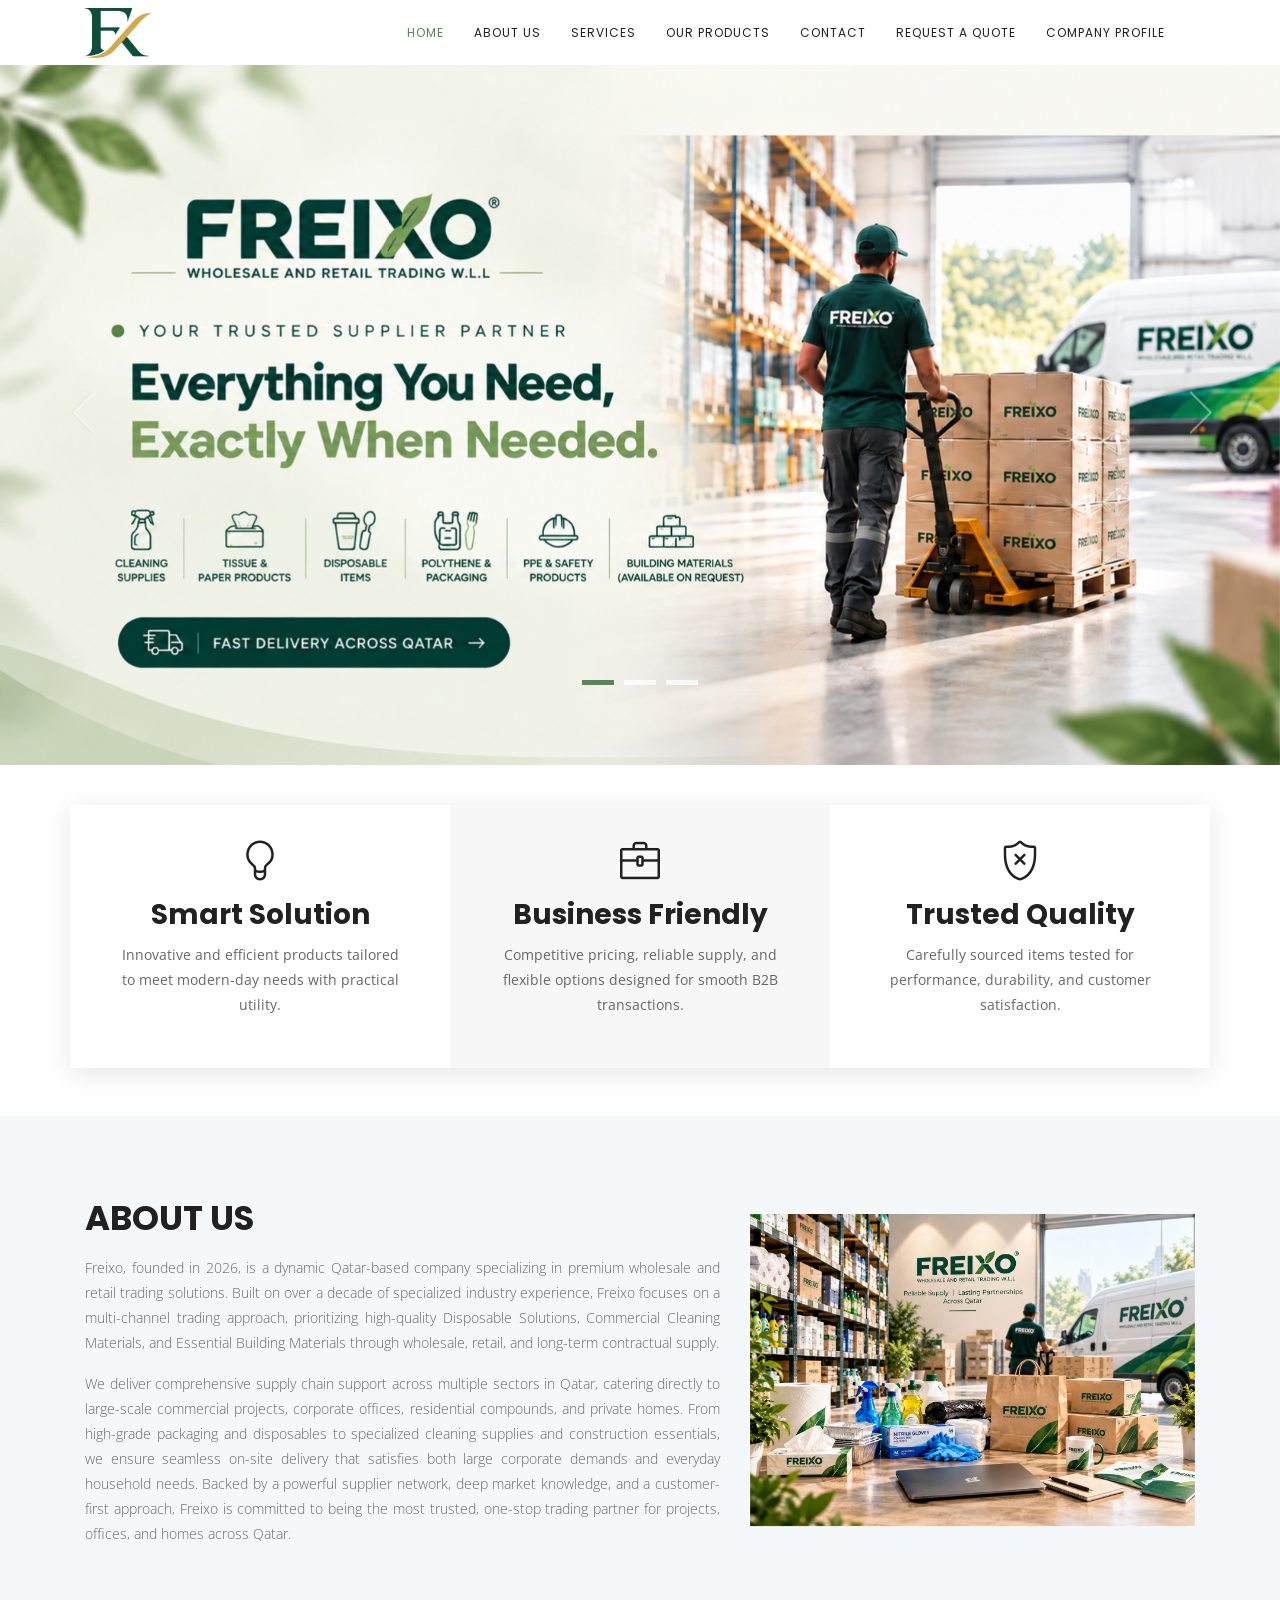
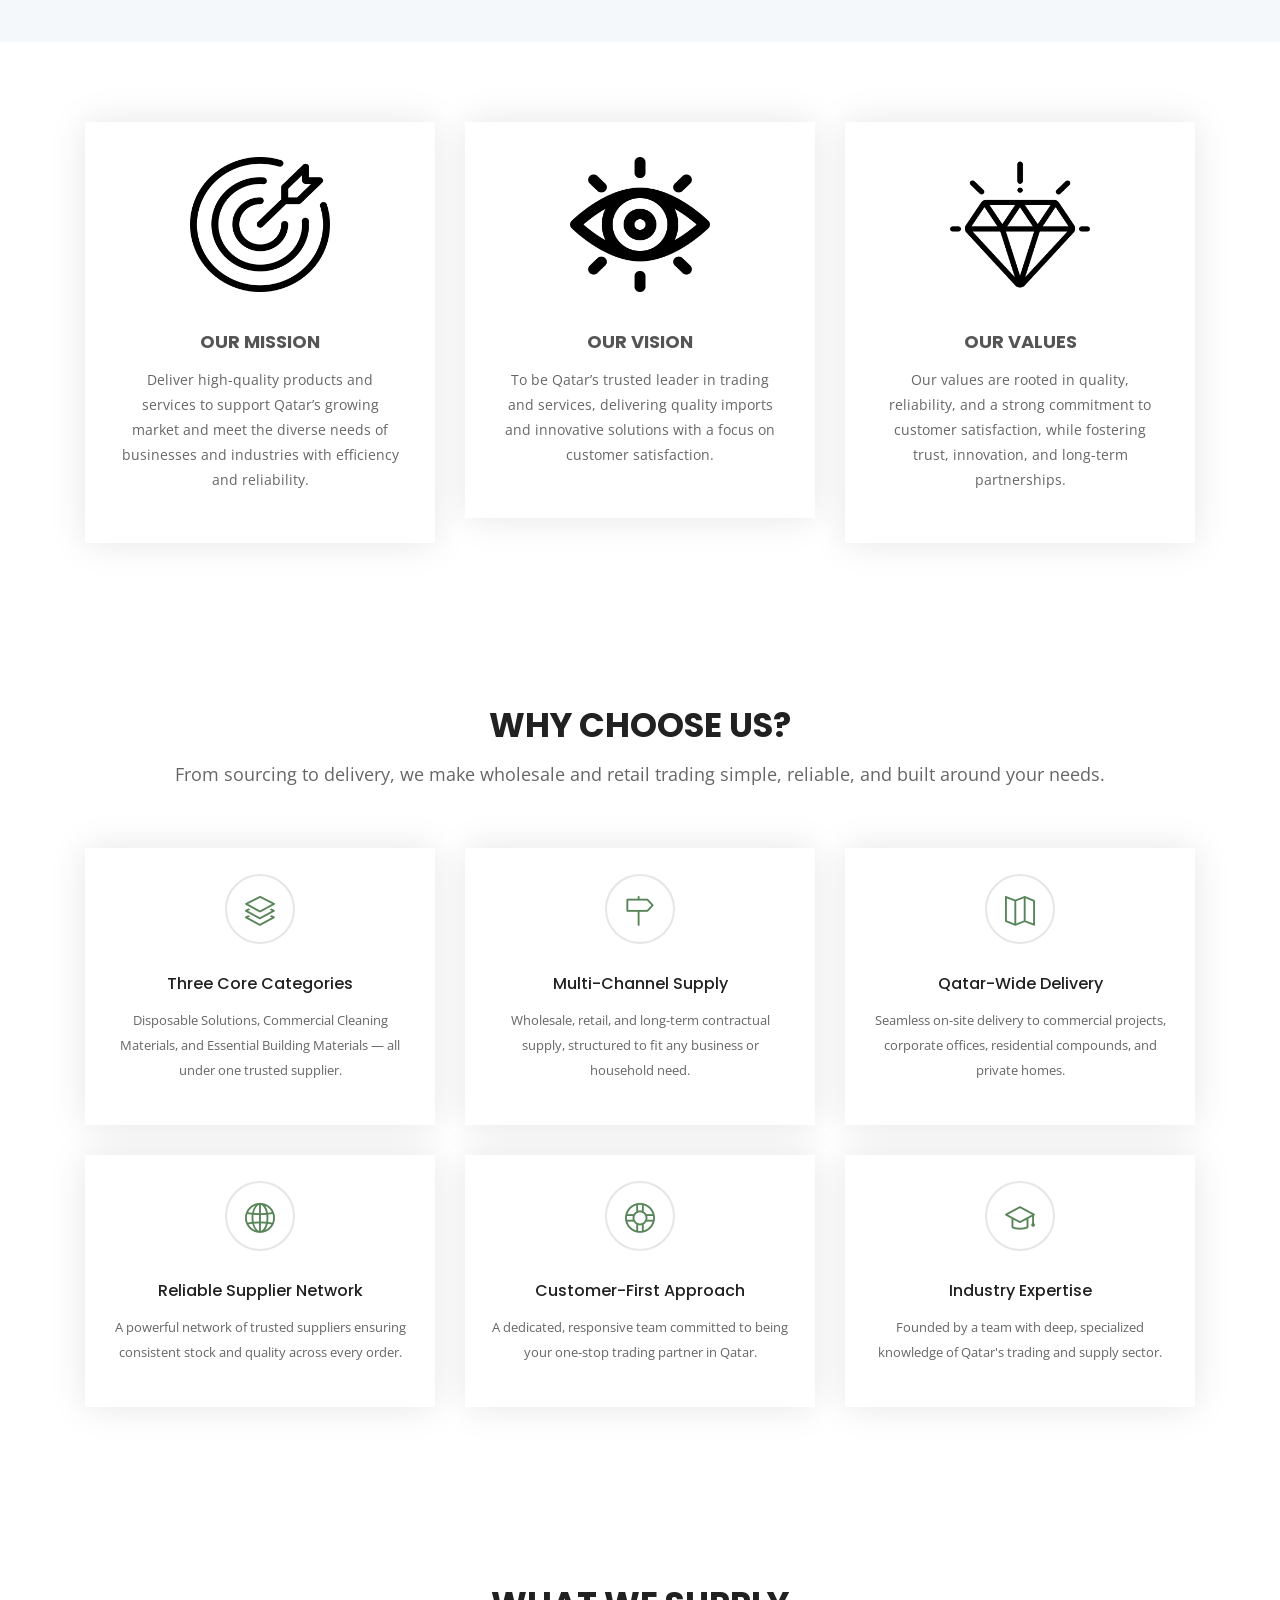
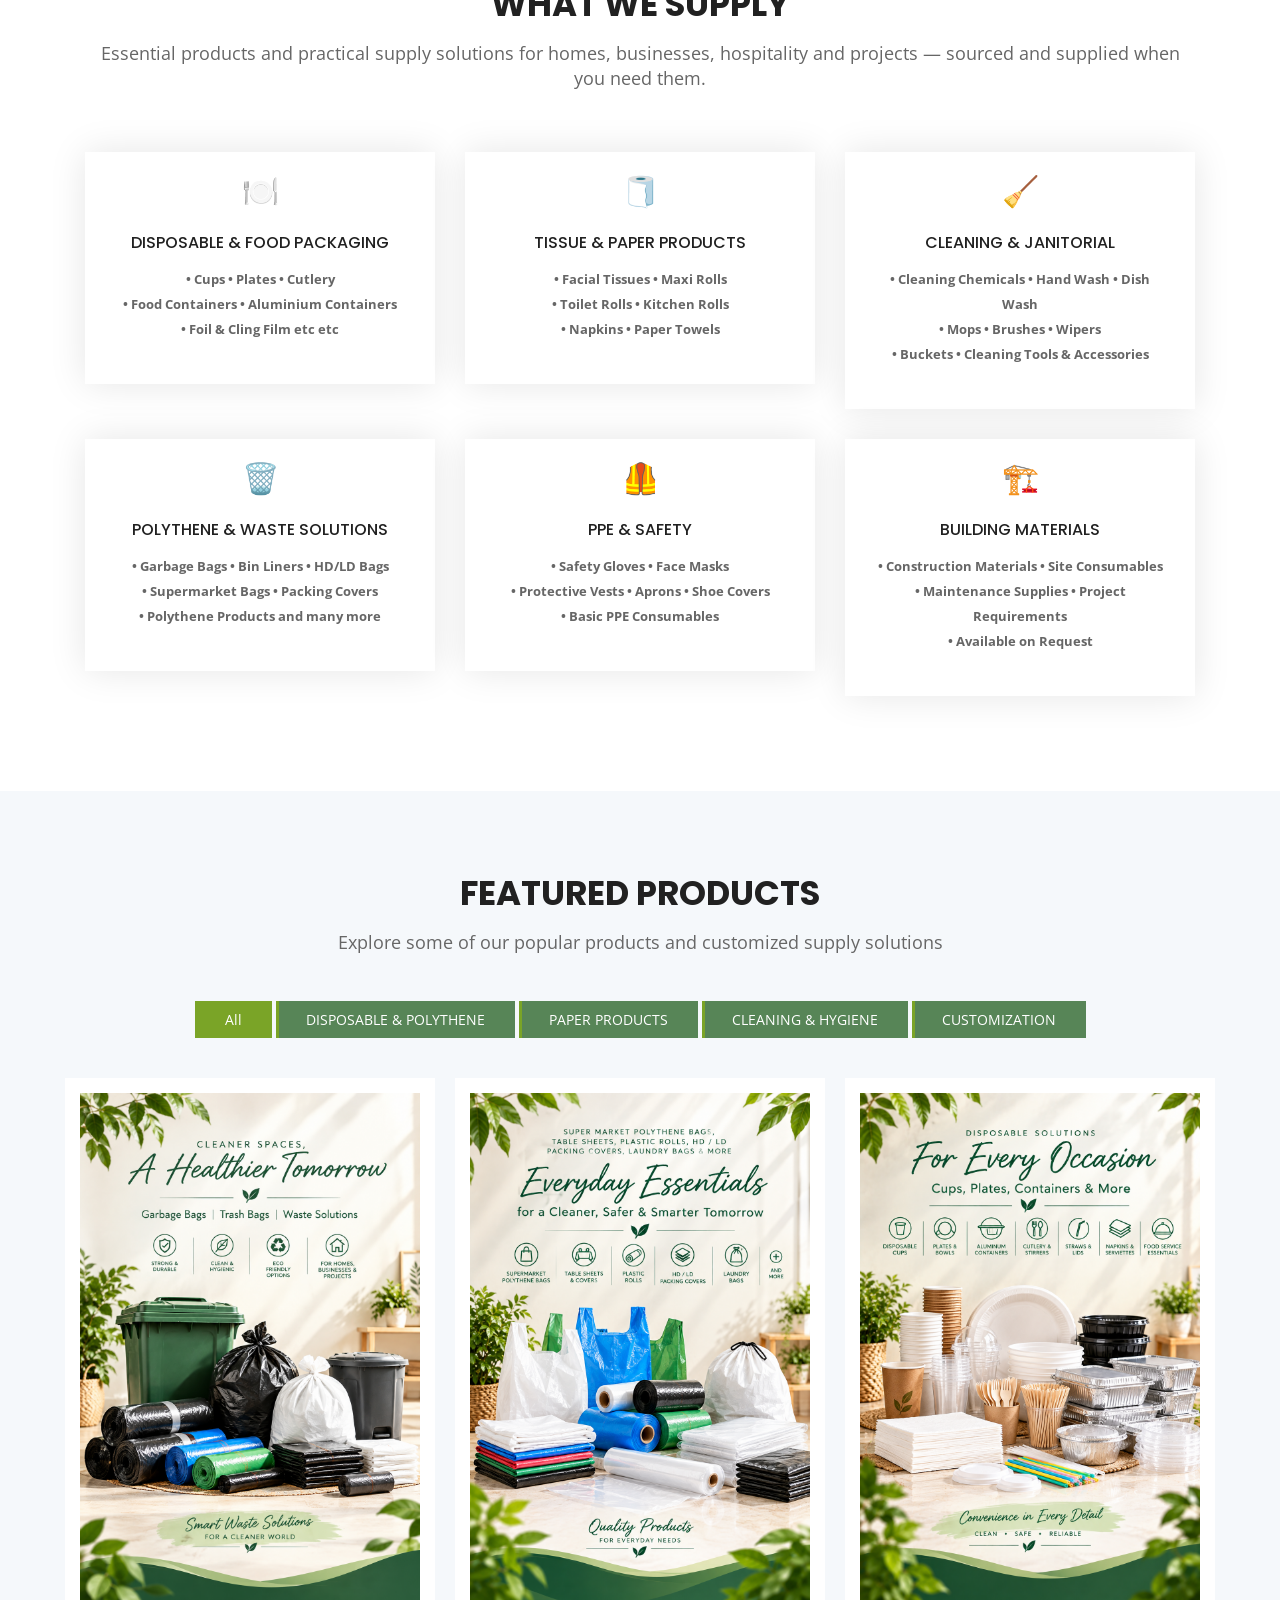
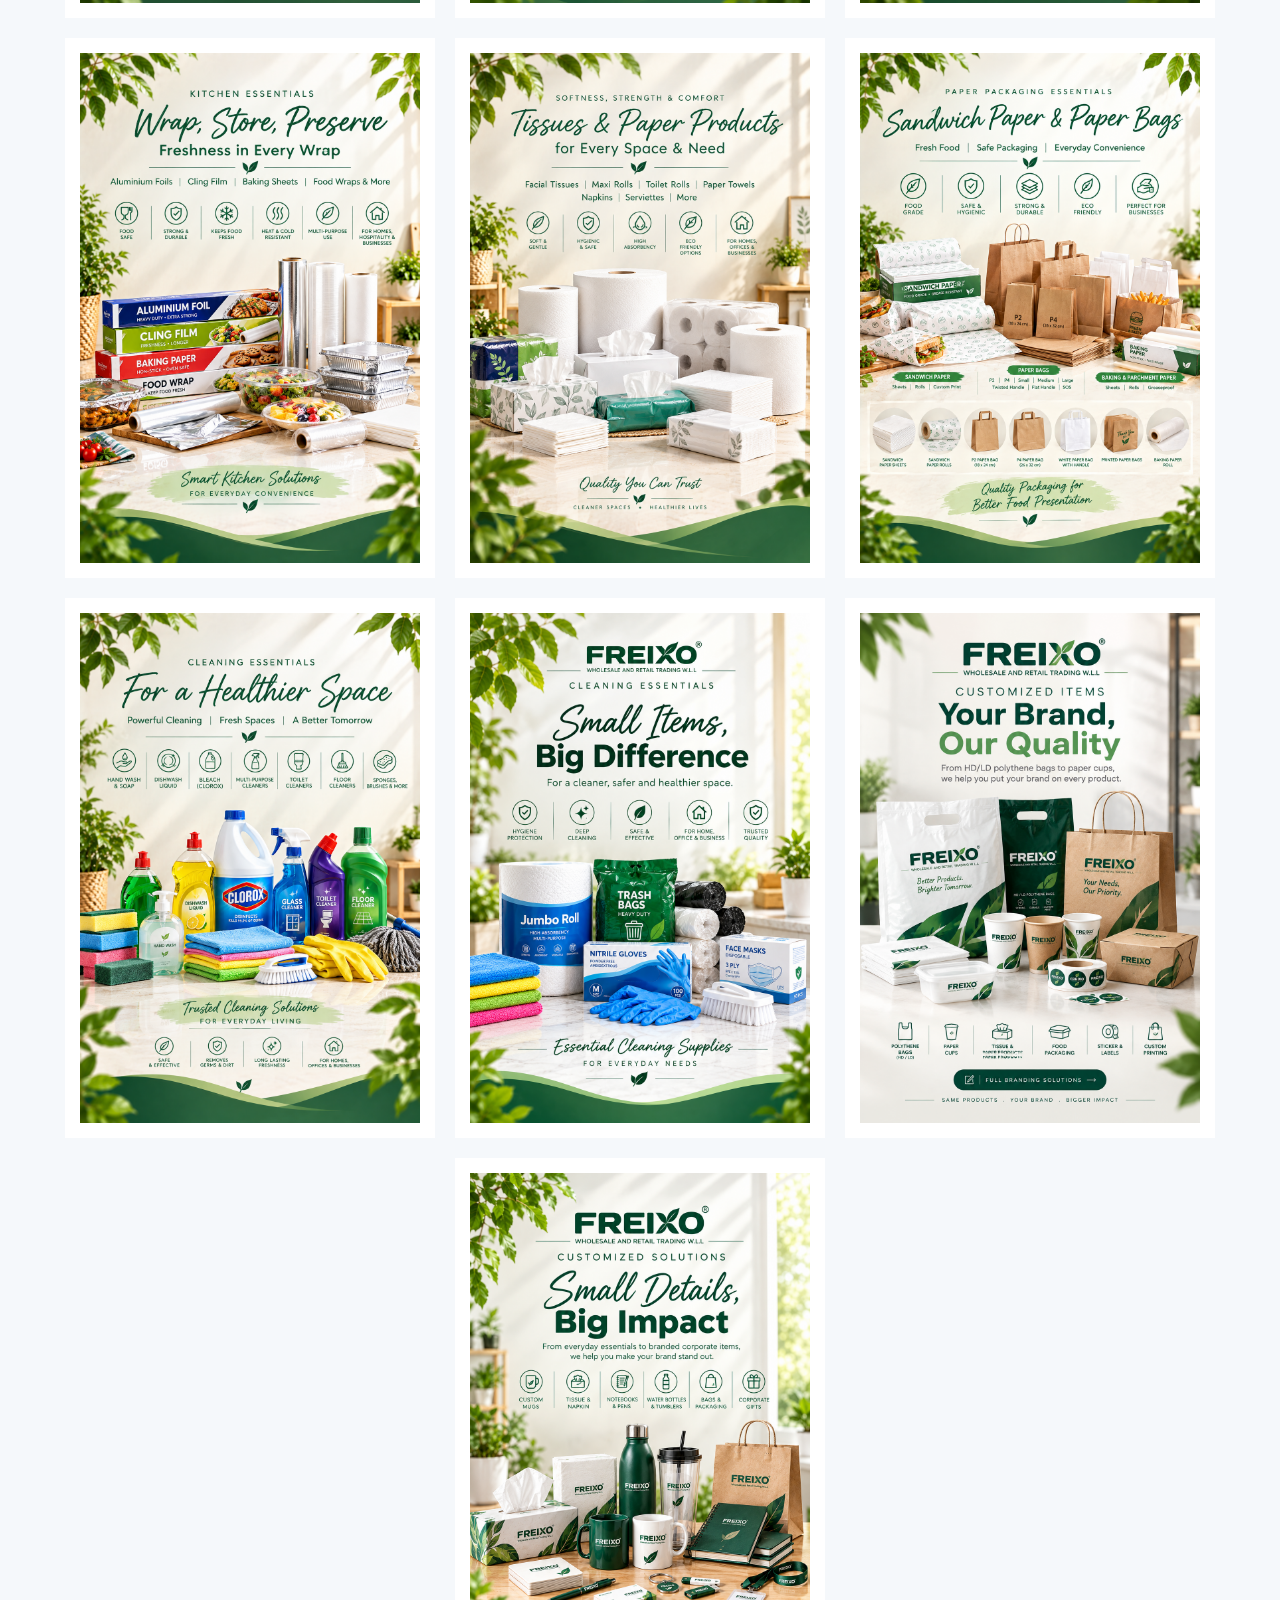
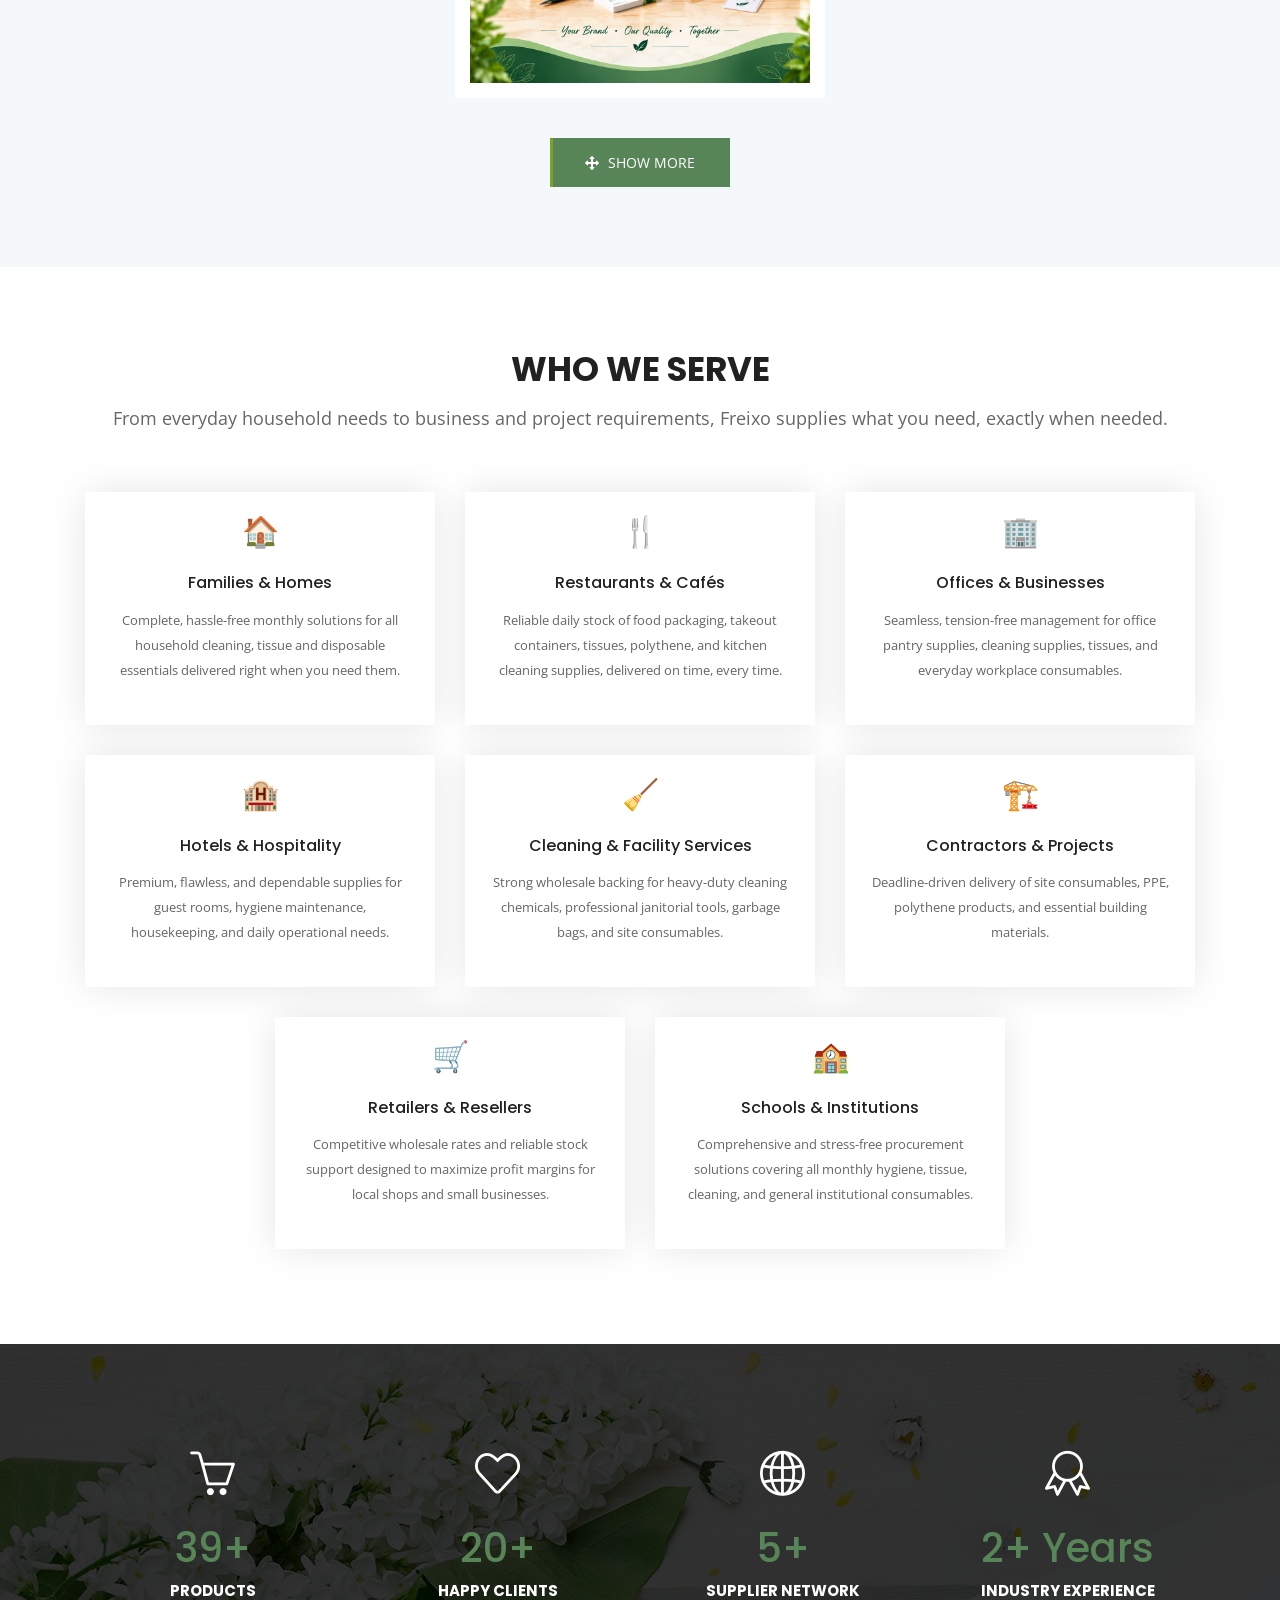
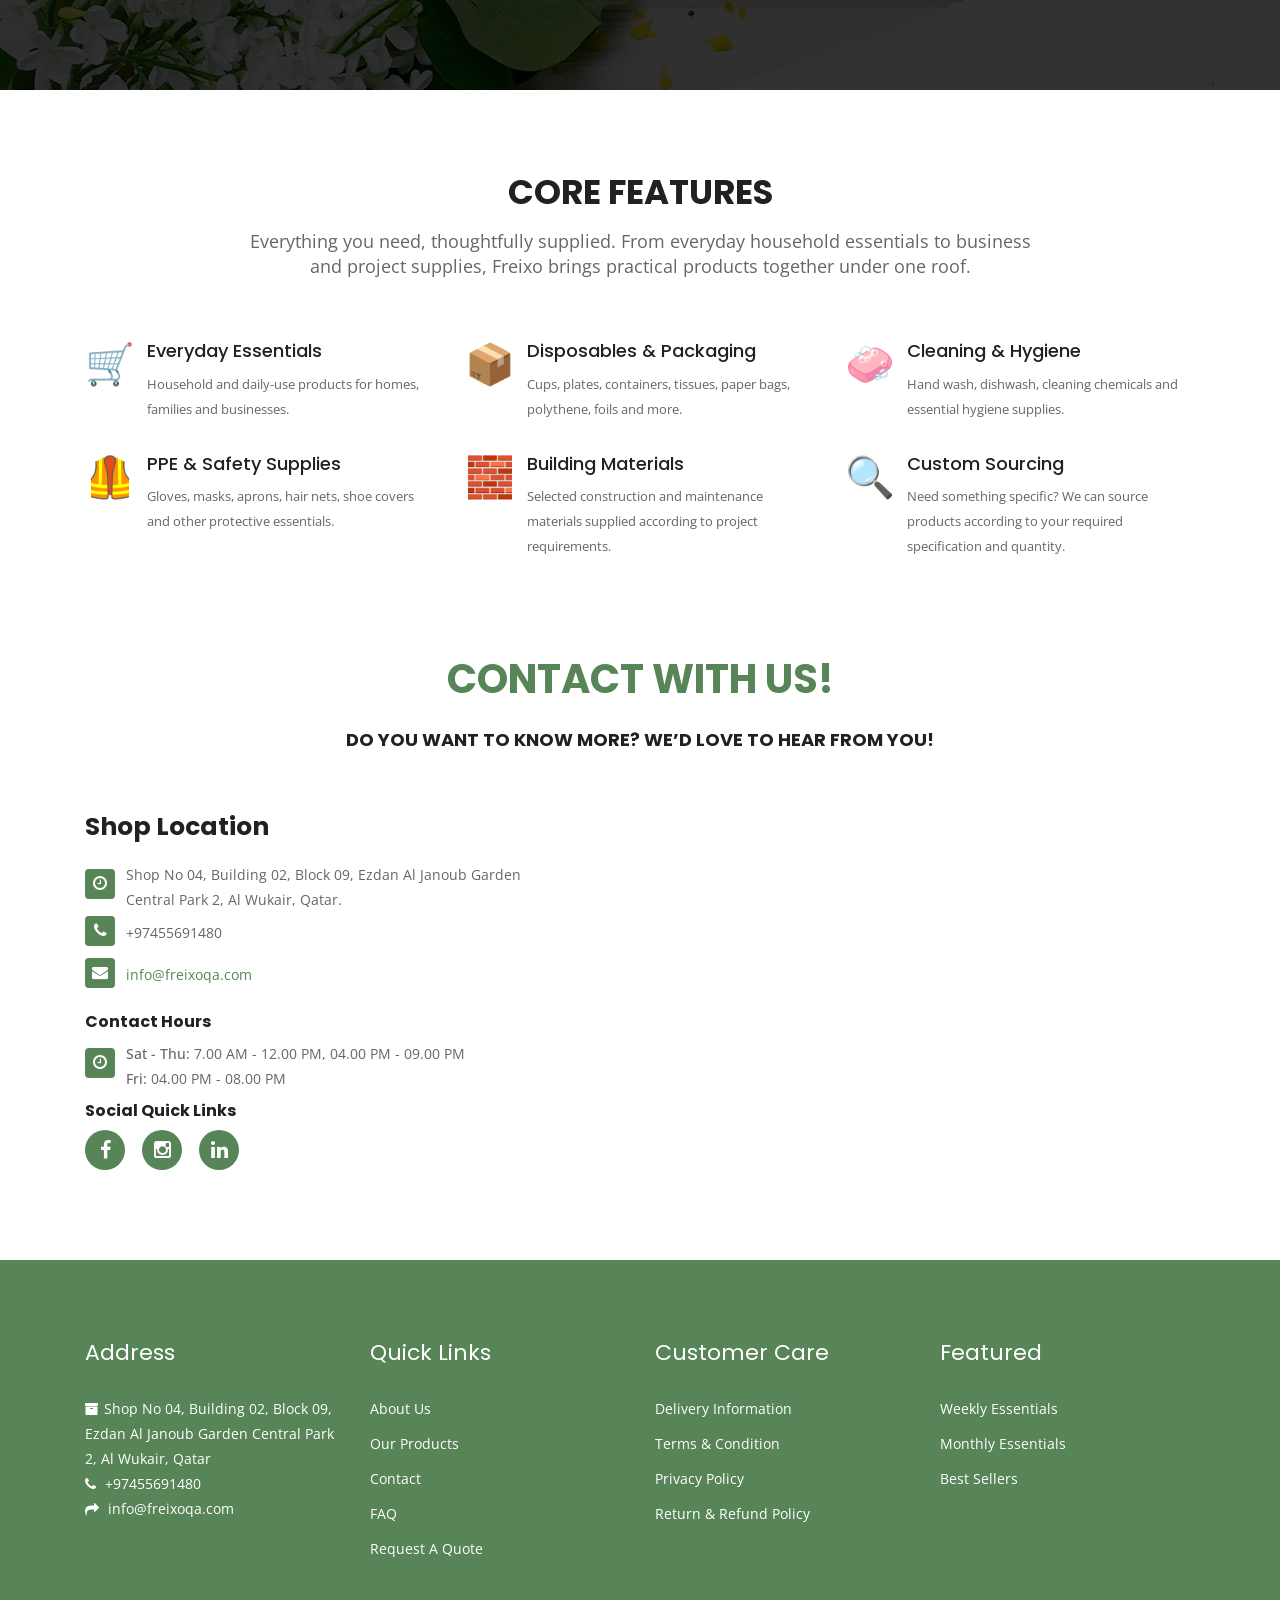
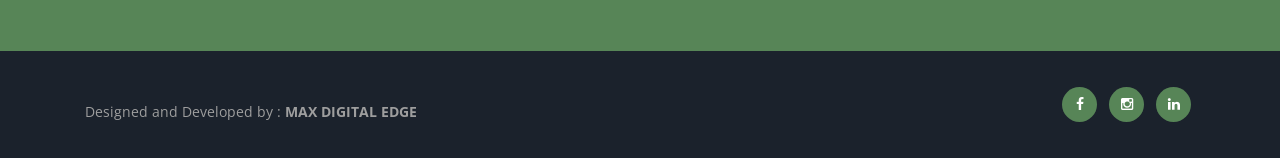
<file: index.html>
<!doctype html>
<html lang="en">
  <head>
    <meta charset="utf-8" />
    <!-- Viewport Meta Tag -->
    <meta name="viewport" content="width=device-width, initial-scale=1" />
    <!-- The meta keywords tag -->
    <meta
      name="keywords"
      content="FREIXO, freixo, Freixo WHOLESALE & RETAIL, FREIXO WHOLESALE & RETAIL QA, FREIXO WHOLESALE & RETAIL TRADING, FREIXO-Home, Freixo Wholesale Retail Trading qa"
    />

    <link rel="shortcut icon" href="assets/img/FREIXO_LOGO.png">
    <title>FREIXO - Home</title>
    <!-- Bootstrap -->
    <link
      rel="stylesheet"
      type="text/css"
      href="assets/css/bootstrap.min.css"
    />
    <!-- slick -->
    <link rel="stylesheet" type="text/css" href="assets/css/slick.css" />
    <!-- slick -->
    <link rel="stylesheet" type="text/css" href="assets/css/slick.css" />
    <!--Fonts-->
    <link
      rel="stylesheet"
      media="screen"
      href="assets/fonts/font-awesome/font-awesome.min.css"
    />
    <link
      rel="stylesheet"
      media="screen"
      href="assets/fonts/simple-line-icons.css"
    />
    <!-- Extras -->
    <link
      rel="stylesheet"
      type="text/css"
      href="assets/extras/owl/owl.carousel.css"
    />
    <link
      rel="stylesheet"
      type="text/css"
      href="assets/extras/owl/owl.theme.css"
    />
    <link rel="stylesheet" type="text/css" href="assets/extras/animate.css" />
    <link rel="stylesheet" type="text/css" href="assets/extras/normalize.css" />
    <!-- Main Style -->
    <link rel="stylesheet" type="text/css" href="assets/css/main.css" />
    <!-- Responsive Style -->
    <link rel="stylesheet" type="text/css" href="assets/css/responsive.css" />

    <!-- Color CSS Styles  -->
    <link
      rel="stylesheet"
      type="text/css"
      href="assets/css/colors/green.css"
      media="screen"
    />
  </head>

  <body>
    <!-- Header area wrapper starts -->
    <header id="header-wrap">
      <!-- Navbar Starts -->
      <div class="header-navbar">
        <div class="navbar-area">
          <div class="container">
            <div class="row">
              <div class="col-lg-12">
                <nav class="navbar navbar-expand-lg">
                  <a class="navbar-brand" href="index.html">
                    <img
                      src="assets/img/FREIXO_LOGO.png"
                      class="freixo_logo"
                      alt="Logo"
                    />
                  </a>
                  <button
                    class="navbar-toggler"
                    type="button"
                    data-toggle="collapse"
                    data-target="#navbarSupportedContent"
                    aria-controls="navbarSupportedContent"
                    aria-expanded="false"
                    aria-label="Toggle navigation"
                  >
                    <span class="toggler-icon"></span>
                    <span class="toggler-icon"></span>
                    <span class="toggler-icon"></span>
                  </button>

                  <div
                    class="collapse navbar-collapse sub-menu-bar"
                    id="navbarSupportedContent"
                  >
                    <ul class="navbar-nav ml-auto">
                      <li class="nav-item active">
                        <a href="index.html">Home</a>                     
                      </li>

                      <li class="nav-item">
                        <a class="page-scroll" href="index.html#about">About Us</a>                     
                      </li>


                        <li class="nav-item">
                        <a class="page-scroll" href="index.html#service-block-main">Services</a>                     
                      </li>

                          <li class="nav-item">
                        <a class="page-scroll" href="index.html#portfolios">Our Products</a>                     
                      </li>
                     
                 
                      <li class="nav-item">
                        <a class="page-scroll" href="index.html#contacts">Contact</a>

                      </li>

            <li class="nav-item">
                        <a class="page-scroll" href="#">Request a Quote</a>

                      </li>

                       <li class="nav-item">
                        <a class="page-scroll" href="Freixo Company Profile.pdf" target="_blank" >Company Profile</a>

                      </li>

                    </ul>
                  </div>
                  <!-- navbar collapse -->

                  <div class="navbar-search d-none d-sm-block">
                    <!-- <form action="#">
                      <input type="text" placeholder="Search" />
                      <button><i class="fa fa-search"></i></button>
                    </form> -->
                  </div>
                </nav>
                <!-- navbar -->
              </div>
            </div>
            <!-- row -->
          </div>
          <!-- container -->
        </div>
        <!-- navbar area -->
      </div>
      <!-- header navbar -->

      <div class="slider_area header-slider-active">
        <div
          class="single_slider d-flex align-items-center"
          
        >

<img src="assets/img/slider/freixo-banner-1.png" 
         class="img-fluid w-100 slider-image-mbl" alt="Freixo Banner">


          <div class="container">
            <div class="row">
              <div class="col-lg-12">
                <!-- Add this overlay -->

              </div>
            </div>
          </div>
        </div>
        <div
          class="single_slider d-flex align-items-center"
          
        >



<img src="assets/img/slider/freixo_banner_two.jpg" 
         class="img-fluid w-100 slider-image-mbl" alt="Freixo Banner">

        

          <div class="container">
            <div class="row">
              <div class="col-lg-12">
             
              </div>
            </div>
          </div>
        </div>
        <div
          class="single_slider d-flex align-items-center"
          
        >


<img src="assets/img/slider/freixo_banner_three.jpg" 
         class="img-fluid w-100 slider-image-mbl" alt="Freixo Banner">

         
        
        </div>
      </div>
    </header>
    <!-- Header-wrap Section End -->

    <!-- Teaser-->
    <div
      class="container text-center box-shadow showcase wow zoomIn"
      data-wow-duration="2s"
      data-wow-delay="1s"
    >
      <div class="row margin-for-section">
        <div class="col-lg-4">
          <h1>
            <i class="icon-bulb pulse-shrink icon-big"></i>
          </h1>
          <h3>Smart Solution</h3>
          <p class="no-pad">
            Innovative and efficient products tailored to meet modern-day needs
            with practical utility.
          </p>
        </div>
        <div class="col-lg-4 bg-gray">
          <h1>
            <i class="icon-briefcase pulse-shrink icon-big fa-spin"></i>
          </h1>
          <h3>
            <!--i.ion-load-c.icon-big.text-gradient.fa-spin-->
            Business Friendly
          </h3>
          <p class="no-pad">
            Competitive pricing, reliable supply, and flexible options designed
            for smooth B2B transactions.
          </p>
        </div>
        <div class="col-lg-4">
          <h1>
            <i class="icon-shield pulse-shrink icon-big"></i>
          </h1>
          <h3><i class="ion-ios-color-filter icon-big"></i> Trusted Quality</h3>
          <p class="no-pad">
            Carefully sourced items tested for performance, durability, and
            customer satisfaction.
          </p>
        </div>
      </div>
    </div>

    <!-- About Us Section Start -->
    <section class="split section mt-5" id="about">
      <!-- Container Starts -->
      <div class="container">
        <div class="row align-items-center">
          <div class="col-lg-7 col-md-12 col-xs-12  wow zoomIn animated" data-wow-duration="2s" data-wow-delay="1s">
            <div class="content-inner">

 <h1 class="section-title wow fadeIn animated text-left" data-wow-delay=".2s">
          ABOUT US
        </h1>

              <!-- <h2 class="title">ABOUT US</h2> -->
              <p class="lead text-justify">
               Freixo, founded in 2026, is a dynamic Qatar-based company specializing in premium wholesale and retail trading solutions. Built on over a decade of specialized industry experience, Freixo focuses on a multi-channel trading approach, prioritizing high-quality Disposable Solutions, Commercial Cleaning Materials, and Essential Building Materials through wholesale, retail, and long-term contractual supply.

               <p class="lead text-justify">
We deliver comprehensive supply chain support across multiple sectors in Qatar, catering directly to large-scale commercial projects, corporate offices, residential compounds, and private homes. From high-grade packaging and disposables to specialized cleaning supplies and construction essentials, we ensure seamless on-site delivery that satisfies both large corporate demands and everyday household needs.
Backed by a powerful supplier network, deep market knowledge, and a customer-first approach, Freixo is committed to being the most trusted, one-stop trading partner for projects, offices, and homes across Qatar.
               </p>



              </p>
              <!-- <div class="details-list">
                <div class="row">
                  <div class="col-sm-6 col-xs-12">
                    <h3>Minimal Coding</h3>
                    <p>
                      The design blocks come with ready to use HTML colde which
                      makes the design kit suitable for developers and designers
                      of all skill levels.
                    </p>
                  </div>
                  <div class="col-sm-6 col-xs-12">
                    <h3>Responsive</h3>
                    <p>
                      Your website will look good on any device. Each design
                      block has been individually tested on desktop. tablets and
                      smartphones.
                    </p>
                  </div>
                </div>
              </div> -->
              <!-- <div class="about-btn">
                <a href="#" class="btn btn-common">About Us</a>
              </div> -->
            </div>
          </div>
          <div class="col-lg-5 col-md-12 col-xs-12  wow zoomIn animated" data-wow-duration="2s" data-wow-delay="1s">
            <figure class="image">
              <img class="img-fluid" height="400" src="assets/img/slider/freixo-about-us.png" alt="" />
            </figure>
          </div>
        </div>
      </div>
      <!-- Container Ends -->
    </section>
    <!-- About Us Section Ends -->


<!-- Blog Section -->
    <section id="blog" class="section" style="background-color: white;">
      <!-- Container Starts -->
      <div class="container">
        <!-- <h1 class="section-title wow fadeInUpQuick">The Blog</h1>
        <p class="section-subcontent">
          At vero eos et accusamus et iusto odio dignissimos ducimus qui <br />
          blanditiis praesentium
        </p> -->
        <!-- Row Starts -->
        <div class="row">
          <div class="col-lg-4 col-md-4 col-sm-12 col-xs-12">
            <!-- Blog Item Starts -->
            <div class="blog-item-wrapper">
              <div class="blog-item-img">
                <a href="#">
                  <img src="assets/img/mission.png" alt="" />
                </a>


              </div>
              <div class="blog-item-text">
                <h3 class="small-title">
                  <a href="#">OUR MISSION</a>
                </h3>
                <p>
                  Deliver high-quality products and services to support Qatar’s growing market and meet the diverse needs of businesses and industries with efficiency and reliability.
                </p>
                <!-- <div class="blog-one-footer">
                  <a href="#">Read More</a>
                  <a href="#"><i class="icon-heart"></i> 59 Likes</a>
                  <a href="#"><i class="icon-bubbles"></i> 120 Comments</a>
                </div> -->
              </div>
            </div>
            <!-- Blog Item Wrapper Ends-->
          </div>

          <div class="col-lg-4 col-md-4 col-sm-12 col-xs-12">
            <!-- Blog Item Wrapper Start-->
            <div class="blog-item-wrapper">
              <div class="blog-item-img">
                <a href="#">
                  <img src="assets/img/vision.png" alt="" />
                </a>
              </div>
              <div class="blog-item-text">
                <h3 class="small-title">
                  <a href="#">OUR VISION</a>
                </h3>
                <p>
                  To be Qatar’s trusted leader in trading and services, delivering quality imports and innovative solutions with a focus on customer satisfaction.
                </p>

                <!-- <div class="blog-one-footer">
                  <a href="#">Read More</a>
                  <a href="#"><i class="icon-heart"></i> 59 Likes</a>
                  <a href="#"><i class="icon-bubbles"></i> 120 Comments</a>
                </div> -->
              </div>
            </div>
            <!-- Blog Item Wrapper Ends-->
          </div>

          <div class="col-lg-4 col-md-4 col-sm-12 col-xs-12">
            <!-- Blog Item Wrapper Starts-->
            <div class="blog-item-wrapper">
              <div class="blog-item-img">
                <a href="#">
                  <img src="assets/img/values.png" alt="" />
                </a>
              </div>
              <div class="blog-item-text">
                <h3 class="small-title">
                  <a href="#">OUR VALUES</a>
                </h3>
                <p>
                  Our values are rooted in quality, reliability, and a strong commitment to customer satisfaction, while fostering trust, innovation, and long-term partnerships.
                </p>
                <!-- <div class="blog-one-footer">
                  <a href="#">Read More</a>
                  <a href="#"><i class="icon-heart"></i> 59 Likes</a>
                  <a href="#"><i class="icon-bubbles"></i> 120 Comments</a>
                </div> -->
              </div>
            </div>
            <!-- Blog Item Wrapper Ends-->
          </div>
        </div>
        <!-- Row Ends -->
      </div>
      <!-- Container Ends -->
    </section>
    <!-- blog Section End -->


    <!-- Service Block-1 Section -->
    <section id="" class="section">
      <!-- Container Starts -->
      <div class="container">
        <h1 class="section-title wow fadeIn animated" data-wow-delay=".2s">
          Why Choose Us?
        </h1>
        <p class="section-subcontent">
          From sourcing to delivery, we make wholesale and retail trading simple, reliable, and built around your needs.
        </p>
        <div class="row">
          <div class="col-sm-6 col-md-6 col-lg-4 col-xs-12">
            <!-- Service-Block-1 Item Starts -->
            <div
              class="service-item wow fadeInUpQuick animated"
              data-wow-delay=".3s"
            >
              <div class="icon-wrapper">
                <i class="icon-layers pulse-shrink"> </i>
              </div>
              <h2>Three Core Categories</h2>
              <p>
                Disposable Solutions, Commercial Cleaning Materials, and Essential Building Materials — all under one trusted supplier.
              </p>
            </div>
            <!-- Service-Block-1 Item Ends -->
          </div>

          <div class="col-sm-6 col-md-6 col-lg-4 col-xs-12">
            <!-- Service-Block-1 Item Starts -->
            <div
              class="service-item wow fadeInUpQuick animated"
              data-wow-delay=".6s"
            >
              <div class="icon-wrapper">
                <i class="icon-direction pulse-shrink"> </i>
              </div>
              <h2>Multi-Channel Supply</h2>
              <p>
                Wholesale, retail, and long-term contractual supply, structured to fit any business or household need.
              </p>
            </div>
            <!-- Service-Block-1 Item Ends -->
          </div>

          <div class="col-sm-6 col-md-6 col-lg-4 col-xs-12">
            <!-- Service-Block-1 Item Starts -->
            <div
              class="service-item wow fadeInUpQuick animated"
              data-wow-delay="0.9s"
            >
              <div class="icon-wrapper">
                <i class="icon-map pulse-shrink"> </i>
              </div>
              <h2>Qatar-Wide Delivery</h2>
              <p>
                Seamless on-site delivery to commercial projects, corporate offices, residential compounds, and private homes.
              </p>
            </div>
            <!-- Service-Block-1 Item Ends -->
          </div>

          <div class="col-sm-6 col-md-6 col-lg-4 col-xs-12">
            <!-- Service-Block-1 Item Starts -->
            <div
              class="service-item wow fadeInUpQuick animated"
              data-wow-delay="1.2s"
            >
              <div class="icon-wrapper">
                <i class="icon-globe pulse-shrink"> </i>
              </div>
              <h2>Reliable Supplier Network</h2>
              <p>
                A powerful network of trusted suppliers ensuring consistent stock and quality across every order.
              </p>
            </div>
          </div>
          <!-- Service-Block-1 Item Ends -->

          <div class="col-sm-6 col-md-6 col-lg-4 col-xs-12">
            <!-- Service-Block-1 Item Starts -->
            <div
              class="service-item wow fadeInUpQuick animated"
              data-wow-delay="1.5s"
            >
              <div class="icon-wrapper">
                <i class="icon-support pulse-shrink"> </i>
              </div>
              <h2>Customer-First Approach</h2>
              <p>
                A dedicated, responsive team committed to being your one-stop trading partner in Qatar.
              </p>
            </div>
          </div>
          <!-- Service-Block-1 Item Ends -->

          <div class="col-sm-6 col-md-6 col-lg-4 col-xs-12">
            <!-- Service-Block-1 Item Starts -->
            <div
              class="service-item wow fadeInUpQuick animated"
              data-wow-delay="1.8s"
            >
              <div class="icon-wrapper">
                <i class="icon-graduation pulse-shrink"> </i>
              </div>
              <h2>Industry Expertise</h2>
              <p>
                Founded by a team with deep, specialized knowledge of Qatar's trading and supply sector.
              </p>
            </div>
          </div>
          <!-- Service-Block-1 Item Ends -->
        </div>
      </div>
      <!-- Container Ends -->
    </section>
    <!-- Service Main Section Ends -->

<section id="service-block-main" class="section">
      <!-- Container Starts -->
      <div class="container">
        <h1 class="section-title wow fadeIn animated" data-wow-delay=".2s">
          WHAT WE SUPPLY
        </h1>
        <p class="section-subcontent">
          Essential products and practical supply solutions for homes, businesses, hospitality and projects — sourced and supplied when you need them.
        </p>
        <div class="row" style="justify-content: center;">

   <div class="col-sm-6 col-md-6 col-lg-4 col-xs-12">
            <!-- Service-Block-1 Item Starts -->
            <div
              class="service-item wow fadeInUpQuick animated"
              data-wow-delay="0.9s"
            >
              <div class="icon-wrapper">
                <!-- <i class="icon-map pulse-shrink"> </i> -->
                🍽️
              </div>
              <h2>DISPOSABLE & FOOD PACKAGING</h2>
              <p style="font-weight: bold;">

 

<!-- Practical disposable and food-service products for homes, restaurants, cafés, catering and hospitality. -->
• Cups • Plates • Cutlery <br> • Food Containers • Aluminium Containers <br> • Foil & Cling Film etc etc


                <!-- Seamless, tension-free management for office pantry supplies, cleaning supplies, tissues, and everyday workplace consumables. -->
              </p>
            </div>
            <!-- Service-Block-1 Item Ends -->
          </div>


          <div class="col-sm-6 col-md-6 col-lg-4 col-xs-12">
            <!-- Service-Block-1 Item Starts -->
            <div
              class="service-item wow fadeInUpQuick animated"
              data-wow-delay=".3s"
            >
              <div class="icon-wrapper">
                <!-- <i class="icon-layers pulse-shrink"> </i> -->
                 🧻
              </div>
              <h2>TISSUE & PAPER PRODUCTS</h2>
              <p style="font-weight: bold;">

<!--  

Everyday paper essentials for homes, offices, hospitality and commercial use. <br> -->
• Facial Tissues • Maxi Rolls <br> • Toilet Rolls • Kitchen Rolls <br> • Napkins • Paper Towels 

              </p>
            </div>
            <!-- Service-Block-1 Item Ends -->
          </div>

          <div class="col-sm-6 col-md-6 col-lg-4 col-xs-12">
            <!-- Service-Block-1 Item Starts -->
            <div
              class="service-item wow fadeInUpQuick animated"
              data-wow-delay=".6s"
            >
              <div class="icon-wrapper">
                🧹 
                <!-- <i class="icon-direction pulse-shrink"> </i> -->
              </div>
              <h2>CLEANING & JANITORIAL</h2>
              <p style="font-weight: bold;">
 

<!-- Cleaning and maintenance essentials to help keep workplaces and everyday spaces clean and well maintained. <br> -->
• Cleaning Chemicals • Hand Wash • Dish Wash <br> • Mops • Brushes • Wipers <br> • Buckets • Cleaning Tools & Accessories


               
              </p>
            </div>
            <!-- Service-Block-1 Item Ends -->
          </div>

       

          <div class="col-sm-6 col-md-6 col-lg-4 col-xs-12">
            <!-- Service-Block-1 Item Starts -->
            <div
              class="service-item wow fadeInUpQuick animated"
              data-wow-delay="1.2s"
            >
              <div class="icon-wrapper">
                <!-- <i class="icon-globe pulse-shrink"> </i> -->
                 🗑️
              </div>
              <h2>POLYTHENE & WASTE SOLUTIONS</h2>
              <p style="font-weight: bold;">

 

<!-- Reliable packaging and waste-management products for everyday, commercial and business requirements. -->
• Garbage Bags • Bin Liners • HD/LD Bags <br> • Supermarket Bags • Packing Covers <br> • Polythene Products and many more

                <!-- Premium, flawless, and dependable supplies for guest rooms, hygiene maintenance, housekeeping, and daily operational needs. -->
              </p>
            </div>
          </div>
          <!-- Service-Block-1 Item Ends -->

          <div class="col-sm-6 col-md-6 col-lg-4 col-xs-12">
            <!-- Service-Block-1 Item Starts -->
            <div
              class="service-item wow fadeInUpQuick animated"
              data-wow-delay="1.5s"
            >
              <div class="icon-wrapper">
                <!-- <i class="icon-support pulse-shrink"> </i> -->
                 🦺
              </div>
              <h2>PPE & SAFETY</h2>
              <p style="font-weight: bold;">
                
 

<!-- Essential protective products for workplaces, hospitality, cleaning operations and general site requirements. -->
• Safety Gloves • Face Masks <br> • Protective Vests • Aprons • Shoe Covers <br> • Basic PPE Consumables

              </p>
            </div>
          </div>
          <!-- Service-Block-1 Item Ends -->

          <div class="col-sm-6 col-md-6 col-lg-4 col-xs-12">
            <!-- Service-Block-1 Item Starts -->
            <div
              class="service-item wow fadeInUpQuick animated"
              data-wow-delay="1.8s"
            >
              <div class="icon-wrapper">
                <!-- <i class="icon-graduation pulse-shrink"> </i> -->
                 🏗️
              </div>
              <h2>BUILDING MATERIALS</h2>
              <p style="font-weight: bold;">


<!-- Selected construction and maintenance materials supplied according to project and site requirements. -->
• Construction Materials • Site Consumables <br> • Maintenance Supplies • Project Requirements <br> • Available on Request
              </p>
            </div>
          </div>


        
          <!-- Service-Block-1 Item Ends -->
        </div>
      </div>
      <!-- Container Ends -->
    </section>
    <!-- Service Main Section Ends -->




<!-- 

 <section id="what-we-supply" class="section">
      <div class="container">
        <h1 class="section-title wow fadeInUpQuick">WHAT WE SUPPLY</h1>
        <p class="section-subcontent">
          Essential products for homes, businesses, hospitality  <br />
          and projects - supplied when you need them.
        </p>
        <div class="row">
          <div
            class="col-md-4 col-sm-6 wow fadeInUpQuick"
            data-wow-delay=".2s"
            data-animation="fadeIn"
            data-animation-delay="01"
          >
            <div class="featured-box">
              <div class="featured-icon">
                <h1>🧻 </h1>
              </div>
              <div class="featured-content">
                <h4>TISSUE & PAPER PRODUCTS</h4>


                <b><p> • Facial Tissue <span class="mr-4" ></span> • Toilet Rolls <span class="mr-4" ></span>• Kitchen Rolls <span class="mr-4" ></span>• Napkins <span class="mr-4" ></span>• Paper Towels</p></b>
              </div>
            </div>
          </div>
      
          <div
            class="col-md-4 col-sm-6 wow fadeInUpQuick"
            data-wow-delay=".4s"
            data-animation="fadeIn"
            data-animation-delay="01"
          >
            <div class="featured-box">
             <div class="featured-icon">
                <h1>🧹 </h1>
              </div>
              <div class="featured-content">
                <h4>CLEANING & JANITORIAL</h4>
          
              
                <b><p>
• Cleaning Chemicals <span class="mr-3" ></span>• Mops <span class="mr-3" ></span>• Brushes<span class="mr-4" ></span> • Wipers<span class="mr-4" ></span> • Buckets <span class="mr-4" ></span>• Tools
                </p></b>

              </p></b>
              </div>
            </div>
          </div>
    
          <div
            class="col-md-4 col-sm-6 wow fadeInUpQuick"
            data-wow-delay=".6s"
            data-animation="fadeIn"
            data-animation-delay="01"
          >
            <div class="featured-box">
              <div class="featured-icon">
                <h1>🍽️ </h1>
              </div>
              <div class="featured-content">
                <h4>DISPOSABLE ITEMS</h4>


        

                                <b><p>
                 • Cups <span class="mr-4" ></span>• Plates <span class="mr-4" ></span>• Cutlery <span class="mr-4" ></span>• Food Containers <span class="mr-4" ></span>• Gloves<span class="mr-4" ></span> • Foil & Cling Film
                </p></b>

              </div>
            </div>
          </div>
     
          <div
            class="col-md-4 col-sm-6 wow fadeInUpQuick"
            data-wow-delay=".8s"
            data-animation="fadeIn"
            data-animation-delay="01"
          >
            <div class="featured-box">
              <div class="featured-icon">
                <h1>🗑️ </h1>
              </div>
              <div class="featured-content">
                <h4>POLYTHENE & WASTE SOLUTIONS</h4>



                                <b><p>
                 • Garbage Bags<span class="mr-4" ></span> • Bin Liners <span class="mr-4" ></span>• HD/LD Bags <span class="mr-4" ></span>• Polythene Products
                </p></b>

              </div>
            </div>
          </div>

          <div
            class="col-md-4 col-sm-6 wow fadeInUpQuick"
            data-wow-delay="1s"
            data-animation="fadeIn"
            data-animation-delay="01"
          >
            <div class="featured-box">
              <div class="featured-icon">
                <h1>🦺 </h1>
              </div>
              <div class="featured-content">
                <h4>PPE & SAFETY</h4>

           

                                <b><p>
                 • Safety Gloves<span class="mr-2" ></span> • Masks<span class="mr-2" ></span> • Vests <span class="mr-2" ></span>• Basic PPE & Safety Consumables
                </p></b>

              </div>
            </div>
          </div>
    
          <div
            class="col-md-4 col-sm-6 wow fadeInUpQuick"
            data-wow-delay="1.2s"
            data-animation="fadeIn"
            data-animation-delay="01"
          >
            <div class="featured-box">
              <div class="featured-icon">
                <h1>🏗️ </h1>
              </div>
              <div class="featured-content">
                <h4>BUILDING MATERIALS</h4>

      

                                <b><p>
                 • Selected Construction Materials <span class="mr-2" ></span> • Site Consumables <span class="mr-2" ></span> • Available on Request
                </p></b>

              </div>
            </div>
          </div>
        </div>
      </div>
    </section>
 -->

    <!-- Other Services Section -->
    <!-- <section id="other-services" class="section">
      <div class="container">
        <h1 class="section-title wow fadeInUpQuick">Our Services</h1>
        <p class="section-subcontent">
          At vero eos et accusamus et iusto odio dignissimos ducimus qui <br />
          blanditiis praesentium
        </p>
        <div class="row">
  
          <div class="col-sm-6 col-md-6">
            <ul class="nav nav-tabs" id="myTab" role="tablist">
              <li class="nav-item">
                <a
                  class="nav-link active"
                  data-toggle="tab"
                  href="#home"
                  role="tab"
                  aria-controls="home"
                  ><i class="icon-screen-desktop"></i
                ></a>
              </li>
              <li class="nav-item">
                <a
                  class="nav-link"
                  data-toggle="tab"
                  href="#profile"
                  role="tab"
                  aria-controls="profile"
                  ><i class="icon-settings"></i
                ></a>
              </li>
              <li class="nav-item">
                <a
                  class="nav-link"
                  data-toggle="tab"
                  href="#messages"
                  role="tab"
                  aria-controls="messages"
                  ><i class="icon-heart"></i
                ></a>
              </li>
              <li class="nav-item">
                <a
                  class="nav-link"
                  data-toggle="tab"
                  href="#settings"
                  role="tab"
                  aria-controls="settings"
                  ><i class="icon-layers"></i
                ></a>
              </li>
            </ul>
            <div class="tab-content">
              <div class="tab-pane active" id="home" role="tabpanel">
                <div class="service-content">
                  <h3>Responsive Design</h3>
                  <p class="lead">
                    At vero eos et accusamus et <a href="#">iusto</a> odio
                    digniss- <br />
                    imos <b>ducimus</b> qui blanditiis praesentium voluptatum
                    deleniti
                  </p>
                  <p>
                    quos dolores et quas molestias excepturi sint occaecati
                    cupiditate non provident, similique sunt in culpa qui
                    officia deserunt mollitia animi, id est laborum et dolorum
                    fuga.
                  </p>
                </div>
              </div>
              <div class="tab-pane" id="profile" role="tabpanel">
                <div class="service-content">
                  <h3>Very useful custom widget</h3>
                  <p class="lead">
                    At vero eos et accusamus et <a href="#">iusto</a> odio
                    digniss- <br />
                    imos <b>ducimus</b> qui blanditiis praesentium voluptatum
                    deleniti
                  </p>
                  <p>
                    quos dolores et quas molestias excepturi sint occaecati
                    cupiditate non provident, similique sunt in culpa qui
                    officia deserunt mollitia animi, id est laborum et dolorum
                    fuga.
                  </p>
                </div>
              </div>
              <div class="tab-pane" id="messages" role="tabpanel">
                <div class="service-content">
                  <h3>Graphic Design</h3>
                  <p class="lead">
                    At vero eos et accusamus et <a href="#">iusto</a> odio
                    digniss- <br />
                    imos <b>ducimus</b> qui blanditiis praesentium voluptatum
                    deleniti
                  </p>
                  <p>
                    quos dolores et quas molestias excepturi sint occaecati
                    cupiditate non provident, similique sunt in culpa qui
                    officia deserunt mollitia animi, id est laborum et dolorum
                    fuga.
                  </p>
                </div>
              </div>
              <div class="tab-pane" id="settings" role="tabpanel">
                <div class="service-content">
                  <h3>Parallax Background</h3>
                  <p class="lead">
                    At vero eos et accusamus et <a href="#">iusto</a> odio
                    digniss- <br />
                    imos <b>ducimus</b> qui blanditiis praesentium voluptatum
                    deleniti
                  </p>
                  <p>
                    quos dolores et quas molestias excepturi sint occaecati
                    cupiditate non provident, similique sunt in culpa qui
                    officia deserunt mollitia animi, id est laborum et dolorum
                    fuga.
                  </p>
                </div>
              </div>
            </div>
          </div>
     
          <div class="col-sm-6 com-md-6">
            <div class="skill-shortcode">
              <div class="skill">
                <p>Web Design 91%</p>
                <div class="progress">
                  <div
                    class="progress-bar"
                    role="progressbar"
                    data-percentage="91"
                  >
                    <span class="sr-only"> 91% Complete </span>
                  </div>
                </div>
              </div>
              <div class="skill">
                <p>HTML/CSS 86%</p>
                <div class="progress">
                  <div
                    class="progress-bar"
                    role="progressbar"
                    data-percentage="86"
                  >
                    <span class="sr-only"> 86% Complete </span>
                  </div>
                </div>
              </div>
              <div class="skill">
                <p>Graphic Design 78%</p>
                <div class="progress">
                  <div
                    class="progress-bar"
                    role="progressbar"
                    data-percentage="78"
                  >
                    <span class="sr-only"> 60% Complete </span>
                  </div>
                </div>
              </div>
              <div class="skill">
                <p>WordPress 65%</p>
                <div class="progress">
                  <div
                    class="progress-bar"
                    role="progressbar"
                    data-percentage="65"
                  >
                    <span class="sr-only"> 60% Complete </span>
                  </div>
                </div>
              </div>
            </div>
          </div>

        </div>
      </div>

    </section> -->
    <!-- Other Services Section End -->

<!-- ALL | DISPOSABLE & POLYTHENE | PAPER PRODUCTS | CLEANING & HYGIENE | CUSTOMIZATION -->


    <!-- Portfolio Section -->
    <section id="portfolios" class="section">
      <!-- Container Starts -->
      <div class="container">
        <h1 class="section-title wow fadeInUpQuick" data-wow-delay=".3s">
          Featured Products
        </h1>
        <p class="section-subcontent wow fadeInUpQuick" data-wow-delay=".4s">
          Explore some of our popular products and customized supply solutions
        </p>
        <div class="row">
          <div class="col-md-12">
            <!-- Portfolio Controller/Buttons -->
            <div class="controls text-center">
              <a class="filter active btn btn-common" data-filter="all">
                All
              </a>
              <a class="filter btn btn-common" data-filter=".disposable">
                DISPOSABLE & POLYTHENE
              </a>
              <a class="filter btn btn-common" data-filter=".paper">
                PAPER PRODUCTS
              </a>
              <a class="filter btn btn-common" data-filter=".cleaning">
                CLEANING & HYGIENE
              </a>
              <a class="filter btn btn-common" data-filter=".customization">
                CUSTOMIZATION
              </a>
            </div>
            <!-- Portfolio Controller/Buttons Ends-->
          </div>

          <!-- Portfolio Recent Projects -->
          <div id="portfolio" class="row" style="justify-content: center;">
            <div
              class="col-sm-6 col-md-4 col-lg-4 col-xl-4 mix disposable"
            >
              <div class="portfolio-item">
                <div class="portfolio-img">
                  <img src="assets/img/portfolio/Featured Product - 1.png" alt="" />
                  <!-- <div class="portfoli-content">
                    <div class="sup-desc-wrap">
                      <div class="sup-desc-inner">
                        <div class="sup-link">
                          <a class="left-link" href="#"
                            ><i class="icon-link"></i
                          ></a>
                          <a class="right-link" href="#"
                            ><i class="icon-heart"></i
                          ></a>
                        </div>
                        <div class="sup-meta-wrap">
                          <a class="sup-title" href="#">
                            <h4>TITLE HERE</h4>
                          </a>
                          <p class="sup-description">
                            At vero eos et accusamus et iusto odio dignissimos
                            ducimus qui blanditiis praesentium
                          </p>
                        </div>
                      </div>
                    </div>
                  </div> -->
                </div>
              </div>
            </div>
            <div
              class="col-sm-6 col-md-4 col-lg-4 col-xl-4 mix disposable"
            >
              <div class="portfolio-item">
                <div class="portfolio-img">
                  <img src="assets/img/portfolio/Featured Product - 2.png" alt="" />
                  <!-- <div class="portfoli-content">
                    <div class="sup-desc-wrap">
                      <div class="sup-desc-inner">
                        <div class="sup-link">
                          <a class="left-link" href="#"
                            ><i class="icon-link"></i
                          ></a>
                          <a class="right-link" href="#"
                            ><i class="icon-heart"></i
                          ></a>
                        </div>
                        <div class="sup-meta-wrap">
                          <a class="sup-title" href="#">
                            <h4>TITLE HERE</h4>
                          </a>
                          <p class="sup-description">
                            At vero eos et accusamus et iusto odio dignissimos
                            ducimus qui blanditiis praesentium
                          </p>
                        </div>
                      </div>
                    </div>
                  </div> -->
                </div>
              </div>
            </div>
            <div
              class="col-sm-6 col-md-4 col-lg-4 col-xl-4 mix disposable"
            >
              <div class="portfolio-item">
                <div class="portfolio-img">
                  <img src="assets/img/portfolio/Featured Product - 4.png" alt="" />
                  <!-- <div class="portfoli-content">
                    <div class="sup-desc-wrap">
                      <div class="sup-desc-inner">
                        <div class="sup-link">
                          <a class="left-link" href="#"
                            ><i class="icon-link"></i
                          ></a>
                          <a class="right-link" href="#"
                            ><i class="icon-heart"></i
                          ></a>
                        </div>
                        <div class="sup-meta-wrap">
                          <a class="sup-title" href="#">
                            <h4>TITLE HERE</h4>
                          </a>
                          <p class="sup-description">
                            At vero eos et accusamus et iusto odio dignissimos
                            ducimus qui blanditiis praesentium
                          </p>
                        </div>
                      </div>
                    </div>
                  </div> -->
                </div>
              </div>
            </div>


 <div
              class="col-sm-6 col-md-4 col-lg-4 col-xl-4 mix disposable"
            >
              <div class="portfolio-item">
                <div class="portfolio-img">
                  <img src="assets/img/portfolio/Featured Product - 6.png" alt="" />
                  <!-- <div class="portfoli-content">
                    <div class="sup-desc-wrap">
                      <div class="sup-desc-inner">
                        <div class="sup-link">
                          <a class="left-link" href="#"
                            ><i class="icon-link"></i
                          ></a>
                          <a class="right-link" href="#"
                            ><i class="icon-heart"></i
                          ></a>
                        </div>
                        <div class="sup-meta-wrap">
                          <a class="sup-title" href="#">
                            <h4>TITLE HERE</h4>
                          </a>
                          <p class="sup-description">
                            At vero eos et accusamus et iusto odio dignissimos
                            ducimus qui blanditiis praesentium
                          </p>
                        </div>
                      </div>
                    </div>
                  </div> -->
                </div>
              </div>
            </div>

            <div
              class="col-sm-6 col-md-4 col-lg-4 col-xl-4 mix paper"
            >
              <div class="portfolio-item">
                <div class="portfolio-img">
                  <img src="assets/img/portfolio/Featured Product - 3.png" alt="" />
                  <!-- <div class="portfoli-content">
                    <div class="sup-desc-wrap">
                      <div class="sup-desc-inner">
                        <div class="sup-link">
                          <a class="left-link" href="#"
                            ><i class="icon-link"></i
                          ></a>
                          <a class="right-link" href="#"
                            ><i class="icon-heart"></i
                          ></a>
                        </div>
                        <div class="sup-meta-wrap">
                          <a class="sup-title" href="#">
                            <h4>TITLE HERE</h4>
                          </a>
                          <p class="sup-description">
                            At vero eos et accusamus et iusto odio dignissimos
                            ducimus qui blanditiis praesentium
                          </p>
                        </div>
                      </div>
                    </div>
                  </div> -->
                </div>
              </div>
            </div>
            <div
              class="col-sm-6 col-md-4 col-lg-4 col-xl-4 mix paper"
            >
              <div class="portfolio-item">
                <div class="portfolio-img">
                  <img src="assets/img/portfolio/Featured Product - 8.png" alt="" />
                  <!-- <div class="portfoli-content">
                    <div class="sup-desc-wrap">
                      <div class="sup-desc-inner">
                        <div class="sup-link">
                          <a class="left-link" href="#"
                            ><i class="icon-link"></i
                          ></a>
                          <a class="right-link" href="#"
                            ><i class="icon-heart"></i
                          ></a>
                        </div>
                        <div class="sup-meta-wrap">
                          <a class="sup-title" href="#">
                            <h4>TITLE HERE</h4>
                          </a>
                          <p class="sup-description">
                            At vero eos et accusamus et iusto odio dignissimos
                            ducimus qui blanditiis praesentium
                          </p>
                        </div>
                      </div>
                    </div>
                  </div> -->
                </div>
              </div>
            </div>
            <div
              class="col-sm-6 col-md-4 col-lg-4 col-xl-4 mix cleaning"
            >
              <div class="portfolio-item">
                <div class="portfolio-img">
                  <img src="assets/img/portfolio/Featured Product - 5.png" alt="" />
                  <!-- <div class="portfoli-content">
                    <div class="sup-desc-wrap">
                      <div class="sup-desc-inner">
                        <div class="sup-link">
                          <a class="left-link" href="#"
                            ><i class="icon-link"></i
                          ></a>
                          <a class="right-link" href="#"
                            ><i class="icon-heart"></i
                          ></a>
                        </div>
                        <div class="sup-meta-wrap">
                          <a class="sup-title" href="#">
                            <h4>TITLE HERE</h4>
                          </a>
                          <p class="sup-description">
                            At vero eos et accusamus et iusto odio dignissimos
                            ducimus qui blanditiis praesentium
                          </p>
                        </div>
                      </div>
                    </div>
                  </div> -->
                </div>
              </div>
            </div>


<div
              class="col-sm-6 col-md-4 col-lg-4 col-xl-4 mix cleaning"
            >
              <div class="portfolio-item">
                <div class="portfolio-img">
                  <img src="assets/img/portfolio/Cleaning essential - 2.png" alt="" />
                  <!-- <div class="portfoli-content">
                    <div class="sup-desc-wrap">
                      <div class="sup-desc-inner">
                        <div class="sup-link">
                          <a class="left-link" href="#"
                            ><i class="icon-link"></i
                          ></a>
                          <a class="right-link" href="#"
                            ><i class="icon-heart"></i
                          ></a>
                        </div>
                        <div class="sup-meta-wrap">
                          <a class="sup-title" href="#">
                            <h4>TITLE HERE</h4>
                          </a>
                          <p class="sup-description">
                            At vero eos et accusamus et iusto odio dignissimos
                            ducimus qui blanditiis praesentium
                          </p>
                        </div>
                      </div>
                    </div>
                  </div> -->
                </div>
              </div>
            </div>

  <div
              class="col-sm-6 col-md-4 col-lg-4 col-xl-4 mix customization"
            >
              <div class="portfolio-item">
                <div class="portfolio-img">
                  <img src="assets/img/portfolio/Customization.png" alt="" />
                  <!-- <div class="portfoli-content">
                    <div class="sup-desc-wrap">
                      <div class="sup-desc-inner">
                        <div class="sup-link">
                          <a class="left-link" href="#"
                            ><i class="icon-link"></i
                          ></a>
                          <a class="right-link" href="#"
                            ><i class="icon-heart"></i
                          ></a>
                        </div>
                        <div class="sup-meta-wrap">
                          <a class="sup-title" href="#">
                            <h4>TITLE HERE</h4>
                          </a>
                          <p class="sup-description">
                            At vero eos et accusamus et iusto odio dignissimos
                            ducimus qui blanditiis praesentium
                          </p>
                        </div>
                      </div>
                    </div>
                  </div> -->
                </div>
              </div>
            </div>


            <div
              class="col-sm-6 col-md-4 col-lg-4 col-xl-4 mix customization"
            >
              <div class="portfolio-item">
                <div class="portfolio-img">
                  <img src="assets/img/portfolio/Customize - 2.png" alt="" />
                  <!-- <div class="portfoli-content">
                    <div class="sup-desc-wrap">
                      <div class="sup-desc-inner">
                        <div class="sup-link">
                          <a class="left-link" href="#"
                            ><i class="icon-link"></i
                          ></a>
                          <a class="right-link" href="#"
                            ><i class="icon-heart"></i
                          ></a>
                        </div>
                        <div class="sup-meta-wrap">
                          <a class="sup-title" href="#">
                            <h4>TITLE HERE</h4>
                          </a>
                          <p class="sup-description">
                            At vero eos et accusamus et iusto odio dignissimos
                            ducimus qui blanditiis praesentium
                          </p>
                        </div>
                      </div>
                    </div>
                  </div> -->
                </div>
              </div>
            </div>

          </div>
          <div class="col-md-12">
            <!-- End Portfolio Recent Projects -->
            <div
              class="text-center loadmore-button wow fadeInUpQuick"
              data-wow-delay=".6s"
            >
              <a href="#" class="btn btn-common"
                ><i class="fa fa-arrows"></i> Show More</a
              >
            </div>
          </div>
        </div>
      </div>
      <!-- Container Ends -->
    </section>
    <!-- Portfolio Section Ends -->


 <section id="" class="section">
      <!-- Container Starts -->
      <div class="container">
        <h1 class="section-title wow fadeIn animated" data-wow-delay=".2s">
          WHO WE SERVE
        </h1>
        <p class="section-subcontent">
          From everyday household needs to business and project requirements, Freixo supplies what you need, exactly when needed.
        </p>
        <div class="row" style="justify-content: center;">
          <div class="col-sm-6 col-md-6 col-lg-4 col-xs-12">
            <!-- Service-Block-1 Item Starts -->
            <div
              class="service-item wow fadeInUpQuick animated"
              data-wow-delay=".3s"
            >
              <div class="icon-wrapper">
                <!-- <i class="icon-layers pulse-shrink"> </i> -->
                 🏠
              </div>
              <h2>Families & Homes</h2>
              <p>
                Complete, hassle-free monthly solutions for all household cleaning, tissue and disposable essentials delivered right when you need them.
              </p>
            </div>
            <!-- Service-Block-1 Item Ends -->
          </div>

          <div class="col-sm-6 col-md-6 col-lg-4 col-xs-12">
            <!-- Service-Block-1 Item Starts -->
            <div
              class="service-item wow fadeInUpQuick animated"
              data-wow-delay=".6s"
            >
              <div class="icon-wrapper">
                🍴 
                <!-- <i class="icon-direction pulse-shrink"> </i> -->
              </div>
              <h2>Restaurants & Cafés</h2>
              <p>
                Reliable daily stock of food packaging, takeout containers, tissues, polythene, and kitchen cleaning supplies, delivered on time, every time.
              </p>
            </div>
            <!-- Service-Block-1 Item Ends -->
          </div>

          <div class="col-sm-6 col-md-6 col-lg-4 col-xs-12">
            <!-- Service-Block-1 Item Starts -->
            <div
              class="service-item wow fadeInUpQuick animated"
              data-wow-delay="0.9s"
            >
              <div class="icon-wrapper">
                <!-- <i class="icon-map pulse-shrink"> </i> -->
                🏢
              </div>
              <h2>Offices & Businesses</h2>
              <p>
                Seamless, tension-free management for office pantry supplies, cleaning supplies, tissues, and everyday workplace consumables.
              </p>
            </div>
            <!-- Service-Block-1 Item Ends -->
          </div>

          <div class="col-sm-6 col-md-6 col-lg-4 col-xs-12">
            <!-- Service-Block-1 Item Starts -->
            <div
              class="service-item wow fadeInUpQuick animated"
              data-wow-delay="1.2s"
            >
              <div class="icon-wrapper">
                <!-- <i class="icon-globe pulse-shrink"> </i> -->
                 🏨
              </div>
              <h2>Hotels & Hospitality</h2>
              <p>
                Premium, flawless, and dependable supplies for guest rooms, hygiene maintenance, housekeeping, and daily operational needs.
              </p>
            </div>
          </div>
          <!-- Service-Block-1 Item Ends -->

          <div class="col-sm-6 col-md-6 col-lg-4 col-xs-12">
            <!-- Service-Block-1 Item Starts -->
            <div
              class="service-item wow fadeInUpQuick animated"
              data-wow-delay="1.5s"
            >
              <div class="icon-wrapper">
                <!-- <i class="icon-support pulse-shrink"> </i> -->
                 🧹
              </div>
              <h2>Cleaning & Facility Services</h2>
              <p>
                Strong wholesale backing for heavy-duty cleaning chemicals, professional janitorial tools, garbage bags, and site consumables.
              </p>
            </div>
          </div>
          <!-- Service-Block-1 Item Ends -->

          <div class="col-sm-6 col-md-6 col-lg-4 col-xs-12">
            <!-- Service-Block-1 Item Starts -->
            <div
              class="service-item wow fadeInUpQuick animated"
              data-wow-delay="1.8s"
            >
              <div class="icon-wrapper">
                <!-- <i class="icon-graduation pulse-shrink"> </i> -->
                 🏗️
              </div>
              <h2>Contractors & Projects</h2>
              <p>
                Deadline-driven delivery of site consumables, PPE, polythene products, and essential building materials.
              </p>
            </div>
          </div>


           <div class="col-sm-6 col-md-6 col-lg-4 col-xs-12">
            <!-- Service-Block-1 Item Starts -->
            <div
              class="service-item wow fadeInUpQuick animated"
              data-wow-delay="1.8s"
            >
              <div class="icon-wrapper">
                <!-- <i class="icon-graduation pulse-shrink"> </i> -->
                 🛒
              </div>
              <h2>Retailers & Resellers</h2>
              <p>
                Competitive wholesale rates and reliable stock support designed to maximize profit margins for local shops and small businesses.
              </p>
            </div>
          </div>

           <div class="col-sm-6 col-md-6 col-lg-4 col-xs-12">
            <!-- Service-Block-1 Item Starts -->
            <div
              class="service-item wow fadeInUpQuick animated"
              data-wow-delay="1.8s"
            >
              <div class="icon-wrapper">
                <!-- <i class="icon-graduation pulse-shrink"> </i> -->
                🏫
              </div>
              <h2>Schools & Institutions</h2>
              <p>
                 Comprehensive and stress-free procurement solutions covering all monthly hygiene, tissue, cleaning, and general institutional consumables.
              </p>
            </div>
          </div>

          <!-- Service-Block-1 Item Ends -->
        </div>
      </div>
      <!-- Container Ends -->
    </section>
    <!-- Service Main Section Ends -->


    
<section id="cool-facts" class="section">



        <!-- Container Starts -->
        <div class="container">
            <!-- Row Starts -->
            <div class="row">
                <div class="col-sm-6 col-md-3 col-lg-3">
                    <!-- Fact Block Starts -->
                    <div class="fact-block clearfix wow fadeInUpQuick animated" data-wow-delay="0.3s" style="visibility: visible;-webkit-animation-delay: 0.3s; -moz-animation-delay: 0.3s; animation-delay: 0.3s;">
                        <div class="facts-item">
                            <i class="icon-basket"></i>
                            <div class="fact-count">
                                <h3><span class="counter">150</span>+</h3>
                                <h4>Products</h4>
                            </div>
                        </div>
                    </div>
                    <!-- Fact Block Ends -->
                </div>
                <div class="col-sm-6 col-md-3 col-lg-3">
                    <!-- Fact Block Starts -->
                    <div class="fact-block clearfix wow fadeInUpQuick animated" data-wow-delay="0.6s" style="visibility: visible;-webkit-animation-delay: 0.6s; -moz-animation-delay: 0.6s; animation-delay: 0.6s;">
                        <div class="facts-item">
                            <i class="icon-heart"></i>
                            <div class="fact-count">
                                <h3><span class="counter">80</span>+</h3>
                                <h4>Happy clients</h4>
                            </div>
                        </div>
                    </div>
                    <!-- Fact Block Ends -->
                </div>
                <div class="col-sm-6 col-md-3 col-lg-3">
                    <!-- Fact Block Starts -->
                    <div class="fact-block clearfix wow fadeInUpQuick animated" data-wow-delay="0.9s" style="visibility: visible;-webkit-animation-delay: 0.9s; -moz-animation-delay: 0.9s; animation-delay: 0.9s;">
                        <div class="facts-item">
                            <i class="icon-globe"></i>
                            <div class="fact-count">
                                <h3><span class="counter">20</span>+</h3>
                                <h4>Supplier Network</h4>
                            </div>
                        </div>
                    </div>
                    <!-- Fact Block Ends -->
                </div>
                <div class="col-sm-6 col-md-3 col-lg-3">
                    <!-- Fact Block Starts -->
                    <div class="fact-block clearfix wow fadeInUpQuick animated" data-wow-delay="1.2s" style="visibility: visible;-webkit-animation-delay: 1.2s; -moz-animation-delay: 1.2s; animation-delay: 1.2s;">
                        <div class="facts-item">
                            <i class="icon-badge"></i>
                            <div class="fact-count">
                                <h3><span class="counter">11</span>+ Years</h3>
                                <h4>Industry Experience</h4>
                            </div>
                        </div>
                    </div>
                    <!-- Fact Block Ends -->
                </div>
            </div>
            <!-- Row Ends -->
        </div>
        <!-- Container Ends -->
    </section>




    <!-- Featured Section Starts -->
    <section id="featured" class="section">
      <!-- Container Starts -->
      <div class="container">
        <h1 class="section-title wow fadeInUpQuick">Core Features</h1>
        <p class="section-subcontent">
          Everything you need, thoughtfully supplied.
From everyday household essentials to business <br> and project supplies, Freixo brings practical products together under one roof.
        </p>
        <div class="row">
          <!-- Start Service Icon 1 -->
          <div
            class="col-md-4 col-sm-6 wow fadeInUpQuick"
            data-wow-delay=".2s"
            data-animation="fadeIn"
            data-animation-delay="01"
          >
            <div class="featured-box">
              <div class="featured-icon">
                <!-- <i class="icon-present"> </i> -->

                <h1>🛒</h1>
              </div>
              <div class="featured-content">
                <h4>Everyday Essentials</h4>
                <p>
                  Household and daily-use products for homes, families and businesses.
                </p>
              </div>
            </div>
          </div>
          <!-- End featured Icon 1 -->
          <!-- Start featured Icon 1 -->
          <div
            class="col-md-4 col-sm-6 wow fadeInUpQuick"
            data-wow-delay=".4s"
            data-animation="fadeIn"
            data-animation-delay="01"
          >
            <div class="featured-box">
              <div class="featured-icon">
                <!-- <i class="icon-rocket"> </i> -->
                <h1>📦</h1>

              </div>
              <div class="featured-content">
                <h4>Disposables & Packaging</h4>
                <p>
                  Cups, plates, containers, tissues, paper bags, polythene, foils and more.
                </p>
              </div>
            </div>
          </div>
          <!-- End featured Icon 1 -->
          <!-- Start featured Icon 1 -->
          <div
            class="col-md-4 col-sm-6 wow fadeInUpQuick"
            data-wow-delay=".6s"
            data-animation="fadeIn"
            data-animation-delay="01"
          >
            <div class="featured-box">
              <div class="featured-icon">
                <!-- <i class="icon-pencil"> </i> -->
                <h1>🧼</h1>

              </div>
              <div class="featured-content">
                <h4>Cleaning & Hygiene</h4>
                <p>
                  Hand wash, dishwash, cleaning chemicals and essential hygiene supplies.
                </p>
              </div>
            </div>
          </div>
          <!-- End featured Icon 1 -->
          <!-- Start featured Icon 1 -->
          <div
            class="col-md-4 col-sm-6 wow fadeInUpQuick"
            data-wow-delay=".8s"
            data-animation="fadeIn"
            data-animation-delay="01"
          >
            <div class="featured-box">
              <div class="featured-icon">
                <!-- <i class="icon-diamond icon-large icon-effect"> </i> -->
                <h1>🦺</h1>

              </div>
              <div class="featured-content">
                <h4>PPE & Safety Supplies</h4>
                <p>
                  Gloves, masks, aprons, hair nets, shoe covers and other protective essentials.
                </p>
              </div>
            </div>
          </div>
          <!-- End featured Icon 1 -->
          <!-- Start featured Icon 1 -->
          <div
            class="col-md-4 col-sm-6 wow fadeInUpQuick"
            data-wow-delay="1s"
            data-animation="fadeIn"
            data-animation-delay="01"
          >
            <div class="featured-box">
              <div class="featured-icon">
                <!-- <i class="icon-settings"> </i> -->
                <h1>🧱</h1>

              </div>
              <div class="featured-content">
                <h4>Building Materials</h4>
                <p>
                  Selected construction and maintenance materials supplied according to project requirements.
                </p>
              </div>
            </div>
          </div>
          <!-- End featured Icon 1 -->
          <!-- Start featured Icon 1 -->
          <div
            class="col-md-4 col-sm-6 wow fadeInUpQuick"
            data-wow-delay="1.2s"
            data-animation="fadeIn"
            data-animation-delay="01"
          >
            <div class="featured-box">
              <div class="featured-icon">
                <!-- <i class="icon-star"> </i> -->
                <h1>🔍</h1>

              </div>
              <div class="featured-content">
                <h4>Custom Sourcing</h4>
                <p>
                  Need something specific? We can source products according to your required specification and quantity.
                </p>
              </div>
            </div>
          </div>
          <!-- End featured Icon 1 -->
        </div>
      </div>
      <!-- Container Ends -->
    </section>


   <section id="contacts" class="contact">
        <div class="container">
          <div class="section-title" data-aos="fade-up">
            <!-- <h2>Contact</h2> -->

            <header class="section-header">
              <!-- <h3 data-aos="fade-up" class="header-color">
                MAP
              </h3>           -->


  <div class="col-md-12 mb-50 text-center contact-title-text wow fadeIn animated" data-wow-delay="0.3s" style="visibility: visible;-webkit-animation-delay: 0.3s; -moz-animation-delay: 0.3s; animation-delay: 0.3s;">
            <h2>Contact with us!</h2>
            <p>Do you want to know more? We’d love to hear from you!</p>
          </div>

            </header>


          </div>

          <div class="row no-gutters justify-content-center" data-aos="fade-up">
            <!-- <div class="col-lg-5 d-flex align-items-stretch">
              <div class="info">
                <div class="address">
                  <i class="bi bi-geo-alt"></i>
                  <h4>Location:</h4>
                  <p>
                    Salwa Road, Street 340,
                  Zone 40, Building No 145,
                  Office 02, Doha, Qatar
                  </p>
                </div>

                <div class="email mt-3">
                  <i class="bi bi-envelope"></i>
                  <h4>Email:</h4>
                  <p>info@luxuryhometrading.com</p>
                </div>

                <div class="phone mt-3">
                  <i class="bi bi-phone"></i>
                  <h4>Telephone:</h4>
                  <p>+974 40061141</p>
                </div>
              </div>
            </div> -->




        
          <div class="col-md-5 contact-info-section">
            <div class="contact-widget office-location" >



              
              <h2>Shop Location</h2>


                 <div style="display: flex; align-items: center;">
                <div>
<i class="fa fa-clock-o icon-box icon-xs"></i>
                </div>

                <div class="ml-1">

   Shop No 04, Building 02, Block 09, Ezdan Al Janoub Garden Central Park 2, Al Wukair, Qatar.

                </div>
              </div>


 <!-- <div style="display: flex; align-items: center;">
                <div>
<i class="fa fa-phone icon-box icon-xs"></i>
                </div>

                <div class="ml-1">

   +97455691480

                </div>
              </div> -->

       

              <address style="line-height: 3;">
                <!-- <i class="fa fa-map-marker icon-box icon-xs" ></i>Shop No 04, Building 02, Block 09, Ezdan Al Janoub Garden Central Park 2, Al Wukair, Qatar. -->
                
                <!-- <br> -->
                <i class="fa fa-phone icon-box icon-xs"></i> +97455691480<br>
                <a href="#"><i class="fa fa-envelope icon-box icon-xs"></i> info@freixoqa.com</a>
              </address>
            </div>
            <div class="contact-widget office-location">
              <h6>Contact Hours</h6>

              <div style="display: flex; align-items: center;">
                <div>
<i class="fa fa-clock-o icon-box icon-xs"></i>
                </div>

                <div class="ml-1">
<span>Sat - Thu:</span> 7.00 AM - 12.00 PM, 04.00 PM - 09.00 PM  
<br>
   <span >Fri:</span> 04.00 PM - 08.00 PM

                </div>
              </div>

              <!-- <address>
                <p><i class="fa fa-clock-o icon-box icon-xs"></i> <span>Sat - Thu:</span> 7.00 AM - 12.00 PM, 04.00 PM - 09.00 PM  <br>
                
                <span style="margin-left: 40px;">Fri:</span> 04.00 PM - 08.00 PM
                
                
                </p>
              </address> -->



            </div>
            <div class="contact-widget social-contact">
              <h6>Social Quick Links</h6>
  


  <a href="https://www.facebook.com/share/1KQQdAPf5C/?mibextid=wwXIfr" target="_blank"><i class="fa fa-facebook icon-round"></i></a>
                <a href="https://www.instagram.com/freixoqatar?stkn=aDd6cTFvbnIybnlq&utm_source=qr" target="_blank"><i class="fa fa-instagram icon-round"></i></a>
                <a href="https://www.linkedin.com/company/freixo-wholesale-and-retail-trading-wll/home" target="_blank"><i class="fa fa-linkedin icon-round"></i></a>


            </div>
          </div>
        





            <div class="col-md-7 d-flex align-items-stretch mb-5">
              <iframe
                style="border: 0; width: 100%; height: 400px"
                src="https://www.google.com/maps/embed?pb=!1m18!1m12!1m3!1d3611.084265715276!2d51.56780929999999!3d25.166632399999994!2m3!1f0!2f0!3f0!3m2!1i1024!2i768!4f13.1!3m3!1m2!1s0x3e45cdcfbf13bccb%3A0xb428e24736fb2d!2sFreixo%20Wholesale%20And%20Retail%20Trading!5e0!3m2!1sen!2sbd!4v1789537492359!5m2!1sen!2sbd"
                frameborder="0"
                allowfullscreen
              ></iframe>
            </div>
          </div>


        
        </div>
      </section>

    <!-- Featured Section Ends -->


    <!-- Pricing Table Section -->
    <!-- <section id="pricing" class="section">
      <div class="container">
        <h1 class="section-title wow fadeInUpQuick" data-wow-delay=".2s">
          Our Pricing
        </h1>
        <p class="section-subcontent wow fadeInUpQuick" data-wow-delay=".3s">
          At vero eos et accusamus et iusto odio dignissimos ducimus qui <br />
          blanditiis praesentium
        </p>
        <div class="row">
          <div class="col-md-4">
            <div class="pricing-table pricing-table-x">
              <div class="table-header">
                <h3>Basic</h3>
              </div>
              <div class="plan">
                <h3 class="price">49<span>$</span></h3>
                <span class="per">Per Of Month</span>
              </div>
              <div class="plan-info">
                <ul>
                  <li>10 GB Disk Space<i class="true fas fa-check"></i></li>
                  <li>15 Domain Names<i class="true fas fa-check"></i></li>
                  <li>4 Email Address<i class="true fas fa-check"></i></li>
                  <li>Enhanced Security<i class="false fas fa-times"></i></li>
                  <li>Unlimited Support<i class="false fas fa-times"></i></li>
                </ul>
              </div>
              <div class="button-area">
                <a href="#" class="btn btn-common"> Get Started </a>
              </div>
            </div>
          </div>

          <div class="col-md-4">
            <div class="pricing-table pricing-table-x active">
              <div class="table-header highlight">
                <h3>Standard</h3>
              </div>
              <div class="plan">
                <h3 class="price">79<span>$</span></h3>
                <span class="per">Per Of Month</span>
              </div>
              <div class="plan-info">
                <ul>
                  <li>10 GB Disk Space<i class="true fas fa-check"></i></li>
                  <li>15 Domain Names<i class="true fas fa-check"></i></li>
                  <li>4 Email Address<i class="true fas fa-check"></i></li>
                  <li>Enhanced Security<i class="false fas fa-times"></i></li>
                  <li>Unlimited Support<i class="false fas fa-times"></i></li>
                </ul>
              </div>
              <div class="button-area">
                <a href="#" class="btn btn-common"> Buy Now </a>
              </div>
            </div>
          </div>

          <div class="col-md-4 wow">
            <div class="pricing-table pricing-table-x">
              <div class="table-header">
                <h3>Premium</h3>
              </div>
              <div class="plan">
                <h3 class="price">159<span>$</span></h3>
                <span class="per">Per Of Month</span>
              </div>
              <div class="plan-info">
                <ul>
                  <li>10 GB Disk Space<i class="true fas fa-check"></i></li>
                  <li>15 Domain Names<i class="true fas fa-check"></i></li>
                  <li>4 Email Address<i class="true fas fa-check"></i></li>
                  <li>Enhanced Security<i class="false fas fa-times"></i></li>
                  <li>Unlimited Support<i class="false fas fa-times"></i></li>
                </ul>
              </div>
              <div class="button-area">
                <a href="#" class="btn btn-common"> Buy Now </a>
              </div>
            </div>
          </div>
        </div>
      </div>
    </section>
 -->


    <!-- Pricing Table  End -->

    <!-- <section id="team" class="section">
      <div class="container">
        <h1 class="section-title wow fadeInUpQuick">Meet Our Team</h1>
        <p class="section-subcontent">
          At vero eos et accusamus et iusto odio dignissimos ducimus qui <br />
          blanditiis praesentium
        </p>
        <div class="row">
          <div class="col-sm-6 col-md-3">
            <div class="team-item wow fadeInUpQuick" data-wow-delay="1s">
              <figure class="team-profile">
                <img src="assets/img/team/team-01.jpg" alt="" />
                <figcaption class="our-team">
                  <div class="details">
                    <p class="content-white">
                      Lorem Ipsum is simply dummy text of the printing and
                      typesetting industry.
                    </p>
                    <div class="orange-line"></div>
                    <div class="social">
                      <a class="facebook" href="http://www.facebook.com"
                        ><i class="fa fa-facebook"></i
                      ></a>
                      <a class="twitter" href="http://www.twitter.com"
                        ><i class="fa fa-twitter"></i
                      ></a>
                      <a class="google-plus" href="http://plus.google.com"
                        ><i class="fa fa-google-plus"></i
                      ></a>
                    </div>
                  </div>
                </figcaption>
              </figure>
              <div class="info">
                <h2>Sara smith</h2>
                <div class="orange-line"></div>
                <p>Founder And ceo</p>
              </div>
            </div>
          </div>

          <div class="col-sm-6 col-md-3">
            <div class="team-item wow fadeInUpQuick" data-wow-delay="1.4s">
              <figure class="team-profile">
                <img src="assets/img/team/team-02.jpg" alt="" />
                <figcaption class="our-team">
                  <div class="details">
                    <p class="content-white">
                      Lorem Ipsum is simply dummy text of the printing and
                      typesetting industry.
                    </p>
                    <div class="orange-line"></div>
                    <div class="social">
                      <a class="facebook" href="http://www.facebook.com"
                        ><i class="fa fa-facebook"></i
                      ></a>
                      <a class="twitter" href="http://www.twitter.com"
                        ><i class="fa fa-twitter"></i
                      ></a>
                      <a class="google-plus" href="http://plus.google.com"
                        ><i class="fa fa-google-plus"></i
                      ></a>
                    </div>
                  </div>
                </figcaption>
              </figure>
              <div class="info">
                <h2>Sommer Christian</h2>
                <div class="orange-line"></div>
                <p>creative studio head</p>
              </div>
            </div>
          </div>

          <div class="col-sm-6 col-md-3">
            <div class="team-item wow fadeInUpQuick" data-wow-delay="1.8s">
              <figure class="team-profile">
                <img src="assets/img/team/team-03.jpg" alt="" />
                <figcaption class="our-team">
                  <div class="details">
                    <p class="content-white">
                      Lorem Ipsum is simply dummy text of the printing and
                      typesetting industry.
                    </p>
                    <div class="orange-line"></div>
                    <div class="social">
                      <a class="facebook" href="http://www.facebook.com"
                        ><i class="fa fa-facebook"></i
                      ></a>
                      <a class="twitter" href="http://www.twitter.com"
                        ><i class="fa fa-twitter"></i
                      ></a>
                      <a class="google-plus" href="http://plus.google.com"
                        ><i class="fa fa-google-plus"></i
                      ></a>
                    </div>
                  </div>
                </figcaption>
              </figure>
              <div class="info">
                <h2>Jane lupkin</h2>
                <div class="orange-line"></div>
                <p>magento developer</p>
              </div>
            </div>
          </div>

          <div class="col-sm-6 col-md-3">
            <div class="team-item wow fadeInUpQuick" data-wow-delay="2.2s">
              <figure class="team-profile">
                <img src="assets/img/team/team-04.jpg" alt="" />
                <figcaption class="our-team">
                  <div class="details">
                    <p class="content-white">
                      Lorem Ipsum is simply dummy text of the printing and
                      typesetting industry.
                    </p>
                    <div class="orange-line"></div>
                    <div class="social">
                      <a class="facebook" href="http://www.facebook.com"
                        ><i class="fa fa-facebook"></i
                      ></a>
                      <a class="twitter" href="http://www.twitter.com"
                        ><i class="fa fa-twitter"></i
                      ></a>
                      <a class="google-plus" href="http://plus.google.com"
                        ><i class="fa fa-google-plus"></i
                      ></a>
                    </div>
                  </div>
                </figcaption>
              </figure>
              <div class="info">
                <h2>Sebastian roll</h2>
                <div class="orange-line"></div>
                <p>Logo / disposable designer</p>
              </div>
            </div>
          </div>
        </div>
      </div>
    </section> -->
    <!-- Team Section End -->

    <!-- Cool Facts Section -->
    <!-- <section id="cool-facts" class="section">
      <div class="container">
        <div class="row">
          <div class="col-sm-6 col-md-3 col-lg-3">
            <div
              class="fact-block clearfix wow fadeInUpQuick"
              data-wow-delay="0.3s"
            >
              <div class="facts-item">
                <i class="icon-trophy"></i>
                <div class="fact-count">
                  <h3><span class="counter">40</span>+</h3>
                  <h4>Awards won</h4>
                </div>
              </div>
            </div>
          </div>
          <div class="col-sm-6 col-md-3 col-lg-3">
            <div
              class="fact-block clearfix wow fadeInUpQuick"
              data-wow-delay="0.6s"
            >
              <div class="facts-item">
                <i class="icon-heart"></i>
                <div class="fact-count">
                  <h3><span class="counter">300</span>+</h3>
                  <h4>Happy clients</h4>
                </div>
              </div>
            </div>
          </div>
          <div class="col-sm-6 col-md-3 col-lg-3">
            <div
              class="fact-block clearfix wow fadeInUpQuick"
              data-wow-delay="0.9s"
            >
              <div class="facts-item">
                <i class="icon-ghost"></i>
                <div class="fact-count">
                  <h3><span class="counter">200</span>+</h3>
                  <h4>Fun Facts</h4>
                </div>
              </div>
            </div>
          </div>
          <div class="col-sm-6 col-md-3 col-lg-3">
            <div
              class="fact-block clearfix wow fadeInUpQuick"
              data-wow-delay="1.2s"
            >
              <div class="facts-item">
                <i class="icon-picture"></i>
                <div class="fact-count">
                  <h3><span class="counter">1700</span>+</h3>
                  <h4>Exhibitions</h4>
                </div>
              </div>
            </div>
          </div>
        </div>
      </div>
    </section> -->


    <!-- Cool Facts Section End -->

    <!-- Testimonial Section -->
    <!-- <section id="testimonial" class="section">
      <div class="container">
        <div class="row">
          <div class="col-sm-12">
            <div id="testimonial-item" class="owl-carousel">
              <div class="item">
                <div class="testimonial-inner">
                  <div class="testimonial-images">
                    <img
                      class="img-circle"
                      src="assets/img/testimonial/img1.jpg"
                      alt=""
                    />
                    <h4>
                      Steve Austin <span><a href="#">envato.com </a></span>
                    </h4>
                  </div>
                  <div class="rating-star">
                    <i class="fa fa-star"></i>
                    <i class="fa fa-star"></i>
                    <i class="fa fa-star"></i>
                    <i class="fa fa-star"></i>
                    <i class="fa fa-star"></i>
                  </div>
                  <p>
                    Quisque mollis lacus augue, a hendrerit leo tristique vitae.
                    Mauris non ipsum molestie sagittis elit ac vulputate odio.
                  </p>
                </div>
              </div>
              <div class="item">
                <div class="testimonial-inner">
                  <div class="testimonial-images">
                    <img
                      class="img-circle"
                      src="assets/img/testimonial/img2.jpg"
                      alt=""
                    />
                    <h4>
                      Chelsey Siltanen <span><a href="#">Microsoft</a></span>
                    </h4>
                  </div>
                  <div class="rating-star">
                    <i class="fa fa-star"></i>
                    <i class="fa fa-star"></i>
                    <i class="fa fa-star"></i>
                    <i class="fa fa-star"></i>
                    <i class="fa fa-star"></i>
                  </div>
                  <p>
                    Quisque mollis lacus augue, a hendrerit leo tristique vitae.
                    Mauris non ipsum molestie sagittis elit ac vulputate odio.
                  </p>
                </div>
              </div>
              <div class="item">
                <div class="testimonial-inner">
                  <div class="testimonial-images">
                    <img
                      class="img-circle"
                      src="assets/img/testimonial/img3.jpg"
                      alt=""
                    />
                    <h4>
                      Pamela Fox <span><a href="#">Khan Academy</a></span>
                    </h4>
                  </div>
                  <div class="rating-star">
                    <i class="fa fa-star"></i>
                    <i class="fa fa-star"></i>
                    <i class="fa fa-star"></i>
                    <i class="fa fa-star"></i>
                    <i class="fa fa-star"></i>
                  </div>
                  <p>
                    Quisque mollis lacus augue, a hendrerit leo tristique vitae.
                    Mauris non ipsum molestie sagittis elit ac vulputate odio.
                  </p>
                </div>
              </div>
              <div class="item">
                <div class="testimonial-inner">
                  <div class="testimonial-images">
                    <img
                      class="img-circle"
                      src="assets/img/testimonial/img4.jpg"
                      alt=""
                    />
                    <h4>
                      janna Hagan<span><a href="#">Google</a></span>
                    </h4>
                  </div>
                  <div class="rating-star">
                    <i class="fa fa-star"></i>
                    <i class="fa fa-star"></i>
                    <i class="fa fa-star"></i>
                    <i class="fa fa-star"></i>
                    <i class="fa fa-star"></i>
                  </div>
                  <p>
                    Quisque mollis lacus augue, a hendrerit leo tristique vitae.
                    Mauris non ipsum molestie sagittis elit ac vulputate odio.
                  </p>
                </div>
              </div>
              <div class="item">
                <div class="testimonial-inner">
                  <div class="testimonial-images">
                    <img
                      class="img-circle"
                      src="assets/img/testimonial/img5.jpg"
                      alt=""
                    />
                    <h4>
                      Paul Tweedy<span><a href="#">BBC</a></span>
                    </h4>
                  </div>
                  <div class="rating-star">
                    <i class="fa fa-star"></i>
                    <i class="fa fa-star"></i>
                    <i class="fa fa-star"></i>
                    <i class="fa fa-star"></i>
                    <i class="fa fa-star"></i>
                  </div>
                  <p>
                    Quisque mollis lacus augue, a hendrerit leo tristique vitae.
                    Mauris non ipsum molestie sagittis elit ac vulputate odio.
                  </p>
                </div>
              </div>
            </div>
          </div>
        </div>
      </div>
    </section>

     -->
    <!-- Testimonial Section End -->

    

    <!-- Clients Section -->
    <!-- <section id="clients" class="section">
      <div class="container">
        <h1 class="section-title wow fadeInUpQuick" data-wow-delay=".5s">
          Clients
        </h1>
        <p class="section-subcontent">
          At vero eos et accusamus et iusto odio dignissimos ducimus qui <br />
          blanditiis praesentium
        </p>
        <div class="wow fadeInUpQuick" data-wow-delay="0.3s">
          <div id="clients-scroller" class="owl-carousel">
            <div class="item item client-item-wrapper">
              <img src="assets/img/clients/img1.png" alt="" />
            </div>
            <div class="item item client-item-wrapper">
              <img src="assets/img/clients/img2.png" alt="" />
            </div>
            <div class="item item client-item-wrapper">
              <img src="assets/img/clients/img3.png" alt="" />
            </div>
            <div class="item item client-item-wrapper">
              <img src="assets/img/clients/img4.png" alt="" />
            </div>
            <div class="item item client-item-wrapper">
              <img src="assets/img/clients/img5.png" alt="" />
            </div>
            <div class="item item client-item-wrapper">
              <img src="assets/img/clients/img6.png" alt="" />
            </div>
          </div>
        </div>
      </div>
    </section> -->


    <!-- Client Section End -->

    <!-- Footer Section -->
    <footer>
      <!-- Container Starts -->
      <div class="container">
        <!-- Row Starts -->
        <div class="row section">
          <!-- Footer Widget Starts -->
          <div class="footer-widget col-md-6 col-lg-3 col-xs-12">
            <h3 class="small-title">Address</h3>
            <!-- <p>
              Etiam ornare condimentum massa et scelerisque. Mauris nibh ipsum,
              laoreet at venenatis ac,
            </p> -->
            <ul class="mb-3">
              <li>
                <i class="fa fa-archive"></i>Shop No 04, Building 02, Block 09, Ezdan Al Janoub Garden Central Park 2, Al Wukair, Qatar
              </li>
              <li><i class="fa fa-phone"></i> +97455691480</li>
              <li><i class="fa fa-mail-forward"></i> info@freixoqa.com</li>
            </ul>
          </div>
          <!-- Footer Widget Ends -->

          <!-- Footer Widget Starts -->
          <div class="footer-widget col-md-3 col-lg-3 col-xs-12">
            <h3 class="small-title">Quick Links</h3>
            <ul class="menu">
              <li><a href="index.html#about">About Us</a></li>
              <!-- <li><a href="index.html#service-block-main">Serivces</a></li> -->
              <li><a href="index.html#portfolios">Our Products</a></li>
              <li><a href="index.html#contacts">Contact</a></li>
             <li><a href="faq.html">FAQ</a></li>
              <li><a href="#">Request A Quote</a></li>

 

             
            </ul>
          </div>
          <!-- Footer Widget Ends -->

          <!-- Footer Widget Starts -->
          <div class="footer-widget col-md-6 col-lg-3 col-xs-12">

              <h3 class="small-title">Customer Care</h3>
            <ul class="menu">
              <li><a href="delivery_info.html">Delivery Information</a></li>
              <li><a href="terms_condition.html">Terms & Condition</a></li>
              <li><a href="privary_policy.html">Privacy Policy</a></li>
              <li><a href="return_policy.html">Return & Refund Policy</a></li>


 

             
            </ul>


            <!-- <h3 class="small-title">Popular Posts</h3>
            <ul class="image-list">
              <li>
                <figure class="overlay">
                  <img class="img-fluid" src="assets/img/art/a1.jpg" alt="" />
                </figure>
                <div class="post-content">
                  <h6 class="post-title">
                    <a href="blog-single.html">Lincoln Square Steak</a>
                  </h6>
                  <div class="meta">
                    <i class="fa fa-star"></i>
                    <i class="fa fa-star"></i>
                    <i class="fa fa-star"></i>
                    <i class="fa fa-star"></i>
                    <i class="fa fa-star"></i>
                    <span class="date">30 Reviews</span>
                  </div>
                </div>
              </li>
              <li>
                <figure class="overlay">
                  <img class="img-fluid" src="assets/img/art/a2.jpg" alt="" />
                </figure>
                <div class="post-content">
                  <h6 class="post-title">
                    <a href="blog-single.html">Top 10 French coffe</a>
                  </h6>
                  <div class="meta">
                    <i class="fa fa-star"></i>
                    <i class="fa fa-star"></i>
                    <i class="fa fa-star"></i>
                    <i class="fa fa-star"></i>
                    <i class="fa fa-star"></i>
                    <span class="date">12 Reviews</span>
                  </div>
                </div>
              </li>
            </ul> -->
          </div>
          <!-- Footer Widget Ends -->

          <!-- Footer Widget Starts -->
          <div class="footer-widget col-md-6 col-lg-3 col-xs-12">

  <h3 class="small-title">Featured</h3>
            <ul class="menu">
              <li><a href="weekly_essential.html">Weekly Essentials</a></li>
              <li><a href="monthly_essential.html">Monthly Essentials</a></li>
              <li><a href="best_sellers.html">Best Sellers</a></li>

            <!-- <h3 class="small-title">Newsletter</h3>
            <form>
              <input type="text" placeholder="Email here" />
              <button type="submit"><i class="fa fa-paper-plane-o"></i></button>
            </form>
            <div class="flicker-gallery">
              <h4>Instagram</h4>
              <a href="#" title="Pan Masala"
                ><img src="assets/img/flicker/img1.jpg" alt=""
              /></a>
              <a href="#" title="Sports Template for Joomla"
                ><img src="assets/img/flicker/img2.jpg" alt=""
              /></a>
              <a href="" title="Apple Keyboard"
                ><img src="assets/img/flicker/img3.jpg" alt=""
              /></a>
            </div> -->
          </div>
          <!-- Footer Widget Ends -->
        </div>
        <!-- Row Ends -->
      </div>
      <!-- Container Ends -->

      <!-- Copyright -->
      <div id="copyright">
        <div class="container">
          <div class="row">
            <div class="col-md-6 col-sm-6">
              <p class="copyright-text">
                Designed and Developed by : <b>MAX DIGITAL EDGE</b>
                <!-- <a href="http://graygrids.com" rel="nofollow">GrayGrids</a> -->
              </p>
            </div>
            <div class="col-md-6 col-sm-6">
              <div class="social-footer text-right">
                <a href="https://www.facebook.com/share/1KQQdAPf5C/?mibextid=wwXIfr" target="_blank"><i class="fa fa-facebook icon-round"></i></a>
                <a href="https://www.instagram.com/freixoqatar?stkn=aDd6cTFvbnIybnlq&utm_source=qr" target="_blank"><i class="fa fa-instagram icon-round"></i></a>
                <a href="https://www.linkedin.com/company/freixo-wholesale-and-retail-trading-wll/home" target="_blank"><i class="fa fa-linkedin icon-round"></i></a>
              </div>
            </div>
          </div>
        </div>
      </div>
      <!-- Copyright  End-->
    </footer>
    <!-- Footer Section End-->

    <!-- Go To Top Link -->

 <a href="https://wa.me/97455691480?text=Hello,%20I'm%20interested%20in%20your%20products." target="_blank" class="back-to-top-whatsapp">
      <!-- <i class="fa fa-whatsapp icon-round"> </i> -->
      <img src="assets/img/whatsapp.png" alt="">
    </a>


    <a href="#" class="back-to-top">
      <i class="fa fa-angle-up"> </i>
    </a>

    <!-- Preloader -->
    <div id="preloader">
      <div class="loader" id="loader-1"></div>
    </div>
    <!-- End Preloader -->

    <!-- JavaScript & jQuery Plugins -->
    <script src="assets/js/jquery-min.js"></script>
    <script src="assets/js/popper.min.js"></script>
    <script src="assets/js/bootstrap.min.js"></script>
    <script src="assets/js/jquery.mixitup.js"></script>
    <script src="assets/js/smoothscroll.js"></script>
    <script src="assets/js/wow.js"></script>
    <script src="assets/js/owl.carousel.min.js"></script>
    <script src="assets/js/waypoints.min.js"></script>
    <script src="assets/js/jquery.counterup.min.js"></script>
    <script src="assets/js/jquery.appear.js"></script>
    <script src="assets/js/form-validator.min.js"></script>
    <script src="assets/js/contact-form-script.min.js"></script>
    <script src="assets/js/slick.min.js"></script>
    <script src="assets/js/main.js"></script>
  </body>
</html>
</file>
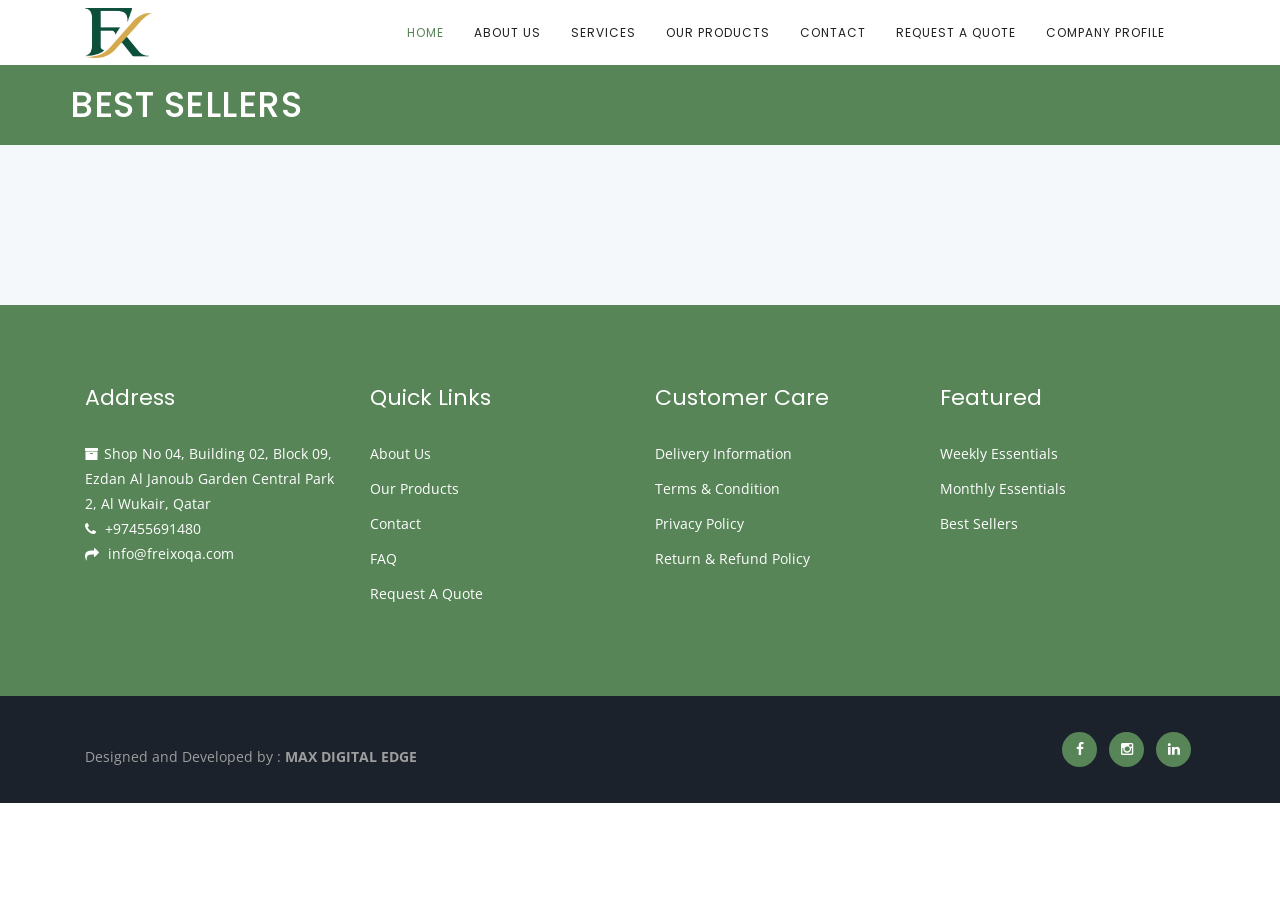
<file: best_sellers.html>
<!doctype html>
<html lang="en">
  <head>
    <meta charset="utf-8" />
    <!-- Viewport Meta Tag -->
    <meta name="viewport" content="width=device-width, initial-scale=1" />
    <!-- The meta keywords tag -->
    <meta
      name="keywords"
      content="FREIXO, freixo, Freixo WHOLESALE & RETAIL, FREIXO WHOLESALE & RETAIL QA, FREIXO WHOLESALE & RETAIL TRADING, FREIXO-Home, Freixo Wholesale Retail Trading qa"
    />
     <link rel="shortcut icon" href="assets/img/FREIXO_LOGO.png">


    <title>FREIXO - BEST SELLERS</title>
    <!-- Bootstrap -->
    <link
      rel="stylesheet"
      type="text/css"
      href="assets/css/bootstrap.min.css"
    />
    <!-- slick -->
    <link rel="stylesheet" type="text/css" href="assets/css/slick.css" />
    <!-- slick -->
    <link rel="stylesheet" type="text/css" href="assets/css/slick.css" />
    <!--Fonts-->
    <link
      rel="stylesheet"
      media="screen"
      href="assets/fonts/font-awesome/font-awesome.min.css"
    />
    <link
      rel="stylesheet"
      media="screen"
      href="assets/fonts/simple-line-icons.css"
    />
    <!-- Extras -->
    <link
      rel="stylesheet"
      type="text/css"
      href="assets/extras/owl/owl.carousel.css"
    />
    <link
      rel="stylesheet"
      type="text/css"
      href="assets/extras/owl/owl.theme.css"
    />
    <link rel="stylesheet" type="text/css" href="assets/extras/animate.css" />
    <link rel="stylesheet" type="text/css" href="assets/extras/normalize.css" />
    <!-- Main Style -->
    <link rel="stylesheet" type="text/css" href="assets/css/main.css" />
    <!-- Responsive Style -->
    <link rel="stylesheet" type="text/css" href="assets/css/responsive.css" />

    <!-- Color CSS Styles  -->
    <link
      rel="stylesheet"
      type="text/css"
      href="assets/css/colors/green.css"
      media="screen"
    />
  </head>

  <body>
    <!-- Header area wrapper starts -->
    <header id="header-wrap">
      <!-- Navbar Starts -->
      <div class="header-navbar">
        <div class="navbar-area">
          <div class="container">
            <div class="row">
              <div class="col-lg-12">
                <nav class="navbar navbar-expand-lg">
                  <a class="navbar-brand" href="index.html">
                    <img
                      src="assets/img/FREIXO_LOGO.png"
                      class="freixo_logo"
                      alt="Logo"
                    />
                  </a>
                  <button
                    class="navbar-toggler"
                    type="button"
                    data-toggle="collapse"
                    data-target="#navbarSupportedContent"
                    aria-controls="navbarSupportedContent"
                    aria-expanded="false"
                    aria-label="Toggle navigation"
                  >
                    <span class="toggler-icon"></span>
                    <span class="toggler-icon"></span>
                    <span class="toggler-icon"></span>
                  </button>

                  <div
                    class="collapse navbar-collapse sub-menu-bar"
                    id="navbarSupportedContent"
                  >
                    <ul class="navbar-nav ml-auto">
                      <li class="nav-item active">
                        <a href="index.html">Home</a>                     
                      </li>

                      <li class="nav-item">
                        <a class="page-scroll" href="index.html#about">About Us</a>                     
                      </li>


                        <li class="nav-item">
                        <a class="page-scroll" href="index.html#service-block-main">Services</a>                     
                      </li>

                          <li class="nav-item">
                        <a class="page-scroll" href="index.html#portfolios">Our Products</a>                     
                      </li>
                     
                 
                      <li class="nav-item">
                        <a class="page-scroll" href="index.html#contacts">Contact</a>

                      </li>

            <li class="nav-item">
                        <a class="page-scroll" href="#">Request a Quote</a>

                      </li>

                       <li class="nav-item">
                        <a class="page-scroll" href="Freixo Company Profile.pdf" target="_blank">Company Profile</a>

                      </li>

                    </ul>
                  </div>
                  <!-- navbar collapse -->

                  <div class="navbar-search d-none d-sm-block">
                    <!-- <form action="#">
                      <input type="text" placeholder="Search" />
                      <button><i class="fa fa-search"></i></button>
                    </form> -->
                  </div>
                </nav>
                <!-- navbar -->
              </div>
            </div>
            <!-- row -->
          </div>
          <!-- container -->
        </div>
        <!-- navbar area -->
      </div>
      <!-- header navbar -->

     
    </header>

    <div class="page-header-section">
      <div class="container">
        <div class="row">
          <div class="page-header-area">
            <div class="page-header-content">
              <h2>BEST SELLERS</h2>
            </div>
          </div>
        </div>
      </div>
    </div>

  
   
    <section class="split section">
      <!-- Container Starts -->
      <div class="container">
        
      </div>
      <!-- Container Ends -->
    </section>

    



    <!-- Client Section End -->

    <!-- Footer Section -->
    <footer>
      <!-- Container Starts -->
      <div class="container">
        <!-- Row Starts -->
        <div class="row section">
          <!-- Footer Widget Starts -->
          <div class="footer-widget col-md-6 col-lg-3 col-xs-12">
            <h3 class="small-title">Address</h3>
            <!-- <p>
              Etiam ornare condimentum massa et scelerisque. Mauris nibh ipsum,
              laoreet at venenatis ac,
            </p> -->
            <ul class="mb-3">
              <li>
                <i class="fa fa-archive"></i>Shop No 04, Building 02, Block 09, Ezdan Al Janoub Garden Central Park 2, Al Wukair, Qatar
              </li>
              <li><i class="fa fa-phone"></i> +97455691480</li>
              <li><i class="fa fa-mail-forward"></i> info@freixoqa.com</li>
            </ul>
          </div>
          <!-- Footer Widget Ends -->

          <!-- Footer Widget Starts -->
          <div class="footer-widget col-md-3 col-lg-3 col-xs-12">
            <h3 class="small-title">Quick Links</h3>
            <ul class="menu">
              <li><a href="index.html#about">About Us</a></li>
              <!-- <li><a href="index.html#service-block-main">Serivces</a></li> -->
              <li><a href="index.html#portfolios">Our Products</a></li>
              <li><a href="index.html#contacts">Contact</a></li>
              <li><a href="faq.html">FAQ</a></li>
              <li><a href="#">Request A Quote</a></li>


 

             
            </ul>
          </div>
          <!-- Footer Widget Ends -->

          <!-- Footer Widget Starts -->
          <div class="footer-widget col-md-6 col-lg-3 col-xs-12">

              <h3 class="small-title">Customer Care</h3>
            <ul class="menu">
              <li><a href="delivery_info.html">Delivery Information</a></li>
              <li><a href="terms_condition.html">Terms & Condition</a></li>
              <li><a href="privary_policy.html">Privacy Policy</a></li>
              <li><a href="return_policy.html">Return & Refund Policy</a></li>


 

             
            </ul>


            <!-- <h3 class="small-title">Popular Posts</h3>
            <ul class="image-list">
              <li>
                <figure class="overlay">
                  <img class="img-fluid" src="assets/img/art/a1.jpg" alt="" />
                </figure>
                <div class="post-content">
                  <h6 class="post-title">
                    <a href="blog-single.html">Lincoln Square Steak</a>
                  </h6>
                  <div class="meta">
                    <i class="fa fa-star"></i>
                    <i class="fa fa-star"></i>
                    <i class="fa fa-star"></i>
                    <i class="fa fa-star"></i>
                    <i class="fa fa-star"></i>
                    <span class="date">30 Reviews</span>
                  </div>
                </div>
              </li>
              <li>
                <figure class="overlay">
                  <img class="img-fluid" src="assets/img/art/a2.jpg" alt="" />
                </figure>
                <div class="post-content">
                  <h6 class="post-title">
                    <a href="blog-single.html">Top 10 French coffe</a>
                  </h6>
                  <div class="meta">
                    <i class="fa fa-star"></i>
                    <i class="fa fa-star"></i>
                    <i class="fa fa-star"></i>
                    <i class="fa fa-star"></i>
                    <i class="fa fa-star"></i>
                    <span class="date">12 Reviews</span>
                  </div>
                </div>
              </li>
            </ul> -->
          </div>
          <!-- Footer Widget Ends -->

          <!-- Footer Widget Starts -->
          <div class="footer-widget col-md-6 col-lg-3 col-xs-12">

  <h3 class="small-title">Featured</h3>
            <ul class="menu">
              <li><a href="weekly_essential.html">Weekly Essentials</a></li>
              <li><a href="monthly_essential.html">Monthly Essentials</a></li>
              <li><a href="best_sellers.html">Best Sellers</a></li>


            <!-- <h3 class="small-title">Newsletter</h3>
            <form>
              <input type="text" placeholder="Email here" />
              <button type="submit"><i class="fa fa-paper-plane-o"></i></button>
            </form>
            <div class="flicker-gallery">
              <h4>Instagram</h4>
              <a href="#" title="Pan Masala"
                ><img src="assets/img/flicker/img1.jpg" alt=""
              /></a>
              <a href="#" title="Sports Template for Joomla"
                ><img src="assets/img/flicker/img2.jpg" alt=""
              /></a>
              <a href="" title="Apple Keyboard"
                ><img src="assets/img/flicker/img3.jpg" alt=""
              /></a>
            </div> -->
          </div>
          <!-- Footer Widget Ends -->
        </div>
        <!-- Row Ends -->
      </div>
      <!-- Container Ends -->

      <!-- Copyright -->
      <div id="copyright">
        <div class="container">
          <div class="row">
            <div class="col-md-6 col-sm-6">
              <p class="copyright-text">
                Designed and Developed by : <b>MAX DIGITAL EDGE</b>
                <!-- <a href="http://graygrids.com" rel="nofollow">GrayGrids</a> -->
              </p>
            </div>
            <div class="col-md-6 col-sm-6">
              <div class="social-footer text-right">
                <a href="https://www.facebook.com/share/1KQQdAPf5C/?mibextid=wwXIfr" target="_blank"><i class="fa fa-facebook icon-round"></i></a>
                <a href="https://www.instagram.com/freixoqatar?stkn=aDd6cTFvbnIybnlq&utm_source=qr" target="_blank"><i class="fa fa-instagram icon-round"></i></a>
                <a href="https://www.linkedin.com/company/freixo-wholesale-and-retail-trading-wll/home" target="_blank"><i class="fa fa-linkedin icon-round"></i></a>
              </div>
            </div>
          </div>
        </div>
      </div>
      <!-- Copyright  End-->
    </footer>
    <!-- Footer Section End-->

    <!-- Go To Top Link -->

 <a href="https://wa.me/97455691480?text=Hello,%20I'm%20interested%20in%20your%20products." target="_blank" class="back-to-top-whatsapp">
      <!-- <i class="fa fa-whatsapp icon-round"> </i> -->
      <img src="assets/img/whatsapp.png" alt="">
    </a>


    <a href="#" class="back-to-top">
      <i class="fa fa-angle-up"> </i>
    </a>

    <!-- Preloader -->
    <div id="preloader">
      <div class="loader" id="loader-1"></div>
    </div>
    <!-- End Preloader -->

    <!-- JavaScript & jQuery Plugins -->
    <script src="assets/js/jquery-min.js"></script>
    <script src="assets/js/popper.min.js"></script>
    <script src="assets/js/bootstrap.min.js"></script>
    <script src="assets/js/jquery.mixitup.js"></script>
    <script src="assets/js/smoothscroll.js"></script>
    <script src="assets/js/wow.js"></script>
    <script src="assets/js/owl.carousel.min.js"></script>
    <script src="assets/js/waypoints.min.js"></script>
    <script src="assets/js/jquery.counterup.min.js"></script>
    <script src="assets/js/jquery.appear.js"></script>
    <script src="assets/js/form-validator.min.js"></script>
    <script src="assets/js/contact-form-script.min.js"></script>
    <script src="assets/js/slick.min.js"></script>
    <script src="assets/js/main.js"></script>
  </body>
</html>
</file>
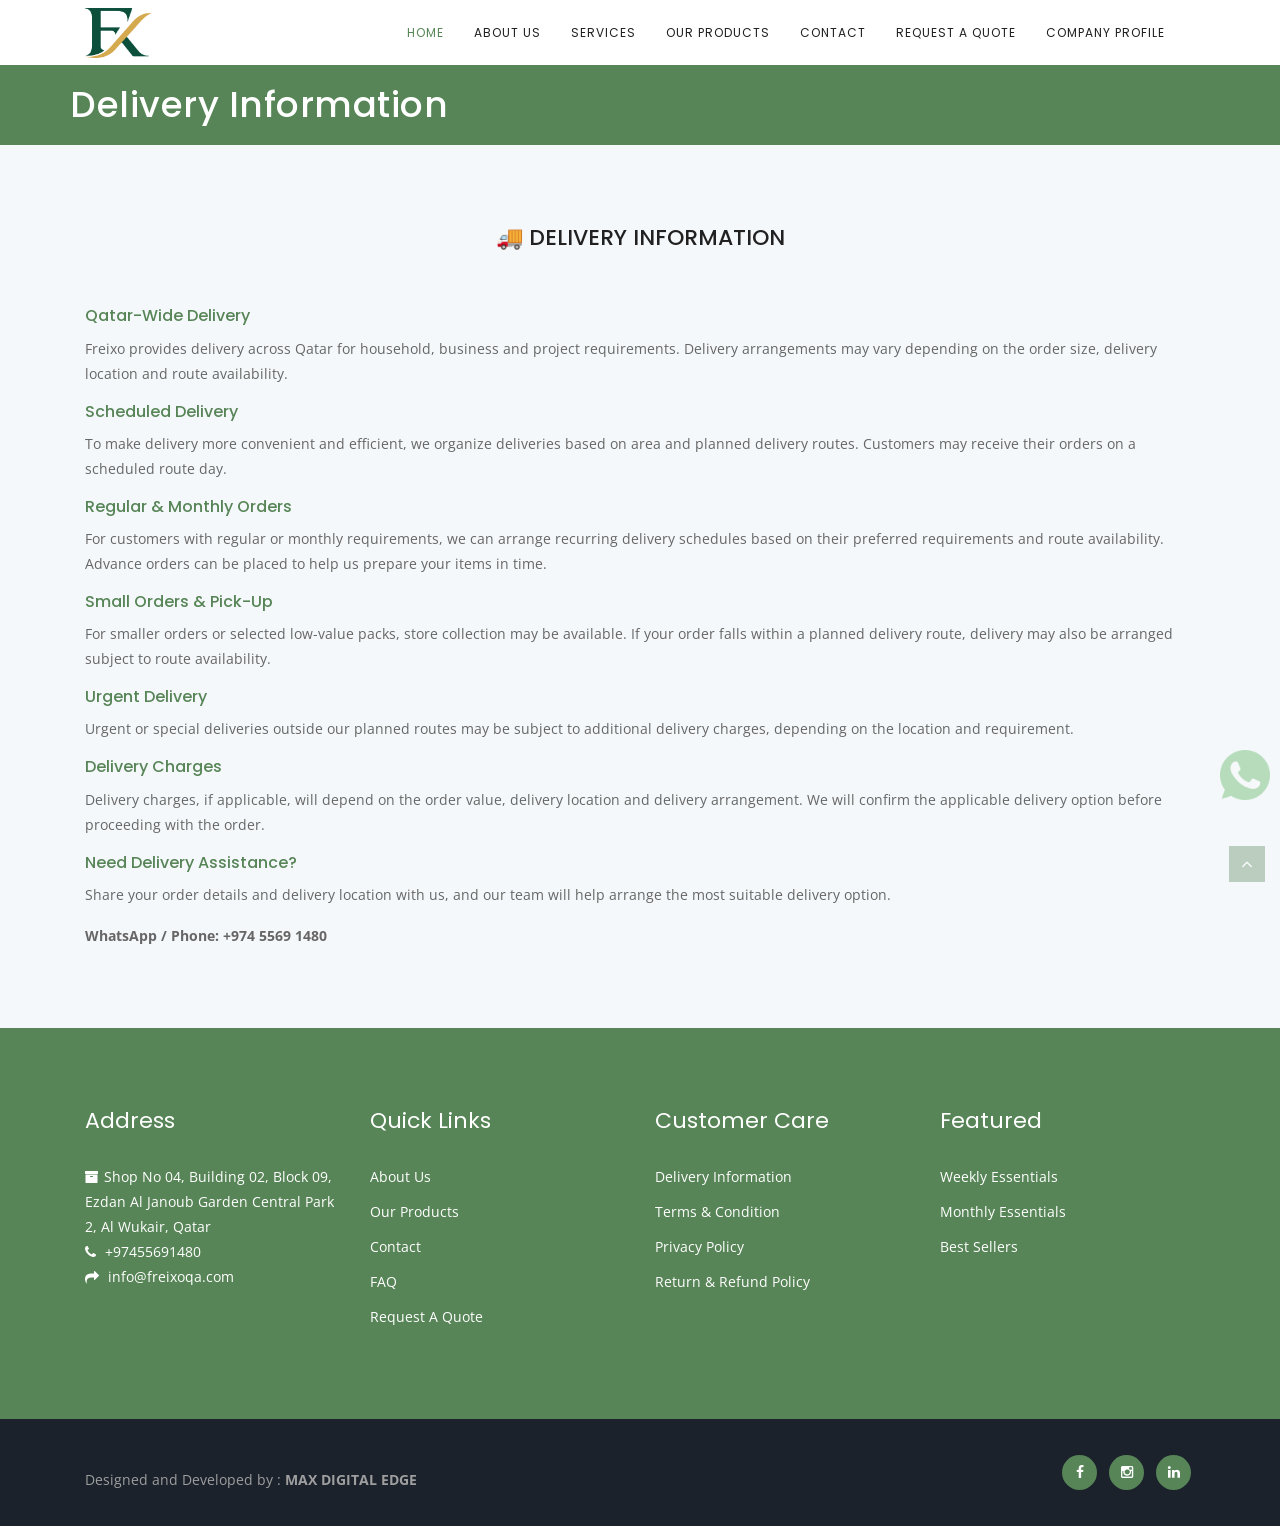
<file: delivery_info.html>
<!doctype html>
<html lang="en">
  <head>
    <meta charset="utf-8" />
    <!-- Viewport Meta Tag -->
    <meta name="viewport" content="width=device-width, initial-scale=1" />
    <!-- The meta keywords tag -->
    <meta
      name="keywords"
      content="FREIXO, freixo, Freixo WHOLESALE & RETAIL, FREIXO WHOLESALE & RETAIL QA, FREIXO WHOLESALE & RETAIL TRADING, FREIXO-Home, Freixo Wholesale Retail Trading qa"
    />
     <link rel="shortcut icon" href="assets/img/FREIXO_LOGO.png">


    <title>FREIXO - Delivery Information</title>
    <!-- Bootstrap -->
    <link
      rel="stylesheet"
      type="text/css"
      href="assets/css/bootstrap.min.css"
    />
    <!-- slick -->
    <link rel="stylesheet" type="text/css" href="assets/css/slick.css" />
    <!-- slick -->
    <link rel="stylesheet" type="text/css" href="assets/css/slick.css" />
    <!--Fonts-->
    <link
      rel="stylesheet"
      media="screen"
      href="assets/fonts/font-awesome/font-awesome.min.css"
    />
    <link
      rel="stylesheet"
      media="screen"
      href="assets/fonts/simple-line-icons.css"
    />
    <!-- Extras -->
    <link
      rel="stylesheet"
      type="text/css"
      href="assets/extras/owl/owl.carousel.css"
    />
    <link
      rel="stylesheet"
      type="text/css"
      href="assets/extras/owl/owl.theme.css"
    />
    <link rel="stylesheet" type="text/css" href="assets/extras/animate.css" />
    <link rel="stylesheet" type="text/css" href="assets/extras/normalize.css" />
    <!-- Main Style -->
    <link rel="stylesheet" type="text/css" href="assets/css/main.css" />
    <!-- Responsive Style -->
    <link rel="stylesheet" type="text/css" href="assets/css/responsive.css" />

    <!-- Color CSS Styles  -->
    <link
      rel="stylesheet"
      type="text/css"
      href="assets/css/colors/green.css"
      media="screen"
    />
  </head>

  <body>
    <!-- Header area wrapper starts -->
    <header id="header-wrap">
      <!-- Navbar Starts -->
      <div class="header-navbar">
        <div class="navbar-area">
          <div class="container">
            <div class="row">
              <div class="col-lg-12">
                <nav class="navbar navbar-expand-lg">
                  <a class="navbar-brand" href="index.html">
                    <img
                      src="assets/img/FREIXO_LOGO.png"
                      class="freixo_logo"
                      alt="Logo"
                    />
                  </a>
                  <button
                    class="navbar-toggler"
                    type="button"
                    data-toggle="collapse"
                    data-target="#navbarSupportedContent"
                    aria-controls="navbarSupportedContent"
                    aria-expanded="false"
                    aria-label="Toggle navigation"
                  >
                    <span class="toggler-icon"></span>
                    <span class="toggler-icon"></span>
                    <span class="toggler-icon"></span>
                  </button>

                  <div
                    class="collapse navbar-collapse sub-menu-bar"
                    id="navbarSupportedContent"
                  >
                    <ul class="navbar-nav ml-auto">
                      <li class="nav-item active">
                        <a href="index.html">Home</a>                     
                      </li>

                      <li class="nav-item">
                        <a class="page-scroll" href="index.html#about">About Us</a>                     
                      </li>


                        <li class="nav-item">
                        <a class="page-scroll" href="index.html#service-block-main">Services</a>                     
                      </li>

                          <li class="nav-item">
                        <a class="page-scroll" href="index.html#portfolios">Our Products</a>                     
                      </li>
                     
                 
                      <li class="nav-item">
                        <a class="page-scroll" href="index.html#contacts">Contact</a>

                      </li>

            <li class="nav-item">
                        <a class="page-scroll" href="#">Request a Quote</a>

                      </li>

                       <li class="nav-item">
                        <a class="page-scroll" href="Freixo Company Profile.pdf" target="_blank">Company Profile</a>

                      </li>

                    </ul>
                  </div>
                  <!-- navbar collapse -->

                  <div class="navbar-search d-none d-sm-block">
                    <!-- <form action="#">
                      <input type="text" placeholder="Search" />
                      <button><i class="fa fa-search"></i></button>
                    </form> -->
                  </div>
                </nav>
                <!-- navbar -->
              </div>
            </div>
            <!-- row -->
          </div>
          <!-- container -->
        </div>
        <!-- navbar area -->
      </div>
      <!-- header navbar -->

     
    </header>

    <div class="page-header-section">
      <div class="container">
        <div class="row">
          <div class="page-header-area">
            <div class="page-header-content">
              <h2>Delivery Information</h2>
            </div>
          </div>
        </div>
      </div>
    </div>

     <section class="split section">
      <!-- Container Starts -->
      <div class="container">
        <div class="row">
          <div class="col-lg-12 col-md-12 col-xs-12">
            <div class="content-inner">
              <h2 class="title text-center">🚚 DELIVERY INFORMATION</h2>
              <!-- <b>Last Updated: September 2026</b>
              <p class="lead">Welcome to Freixo. By using our website, contacting us, requesting a quotation, or placing an order with us, you agree to the following terms and conditions.</p>  -->
              
              <br>
              <div class="details-list">
                <div class="row">
                  <div class="col-md-12">
                    <h3>Qatar-Wide Delivery</h3>
                    <p>Freixo provides delivery across Qatar for household, business and project requirements. Delivery arrangements may vary depending on the order size, delivery location and route availability.</p>
                  </div>
                  <div class="col-md-12">
                    <h3>Scheduled Delivery</h3>
                    <p>To make delivery more convenient and efficient, we organize deliveries based on area and planned delivery routes. Customers may receive their orders on a scheduled route day.
                  </p></div>
                </div>


                 <div class="row">
                  <div class="col-md-12">
                    <h3>Regular & Monthly Orders</h3>
                    <p>For customers with regular or monthly requirements, we can arrange recurring delivery schedules based on their preferred requirements and route availability. Advance orders can be placed to help us prepare your items in time.</p>
                  </div>
                  <div class="col-md-12">
                    <h3>Small Orders & Pick-Up</h3>
                    <p>For smaller orders or selected low-value packs, store collection may be available. If your order falls within a planned delivery route, delivery may also be arranged subject to route availability.
                  </p></div>
                </div>


     <div class="row">
                  <div class="col-md-12">
                    <h3>Urgent Delivery</h3>
                    <p>Urgent or special deliveries outside our planned routes may be subject to additional delivery charges, depending on the location and requirement.</p>
                  </div>
                  <div class="col-md-12">
                    <h3>Delivery Charges</h3>
                    <p>Delivery charges, if applicable, will depend on the order value, delivery location and delivery arrangement. We will confirm the applicable delivery option before proceeding with the order.
                  </p></div>
                </div>


                 



                        <div class="row">
                  <div class="col-md-12">
                    <h3>Need Delivery Assistance?</h3>
                    <p>Share your order details and delivery location with us, and our team will help arrange the most suitable delivery option.

                    </p>

                    <b>WhatsApp / Phone: +974 5569 1480</b>
                  </div>
                  
                </div>

              </div>
             
            </div>
          </div>
        
        </div>
      </div>
      <!-- Container Ends -->
    </section>

    

  <!-- <section class="faq">
      <div class="container">
        <div class="faq-title">
          <h2>🚚 DELIVERY INFORMATION</h2>
        </div>
        <ul class="faq-list">
          <li data-aos="fade-up" data-aos-delay="100" class="aos-init aos-animate">
            <a data-toggle="collapse" class="collapsed" href="#faq1" aria-expanded="false">Qatar-Wide Delivery <i class="fa fa-arrow-up"></i></a>
            <div id="faq1" class="collapse" data-parent=".faq-list" >
              <p>
                Freixo provides delivery across Qatar for household, business and project requirements. Delivery arrangements may vary depending on the order size, delivery location and route availability.
              </p>
            </div>
          </li>

          <li data-aos="fade-up" data-aos-delay="200" class="aos-init aos-animate">
            <a data-toggle="collapse" href="#faq2" class="collapsed">Scheduled Delivery <i class="fa fa-arrow-up"></i></a>
            <div id="faq2" class="collapse" data-parent=".faq-list">
              <p>
                To make delivery more convenient and efficient, we organize deliveries based on area and planned delivery routes. Customers may receive their orders on a scheduled route day.
              </p>
            </div>
          </li>

          <li data-aos="fade-up" data-aos-delay="300" class="aos-init aos-animate">
            <a data-toggle="collapse" href="#faq3" class="collapsed">Regular & Monthly Orders <i class="fa fa-arrow-up"></i></a>
            <div id="faq3" class="collapse" data-parent=".faq-list">
              <p>
                For customers with regular or monthly requirements, we can arrange recurring delivery schedules based on their preferred requirements and route availability. Advance orders can be placed to help us prepare your items in time.
              </p>
            </div>
          </li>

          <li data-aos="fade-up" data-aos-delay="400" class="aos-init aos-animate">
            <a data-toggle="collapse" href="#faq4" class="collapsed">Small Orders & Pick-Up<i class="fa fa-arrow-up"></i></a>
            <div id="faq4" class="collapse" data-parent=".faq-list">
              <p>
                For smaller orders or selected low-value packs, store collection may be available. If your order falls within a planned delivery route, delivery may also be arranged subject to route availability.
              </p>
            </div>
          </li>

          <li data-aos="fade-up" data-aos-delay="500" class="aos-init aos-animate">
            <a data-toggle="collapse" href="#faq5" class="collapsed">Urgent Delivery <i class="fa fa-arrow-up"></i></a>
            <div id="faq5" class="collapse" data-parent=".faq-list">
              <p>
                Urgent or special deliveries outside our planned routes may be subject to additional delivery charges, depending on the location and requirement.
              </p>
            </div>
          </li>

          <li data-aos="fade-up" data-aos-delay="600" class="aos-init aos-animate">
            <a data-toggle="collapse" href="#faq6" class="collapsed">Delivery Charges<i class="fa fa-arrow-up"></i></a>
            <div id="faq6" class="collapse" data-parent=".faq-list">
              <p>
                Delivery charges, if applicable, will depend on the order value, delivery location and delivery arrangement. We will confirm the applicable delivery option before proceeding with the order.
              </p>
            </div>
          </li>


  <li data-aos="fade-up" data-aos-delay="600" class="aos-init aos-animate">
            <a data-toggle="collapse" href="#faq7" class="collapsed"> Need Delivery Assistance? <i class="fa fa-arrow-up"></i></a>
            <div id="faq7" class="collapse" data-parent=".faq-list">
              <p>
                Share your order details and delivery location with us, and our team will help arrange the most suitable delivery option.

               <b> WhatsApp / Phone:</b> +974 5569 1480
              </p>
            </div>
          </li>

          
  

        </ul>
      </div>
    </section>
 -->

    



    <!-- Client Section End -->

    <!-- Footer Section -->
    <footer>
      <!-- Container Starts -->
      <div class="container">
        <!-- Row Starts -->
        <div class="row section">
          <!-- Footer Widget Starts -->
          <div class="footer-widget col-md-6 col-lg-3 col-xs-12">
            <h3 class="small-title">Address</h3>
            <!-- <p>
              Etiam ornare condimentum massa et scelerisque. Mauris nibh ipsum,
              laoreet at venenatis ac,
            </p> -->
            <ul class="mb-3">
              <li>
                <i class="fa fa-archive"></i>Shop No 04, Building 02, Block 09, Ezdan Al Janoub Garden Central Park 2, Al Wukair, Qatar
              </li>
              <li><i class="fa fa-phone"></i> +97455691480</li>
              <li><i class="fa fa-mail-forward"></i> info@freixoqa.com</li>
            </ul>
          </div>
          <!-- Footer Widget Ends -->

          <!-- Footer Widget Starts -->
          <div class="footer-widget col-md-3 col-lg-3 col-xs-12">
            <h3 class="small-title">Quick Links</h3>
            <ul class="menu">
              <li><a href="index.html#about">About Us</a></li>
              <!-- <li><a href="index.html#service-block-main">Serivces</a></li> -->
              <li><a href="index.html#portfolios">Our Products</a></li>
              <li><a href="index.html#contacts">Contact</a></li>
              <li><a href="faq.html">FAQ</a></li>
              <li><a href="#">Request A Quote</a></li>


 

             
            </ul>
          </div>
          <!-- Footer Widget Ends -->

          <!-- Footer Widget Starts -->
          <div class="footer-widget col-md-6 col-lg-3 col-xs-12">

              <h3 class="small-title">Customer Care</h3>
            <ul class="menu">
              <li><a href="delivery_info.html">Delivery Information</a></li>
              <li><a href="terms_condition.html">Terms & Condition</a></li>
              <li><a href="privary_policy.html">Privacy Policy</a></li>
              <li><a href="return_policy.html">Return & Refund Policy</a></li>


 

             
            </ul>


            <!-- <h3 class="small-title">Popular Posts</h3>
            <ul class="image-list">
              <li>
                <figure class="overlay">
                  <img class="img-fluid" src="assets/img/art/a1.jpg" alt="" />
                </figure>
                <div class="post-content">
                  <h6 class="post-title">
                    <a href="blog-single.html">Lincoln Square Steak</a>
                  </h6>
                  <div class="meta">
                    <i class="fa fa-star"></i>
                    <i class="fa fa-star"></i>
                    <i class="fa fa-star"></i>
                    <i class="fa fa-star"></i>
                    <i class="fa fa-star"></i>
                    <span class="date">30 Reviews</span>
                  </div>
                </div>
              </li>
              <li>
                <figure class="overlay">
                  <img class="img-fluid" src="assets/img/art/a2.jpg" alt="" />
                </figure>
                <div class="post-content">
                  <h6 class="post-title">
                    <a href="blog-single.html">Top 10 French coffe</a>
                  </h6>
                  <div class="meta">
                    <i class="fa fa-star"></i>
                    <i class="fa fa-star"></i>
                    <i class="fa fa-star"></i>
                    <i class="fa fa-star"></i>
                    <i class="fa fa-star"></i>
                    <span class="date">12 Reviews</span>
                  </div>
                </div>
              </li>
            </ul> -->
          </div>
          <!-- Footer Widget Ends -->

          <!-- Footer Widget Starts -->
          <div class="footer-widget col-md-6 col-lg-3 col-xs-12">

  <h3 class="small-title">Featured</h3>
            <ul class="menu">
              <li><a href="weekly_essential.html">Weekly Essentials</a></li>
              <li><a href="monthly_essential.html">Monthly Essentials</a></li>
              <li><a href="best_sellers.html">Best Sellers</a></li>


            <!-- <h3 class="small-title">Newsletter</h3>
            <form>
              <input type="text" placeholder="Email here" />
              <button type="submit"><i class="fa fa-paper-plane-o"></i></button>
            </form>
            <div class="flicker-gallery">
              <h4>Instagram</h4>
              <a href="#" title="Pan Masala"
                ><img src="assets/img/flicker/img1.jpg" alt=""
              /></a>
              <a href="#" title="Sports Template for Joomla"
                ><img src="assets/img/flicker/img2.jpg" alt=""
              /></a>
              <a href="" title="Apple Keyboard"
                ><img src="assets/img/flicker/img3.jpg" alt=""
              /></a>
            </div> -->
          </div>
          <!-- Footer Widget Ends -->
        </div>
        <!-- Row Ends -->
      </div>
      <!-- Container Ends -->

      <!-- Copyright -->
      <div id="copyright">
        <div class="container">
          <div class="row">
            <div class="col-md-6 col-sm-6">
              <p class="copyright-text">
                Designed and Developed by : <b>MAX DIGITAL EDGE</b>
                <!-- <a href="http://graygrids.com" rel="nofollow">GrayGrids</a> -->
              </p>
            </div>
            <div class="col-md-6 col-sm-6">
              <div class="social-footer text-right">
                <a href="https://www.facebook.com/share/1KQQdAPf5C/?mibextid=wwXIfr" target="_blank"><i class="fa fa-facebook icon-round"></i></a>
                <a href="https://www.instagram.com/freixoqatar?stkn=aDd6cTFvbnIybnlq&utm_source=qr" target="_blank"><i class="fa fa-instagram icon-round"></i></a>
                <a href="https://www.linkedin.com/company/freixo-wholesale-and-retail-trading-wll/home" target="_blank"><i class="fa fa-linkedin icon-round"></i></a>
              </div>
            </div>
          </div>
        </div>
      </div>
      <!-- Copyright  End-->
    </footer>
    <!-- Footer Section End-->

    <!-- Go To Top Link -->

 <a href="https://wa.me/97455691480?text=Hello,%20I'm%20interested%20in%20your%20products." target="_blank" class="back-to-top-whatsapp">
      <!-- <i class="fa fa-whatsapp icon-round"> </i> -->
      <img src="assets/img/whatsapp.png" alt="">
    </a>


    <a href="#" class="back-to-top">
      <i class="fa fa-angle-up"> </i>
    </a>

    <!-- Preloader -->
    <div id="preloader">
      <div class="loader" id="loader-1"></div>
    </div>
    <!-- End Preloader -->

    <!-- JavaScript & jQuery Plugins -->
    <script src="assets/js/jquery-min.js"></script>
    <script src="assets/js/popper.min.js"></script>
    <script src="assets/js/bootstrap.min.js"></script>
    <script src="assets/js/jquery.mixitup.js"></script>
    <script src="assets/js/smoothscroll.js"></script>
    <script src="assets/js/wow.js"></script>
    <script src="assets/js/owl.carousel.min.js"></script>
    <script src="assets/js/waypoints.min.js"></script>
    <script src="assets/js/jquery.counterup.min.js"></script>
    <script src="assets/js/jquery.appear.js"></script>
    <script src="assets/js/form-validator.min.js"></script>
    <script src="assets/js/contact-form-script.min.js"></script>
    <script src="assets/js/slick.min.js"></script>
    <script src="assets/js/main.js"></script>
  </body>
</html>
</file>
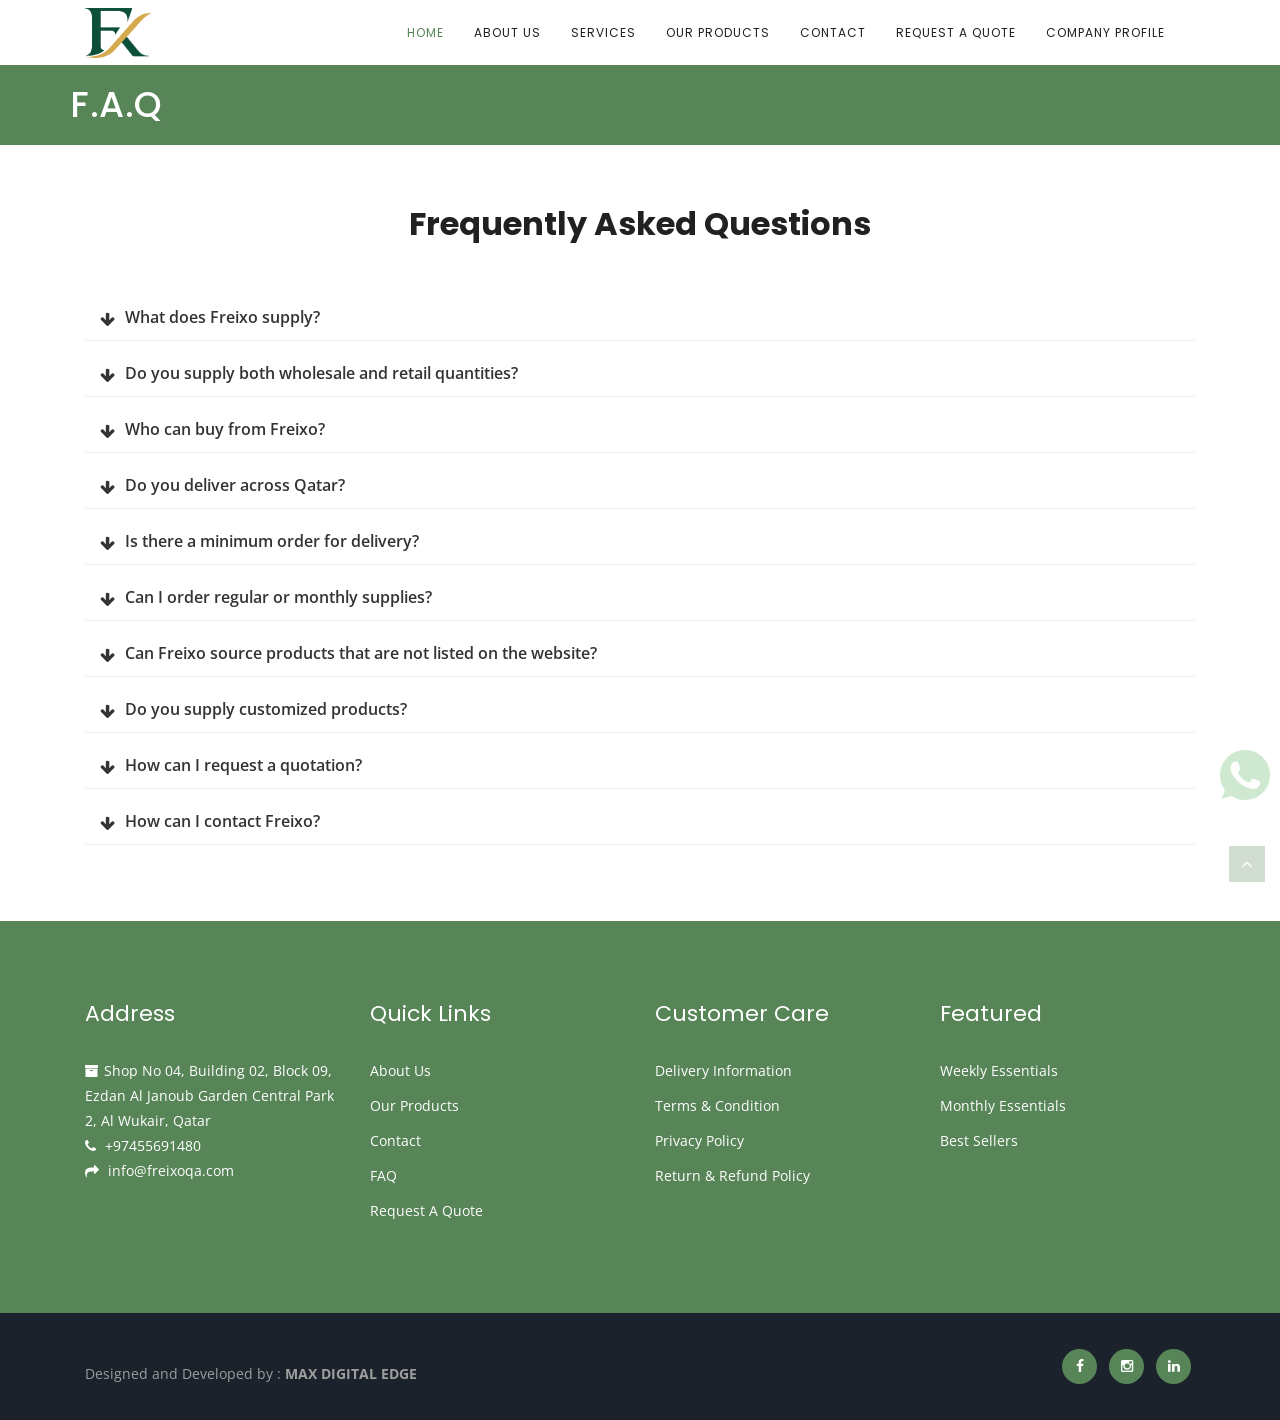
<file: faq.html>
<!doctype html>
<html lang="en">
  <head>
    <meta charset="utf-8" />
    <!-- Viewport Meta Tag -->
    <meta name="viewport" content="width=device-width, initial-scale=1" />
    <!-- The meta keywords tag -->
    <meta
      name="keywords"
      content="FREIXO, freixo, Freixo WHOLESALE & RETAIL, FREIXO WHOLESALE & RETAIL QA, FREIXO WHOLESALE & RETAIL TRADING, FREIXO-Home, Freixo Wholesale Retail Trading qa"
    />

     <link rel="shortcut icon" href="assets/img/FREIXO_LOGO.png">

    <title>FREIXO - FAQ</title>
    <!-- Bootstrap -->
    <link
      rel="stylesheet"
      type="text/css"
      href="assets/css/bootstrap.min.css"
    />
    <!-- slick -->
    <link rel="stylesheet" type="text/css" href="assets/css/slick.css" />
    <!-- slick -->
    <link rel="stylesheet" type="text/css" href="assets/css/slick.css" />
    <!--Fonts-->
    <link
      rel="stylesheet"
      media="screen"
      href="assets/fonts/font-awesome/font-awesome.min.css"
    />
    <link
      rel="stylesheet"
      media="screen"
      href="assets/fonts/simple-line-icons.css"
    />
    <!-- Extras -->
    <link
      rel="stylesheet"
      type="text/css"
      href="assets/extras/owl/owl.carousel.css"
    />
    <link
      rel="stylesheet"
      type="text/css"
      href="assets/extras/owl/owl.theme.css"
    />
    <link rel="stylesheet" type="text/css" href="assets/extras/animate.css" />
    <link rel="stylesheet" type="text/css" href="assets/extras/normalize.css" />
    <!-- Main Style -->
    <link rel="stylesheet" type="text/css" href="assets/css/main.css" />
    <!-- Responsive Style -->
    <link rel="stylesheet" type="text/css" href="assets/css/responsive.css" />

    <!-- Color CSS Styles  -->
    <link
      rel="stylesheet"
      type="text/css"
      href="assets/css/colors/green.css"
      media="screen"
    />
  </head>

  <body>
    <!-- Header area wrapper starts -->
    <header id="header-wrap">
      <!-- Navbar Starts -->
      <div class="header-navbar">
        <div class="navbar-area">
          <div class="container">
            <div class="row">
              <div class="col-lg-12">
                <nav class="navbar navbar-expand-lg">
                  <a class="navbar-brand" href="index.html">
                    <img
                      src="assets/img/FREIXO_LOGO.png"
                      class="freixo_logo"
                      alt="Logo"
                    />
                  </a>
                  <button
                    class="navbar-toggler"
                    type="button"
                    data-toggle="collapse"
                    data-target="#navbarSupportedContent"
                    aria-controls="navbarSupportedContent"
                    aria-expanded="false"
                    aria-label="Toggle navigation"
                  >
                    <span class="toggler-icon"></span>
                    <span class="toggler-icon"></span>
                    <span class="toggler-icon"></span>
                  </button>

                  <div
                    class="collapse navbar-collapse sub-menu-bar"
                    id="navbarSupportedContent"
                  >
                    <ul class="navbar-nav ml-auto">
                      <li class="nav-item active">
                        <a href="index.html">Home</a>                     
                      </li>

                      <li class="nav-item">
                        <a class="page-scroll" href="index.html#about">About Us</a>                     
                      </li>


                        <li class="nav-item">
                        <a class="page-scroll" href="index.html#service-block-main">Services</a>                     
                      </li>

                          <li class="nav-item">
                        <a class="page-scroll" href="index.html#portfolios">Our Products</a>                     
                      </li>
                     
                 
                      <li class="nav-item">
                        <a class="page-scroll" href="index.html#contacts">Contact</a>

                      </li>

            <li class="nav-item">
                        <a class="page-scroll" href="#">Request a Quote</a>

                      </li>

                       <li class="nav-item">
                        <a class="page-scroll" href="Freixo Company Profile.pdf" target="_blank">Company Profile</a>

                      </li>

                    </ul>
                  </div>
                  <!-- navbar collapse -->

                  <div class="navbar-search d-none d-sm-block">
                    <!-- <form action="#">
                      <input type="text" placeholder="Search" />
                      <button><i class="fa fa-search"></i></button>
                    </form> -->
                  </div>
                </nav>
                <!-- navbar -->
              </div>
            </div>
            <!-- row -->
          </div>
          <!-- container -->
        </div>
        <!-- navbar area -->
      </div>
      <!-- header navbar -->

     
    </header>

    <div class="page-header-section">
      <div class="container">
        <div class="row">
          <div class="page-header-area">
            <div class="page-header-content">
              <h2>F.A.Q</h2>
            </div>
          </div>
        </div>
      </div>
    </div>

  <section class="faq">
      <div class="container">
        <div class="faq-title">
          <h2>Frequently Asked Questions</h2>
        </div>
        <ul class="faq-list">
          <li data-aos="fade-up" data-aos-delay="100" class="aos-init aos-animate">
            <a data-toggle="collapse" class="collapsed" href="#faq1" aria-expanded="false">What does Freixo supply? <i class="fa fa-arrow-up"></i></a>
            <div id="faq1" class="collapse" data-parent=".faq-list" >
              <p>
                Freixo supplies a wide range of everyday essentials for homes, businesses and projects, including tissue & paper products, disposable & food packaging, cleaning & hygiene products, polythene & waste solutions, PPE & safety supplies, and selected building materials.
              </p>
            </div>
          </li>

          <li data-aos="fade-up" data-aos-delay="200" class="aos-init aos-animate">
            <a data-toggle="collapse" href="#faq2" class="collapsed">Do you supply both wholesale and retail quantities? <i class="fa fa-arrow-up"></i></a>
            <div id="faq2" class="collapse" data-parent=".faq-list">
              <p>
                Yes. We serve both wholesale and retail customers, with quantities depending on the product and requirement.
              </p>
            </div>
          </li>

          <li data-aos="fade-up" data-aos-delay="300" class="aos-init aos-animate">
            <a data-toggle="collapse" href="#faq3" class="collapsed">Who can buy from Freixo? <i class="fa fa-arrow-up"></i></a>
            <div id="faq3" class="collapse" data-parent=".faq-list">
              <p>
                We supply homes, families, restaurants & cafés, offices, hotels, cleaning companies, contractors, retailers, schools and other businesses and institutions across Qatar.
              </p>
            </div>
          </li>

          <li data-aos="fade-up" data-aos-delay="400" class="aos-init aos-animate">
            <a data-toggle="collapse" href="#faq4" class="collapsed">Do you deliver across Qatar? <i class="fa fa-arrow-up"></i></a>
            <div id="faq4" class="collapse" data-parent=".faq-list">
              <p>
                Yes. We provide delivery for customers across Qatar, subject to the order, location and delivery arrangement.
              </p>
            </div>
          </li>

          <li data-aos="fade-up" data-aos-delay="500" class="aos-init aos-animate">
            <a data-toggle="collapse" href="#faq5" class="collapsed">Is there a minimum order for delivery? <i class="fa fa-arrow-up"></i></a>
            <div id="faq5" class="collapse" data-parent=".faq-list">
              <p>
                Delivery arrangements may vary depending on the order size, location and delivery route. Contact us with your requirements and we’ll advise you on the available option.
              </p>
            </div>
          </li>

          <li data-aos="fade-up" data-aos-delay="600" class="aos-init aos-animate">
            <a data-toggle="collapse" href="#faq6" class="collapsed">Can I order regular or monthly supplies? <i class="fa fa-arrow-up"></i></a>
            <div id="faq6" class="collapse" data-parent=".faq-list">
              <p>
                Yes. We can support regular and recurring supply requirements for businesses, households and other customers. Advance ordering can also be arranged for recurring requirements.
              </p>
            </div>
          </li>


  <li data-aos="fade-up" data-aos-delay="600" class="aos-init aos-animate">
            <a data-toggle="collapse" href="#faq7" class="collapsed"> Can Freixo source products that are not listed on the website? <i class="fa fa-arrow-up"></i></a>
            <div id="faq7" class="collapse" data-parent=".faq-list">
              <p>
                Yes. If you require a specific product, specification or quantity that is not currently listed, contact us with your requirements and we will check the available sourcing options.
              </p>
            </div>
          </li>

          
  <li data-aos="fade-up" data-aos-delay="600" class="aos-init aos-animate">
            <a data-toggle="collapse" href="#faq8" class="collapsed"> Do you supply customized products? <i class="fa fa-arrow-up"></i></a>
            <div id="faq8" class="collapse" data-parent=".faq-list">
              <p>
                Yes. Selected products such as bags, paper cups and other packaging items can be sourced with customization, depending on the required specification and quantity.
              </p>
            </div>
          </li>

          
  <li data-aos="fade-up" data-aos-delay="600" class="aos-init aos-animate">
            <a data-toggle="collapse" href="#faq9" class="collapsed"> How can I request a quotation? <i class="fa fa-arrow-up"></i></a>
            <div id="faq9" class="collapse" data-parent=".faq-list">
              <p>
                You can use our Request a Quote form on the website or contact us directly through WhatsApp, phone or email. Please share the product, quantity, specification and delivery location where possible.
              </p>
            </div>
          </li>

          
  <li data-aos="fade-up" data-aos-delay="600" class="aos-init aos-animate">
            <a data-toggle="collapse" href="#faq10" class="collapsed"> How can I contact Freixo? <i class="fa fa-arrow-up"></i></a>
            <div id="faq10" class="collapse" data-parent=".faq-list">
              <p>
                You can reach us through: <br>

              <b>  WhatsApp / Phone: </b> +974 5569 1480 <br>
               <b> Email: </b> info@freixoqa.com <br>
               <b> Website: </b> freixoqa.com <br>
              </p>
            </div>
          </li>


        </ul>
      </div>
    </section>


    



    <!-- Client Section End -->

    <!-- Footer Section -->
    <footer>
      <!-- Container Starts -->
      <div class="container">
        <!-- Row Starts -->
        <div class="row section">
          <!-- Footer Widget Starts -->
          <div class="footer-widget col-md-6 col-lg-3 col-xs-12">
            <h3 class="small-title">Address</h3>
            <!-- <p>
              Etiam ornare condimentum massa et scelerisque. Mauris nibh ipsum,
              laoreet at venenatis ac,
            </p> -->
            <ul class="mb-3">
              <li>
                <i class="fa fa-archive"></i>Shop No 04, Building 02, Block 09, Ezdan Al Janoub Garden Central Park 2, Al Wukair, Qatar
              </li>
              <li><i class="fa fa-phone"></i> +97455691480</li>
              <li><i class="fa fa-mail-forward"></i> info@freixoqa.com</li>
            </ul>
          </div>
          <!-- Footer Widget Ends -->

          <!-- Footer Widget Starts -->
          <div class="footer-widget col-md-3 col-lg-3 col-xs-12">
            <h3 class="small-title">Quick Links</h3>
            <ul class="menu">
              <li><a href="index.html#about">About Us</a></li>
              <!-- <li><a href="index.html#service-block-main">Serivces</a></li> -->
              <li><a href="index.html#portfolios">Our Products</a></li>
              <li><a href="index.html#contacts">Contact</a></li>
              <li><a href="faq.html">FAQ</a></li>
              <li><a href="#">Request A Quote</a></li>


 

             
            </ul>
          </div>
          <!-- Footer Widget Ends -->

          <!-- Footer Widget Starts -->
          <div class="footer-widget col-md-6 col-lg-3 col-xs-12">

              <h3 class="small-title">Customer Care</h3>
            <ul class="menu">
              <li><a href="delivery_info.html">Delivery Information</a></li>
              <li><a href="terms_condition.html">Terms & Condition</a></li>
              <li><a href="privary_policy.html">Privacy Policy</a></li>
              <li><a href="return_policy.html">Return & Refund Policy</a></li>


 

             
            </ul>


            <!-- <h3 class="small-title">Popular Posts</h3>
            <ul class="image-list">
              <li>
                <figure class="overlay">
                  <img class="img-fluid" src="assets/img/art/a1.jpg" alt="" />
                </figure>
                <div class="post-content">
                  <h6 class="post-title">
                    <a href="blog-single.html">Lincoln Square Steak</a>
                  </h6>
                  <div class="meta">
                    <i class="fa fa-star"></i>
                    <i class="fa fa-star"></i>
                    <i class="fa fa-star"></i>
                    <i class="fa fa-star"></i>
                    <i class="fa fa-star"></i>
                    <span class="date">30 Reviews</span>
                  </div>
                </div>
              </li>
              <li>
                <figure class="overlay">
                  <img class="img-fluid" src="assets/img/art/a2.jpg" alt="" />
                </figure>
                <div class="post-content">
                  <h6 class="post-title">
                    <a href="blog-single.html">Top 10 French coffe</a>
                  </h6>
                  <div class="meta">
                    <i class="fa fa-star"></i>
                    <i class="fa fa-star"></i>
                    <i class="fa fa-star"></i>
                    <i class="fa fa-star"></i>
                    <i class="fa fa-star"></i>
                    <span class="date">12 Reviews</span>
                  </div>
                </div>
              </li>
            </ul> -->
          </div>
          <!-- Footer Widget Ends -->

          <!-- Footer Widget Starts -->
          <div class="footer-widget col-md-6 col-lg-3 col-xs-12">

  <h3 class="small-title">Featured</h3>
            <ul class="menu">
              <li><a href="weekly_essential.html">Weekly Essentials</a></li>
              <li><a href="monthly_essential.html">Monthly Essentials</a></li>
              <li><a href="best_sellers.html">Best Sellers</a></li>


            <!-- <h3 class="small-title">Newsletter</h3>
            <form>
              <input type="text" placeholder="Email here" />
              <button type="submit"><i class="fa fa-paper-plane-o"></i></button>
            </form>
            <div class="flicker-gallery">
              <h4>Instagram</h4>
              <a href="#" title="Pan Masala"
                ><img src="assets/img/flicker/img1.jpg" alt=""
              /></a>
              <a href="#" title="Sports Template for Joomla"
                ><img src="assets/img/flicker/img2.jpg" alt=""
              /></a>
              <a href="" title="Apple Keyboard"
                ><img src="assets/img/flicker/img3.jpg" alt=""
              /></a>
            </div> -->
          </div>
          <!-- Footer Widget Ends -->
        </div>
        <!-- Row Ends -->
      </div>
      <!-- Container Ends -->

      <!-- Copyright -->
      <div id="copyright">
        <div class="container">
          <div class="row">
            <div class="col-md-6 col-sm-6">
              <p class="copyright-text">
                Designed and Developed by : <b>MAX DIGITAL EDGE</b>
                <!-- <a href="http://graygrids.com" rel="nofollow">GrayGrids</a> -->
              </p>
            </div>
            <div class="col-md-6 col-sm-6">
              <div class="social-footer text-right">
                <a href="https://www.facebook.com/share/1KQQdAPf5C/?mibextid=wwXIfr" target="_blank"><i class="fa fa-facebook icon-round"></i></a>
                <a href="https://www.instagram.com/freixoqatar?stkn=aDd6cTFvbnIybnlq&utm_source=qr" target="_blank"><i class="fa fa-instagram icon-round"></i></a>
                <a href="https://www.linkedin.com/company/freixo-wholesale-and-retail-trading-wll/home" target="_blank"><i class="fa fa-linkedin icon-round"></i></a>
              </div>
            </div>
          </div>
        </div>
      </div>
      <!-- Copyright  End-->
    </footer>
    <!-- Footer Section End-->

    <!-- Go To Top Link -->

 <a href="https://wa.me/97455691480?text=Hello,%20I'm%20interested%20in%20your%20products." target="_blank" class="back-to-top-whatsapp">
      <!-- <i class="fa fa-whatsapp icon-round"> </i> -->
      <img src="assets/img/whatsapp.png" alt="">
    </a>


    <a href="#" class="back-to-top">
      <i class="fa fa-angle-up"> </i>
    </a>

    <!-- Preloader -->
    <div id="preloader">
      <div class="loader" id="loader-1"></div>
    </div>
    <!-- End Preloader -->

    <!-- JavaScript & jQuery Plugins -->
    <script src="assets/js/jquery-min.js"></script>
    <script src="assets/js/popper.min.js"></script>
    <script src="assets/js/bootstrap.min.js"></script>
    <script src="assets/js/jquery.mixitup.js"></script>
    <script src="assets/js/smoothscroll.js"></script>
    <script src="assets/js/wow.js"></script>
    <script src="assets/js/owl.carousel.min.js"></script>
    <script src="assets/js/waypoints.min.js"></script>
    <script src="assets/js/jquery.counterup.min.js"></script>
    <script src="assets/js/jquery.appear.js"></script>
    <script src="assets/js/form-validator.min.js"></script>
    <script src="assets/js/contact-form-script.min.js"></script>
    <script src="assets/js/slick.min.js"></script>
    <script src="assets/js/main.js"></script>
  </body>
</html>
</file>
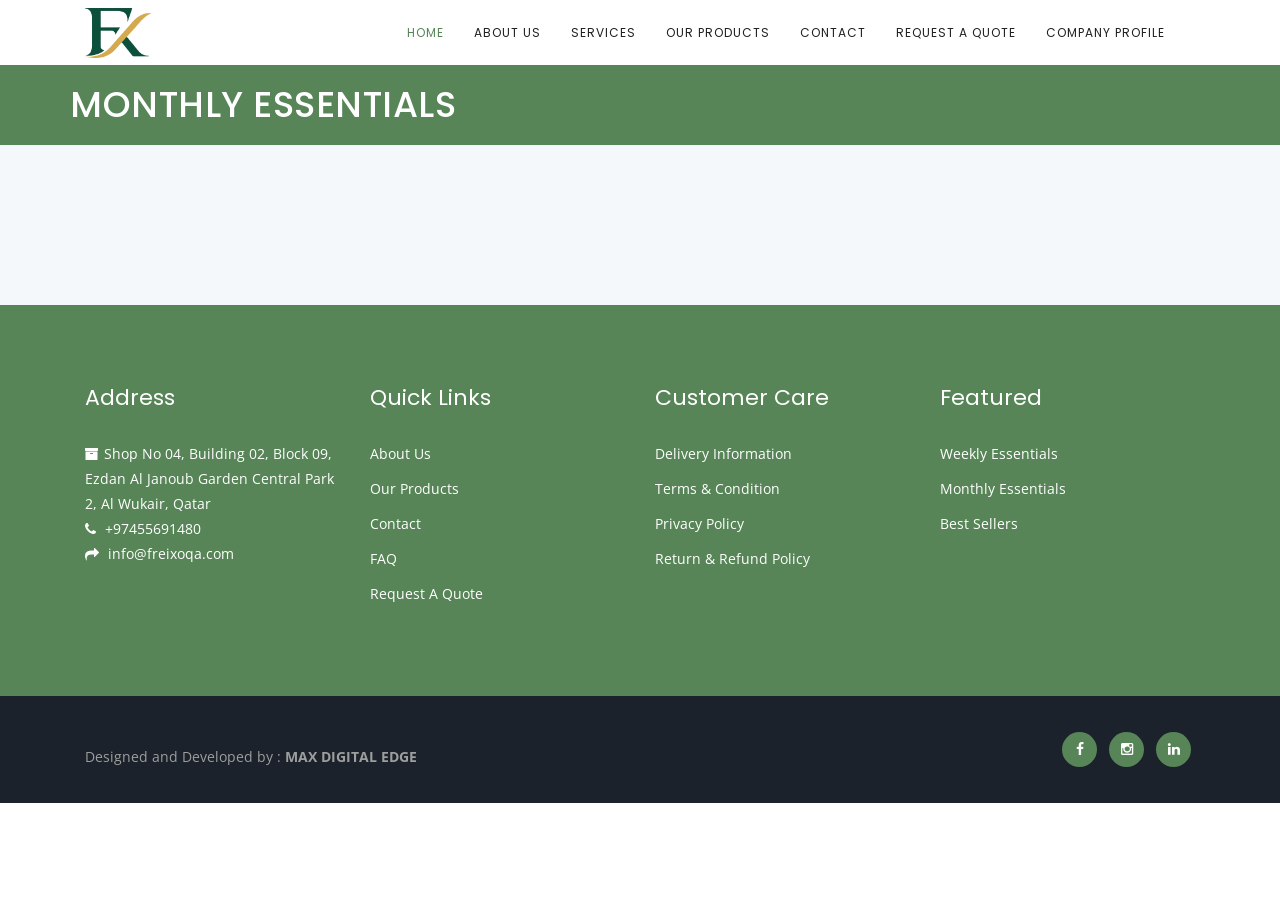
<file: monthly_essential.html>
<!doctype html>
<html lang="en">
  <head>
    <meta charset="utf-8" />
    <!-- Viewport Meta Tag -->
    <meta name="viewport" content="width=device-width, initial-scale=1" />
    <!-- The meta keywords tag -->
    <meta
      name="keywords"
      content="FREIXO, freixo, Freixo WHOLESALE & RETAIL, FREIXO WHOLESALE & RETAIL QA, FREIXO WHOLESALE & RETAIL TRADING, FREIXO-Home, Freixo Wholesale Retail Trading qa"
    />
     <link rel="shortcut icon" href="assets/img/FREIXO_LOGO.png">


    <title>FREIXO - MONTHLY ESSENTIALS</title>
    <!-- Bootstrap -->
    <link
      rel="stylesheet"
      type="text/css"
      href="assets/css/bootstrap.min.css"
    />
    <!-- slick -->
    <link rel="stylesheet" type="text/css" href="assets/css/slick.css" />
    <!-- slick -->
    <link rel="stylesheet" type="text/css" href="assets/css/slick.css" />
    <!--Fonts-->
    <link
      rel="stylesheet"
      media="screen"
      href="assets/fonts/font-awesome/font-awesome.min.css"
    />
    <link
      rel="stylesheet"
      media="screen"
      href="assets/fonts/simple-line-icons.css"
    />
    <!-- Extras -->
    <link
      rel="stylesheet"
      type="text/css"
      href="assets/extras/owl/owl.carousel.css"
    />
    <link
      rel="stylesheet"
      type="text/css"
      href="assets/extras/owl/owl.theme.css"
    />
    <link rel="stylesheet" type="text/css" href="assets/extras/animate.css" />
    <link rel="stylesheet" type="text/css" href="assets/extras/normalize.css" />
    <!-- Main Style -->
    <link rel="stylesheet" type="text/css" href="assets/css/main.css" />
    <!-- Responsive Style -->
    <link rel="stylesheet" type="text/css" href="assets/css/responsive.css" />

    <!-- Color CSS Styles  -->
    <link
      rel="stylesheet"
      type="text/css"
      href="assets/css/colors/green.css"
      media="screen"
    />
  </head>

  <body>
    <!-- Header area wrapper starts -->
    <header id="header-wrap">
      <!-- Navbar Starts -->
      <div class="header-navbar">
        <div class="navbar-area">
          <div class="container">
            <div class="row">
              <div class="col-lg-12">
                <nav class="navbar navbar-expand-lg">
                  <a class="navbar-brand" href="index.html">
                    <img
                      src="assets/img/FREIXO_LOGO.png"
                      class="freixo_logo"
                      alt="Logo"
                    />
                  </a>
                  <button
                    class="navbar-toggler"
                    type="button"
                    data-toggle="collapse"
                    data-target="#navbarSupportedContent"
                    aria-controls="navbarSupportedContent"
                    aria-expanded="false"
                    aria-label="Toggle navigation"
                  >
                    <span class="toggler-icon"></span>
                    <span class="toggler-icon"></span>
                    <span class="toggler-icon"></span>
                  </button>

                  <div
                    class="collapse navbar-collapse sub-menu-bar"
                    id="navbarSupportedContent"
                  >
                    <ul class="navbar-nav ml-auto">
                      <li class="nav-item active">
                        <a href="index.html">Home</a>                     
                      </li>

                      <li class="nav-item">
                        <a class="page-scroll" href="index.html#about">About Us</a>                     
                      </li>


                        <li class="nav-item">
                        <a class="page-scroll" href="index.html#service-block-main">Services</a>                     
                      </li>

                          <li class="nav-item">
                        <a class="page-scroll" href="index.html#portfolios">Our Products</a>                     
                      </li>
                     
                 
                      <li class="nav-item">
                        <a class="page-scroll" href="index.html#contacts">Contact</a>

                      </li>

            <li class="nav-item">
                        <a class="page-scroll" href="#">Request a Quote</a>

                      </li>

                       <li class="nav-item">
                        <a class="page-scroll" href="Freixo Company Profile.pdf" target="_blank">Company Profile</a>

                      </li>

                    </ul>
                  </div>
                  <!-- navbar collapse -->

                  <div class="navbar-search d-none d-sm-block">
                    <!-- <form action="#">
                      <input type="text" placeholder="Search" />
                      <button><i class="fa fa-search"></i></button>
                    </form> -->
                  </div>
                </nav>
                <!-- navbar -->
              </div>
            </div>
            <!-- row -->
          </div>
          <!-- container -->
        </div>
        <!-- navbar area -->
      </div>
      <!-- header navbar -->

     
    </header>

    <div class="page-header-section">
      <div class="container">
        <div class="row">
          <div class="page-header-area">
            <div class="page-header-content">
              <h2>MONTHLY ESSENTIALS</h2>
            </div>
          </div>
        </div>
      </div>
    </div>

  
       <section class="split section">
      <!-- Container Starts -->
      <div class="container">
        
      </div>
      <!-- Container Ends -->
    </section>
    



    <!-- Client Section End -->

    <!-- Footer Section -->
    <footer>
      <!-- Container Starts -->
      <div class="container">
        <!-- Row Starts -->
        <div class="row section">
          <!-- Footer Widget Starts -->
          <div class="footer-widget col-md-6 col-lg-3 col-xs-12">
            <h3 class="small-title">Address</h3>
            <!-- <p>
              Etiam ornare condimentum massa et scelerisque. Mauris nibh ipsum,
              laoreet at venenatis ac,
            </p> -->
            <ul class="mb-3">
              <li>
                <i class="fa fa-archive"></i>Shop No 04, Building 02, Block 09, Ezdan Al Janoub Garden Central Park 2, Al Wukair, Qatar
              </li>
              <li><i class="fa fa-phone"></i> +97455691480</li>
              <li><i class="fa fa-mail-forward"></i> info@freixoqa.com</li>
            </ul>
          </div>
          <!-- Footer Widget Ends -->

          <!-- Footer Widget Starts -->
          <div class="footer-widget col-md-3 col-lg-3 col-xs-12">
            <h3 class="small-title">Quick Links</h3>
            <ul class="menu">
              <li><a href="index.html#about">About Us</a></li>
              <!-- <li><a href="index.html#service-block-main">Serivces</a></li> -->
              <li><a href="index.html#portfolios">Our Products</a></li>
              <li><a href="index.html#contacts">Contact</a></li>
              <li><a href="faq.html">FAQ</a></li>
              <li><a href="#">Request A Quote</a></li>


 

             
            </ul>
          </div>
          <!-- Footer Widget Ends -->

          <!-- Footer Widget Starts -->
          <div class="footer-widget col-md-6 col-lg-3 col-xs-12">

              <h3 class="small-title">Customer Care</h3>
            <ul class="menu">
              <li><a href="delivery_info.html">Delivery Information</a></li>
              <li><a href="terms_condition.html">Terms & Condition</a></li>
              <li><a href="privary_policy.html">Privacy Policy</a></li>
              <li><a href="return_policy.html">Return & Refund Policy</a></li>


 

             
            </ul>


            <!-- <h3 class="small-title">Popular Posts</h3>
            <ul class="image-list">
              <li>
                <figure class="overlay">
                  <img class="img-fluid" src="assets/img/art/a1.jpg" alt="" />
                </figure>
                <div class="post-content">
                  <h6 class="post-title">
                    <a href="blog-single.html">Lincoln Square Steak</a>
                  </h6>
                  <div class="meta">
                    <i class="fa fa-star"></i>
                    <i class="fa fa-star"></i>
                    <i class="fa fa-star"></i>
                    <i class="fa fa-star"></i>
                    <i class="fa fa-star"></i>
                    <span class="date">30 Reviews</span>
                  </div>
                </div>
              </li>
              <li>
                <figure class="overlay">
                  <img class="img-fluid" src="assets/img/art/a2.jpg" alt="" />
                </figure>
                <div class="post-content">
                  <h6 class="post-title">
                    <a href="blog-single.html">Top 10 French coffe</a>
                  </h6>
                  <div class="meta">
                    <i class="fa fa-star"></i>
                    <i class="fa fa-star"></i>
                    <i class="fa fa-star"></i>
                    <i class="fa fa-star"></i>
                    <i class="fa fa-star"></i>
                    <span class="date">12 Reviews</span>
                  </div>
                </div>
              </li>
            </ul> -->
          </div>
          <!-- Footer Widget Ends -->

          <!-- Footer Widget Starts -->
          <div class="footer-widget col-md-6 col-lg-3 col-xs-12">

  <h3 class="small-title">Featured</h3>
            <ul class="menu">
              <li><a href="weekly_essential.html">Weekly Essentials</a></li>
              <li><a href="monthly_essential.html">Monthly Essentials</a></li>
              <li><a href="best_sellers.html">Best Sellers</a></li>


            <!-- <h3 class="small-title">Newsletter</h3>
            <form>
              <input type="text" placeholder="Email here" />
              <button type="submit"><i class="fa fa-paper-plane-o"></i></button>
            </form>
            <div class="flicker-gallery">
              <h4>Instagram</h4>
              <a href="#" title="Pan Masala"
                ><img src="assets/img/flicker/img1.jpg" alt=""
              /></a>
              <a href="#" title="Sports Template for Joomla"
                ><img src="assets/img/flicker/img2.jpg" alt=""
              /></a>
              <a href="" title="Apple Keyboard"
                ><img src="assets/img/flicker/img3.jpg" alt=""
              /></a>
            </div> -->
          </div>
          <!-- Footer Widget Ends -->
        </div>
        <!-- Row Ends -->
      </div>
      <!-- Container Ends -->

      <!-- Copyright -->
      <div id="copyright">
        <div class="container">
          <div class="row">
            <div class="col-md-6 col-sm-6">
              <p class="copyright-text">
                Designed and Developed by : <b>MAX DIGITAL EDGE</b>
                <!-- <a href="http://graygrids.com" rel="nofollow">GrayGrids</a> -->
              </p>
            </div>
            <div class="col-md-6 col-sm-6">
              <div class="social-footer text-right">
                <a href="https://www.facebook.com/share/1KQQdAPf5C/?mibextid=wwXIfr" target="_blank"><i class="fa fa-facebook icon-round"></i></a>
                <a href="https://www.instagram.com/freixoqatar?stkn=aDd6cTFvbnIybnlq&utm_source=qr" target="_blank"><i class="fa fa-instagram icon-round"></i></a>
                <a href="https://www.linkedin.com/company/freixo-wholesale-and-retail-trading-wll/home" target="_blank"><i class="fa fa-linkedin icon-round"></i></a>
              </div>
            </div>
          </div>
        </div>
      </div>
      <!-- Copyright  End-->
    </footer>
    <!-- Footer Section End-->

    <!-- Go To Top Link -->

 <a href="https://wa.me/97455691480?text=Hello,%20I'm%20interested%20in%20your%20products." target="_blank" class="back-to-top-whatsapp">
      <!-- <i class="fa fa-whatsapp icon-round"> </i> -->
      <img src="assets/img/whatsapp.png" alt="">
    </a>


    <a href="#" class="back-to-top">
      <i class="fa fa-angle-up"> </i>
    </a>

    <!-- Preloader -->
    <div id="preloader">
      <div class="loader" id="loader-1"></div>
    </div>
    <!-- End Preloader -->

    <!-- JavaScript & jQuery Plugins -->
    <script src="assets/js/jquery-min.js"></script>
    <script src="assets/js/popper.min.js"></script>
    <script src="assets/js/bootstrap.min.js"></script>
    <script src="assets/js/jquery.mixitup.js"></script>
    <script src="assets/js/smoothscroll.js"></script>
    <script src="assets/js/wow.js"></script>
    <script src="assets/js/owl.carousel.min.js"></script>
    <script src="assets/js/waypoints.min.js"></script>
    <script src="assets/js/jquery.counterup.min.js"></script>
    <script src="assets/js/jquery.appear.js"></script>
    <script src="assets/js/form-validator.min.js"></script>
    <script src="assets/js/contact-form-script.min.js"></script>
    <script src="assets/js/slick.min.js"></script>
    <script src="assets/js/main.js"></script>
  </body>
</html>
</file>
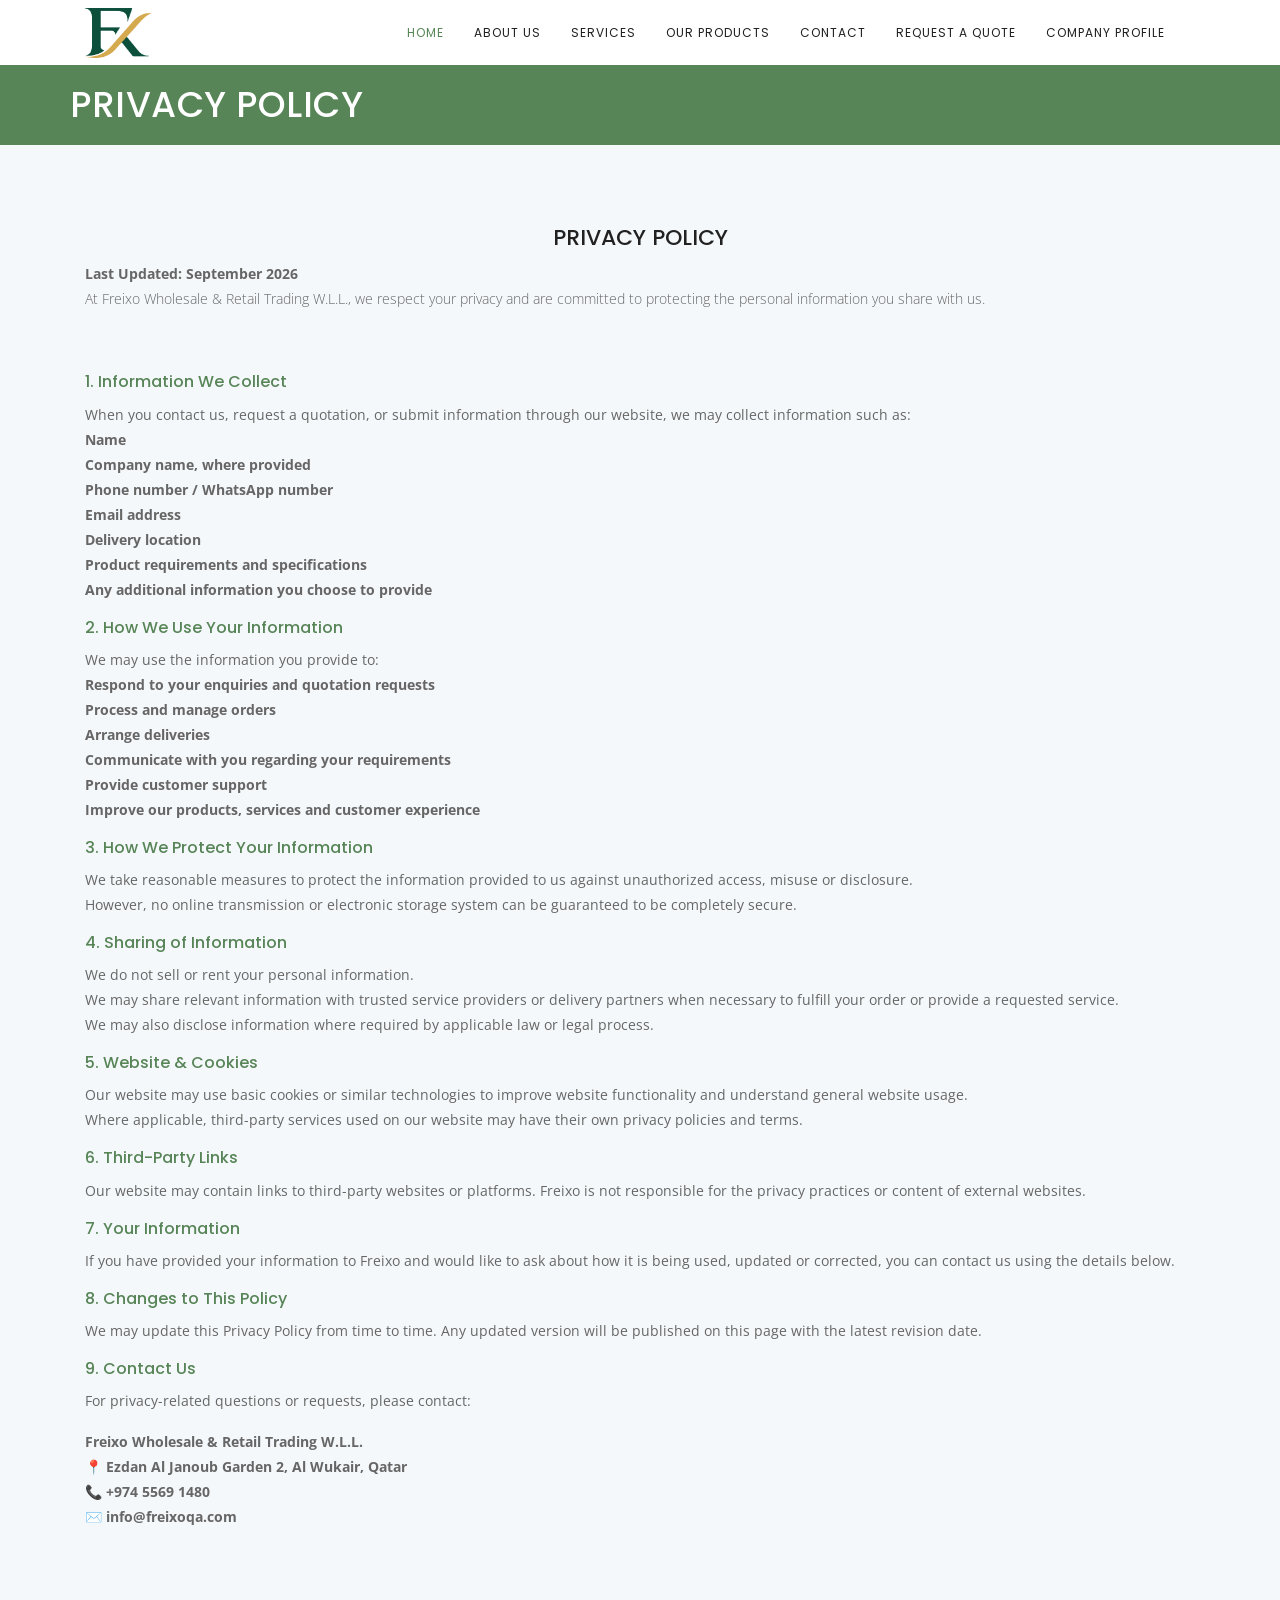
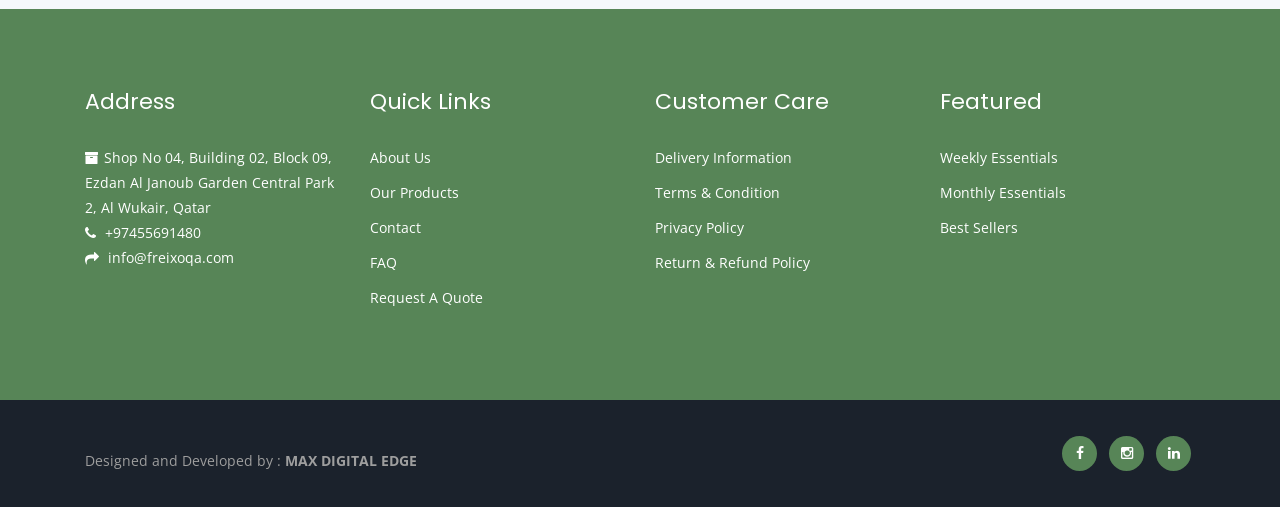
<file: privary_policy.html>
<!doctype html>
<html lang="en">
  <head>
    <meta charset="utf-8" />
    <!-- Viewport Meta Tag -->
    <meta name="viewport" content="width=device-width, initial-scale=1" />
    <!-- The meta keywords tag -->
    <meta
      name="keywords"
      content="FREIXO, freixo, Freixo WHOLESALE & RETAIL, FREIXO WHOLESALE & RETAIL QA, FREIXO WHOLESALE & RETAIL TRADING, FREIXO-Home, Freixo Wholesale Retail Trading qa"
    />
     <link rel="shortcut icon" href="assets/img/FREIXO_LOGO.png">


    <title>FREIXO - PRIVACY POLICY</title>
    <!-- Bootstrap -->
    <link
      rel="stylesheet"
      type="text/css"
      href="assets/css/bootstrap.min.css"
    />
    <!-- slick -->
    <link rel="stylesheet" type="text/css" href="assets/css/slick.css" />
    <!-- slick -->
    <link rel="stylesheet" type="text/css" href="assets/css/slick.css" />
    <!--Fonts-->
    <link
      rel="stylesheet"
      media="screen"
      href="assets/fonts/font-awesome/font-awesome.min.css"
    />
    <link
      rel="stylesheet"
      media="screen"
      href="assets/fonts/simple-line-icons.css"
    />
    <!-- Extras -->
    <link
      rel="stylesheet"
      type="text/css"
      href="assets/extras/owl/owl.carousel.css"
    />
    <link
      rel="stylesheet"
      type="text/css"
      href="assets/extras/owl/owl.theme.css"
    />
    <link rel="stylesheet" type="text/css" href="assets/extras/animate.css" />
    <link rel="stylesheet" type="text/css" href="assets/extras/normalize.css" />
    <!-- Main Style -->
    <link rel="stylesheet" type="text/css" href="assets/css/main.css" />
    <!-- Responsive Style -->
    <link rel="stylesheet" type="text/css" href="assets/css/responsive.css" />

    <!-- Color CSS Styles  -->
    <link
      rel="stylesheet"
      type="text/css"
      href="assets/css/colors/green.css"
      media="screen"
    />
  </head>

  <body>
    <!-- Header area wrapper starts -->
    <header id="header-wrap">
      <!-- Navbar Starts -->
      <div class="header-navbar">
        <div class="navbar-area">
          <div class="container">
            <div class="row">
              <div class="col-lg-12">
                <nav class="navbar navbar-expand-lg">
                  <a class="navbar-brand" href="index.html">
                    <img
                      src="assets/img/FREIXO_LOGO.png"
                      class="freixo_logo"
                      alt="Logo"
                    />
                  </a>
                  <button
                    class="navbar-toggler"
                    type="button"
                    data-toggle="collapse"
                    data-target="#navbarSupportedContent"
                    aria-controls="navbarSupportedContent"
                    aria-expanded="false"
                    aria-label="Toggle navigation"
                  >
                    <span class="toggler-icon"></span>
                    <span class="toggler-icon"></span>
                    <span class="toggler-icon"></span>
                  </button>

                  <div
                    class="collapse navbar-collapse sub-menu-bar"
                    id="navbarSupportedContent"
                  >
                    <ul class="navbar-nav ml-auto">
                      <li class="nav-item active">
                        <a href="index.html">Home</a>                     
                      </li>

                      <li class="nav-item">
                        <a class="page-scroll" href="index.html#about">About Us</a>                     
                      </li>


                        <li class="nav-item">
                        <a class="page-scroll" href="index.html#service-block-main">Services</a>                     
                      </li>

                          <li class="nav-item">
                        <a class="page-scroll" href="index.html#portfolios">Our Products</a>                     
                      </li>
                     
                 
                      <li class="nav-item">
                        <a class="page-scroll" href="index.html#contacts">Contact</a>

                      </li>

            <li class="nav-item">
                        <a class="page-scroll" href="#">Request a Quote</a>

                      </li>

                       <li class="nav-item">
                        <a class="page-scroll" href="Freixo Company Profile.pdf" target="_blank">Company Profile</a>

                      </li>

                    </ul>
                  </div>
                  <!-- navbar collapse -->

                  <div class="navbar-search d-none d-sm-block">
                    <!-- <form action="#">
                      <input type="text" placeholder="Search" />
                      <button><i class="fa fa-search"></i></button>
                    </form> -->
                  </div>
                </nav>
                <!-- navbar -->
              </div>
            </div>
            <!-- row -->
          </div>
          <!-- container -->
        </div>
        <!-- navbar area -->
      </div>
      <!-- header navbar -->

     
    </header>

    <div class="page-header-section">
      <div class="container">
        <div class="row">
          <div class="page-header-area">
            <div class="page-header-content">
              <h2>PRIVACY POLICY</h2>
            </div>
          </div>
        </div>
      </div>
    </div>

  
    <section class="split section">
      <!-- Container Starts -->
      <div class="container">
        <div class="row">
          <div class="col-lg-12 col-md-12 col-xs-12">
            <div class="content-inner">
              <h2 class="title text-center">PRIVACY POLICY</h2>
              <b>Last Updated: September 2026</b>
              <p class="lead">At Freixo Wholesale & Retail Trading W.L.L., we respect your privacy and are committed to protecting the personal information you share with us.</p> <br>
              <div class="details-list">
                <div class="row">
                  <div class="col-md-12">
                    <h3>1. Information We Collect</h3>
                    <p>When you contact us, request a quotation, or submit information through our website, we may collect information such as:
<br>
                   <b> Name <br>
                    Company name, where provided <br>
                    Phone number / WhatsApp number <br>
                    Email address <br>
                    Delivery location <br>
                    Product requirements and specifications <br>
                    Any additional information you choose to provide
</b>
                    </p>
                  </div>
                  <div class="col-md-12">
                    <h3>2. How We Use Your Information</h3>
                    <p>We may use the information you provide to:
<br>
<b>Respond to your enquiries and quotation requests <br>
Process and manage orders <br>
Arrange deliveries <br>
Communicate with you regarding your requirements <br>
Provide customer support <br>
Improve our products, services and customer experience </b>
                  </p></div>
                </div>


                 <div class="row">
                  <div class="col-md-12">
                    <h3>3. How We Protect Your Information</h3>
                    <p>We take reasonable measures to protect the information provided to us against unauthorized access, misuse or disclosure.
<br>
However, no online transmission or electronic storage system can be guaranteed to be completely secure.</p>
                  </div>
                  <div class="col-md-12">
                    <h3>4. Sharing of Information</h3>
                    <p>We do not sell or rent your personal information.
<br>
We may share relevant information with trusted service providers or delivery partners when necessary to fulfill your order or provide a requested service.
<br>
We may also disclose information where required by applicable law or legal process.
                  </p></div>
                </div>


     <div class="row">
                  <div class="col-md-12">
                    <h3>5. Website & Cookies</h3>
                    <p>Our website may use basic cookies or similar technologies to improve website functionality and understand general website usage.
<br>
Where applicable, third-party services used on our website may have their own privacy policies and terms.</p>
                  </div>
                  <div class="col-md-12">
                    <h3>6. Third-Party Links</h3>
                    <p>Our website may contain links to third-party websites or platforms. Freixo is not responsible for the privacy practices or content of external websites.
                  </p></div>
                </div>


                 <div class="row">
                  <div class="col-md-12">
                    <h3>7. Your Information</h3>
                    <p>If you have provided your information to Freixo and would like to ask about how it is being used, updated or corrected, you can contact us using the details below.</p>
                  </div>
                  <div class="col-md-12">
                    <h3>8. Changes to This Policy</h3>
                    <p>We may update this Privacy Policy from time to time. Any updated version will be published on this page with the latest revision date.
                  </p></div>
                </div>


                  

                        <div class="row">
                  <div class="col-md-12">
                    <h3>9. Contact Us</h3>
                    <p>For privacy-related questions or requests, please contact:</p>

                    <b>Freixo Wholesale & Retail Trading W.L.L. <br>
                    📍 Ezdan Al Janoub Garden 2, Al Wukair, Qatar <br>
                    📞 +974 5569 1480 <br>
                    ✉️ info@freixoqa.com</b>
                  </div>
                  
                </div>

              </div>
             
            </div>
          </div>
        
        </div>
      </div>
      <!-- Container Ends -->
    </section>

    



    <!-- Client Section End -->

    <!-- Footer Section -->
    <footer>
      <!-- Container Starts -->
      <div class="container">
        <!-- Row Starts -->
        <div class="row section">
          <!-- Footer Widget Starts -->
          <div class="footer-widget col-md-6 col-lg-3 col-xs-12">
            <h3 class="small-title">Address</h3>
            <!-- <p>
              Etiam ornare condimentum massa et scelerisque. Mauris nibh ipsum,
              laoreet at venenatis ac,
            </p> -->
            <ul class="mb-3">
              <li>
                <i class="fa fa-archive"></i>Shop No 04, Building 02, Block 09, Ezdan Al Janoub Garden Central Park 2, Al Wukair, Qatar
              </li>
              <li><i class="fa fa-phone"></i> +97455691480</li>
              <li><i class="fa fa-mail-forward"></i> info@freixoqa.com</li>
            </ul>
          </div>
          <!-- Footer Widget Ends -->

          <!-- Footer Widget Starts -->
          <div class="footer-widget col-md-3 col-lg-3 col-xs-12">
            <h3 class="small-title">Quick Links</h3>
            <ul class="menu">
              <li><a href="index.html#about">About Us</a></li>
              <!-- <li><a href="index.html#service-block-main">Serivces</a></li> -->
              <li><a href="index.html#portfolios">Our Products</a></li>
              <li><a href="index.html#contacts">Contact</a></li>
              <li><a href="faq.html">FAQ</a></li>
              <li><a href="#">Request A Quote</a></li>


 

             
            </ul>
          </div>
          <!-- Footer Widget Ends -->

          <!-- Footer Widget Starts -->
          <div class="footer-widget col-md-6 col-lg-3 col-xs-12">

              <h3 class="small-title">Customer Care</h3>
            <ul class="menu">
              <li><a href="delivery_info.html">Delivery Information</a></li>
              <li><a href="terms_condition.html">Terms & Condition</a></li>
              <li><a href="privary_policy.html">Privacy Policy</a></li>
              <li><a href="return_policy.html">Return & Refund Policy</a></li>


 

             
            </ul>


            <!-- <h3 class="small-title">Popular Posts</h3>
            <ul class="image-list">
              <li>
                <figure class="overlay">
                  <img class="img-fluid" src="assets/img/art/a1.jpg" alt="" />
                </figure>
                <div class="post-content">
                  <h6 class="post-title">
                    <a href="blog-single.html">Lincoln Square Steak</a>
                  </h6>
                  <div class="meta">
                    <i class="fa fa-star"></i>
                    <i class="fa fa-star"></i>
                    <i class="fa fa-star"></i>
                    <i class="fa fa-star"></i>
                    <i class="fa fa-star"></i>
                    <span class="date">30 Reviews</span>
                  </div>
                </div>
              </li>
              <li>
                <figure class="overlay">
                  <img class="img-fluid" src="assets/img/art/a2.jpg" alt="" />
                </figure>
                <div class="post-content">
                  <h6 class="post-title">
                    <a href="blog-single.html">Top 10 French coffe</a>
                  </h6>
                  <div class="meta">
                    <i class="fa fa-star"></i>
                    <i class="fa fa-star"></i>
                    <i class="fa fa-star"></i>
                    <i class="fa fa-star"></i>
                    <i class="fa fa-star"></i>
                    <span class="date">12 Reviews</span>
                  </div>
                </div>
              </li>
            </ul> -->
          </div>
          <!-- Footer Widget Ends -->

          <!-- Footer Widget Starts -->
          <div class="footer-widget col-md-6 col-lg-3 col-xs-12">

  <h3 class="small-title">Featured</h3>
            <ul class="menu">
              <li><a href="weekly_essential.html">Weekly Essentials</a></li>
              <li><a href="monthly_essential.html">Monthly Essentials</a></li>
              <li><a href="best_sellers.html">Best Sellers</a></li>


            <!-- <h3 class="small-title">Newsletter</h3>
            <form>
              <input type="text" placeholder="Email here" />
              <button type="submit"><i class="fa fa-paper-plane-o"></i></button>
            </form>
            <div class="flicker-gallery">
              <h4>Instagram</h4>
              <a href="#" title="Pan Masala"
                ><img src="assets/img/flicker/img1.jpg" alt=""
              /></a>
              <a href="#" title="Sports Template for Joomla"
                ><img src="assets/img/flicker/img2.jpg" alt=""
              /></a>
              <a href="" title="Apple Keyboard"
                ><img src="assets/img/flicker/img3.jpg" alt=""
              /></a>
            </div> -->
          </div>
          <!-- Footer Widget Ends -->
        </div>
        <!-- Row Ends -->
      </div>
      <!-- Container Ends -->

      <!-- Copyright -->
      <div id="copyright">
        <div class="container">
          <div class="row">
            <div class="col-md-6 col-sm-6">
              <p class="copyright-text">
                Designed and Developed by : <b>MAX DIGITAL EDGE</b>
                <!-- <a href="http://graygrids.com" rel="nofollow">GrayGrids</a> -->
              </p>
            </div>
            <div class="col-md-6 col-sm-6">
              <div class="social-footer text-right">
                <a href="https://www.facebook.com/share/1KQQdAPf5C/?mibextid=wwXIfr" target="_blank"><i class="fa fa-facebook icon-round"></i></a>
                <a href="https://www.instagram.com/freixoqatar?stkn=aDd6cTFvbnIybnlq&utm_source=qr" target="_blank"><i class="fa fa-instagram icon-round"></i></a>
                <a href="https://www.linkedin.com/company/freixo-wholesale-and-retail-trading-wll/home" target="_blank"><i class="fa fa-linkedin icon-round"></i></a>
              </div>
            </div>
          </div>
        </div>
      </div>
      <!-- Copyright  End-->
    </footer>
    <!-- Footer Section End-->

    <!-- Go To Top Link -->

 <a href="https://wa.me/97455691480?text=Hello,%20I'm%20interested%20in%20your%20products." target="_blank" class="back-to-top-whatsapp">
      <!-- <i class="fa fa-whatsapp icon-round"> </i> -->
      <img src="assets/img/whatsapp.png" alt="">
    </a>


    <a href="#" class="back-to-top">
      <i class="fa fa-angle-up"> </i>
    </a>

    <!-- Preloader -->
    <div id="preloader">
      <div class="loader" id="loader-1"></div>
    </div>
    <!-- End Preloader -->

    <!-- JavaScript & jQuery Plugins -->
    <script src="assets/js/jquery-min.js"></script>
    <script src="assets/js/popper.min.js"></script>
    <script src="assets/js/bootstrap.min.js"></script>
    <script src="assets/js/jquery.mixitup.js"></script>
    <script src="assets/js/smoothscroll.js"></script>
    <script src="assets/js/wow.js"></script>
    <script src="assets/js/owl.carousel.min.js"></script>
    <script src="assets/js/waypoints.min.js"></script>
    <script src="assets/js/jquery.counterup.min.js"></script>
    <script src="assets/js/jquery.appear.js"></script>
    <script src="assets/js/form-validator.min.js"></script>
    <script src="assets/js/contact-form-script.min.js"></script>
    <script src="assets/js/slick.min.js"></script>
    <script src="assets/js/main.js"></script>
  </body>
</html>
</file>
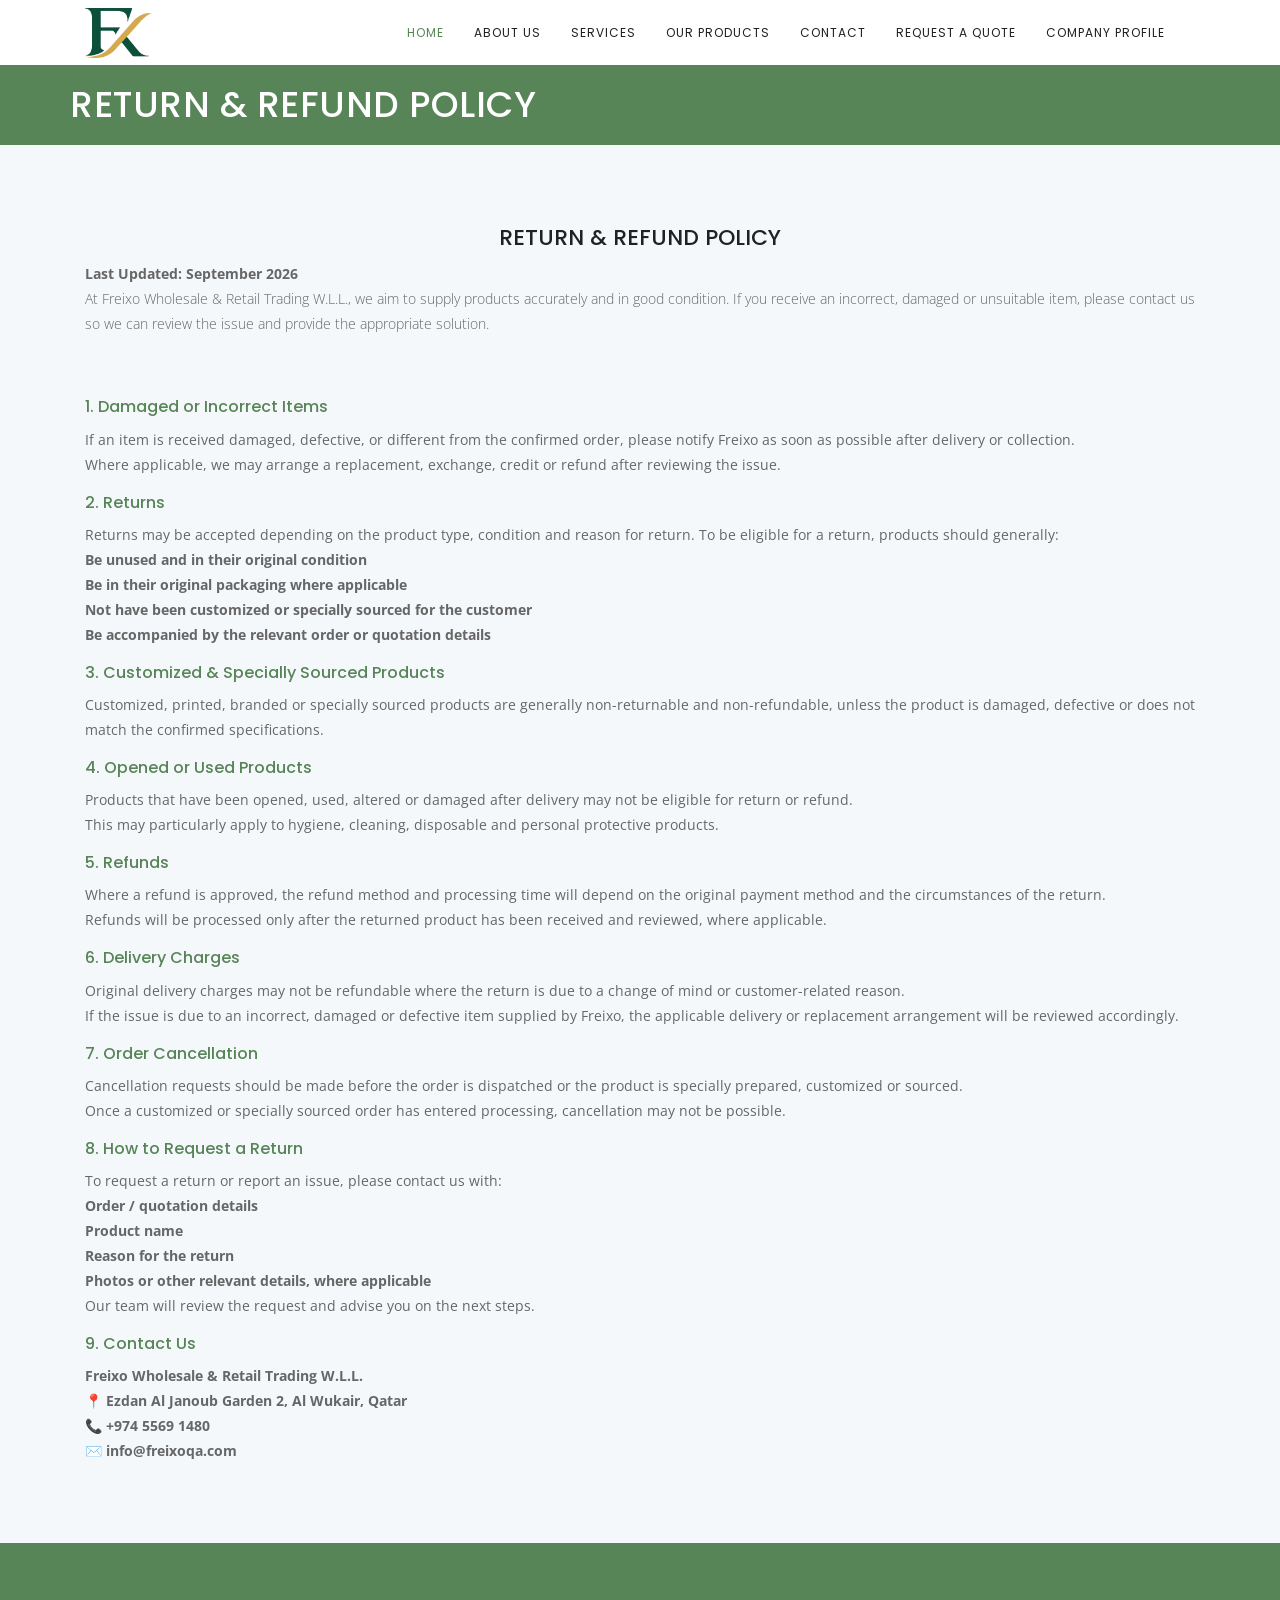
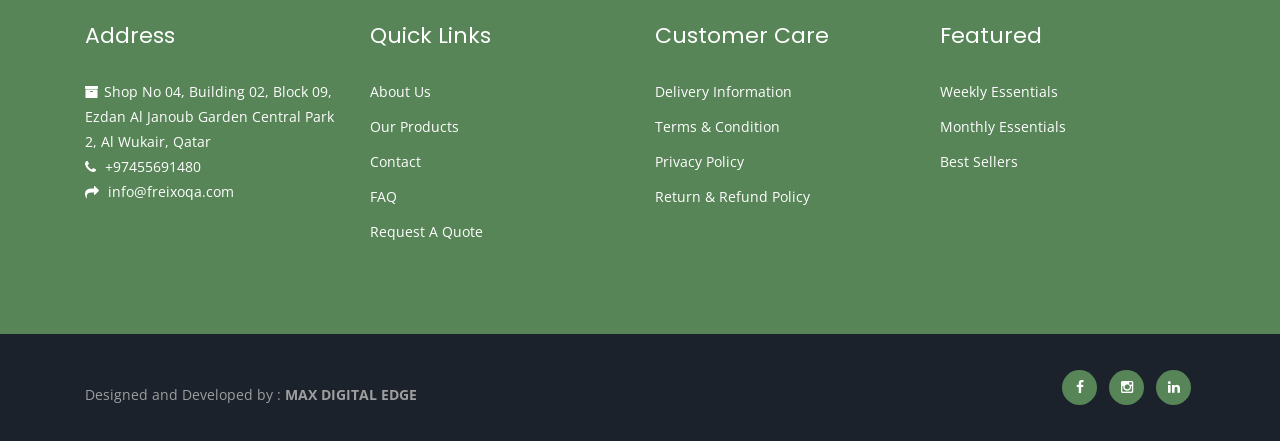
<file: return_policy.html>
<!doctype html>
<html lang="en">
  <head>
    <meta charset="utf-8" />
    <!-- Viewport Meta Tag -->
    <meta name="viewport" content="width=device-width, initial-scale=1" />
    <!-- The meta keywords tag -->
    <meta
      name="keywords"
      content="FREIXO, freixo, Freixo WHOLESALE & RETAIL, FREIXO WHOLESALE & RETAIL QA, FREIXO WHOLESALE & RETAIL TRADING, FREIXO-Home, Freixo Wholesale Retail Trading qa"
    />
     <link rel="shortcut icon" href="assets/img/FREIXO_LOGO.png">


    <title>FREIXO - RETURN & REFUND POLICY</title>
    <!-- Bootstrap -->
    <link
      rel="stylesheet"
      type="text/css"
      href="assets/css/bootstrap.min.css"
    />
    <!-- slick -->
    <link rel="stylesheet" type="text/css" href="assets/css/slick.css" />
    <!-- slick -->
    <link rel="stylesheet" type="text/css" href="assets/css/slick.css" />
    <!--Fonts-->
    <link
      rel="stylesheet"
      media="screen"
      href="assets/fonts/font-awesome/font-awesome.min.css"
    />
    <link
      rel="stylesheet"
      media="screen"
      href="assets/fonts/simple-line-icons.css"
    />
    <!-- Extras -->
    <link
      rel="stylesheet"
      type="text/css"
      href="assets/extras/owl/owl.carousel.css"
    />
    <link
      rel="stylesheet"
      type="text/css"
      href="assets/extras/owl/owl.theme.css"
    />
    <link rel="stylesheet" type="text/css" href="assets/extras/animate.css" />
    <link rel="stylesheet" type="text/css" href="assets/extras/normalize.css" />
    <!-- Main Style -->
    <link rel="stylesheet" type="text/css" href="assets/css/main.css" />
    <!-- Responsive Style -->
    <link rel="stylesheet" type="text/css" href="assets/css/responsive.css" />

    <!-- Color CSS Styles  -->
    <link
      rel="stylesheet"
      type="text/css"
      href="assets/css/colors/green.css"
      media="screen"
    />
  </head>

  <body>
    <!-- Header area wrapper starts -->
    <header id="header-wrap">
      <!-- Navbar Starts -->
      <div class="header-navbar">
        <div class="navbar-area">
          <div class="container">
            <div class="row">
              <div class="col-lg-12">
                <nav class="navbar navbar-expand-lg">
                  <a class="navbar-brand" href="index.html">
                    <img
                      src="assets/img/FREIXO_LOGO.png"
                      class="freixo_logo"
                      alt="Logo"
                    />
                  </a>
                  <button
                    class="navbar-toggler"
                    type="button"
                    data-toggle="collapse"
                    data-target="#navbarSupportedContent"
                    aria-controls="navbarSupportedContent"
                    aria-expanded="false"
                    aria-label="Toggle navigation"
                  >
                    <span class="toggler-icon"></span>
                    <span class="toggler-icon"></span>
                    <span class="toggler-icon"></span>
                  </button>

                  <div
                    class="collapse navbar-collapse sub-menu-bar"
                    id="navbarSupportedContent"
                  >
                    <ul class="navbar-nav ml-auto">
                      <li class="nav-item active">
                        <a href="index.html">Home</a>                     
                      </li>

                      <li class="nav-item">
                        <a class="page-scroll" href="index.html#about">About Us</a>                     
                      </li>


                        <li class="nav-item">
                        <a class="page-scroll" href="index.html#service-block-main">Services</a>                     
                      </li>

                          <li class="nav-item">
                        <a class="page-scroll" href="index.html#portfolios">Our Products</a>                     
                      </li>
                     
                 
                      <li class="nav-item">
                        <a class="page-scroll" href="index.html#contacts">Contact</a>

                      </li>

            <li class="nav-item">
                        <a class="page-scroll" href="#">Request a Quote</a>

                      </li>

                       <li class="nav-item">
                        <a class="page-scroll" href="Freixo Company Profile.pdf" target="_blank">Company Profile</a>

                      </li>

                    </ul>
                  </div>
                  <!-- navbar collapse -->

                  <div class="navbar-search d-none d-sm-block">
                    <!-- <form action="#">
                      <input type="text" placeholder="Search" />
                      <button><i class="fa fa-search"></i></button>
                    </form> -->
                  </div>
                </nav>
                <!-- navbar -->
              </div>
            </div>
            <!-- row -->
          </div>
          <!-- container -->
        </div>
        <!-- navbar area -->
      </div>
      <!-- header navbar -->

     
    </header>

    <div class="page-header-section">
      <div class="container">
        <div class="row">
          <div class="page-header-area">
            <div class="page-header-content">
              <h2>RETURN & REFUND POLICY</h2>
            </div>
          </div>
        </div>
      </div>
    </div>

  
    <section class="split section">
      <!-- Container Starts -->
      <div class="container">
        <div class="row">
          <div class="col-lg-12 col-md-12 col-xs-12">
            <div class="content-inner">
              <h2 class="title text-center">RETURN & REFUND POLICY</h2>
              <b>Last Updated: September 2026</b>
              <p class="lead">At Freixo Wholesale & Retail Trading W.L.L., we aim to supply products accurately and in good condition. If you receive an incorrect, damaged or unsuitable item, please contact us so we can review the issue and provide the appropriate solution.</p> <br>
              <div class="details-list">
                <div class="row">
                  <div class="col-md-12">
                    <h3>1. Damaged or Incorrect Items</h3>
                    <p>If an item is received damaged, defective, or different from the confirmed order, please notify Freixo as soon as possible after delivery or collection.
<br>
Where applicable, we may arrange a replacement, exchange, credit or refund after reviewing the issue.

                    </p>
                  </div>
                  <div class="col-md-12">
                    <h3>2. Returns</h3>
                    <p>Returns may be accepted depending on the product type, condition and reason for return.

To be eligible for a return, products should generally: <br>
<b>
Be unused and in their original condition <br>
Be in their original packaging where applicable <br>
Not have been customized or specially sourced for the customer <br>
Be accompanied by the relevant order or quotation details

</b>
                  </p></div>
                </div>


                 <div class="row">
                  <div class="col-md-12">
                    <h3>3. Customized & Specially Sourced Products</h3>
                    <p>Customized, printed, branded or specially sourced products are generally non-returnable and non-refundable, unless the product is damaged, defective or does not match the confirmed specifications.</p>
                  </div>
                  <div class="col-md-12">
                    <h3>4. Opened or Used Products</h3>
                    <p>Products that have been opened, used, altered or damaged after delivery may not be eligible for return or refund. <br>

This may particularly apply to hygiene, cleaning, disposable and personal protective products.
                  </p></div>
                </div>


     <div class="row">
                  <div class="col-md-12">
                    <h3>5. Refunds</h3>
                    <p>Where a refund is approved, the refund method and processing time will depend on the original payment method and the circumstances of the return.
 <br>
Refunds will be processed only after the returned product has been received and reviewed, where applicable.</p>
                  </div>
                  <div class="col-md-12">
                    <h3>6. Delivery Charges</h3>
                    <p>Original delivery charges may not be refundable where the return is due to a change of mind or customer-related reason.
<br>
If the issue is due to an incorrect, damaged or defective item supplied by Freixo, the applicable delivery or replacement arrangement will be reviewed accordingly.
                  </p></div>
                </div>


                 <div class="row">
                  <div class="col-md-12">
                    <h3>7. Order Cancellation</h3>
                    <p>Cancellation requests should be made before the order is dispatched or the product is specially prepared, customized or sourced.
<br>
Once a customized or specially sourced order has entered processing, cancellation may not be possible.</p>
                  </div>
                  <div class="col-md-12">
                    <h3>8. How to Request a Return</h3>
                    <p>To request a return or report an issue, please contact us with:
<br>
<b>
Order / quotation details <br>
Product name <br>
Reason for the return <br>
Photos or other relevant details, where applicable <br>
</b>
Our team will review the request and advise you on the next steps.
                  </p></div>
                </div>


                 

                        <div class="row">
                  <div class="col-md-12">
                    <h3>9. Contact Us</h3>
                    <!-- <p>For questions regarding these Terms & Conditions, orders or other matters, please contact us:</p> -->

                    <b>Freixo Wholesale & Retail Trading W.L.L. <br>
                    📍 Ezdan Al Janoub Garden 2, Al Wukair, Qatar <br>
                    📞 +974 5569 1480 <br>
                    ✉️ info@freixoqa.com</b>
                  </div>
                  
                </div>

              </div>
             
            </div>
          </div>
        
        </div>
      </div>
      <!-- Container Ends -->
    </section>

    



    <!-- Client Section End -->

    <!-- Footer Section -->
    <footer>
      <!-- Container Starts -->
      <div class="container">
        <!-- Row Starts -->
        <div class="row section">
          <!-- Footer Widget Starts -->
          <div class="footer-widget col-md-6 col-lg-3 col-xs-12">
            <h3 class="small-title">Address</h3>
            <!-- <p>
              Etiam ornare condimentum massa et scelerisque. Mauris nibh ipsum,
              laoreet at venenatis ac,
            </p> -->
            <ul class="mb-3">
              <li>
                <i class="fa fa-archive"></i>Shop No 04, Building 02, Block 09, Ezdan Al Janoub Garden Central Park 2, Al Wukair, Qatar
              </li>
              <li><i class="fa fa-phone"></i> +97455691480</li>
              <li><i class="fa fa-mail-forward"></i> info@freixoqa.com</li>
            </ul>
          </div>
          <!-- Footer Widget Ends -->

          <!-- Footer Widget Starts -->
          <div class="footer-widget col-md-3 col-lg-3 col-xs-12">
            <h3 class="small-title">Quick Links</h3>
            <ul class="menu">
              <li><a href="index.html#about">About Us</a></li>
              <!-- <li><a href="index.html#service-block-main">Serivces</a></li> -->
              <li><a href="index.html#portfolios">Our Products</a></li>
              <li><a href="index.html#contacts">Contact</a></li>
              <li><a href="faq.html">FAQ</a></li>
              <li><a href="#">Request A Quote</a></li>


 

             
            </ul>
          </div>
          <!-- Footer Widget Ends -->

          <!-- Footer Widget Starts -->
          <div class="footer-widget col-md-6 col-lg-3 col-xs-12">

              <h3 class="small-title">Customer Care</h3>
            <ul class="menu">
              <li><a href="delivery_info.html">Delivery Information</a></li>
              <li><a href="terms_condition.html">Terms & Condition</a></li>
              <li><a href="privary_policy.html">Privacy Policy</a></li>
              <li><a href="return_policy.html">Return & Refund Policy</a></li>


 

             
            </ul>


            <!-- <h3 class="small-title">Popular Posts</h3>
            <ul class="image-list">
              <li>
                <figure class="overlay">
                  <img class="img-fluid" src="assets/img/art/a1.jpg" alt="" />
                </figure>
                <div class="post-content">
                  <h6 class="post-title">
                    <a href="blog-single.html">Lincoln Square Steak</a>
                  </h6>
                  <div class="meta">
                    <i class="fa fa-star"></i>
                    <i class="fa fa-star"></i>
                    <i class="fa fa-star"></i>
                    <i class="fa fa-star"></i>
                    <i class="fa fa-star"></i>
                    <span class="date">30 Reviews</span>
                  </div>
                </div>
              </li>
              <li>
                <figure class="overlay">
                  <img class="img-fluid" src="assets/img/art/a2.jpg" alt="" />
                </figure>
                <div class="post-content">
                  <h6 class="post-title">
                    <a href="blog-single.html">Top 10 French coffe</a>
                  </h6>
                  <div class="meta">
                    <i class="fa fa-star"></i>
                    <i class="fa fa-star"></i>
                    <i class="fa fa-star"></i>
                    <i class="fa fa-star"></i>
                    <i class="fa fa-star"></i>
                    <span class="date">12 Reviews</span>
                  </div>
                </div>
              </li>
            </ul> -->
          </div>
          <!-- Footer Widget Ends -->

          <!-- Footer Widget Starts -->
          <div class="footer-widget col-md-6 col-lg-3 col-xs-12">

  <h3 class="small-title">Featured</h3>
            <ul class="menu">
              <li><a href="weekly_essential.html">Weekly Essentials</a></li>
              <li><a href="monthly_essential.html">Monthly Essentials</a></li>
              <li><a href="best_sellers.html">Best Sellers</a></li>


            <!-- <h3 class="small-title">Newsletter</h3>
            <form>
              <input type="text" placeholder="Email here" />
              <button type="submit"><i class="fa fa-paper-plane-o"></i></button>
            </form>
            <div class="flicker-gallery">
              <h4>Instagram</h4>
              <a href="#" title="Pan Masala"
                ><img src="assets/img/flicker/img1.jpg" alt=""
              /></a>
              <a href="#" title="Sports Template for Joomla"
                ><img src="assets/img/flicker/img2.jpg" alt=""
              /></a>
              <a href="" title="Apple Keyboard"
                ><img src="assets/img/flicker/img3.jpg" alt=""
              /></a>
            </div> -->
          </div>
          <!-- Footer Widget Ends -->
        </div>
        <!-- Row Ends -->
      </div>
      <!-- Container Ends -->

      <!-- Copyright -->
      <div id="copyright">
        <div class="container">
          <div class="row">
            <div class="col-md-6 col-sm-6">
              <p class="copyright-text">
                Designed and Developed by : <b>MAX DIGITAL EDGE</b>
                <!-- <a href="http://graygrids.com" rel="nofollow">GrayGrids</a> -->
              </p>
            </div>
            <div class="col-md-6 col-sm-6">
              <div class="social-footer text-right">
                <a href="https://www.facebook.com/share/1KQQdAPf5C/?mibextid=wwXIfr" target="_blank"><i class="fa fa-facebook icon-round"></i></a>
                <a href="https://www.instagram.com/freixoqatar?stkn=aDd6cTFvbnIybnlq&utm_source=qr" target="_blank"><i class="fa fa-instagram icon-round"></i></a>
                <a href="https://www.linkedin.com/company/freixo-wholesale-and-retail-trading-wll/home" target="_blank"><i class="fa fa-linkedin icon-round"></i></a>
              </div>
            </div>
          </div>
        </div>
      </div>
      <!-- Copyright  End-->
    </footer>
    <!-- Footer Section End-->

    <!-- Go To Top Link -->

 <a href="https://wa.me/97455691480?text=Hello,%20I'm%20interested%20in%20your%20products." target="_blank" class="back-to-top-whatsapp">
      <!-- <i class="fa fa-whatsapp icon-round"> </i> -->
      <img src="assets/img/whatsapp.png" alt="">
    </a>


    <a href="#" class="back-to-top">
      <i class="fa fa-angle-up"> </i>
    </a>

    <!-- Preloader -->
    <div id="preloader">
      <div class="loader" id="loader-1"></div>
    </div>
    <!-- End Preloader -->

    <!-- JavaScript & jQuery Plugins -->
    <script src="assets/js/jquery-min.js"></script>
    <script src="assets/js/popper.min.js"></script>
    <script src="assets/js/bootstrap.min.js"></script>
    <script src="assets/js/jquery.mixitup.js"></script>
    <script src="assets/js/smoothscroll.js"></script>
    <script src="assets/js/wow.js"></script>
    <script src="assets/js/owl.carousel.min.js"></script>
    <script src="assets/js/waypoints.min.js"></script>
    <script src="assets/js/jquery.counterup.min.js"></script>
    <script src="assets/js/jquery.appear.js"></script>
    <script src="assets/js/form-validator.min.js"></script>
    <script src="assets/js/contact-form-script.min.js"></script>
    <script src="assets/js/slick.min.js"></script>
    <script src="assets/js/main.js"></script>
  </body>
</html>
</file>
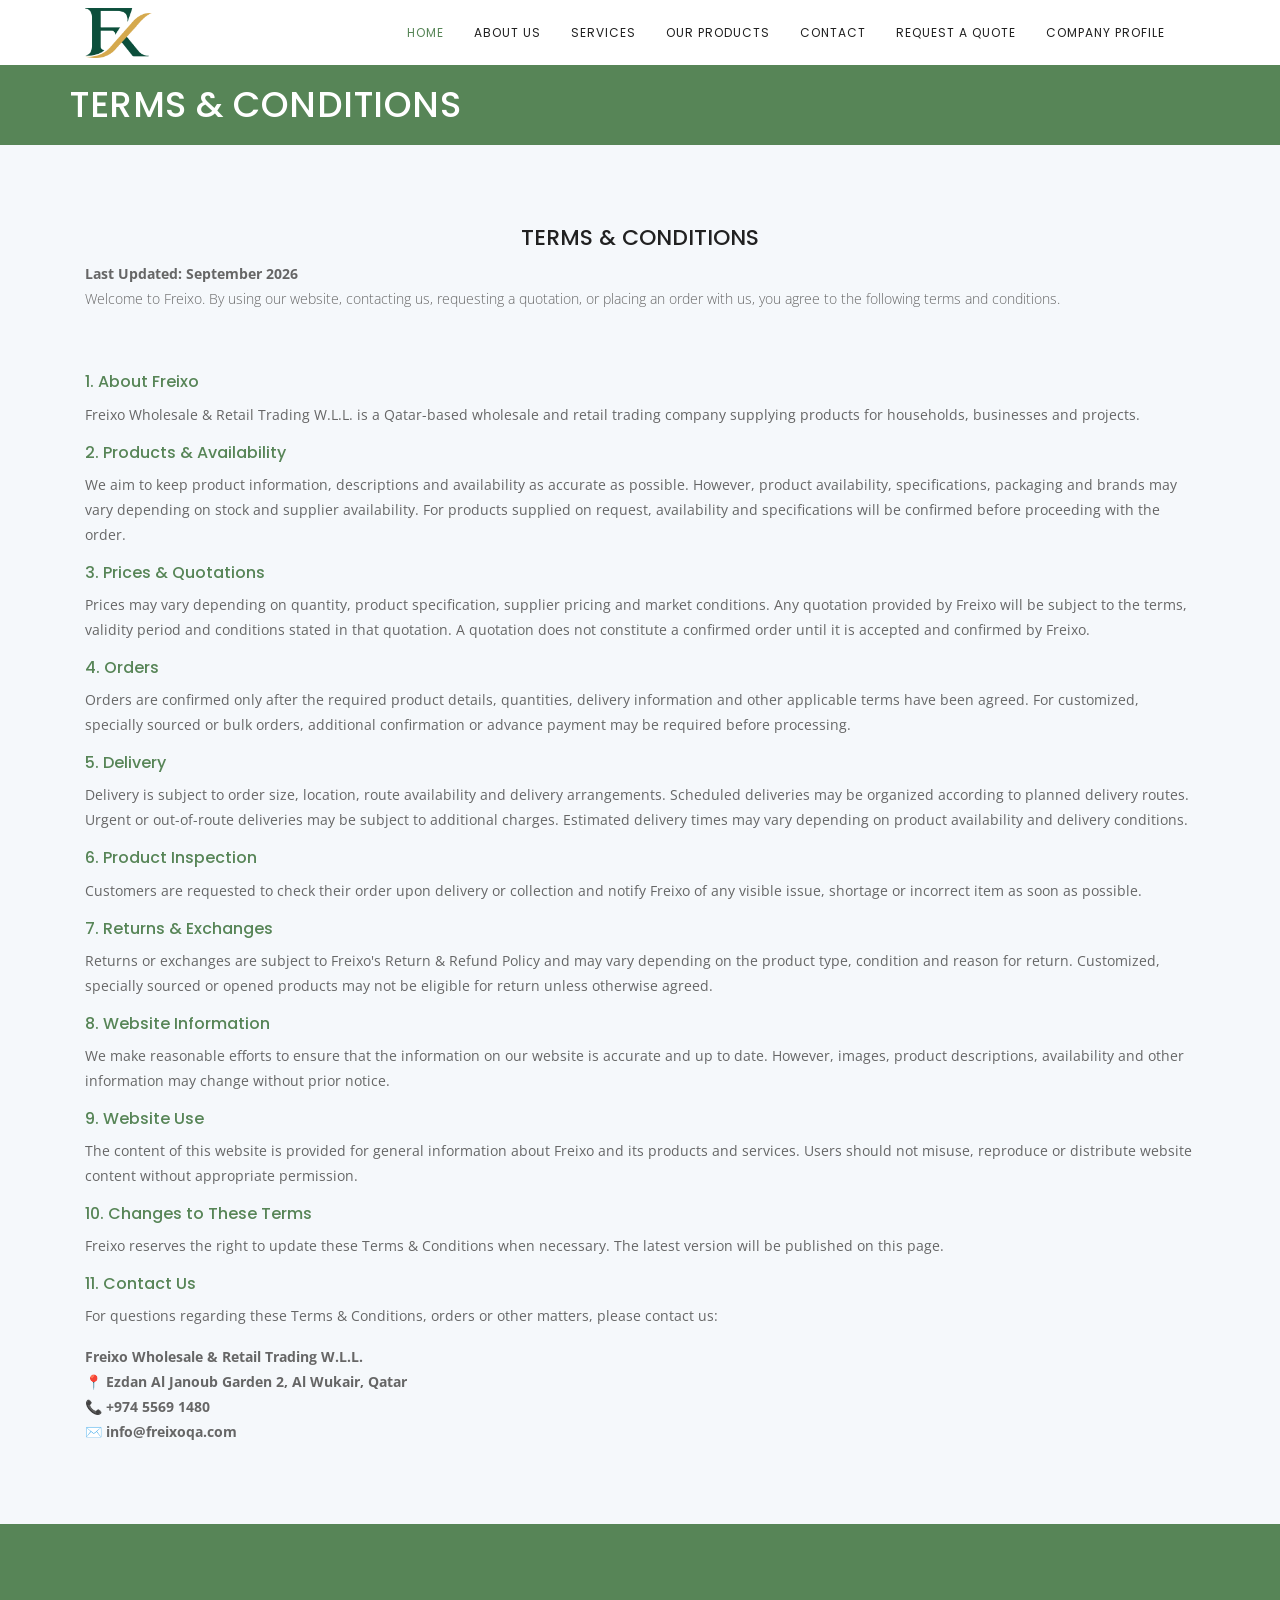
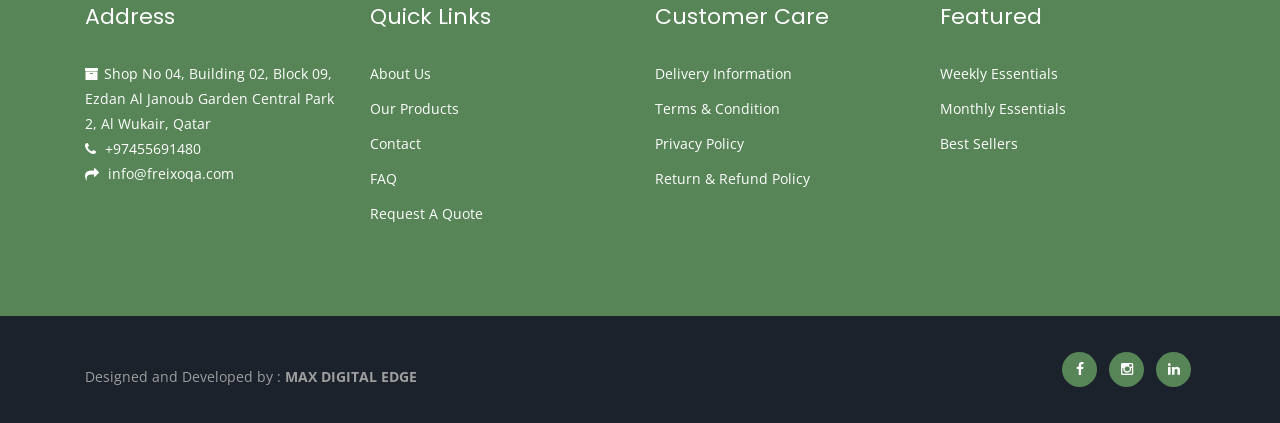
<file: terms_condition.html>
<!doctype html>
<html lang="en">
  <head>
    <meta charset="utf-8" />
    <!-- Viewport Meta Tag -->
    <meta name="viewport" content="width=device-width, initial-scale=1" />
    <!-- The meta keywords tag -->
    <meta
      name="keywords"
      content="FREIXO, freixo, Freixo WHOLESALE & RETAIL, FREIXO WHOLESALE & RETAIL QA, FREIXO WHOLESALE & RETAIL TRADING, FREIXO-Home, Freixo Wholesale Retail Trading qa"
    />

     <link rel="shortcut icon" href="assets/img/FREIXO_LOGO.png">

    <title>FREIXO - TERMS & CONDITIONS</title>
    <!-- Bootstrap -->
    <link
      rel="stylesheet"
      type="text/css"
      href="assets/css/bootstrap.min.css"
    />
    <!-- slick -->
    <link rel="stylesheet" type="text/css" href="assets/css/slick.css" />
    <!-- slick -->
    <link rel="stylesheet" type="text/css" href="assets/css/slick.css" />
    <!--Fonts-->
    <link
      rel="stylesheet"
      media="screen"
      href="assets/fonts/font-awesome/font-awesome.min.css"
    />
    <link
      rel="stylesheet"
      media="screen"
      href="assets/fonts/simple-line-icons.css"
    />
    <!-- Extras -->
    <link
      rel="stylesheet"
      type="text/css"
      href="assets/extras/owl/owl.carousel.css"
    />
    <link
      rel="stylesheet"
      type="text/css"
      href="assets/extras/owl/owl.theme.css"
    />
    <link rel="stylesheet" type="text/css" href="assets/extras/animate.css" />
    <link rel="stylesheet" type="text/css" href="assets/extras/normalize.css" />
    <!-- Main Style -->
    <link rel="stylesheet" type="text/css" href="assets/css/main.css" />
    <!-- Responsive Style -->
    <link rel="stylesheet" type="text/css" href="assets/css/responsive.css" />

    <!-- Color CSS Styles  -->
    <link
      rel="stylesheet"
      type="text/css"
      href="assets/css/colors/green.css"
      media="screen"
    />
  </head>

  <body>
    <!-- Header area wrapper starts -->
    <header id="header-wrap">
      <!-- Navbar Starts -->
      <div class="header-navbar">
        <div class="navbar-area">
          <div class="container">
            <div class="row">
              <div class="col-lg-12">
                <nav class="navbar navbar-expand-lg">
                  <a class="navbar-brand" href="index.html">
                    <img
                      src="assets/img/FREIXO_LOGO.png"
                      class="freixo_logo"
                      alt="Logo"
                    />
                  </a>
                  <button
                    class="navbar-toggler"
                    type="button"
                    data-toggle="collapse"
                    data-target="#navbarSupportedContent"
                    aria-controls="navbarSupportedContent"
                    aria-expanded="false"
                    aria-label="Toggle navigation"
                  >
                    <span class="toggler-icon"></span>
                    <span class="toggler-icon"></span>
                    <span class="toggler-icon"></span>
                  </button>

                  <div
                    class="collapse navbar-collapse sub-menu-bar"
                    id="navbarSupportedContent"
                  >
                    <ul class="navbar-nav ml-auto">
                      <li class="nav-item active">
                        <a href="index.html">Home</a>                     
                      </li>

                      <li class="nav-item">
                        <a class="page-scroll" href="index.html#about">About Us</a>                     
                      </li>


                        <li class="nav-item">
                        <a class="page-scroll" href="index.html#service-block-main">Services</a>                     
                      </li>

                          <li class="nav-item">
                        <a class="page-scroll" href="index.html#portfolios">Our Products</a>                     
                      </li>
                     
                 
                      <li class="nav-item">
                        <a class="page-scroll" href="index.html#contacts">Contact</a>

                      </li>

            <li class="nav-item">
                        <a class="page-scroll" href="#">Request a Quote</a>

                      </li>

                       <li class="nav-item">
                        <a class="page-scroll" href="Freixo Company Profile.pdf" target="_blank">Company Profile</a>

                      </li>

                    </ul>
                  </div>
                  <!-- navbar collapse -->

                  <div class="navbar-search d-none d-sm-block">
                    <!-- <form action="#">
                      <input type="text" placeholder="Search" />
                      <button><i class="fa fa-search"></i></button>
                    </form> -->
                  </div>
                </nav>
                <!-- navbar -->
              </div>
            </div>
            <!-- row -->
          </div>
          <!-- container -->
        </div>
        <!-- navbar area -->
      </div>
      <!-- header navbar -->

     
    </header>

    <div class="page-header-section">
      <div class="container">
        <div class="row">
          <div class="page-header-area">
            <div class="page-header-content">
              <h2>TERMS & CONDITIONS</h2>
            </div>
          </div>
        </div>
      </div>
    </div>

  
    <section class="split section">
      <!-- Container Starts -->
      <div class="container">
        <div class="row">
          <div class="col-lg-12 col-md-12 col-xs-12">
            <div class="content-inner">
              <h2 class="title text-center">TERMS & CONDITIONS</h2>
              <b>Last Updated: September 2026</b>
              <p class="lead">Welcome to Freixo. By using our website, contacting us, requesting a quotation, or placing an order with us, you agree to the following terms and conditions.</p> <br>
              <div class="details-list">
                <div class="row">
                  <div class="col-md-12">
                    <h3>1. About Freixo</h3>
                    <p>Freixo Wholesale & Retail Trading W.L.L. is a Qatar-based wholesale and retail trading company supplying products for households, businesses and projects.</p>
                  </div>
                  <div class="col-md-12">
                    <h3>2. Products & Availability</h3>
                    <p>We aim to keep product information, descriptions and availability as accurate as possible. However, product availability, specifications, packaging and brands may vary depending on stock and supplier availability.

For products supplied on request, availability and specifications will be confirmed before proceeding with the order.
                  </p></div>
                </div>


                 <div class="row">
                  <div class="col-md-12">
                    <h3>3. Prices & Quotations</h3>
                    <p>Prices may vary depending on quantity, product specification, supplier pricing and market conditions.

Any quotation provided by Freixo will be subject to the terms, validity period and conditions stated in that quotation.

A quotation does not constitute a confirmed order until it is accepted and confirmed by Freixo.</p>
                  </div>
                  <div class="col-md-12">
                    <h3>4. Orders</h3>
                    <p>Orders are confirmed only after the required product details, quantities, delivery information and other applicable terms have been agreed.

For customized, specially sourced or bulk orders, additional confirmation or advance payment may be required before processing.
                  </p></div>
                </div>


     <div class="row">
                  <div class="col-md-12">
                    <h3>5. Delivery</h3>
                    <p>Delivery is subject to order size, location, route availability and delivery arrangements.

Scheduled deliveries may be organized according to planned delivery routes. Urgent or out-of-route deliveries may be subject to additional charges.

Estimated delivery times may vary depending on product availability and delivery conditions.</p>
                  </div>
                  <div class="col-md-12">
                    <h3>6. Product Inspection</h3>
                    <p>Customers are requested to check their order upon delivery or collection and notify Freixo of any visible issue, shortage or incorrect item as soon as possible.
                  </p></div>
                </div>


                 <div class="row">
                  <div class="col-md-12">
                    <h3>7. Returns & Exchanges</h3>
                    <p>Returns or exchanges are subject to Freixo's Return & Refund Policy and may vary depending on the product type, condition and reason for return.

Customized, specially sourced or opened products may not be eligible for return unless otherwise agreed.</p>
                  </div>
                  <div class="col-md-12">
                    <h3>8. Website Information</h3>
                    <p>We make reasonable efforts to ensure that the information on our website is accurate and up to date. However, images, product descriptions, availability and other information may change without prior notice.
                  </p></div>
                </div>


                    <div class="row">
                  <div class="col-md-12">
                    <h3>9. Website Use</h3>
                    <p>The content of this website is provided for general information about Freixo and its products and services. Users should not misuse, reproduce or distribute website content without appropriate permission.</p>
                  </div>
                  <div class="col-md-12">
                    <h3>10. Changes to These Terms</h3>
                    <p>Freixo reserves the right to update these Terms & Conditions when necessary. The latest version will be published on this page.
                  </p></div>
                </div>



                        <div class="row">
                  <div class="col-md-12">
                    <h3>11. Contact Us</h3>
                    <p>For questions regarding these Terms & Conditions, orders or other matters, please contact us:</p>

                    <b>Freixo Wholesale & Retail Trading W.L.L. <br>
                    📍 Ezdan Al Janoub Garden 2, Al Wukair, Qatar <br>
                    📞 +974 5569 1480 <br>
                    ✉️ info@freixoqa.com</b>
                  </div>
                  
                </div>

              </div>
             
            </div>
          </div>
        
        </div>
      </div>
      <!-- Container Ends -->
    </section>

    



    <!-- Client Section End -->

    <!-- Footer Section -->
    <footer>
      <!-- Container Starts -->
      <div class="container">
        <!-- Row Starts -->
        <div class="row section">
          <!-- Footer Widget Starts -->
          <div class="footer-widget col-md-6 col-lg-3 col-xs-12">
            <h3 class="small-title">Address</h3>
            <!-- <p>
              Etiam ornare condimentum massa et scelerisque. Mauris nibh ipsum,
              laoreet at venenatis ac,
            </p> -->
            <ul class="mb-3">
              <li>
                <i class="fa fa-archive"></i>Shop No 04, Building 02, Block 09, Ezdan Al Janoub Garden Central Park 2, Al Wukair, Qatar
              </li>
              <li><i class="fa fa-phone"></i> +97455691480</li>
              <li><i class="fa fa-mail-forward"></i> info@freixoqa.com</li>
            </ul>
          </div>
          <!-- Footer Widget Ends -->

          <!-- Footer Widget Starts -->
          <div class="footer-widget col-md-3 col-lg-3 col-xs-12">
            <h3 class="small-title">Quick Links</h3>
            <ul class="menu">
              <li><a href="index.html#about">About Us</a></li>
              <!-- <li><a href="index.html#service-block-main">Serivces</a></li> -->
              <li><a href="index.html#portfolios">Our Products</a></li>
              <li><a href="index.html#contacts">Contact</a></li>
              <li><a href="faq.html">FAQ</a></li>
              <li><a href="#">Request A Quote</a></li>


 

             
            </ul>
          </div>
          <!-- Footer Widget Ends -->

          <!-- Footer Widget Starts -->
          <div class="footer-widget col-md-6 col-lg-3 col-xs-12">

              <h3 class="small-title">Customer Care</h3>
            <ul class="menu">
              <li><a href="delivery_info.html">Delivery Information</a></li>
              <li><a href="terms_condition.html">Terms & Condition</a></li>
              <li><a href="privary_policy.html">Privacy Policy</a></li>
              <li><a href="return_policy.html">Return & Refund Policy</a></li>


 

             
            </ul>


            <!-- <h3 class="small-title">Popular Posts</h3>
            <ul class="image-list">
              <li>
                <figure class="overlay">
                  <img class="img-fluid" src="assets/img/art/a1.jpg" alt="" />
                </figure>
                <div class="post-content">
                  <h6 class="post-title">
                    <a href="blog-single.html">Lincoln Square Steak</a>
                  </h6>
                  <div class="meta">
                    <i class="fa fa-star"></i>
                    <i class="fa fa-star"></i>
                    <i class="fa fa-star"></i>
                    <i class="fa fa-star"></i>
                    <i class="fa fa-star"></i>
                    <span class="date">30 Reviews</span>
                  </div>
                </div>
              </li>
              <li>
                <figure class="overlay">
                  <img class="img-fluid" src="assets/img/art/a2.jpg" alt="" />
                </figure>
                <div class="post-content">
                  <h6 class="post-title">
                    <a href="blog-single.html">Top 10 French coffe</a>
                  </h6>
                  <div class="meta">
                    <i class="fa fa-star"></i>
                    <i class="fa fa-star"></i>
                    <i class="fa fa-star"></i>
                    <i class="fa fa-star"></i>
                    <i class="fa fa-star"></i>
                    <span class="date">12 Reviews</span>
                  </div>
                </div>
              </li>
            </ul> -->
          </div>
          <!-- Footer Widget Ends -->

          <!-- Footer Widget Starts -->
          <div class="footer-widget col-md-6 col-lg-3 col-xs-12">

  <h3 class="small-title">Featured</h3>
            <ul class="menu">
              <li><a href="weekly_essential.html">Weekly Essentials</a></li>
              <li><a href="monthly_essential.html">Monthly Essentials</a></li>
              <li><a href="best_sellers.html">Best Sellers</a></li>


            <!-- <h3 class="small-title">Newsletter</h3>
            <form>
              <input type="text" placeholder="Email here" />
              <button type="submit"><i class="fa fa-paper-plane-o"></i></button>
            </form>
            <div class="flicker-gallery">
              <h4>Instagram</h4>
              <a href="#" title="Pan Masala"
                ><img src="assets/img/flicker/img1.jpg" alt=""
              /></a>
              <a href="#" title="Sports Template for Joomla"
                ><img src="assets/img/flicker/img2.jpg" alt=""
              /></a>
              <a href="" title="Apple Keyboard"
                ><img src="assets/img/flicker/img3.jpg" alt=""
              /></a>
            </div> -->
          </div>
          <!-- Footer Widget Ends -->
        </div>
        <!-- Row Ends -->
      </div>
      <!-- Container Ends -->

      <!-- Copyright -->
      <div id="copyright">
        <div class="container">
          <div class="row">
            <div class="col-md-6 col-sm-6">
              <p class="copyright-text">
                Designed and Developed by : <b>MAX DIGITAL EDGE</b>
                <!-- <a href="http://graygrids.com" rel="nofollow">GrayGrids</a> -->
              </p>
            </div>
            <div class="col-md-6 col-sm-6">
              <div class="social-footer text-right">
                <a href="https://www.facebook.com/share/1KQQdAPf5C/?mibextid=wwXIfr" target="_blank"><i class="fa fa-facebook icon-round"></i></a>
                <a href="https://www.instagram.com/freixoqatar?stkn=aDd6cTFvbnIybnlq&utm_source=qr" target="_blank"><i class="fa fa-instagram icon-round"></i></a>
                <a href="https://www.linkedin.com/company/freixo-wholesale-and-retail-trading-wll/home" target="_blank"><i class="fa fa-linkedin icon-round"></i></a>
              </div>
            </div>
          </div>
        </div>
      </div>
      <!-- Copyright  End-->
    </footer>
    <!-- Footer Section End-->

    <!-- Go To Top Link -->

 <a href="https://wa.me/97455691480?text=Hello,%20I'm%20interested%20in%20your%20products." target="_blank" class="back-to-top-whatsapp">
      <!-- <i class="fa fa-whatsapp icon-round"> </i> -->
      <img src="assets/img/whatsapp.png" alt="">
    </a>


    <a href="#" class="back-to-top">
      <i class="fa fa-angle-up"> </i>
    </a>

    <!-- Preloader -->
    <div id="preloader">
      <div class="loader" id="loader-1"></div>
    </div>
    <!-- End Preloader -->

    <!-- JavaScript & jQuery Plugins -->
    <script src="assets/js/jquery-min.js"></script>
    <script src="assets/js/popper.min.js"></script>
    <script src="assets/js/bootstrap.min.js"></script>
    <script src="assets/js/jquery.mixitup.js"></script>
    <script src="assets/js/smoothscroll.js"></script>
    <script src="assets/js/wow.js"></script>
    <script src="assets/js/owl.carousel.min.js"></script>
    <script src="assets/js/waypoints.min.js"></script>
    <script src="assets/js/jquery.counterup.min.js"></script>
    <script src="assets/js/jquery.appear.js"></script>
    <script src="assets/js/form-validator.min.js"></script>
    <script src="assets/js/contact-form-script.min.js"></script>
    <script src="assets/js/slick.min.js"></script>
    <script src="assets/js/main.js"></script>
  </body>
</html>
</file>
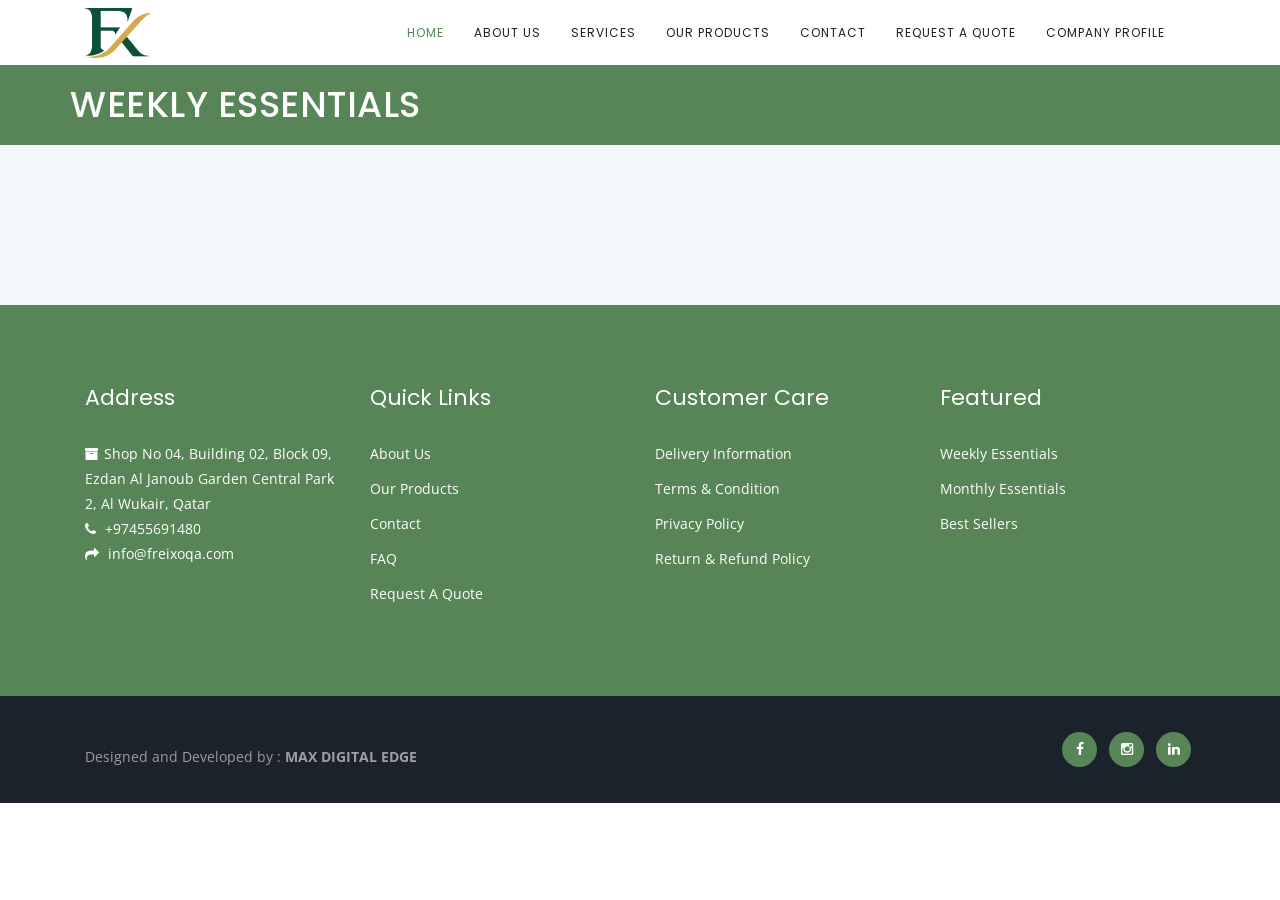
<file: weekly_essential.html>
<!doctype html>
<html lang="en">
  <head>
    <meta charset="utf-8" />
    <!-- Viewport Meta Tag -->
    <meta name="viewport" content="width=device-width, initial-scale=1" />
    <!-- The meta keywords tag -->
    <meta
      name="keywords"
      content="FREIXO, freixo, Freixo WHOLESALE & RETAIL, FREIXO WHOLESALE & RETAIL QA, FREIXO WHOLESALE & RETAIL TRADING, FREIXO-Home, Freixo Wholesale Retail Trading qa"
    />
     <link rel="shortcut icon" href="assets/img/FREIXO_LOGO.png">


    <title>FREIXO - WEEKLY ESSENTIALS</title>
    <!-- Bootstrap -->
    <link
      rel="stylesheet"
      type="text/css"
      href="assets/css/bootstrap.min.css"
    />
    <!-- slick -->
    <link rel="stylesheet" type="text/css" href="assets/css/slick.css" />
    <!-- slick -->
    <link rel="stylesheet" type="text/css" href="assets/css/slick.css" />
    <!--Fonts-->
    <link
      rel="stylesheet"
      media="screen"
      href="assets/fonts/font-awesome/font-awesome.min.css"
    />
    <link
      rel="stylesheet"
      media="screen"
      href="assets/fonts/simple-line-icons.css"
    />
    <!-- Extras -->
    <link
      rel="stylesheet"
      type="text/css"
      href="assets/extras/owl/owl.carousel.css"
    />
    <link
      rel="stylesheet"
      type="text/css"
      href="assets/extras/owl/owl.theme.css"
    />
    <link rel="stylesheet" type="text/css" href="assets/extras/animate.css" />
    <link rel="stylesheet" type="text/css" href="assets/extras/normalize.css" />
    <!-- Main Style -->
    <link rel="stylesheet" type="text/css" href="assets/css/main.css" />
    <!-- Responsive Style -->
    <link rel="stylesheet" type="text/css" href="assets/css/responsive.css" />

    <!-- Color CSS Styles  -->
    <link
      rel="stylesheet"
      type="text/css"
      href="assets/css/colors/green.css"
      media="screen"
    />
  </head>

  <body>
    <!-- Header area wrapper starts -->
    <header id="header-wrap">
      <!-- Navbar Starts -->
      <div class="header-navbar">
        <div class="navbar-area">
          <div class="container">
            <div class="row">
              <div class="col-lg-12">
                <nav class="navbar navbar-expand-lg">
                  <a class="navbar-brand" href="index.html">
                    <img
                      src="assets/img/FREIXO_LOGO.png"
                      class="freixo_logo"
                      alt="Logo"
                    />
                  </a>
                  <button
                    class="navbar-toggler"
                    type="button"
                    data-toggle="collapse"
                    data-target="#navbarSupportedContent"
                    aria-controls="navbarSupportedContent"
                    aria-expanded="false"
                    aria-label="Toggle navigation"
                  >
                    <span class="toggler-icon"></span>
                    <span class="toggler-icon"></span>
                    <span class="toggler-icon"></span>
                  </button>

                  <div
                    class="collapse navbar-collapse sub-menu-bar"
                    id="navbarSupportedContent"
                  >
                    <ul class="navbar-nav ml-auto">
                      <li class="nav-item active">
                        <a href="index.html">Home</a>                     
                      </li>

                      <li class="nav-item">
                        <a class="page-scroll" href="index.html#about">About Us</a>                     
                      </li>


                        <li class="nav-item">
                        <a class="page-scroll" href="index.html#service-block-main">Services</a>                     
                      </li>

                          <li class="nav-item">
                        <a class="page-scroll" href="index.html#portfolios">Our Products</a>                     
                      </li>
                     
                 
                      <li class="nav-item">
                        <a class="page-scroll" href="index.html#contacts">Contact</a>

                      </li>

            <li class="nav-item">
                        <a class="page-scroll" href="#">Request a Quote</a>

                      </li>

                       <li class="nav-item">
                        <a class="page-scroll" href="Freixo Company Profile.pdf" target="_blank">Company Profile</a>

                      </li>

                    </ul>
                  </div>
                  <!-- navbar collapse -->

                  <div class="navbar-search d-none d-sm-block">
                    <!-- <form action="#">
                      <input type="text" placeholder="Search" />
                      <button><i class="fa fa-search"></i></button>
                    </form> -->
                  </div>
                </nav>
                <!-- navbar -->
              </div>
            </div>
            <!-- row -->
          </div>
          <!-- container -->
        </div>
        <!-- navbar area -->
      </div>
      <!-- header navbar -->

     
    </header>

    <div class="page-header-section">
      <div class="container">
        <div class="row">
          <div class="page-header-area">
            <div class="page-header-content">
              <h2>WEEKLY ESSENTIALS</h2>
            </div>
          </div>
        </div>
      </div>
    </div>

      <section class="split section">
      <!-- Container Starts -->
      <div class="container">
        
      </div>
      <!-- Container Ends -->
    </section>
   
    



    <!-- Client Section End -->

    <!-- Footer Section -->
    <footer>
      <!-- Container Starts -->
      <div class="container">
        <!-- Row Starts -->
        <div class="row section">
          <!-- Footer Widget Starts -->
          <div class="footer-widget col-md-6 col-lg-3 col-xs-12">
            <h3 class="small-title">Address</h3>
            <!-- <p>
              Etiam ornare condimentum massa et scelerisque. Mauris nibh ipsum,
              laoreet at venenatis ac,
            </p> -->
            <ul class="mb-3">
              <li>
                <i class="fa fa-archive"></i>Shop No 04, Building 02, Block 09, Ezdan Al Janoub Garden Central Park 2, Al Wukair, Qatar
              </li>
              <li><i class="fa fa-phone"></i> +97455691480</li>
              <li><i class="fa fa-mail-forward"></i> info@freixoqa.com</li>
            </ul>
          </div>
          <!-- Footer Widget Ends -->

          <!-- Footer Widget Starts -->
          <div class="footer-widget col-md-3 col-lg-3 col-xs-12">
            <h3 class="small-title">Quick Links</h3>
            <ul class="menu">
              <li><a href="index.html#about">About Us</a></li>
              <!-- <li><a href="index.html#service-block-main">Serivces</a></li> -->
              <li><a href="index.html#portfolios">Our Products</a></li>
              <li><a href="index.html#contacts">Contact</a></li>
              <li><a href="faq.html">FAQ</a></li>
              <li><a href="#">Request A Quote</a></li>


 

             
            </ul>
          </div>
          <!-- Footer Widget Ends -->

          <!-- Footer Widget Starts -->
          <div class="footer-widget col-md-6 col-lg-3 col-xs-12">

              <h3 class="small-title">Customer Care</h3>
            <ul class="menu">
              <li><a href="delivery_info.html">Delivery Information</a></li>
              <li><a href="terms_condition.html">Terms & Condition</a></li>
              <li><a href="privary_policy.html">Privacy Policy</a></li>
              <li><a href="return_policy.html">Return & Refund Policy</a></li>


 

             
            </ul>


            <!-- <h3 class="small-title">Popular Posts</h3>
            <ul class="image-list">
              <li>
                <figure class="overlay">
                  <img class="img-fluid" src="assets/img/art/a1.jpg" alt="" />
                </figure>
                <div class="post-content">
                  <h6 class="post-title">
                    <a href="blog-single.html">Lincoln Square Steak</a>
                  </h6>
                  <div class="meta">
                    <i class="fa fa-star"></i>
                    <i class="fa fa-star"></i>
                    <i class="fa fa-star"></i>
                    <i class="fa fa-star"></i>
                    <i class="fa fa-star"></i>
                    <span class="date">30 Reviews</span>
                  </div>
                </div>
              </li>
              <li>
                <figure class="overlay">
                  <img class="img-fluid" src="assets/img/art/a2.jpg" alt="" />
                </figure>
                <div class="post-content">
                  <h6 class="post-title">
                    <a href="blog-single.html">Top 10 French coffe</a>
                  </h6>
                  <div class="meta">
                    <i class="fa fa-star"></i>
                    <i class="fa fa-star"></i>
                    <i class="fa fa-star"></i>
                    <i class="fa fa-star"></i>
                    <i class="fa fa-star"></i>
                    <span class="date">12 Reviews</span>
                  </div>
                </div>
              </li>
            </ul> -->
          </div>
          <!-- Footer Widget Ends -->

          <!-- Footer Widget Starts -->
          <div class="footer-widget col-md-6 col-lg-3 col-xs-12">

  <h3 class="small-title">Featured</h3>
            <ul class="menu">
              <li><a href="weekly_essential.html">Weekly Essentials</a></li>
              <li><a href="monthly_essential.html">Monthly Essentials</a></li>
              <li><a href="best_sellers.html">Best Sellers</a></li>


            <!-- <h3 class="small-title">Newsletter</h3>
            <form>
              <input type="text" placeholder="Email here" />
              <button type="submit"><i class="fa fa-paper-plane-o"></i></button>
            </form>
            <div class="flicker-gallery">
              <h4>Instagram</h4>
              <a href="#" title="Pan Masala"
                ><img src="assets/img/flicker/img1.jpg" alt=""
              /></a>
              <a href="#" title="Sports Template for Joomla"
                ><img src="assets/img/flicker/img2.jpg" alt=""
              /></a>
              <a href="" title="Apple Keyboard"
                ><img src="assets/img/flicker/img3.jpg" alt=""
              /></a>
            </div> -->
          </div>
          <!-- Footer Widget Ends -->
        </div>
        <!-- Row Ends -->
      </div>
      <!-- Container Ends -->

      <!-- Copyright -->
      <div id="copyright">
        <div class="container">
          <div class="row">
            <div class="col-md-6 col-sm-6">
              <p class="copyright-text">
                Designed and Developed by : <b>MAX DIGITAL EDGE</b>
                <!-- <a href="http://graygrids.com" rel="nofollow">GrayGrids</a> -->
              </p>
            </div>
            <div class="col-md-6 col-sm-6">
              <div class="social-footer text-right">
                <a href="https://www.facebook.com/share/1KQQdAPf5C/?mibextid=wwXIfr" target="_blank"><i class="fa fa-facebook icon-round"></i></a>
                <a href="https://www.instagram.com/freixoqatar?stkn=aDd6cTFvbnIybnlq&utm_source=qr" target="_blank"><i class="fa fa-instagram icon-round"></i></a>
                <a href="https://www.linkedin.com/company/freixo-wholesale-and-retail-trading-wll/home" target="_blank"><i class="fa fa-linkedin icon-round"></i></a>
              </div>
            </div>
          </div>
        </div>
      </div>
      <!-- Copyright  End-->
    </footer>
    <!-- Footer Section End-->

    <!-- Go To Top Link -->

 <a href="https://wa.me/97455691480?text=Hello,%20I'm%20interested%20in%20your%20products." target="_blank" class="back-to-top-whatsapp">
      <!-- <i class="fa fa-whatsapp icon-round"> </i> -->
      <img src="assets/img/whatsapp.png" alt="">
    </a>


    <a href="#" class="back-to-top">
      <i class="fa fa-angle-up"> </i>
    </a>

    <!-- Preloader -->
    <div id="preloader">
      <div class="loader" id="loader-1"></div>
    </div>
    <!-- End Preloader -->

    <!-- JavaScript & jQuery Plugins -->
    <script src="assets/js/jquery-min.js"></script>
    <script src="assets/js/popper.min.js"></script>
    <script src="assets/js/bootstrap.min.js"></script>
    <script src="assets/js/jquery.mixitup.js"></script>
    <script src="assets/js/smoothscroll.js"></script>
    <script src="assets/js/wow.js"></script>
    <script src="assets/js/owl.carousel.min.js"></script>
    <script src="assets/js/waypoints.min.js"></script>
    <script src="assets/js/jquery.counterup.min.js"></script>
    <script src="assets/js/jquery.appear.js"></script>
    <script src="assets/js/form-validator.min.js"></script>
    <script src="assets/js/contact-form-script.min.js"></script>
    <script src="assets/js/slick.min.js"></script>
    <script src="assets/js/main.js"></script>
  </body>
</html>
</file>
<file: assets/fonts/simple-line-icons.css>
@font-face {
	font-family: 'Simple-Line-Icons';
	src:url('../fonts/line-icons/Simple-Line-Icons.eot');
	src:url('../fonts/line-icons/Simple-Line-Icons.eot?#iefix') format('embedded-opentype'),
		url('../fonts/line-icons/Simple-Line-Icons.woff') format('woff'),
		url('../fonts/line-icons/Simple-Line-Icons.ttf') format('truetype'),
		url('../fonts/line-icons/Simple-Line-Icons.svg#Simple-Line-Icons') format('svg');
	font-weight: normal;
	font-style: normal;
}

/* Use the following CSS code if you want to use data attributes for inserting your icons */
[data-icon]:before {
	font-family: 'Simple-Line-Icons';
	content: attr(data-icon);
	speak: none;
	font-weight: normal;
	font-variant: normal;
	text-transform: none;
	line-height: 1;
	-webkit-font-smoothing: antialiased;
	-moz-osx-font-smoothing: grayscale;
}

/* Use the following CSS code if you want to have a class per icon */
/*
Instead of a list of all class selectors,
you can use the generic selector below, but it's slower:
[class*="icon-"] {
*/
.icon-user-female, .icon-user-follow, .icon-user-following, .icon-user-unfollow, .icon-trophy, .icon-screen-smartphone, .icon-screen-desktop, .icon-plane, .icon-notebook, .icon-moustache, .icon-mouse, .icon-magnet, .icon-energy, .icon-emoticon-smile, .icon-disc, .icon-cursor-move, .icon-crop, .icon-credit-card, .icon-chemistry, .icon-user, .icon-speedometer, .icon-social-youtube, .icon-social-twitter, .icon-social-tumblr, .icon-social-facebook, .icon-social-dropbox, .icon-social-dribbble, .icon-shield, .icon-screen-tablet, .icon-magic-wand, .icon-hourglass, .icon-graduation, .icon-ghost, .icon-game-controller, .icon-fire, .icon-eyeglasses, .icon-envelope-open, .icon-envelope-letter, .icon-bell, .icon-badge, .icon-anchor, .icon-wallet, .icon-vector, .icon-speech, .icon-puzzle, .icon-printer, .icon-present, .icon-playlist, .icon-pin, .icon-picture, .icon-map, .icon-layers, .icon-handbag, .icon-globe-alt, .icon-globe, .icon-frame, .icon-folder-alt, .icon-film, .icon-feed, .icon-earphones-alt, .icon-earphones, .icon-drop, .icon-drawer, .icon-docs, .icon-directions, .icon-direction, .icon-diamond, .icon-cup, .icon-compass, .icon-call-out, .icon-call-in, .icon-call-end, .icon-calculator, .icon-bubbles, .icon-briefcase, .icon-book-open, .icon-basket-loaded, .icon-basket, .icon-bag, .icon-action-undo, .icon-action-redo, .icon-wrench, .icon-umbrella, .icon-trash, .icon-tag, .icon-support, .icon-size-fullscreen, .icon-size-actual, .icon-shuffle, .icon-share-alt, .icon-share, .icon-rocket, .icon-question, .icon-pie-chart, .icon-pencil, .icon-note, .icon-music-tone-alt, .icon-music-tone, .icon-microphone, .icon-loop, .icon-logout, .icon-login, .icon-list, .icon-like, .icon-home, .icon-grid, .icon-graph, .icon-equalizer, .icon-dislike, .icon-cursor, .icon-control-start, .icon-control-rewind, .icon-control-play, .icon-control-pause, .icon-control-forward, .icon-control-end, .icon-calendar, .icon-bulb, .icon-bar-chart, .icon-arrow-up, .icon-arrow-right, .icon-arrow-left, .icon-arrow-down, .icon-ban, .icon-bubble, .icon-camcorder, .icon-camera, .icon-check, .icon-clock, .icon-close, .icon-cloud-download, .icon-cloud-upload, .icon-doc, .icon-envelope, .icon-eye, .icon-flag, .icon-folder, .icon-heart, .icon-info, .icon-key, .icon-link, .icon-lock, .icon-lock-open, .icon-magnifier, .icon-magnifier-add, .icon-magnifier-remove, .icon-paper-clip, .icon-paper-plane, .icon-plus, .icon-pointer, .icon-power, .icon-refresh, .icon-reload, .icon-settings, .icon-star, .icon-symbol-female, .icon-symbol-male, .icon-target, .icon-volume-1, .icon-volume-2, .icon-volume-off, .icon-users {
	font-family: 'Simple-Line-Icons';
	speak: none;
	font-style: normal;
	font-weight: normal;
	font-variant: normal;
	text-transform: none;
	line-height: 1;
	-webkit-font-smoothing: antialiased;
}
.icon-user-female:before {
	content: "\e000";
}
.icon-user-follow:before {
	content: "\e002";
}
.icon-user-following:before {
	content: "\e003";
}
.icon-user-unfollow:before {
	content: "\e004";
}
.icon-trophy:before {
	content: "\e006";
}
.icon-screen-smartphone:before {
	content: "\e010";
}
.icon-screen-desktop:before {
	content: "\e011";
}
.icon-plane:before {
	content: "\e012";
}
.icon-notebook:before {
	content: "\e013";
}
.icon-moustache:before {
	content: "\e014";
}
.icon-mouse:before {
	content: "\e015";
}
.icon-magnet:before {
	content: "\e016";
}
.icon-energy:before {
	content: "\e020";
}
.icon-emoticon-smile:before {
	content: "\e021";
}
.icon-disc:before {
	content: "\e022";
}
.icon-cursor-move:before {
	content: "\e023";
}
.icon-crop:before {
	content: "\e024";
}
.icon-credit-card:before {
	content: "\e025";
}
.icon-chemistry:before {
	content: "\e026";
}
.icon-user:before {
	content: "\e005";
}
.icon-speedometer:before {
	content: "\e007";
}
.icon-social-youtube:before {
	content: "\e008";
}
.icon-social-twitter:before {
	content: "\e009";
}
.icon-social-tumblr:before {
	content: "\e00a";
}
.icon-social-facebook:before {
	content: "\e00b";
}
.icon-social-dropbox:before {
	content: "\e00c";
}
.icon-social-dribbble:before {
	content: "\e00d";
}
.icon-shield:before {
	content: "\e00e";
}
.icon-screen-tablet:before {
	content: "\e00f";
}
.icon-magic-wand:before {
	content: "\e017";
}
.icon-hourglass:before {
	content: "\e018";
}
.icon-graduation:before {
	content: "\e019";
}
.icon-ghost:before {
	content: "\e01a";
}
.icon-game-controller:before {
	content: "\e01b";
}
.icon-fire:before {
	content: "\e01c";
}
.icon-eyeglasses:before {
	content: "\e01d";
}
.icon-envelope-open:before {
	content: "\e01e";
}
.icon-envelope-letter:before {
	content: "\e01f";
}
.icon-bell:before {
	content: "\e027";
}
.icon-badge:before {
	content: "\e028";
}
.icon-anchor:before {
	content: "\e029";
}
.icon-wallet:before {
	content: "\e02a";
}
.icon-vector:before {
	content: "\e02b";
}
.icon-speech:before {
	content: "\e02c";
}
.icon-puzzle:before {
	content: "\e02d";
}
.icon-printer:before {
	content: "\e02e";
}
.icon-present:before {
	content: "\e02f";
}
.icon-playlist:before {
	content: "\e030";
}
.icon-pin:before {
	content: "\e031";
}
.icon-picture:before {
	content: "\e032";
}
.icon-map:before {
	content: "\e033";
}
.icon-layers:before {
	content: "\e034";
}
.icon-handbag:before {
	content: "\e035";
}
.icon-globe-alt:before {
	content: "\e036";
}
.icon-globe:before {
	content: "\e037";
}
.icon-frame:before {
	content: "\e038";
}
.icon-folder-alt:before {
	content: "\e039";
}
.icon-film:before {
	content: "\e03a";
}
.icon-feed:before {
	content: "\e03b";
}
.icon-earphones-alt:before {
	content: "\e03c";
}
.icon-earphones:before {
	content: "\e03d";
}
.icon-drop:before {
	content: "\e03e";
}
.icon-drawer:before {
	content: "\e03f";
}
.icon-docs:before {
	content: "\e040";
}
.icon-directions:before {
	content: "\e041";
}
.icon-direction:before {
	content: "\e042";
}
.icon-diamond:before {
	content: "\e043";
}
.icon-cup:before {
	content: "\e044";
}
.icon-compass:before {
	content: "\e045";
}
.icon-call-out:before {
	content: "\e046";
}
.icon-call-in:before {
	content: "\e047";
}
.icon-call-end:before {
	content: "\e048";
}
.icon-calculator:before {
	content: "\e049";
}
.icon-bubbles:before {
	content: "\e04a";
}
.icon-briefcase:before {
	content: "\e04b";
}
.icon-book-open:before {
	content: "\e04c";
}
.icon-basket-loaded:before {
	content: "\e04d";
}
.icon-basket:before {
	content: "\e04e";
}
.icon-bag:before {
	content: "\e04f";
}
.icon-action-undo:before {
	content: "\e050";
}
.icon-action-redo:before {
	content: "\e051";
}
.icon-wrench:before {
	content: "\e052";
}
.icon-umbrella:before {
	content: "\e053";
}
.icon-trash:before {
	content: "\e054";
}
.icon-tag:before {
	content: "\e055";
}
.icon-support:before {
	content: "\e056";
}
.icon-size-fullscreen:before {
	content: "\e057";
}
.icon-size-actual:before {
	content: "\e058";
}
.icon-shuffle:before {
	content: "\e059";
}
.icon-share-alt:before {
	content: "\e05a";
}
.icon-share:before {
	content: "\e05b";
}
.icon-rocket:before {
	content: "\e05c";
}
.icon-question:before {
	content: "\e05d";
}
.icon-pie-chart:before {
	content: "\e05e";
}
.icon-pencil:before {
	content: "\e05f";
}
.icon-note:before {
	content: "\e060";
}
.icon-music-tone-alt:before {
	content: "\e061";
}
.icon-music-tone:before {
	content: "\e062";
}
.icon-microphone:before {
	content: "\e063";
}
.icon-loop:before {
	content: "\e064";
}
.icon-logout:before {
	content: "\e065";
}
.icon-login:before {
	content: "\e066";
}
.icon-list:before {
	content: "\e067";
}
.icon-like:before {
	content: "\e068";
}
.icon-home:before {
	content: "\e069";
}
.icon-grid:before {
	content: "\e06a";
}
.icon-graph:before {
	content: "\e06b";
}
.icon-equalizer:before {
	content: "\e06c";
}
.icon-dislike:before {
	content: "\e06d";
}
.icon-cursor:before {
	content: "\e06e";
}
.icon-control-start:before {
	content: "\e06f";
}
.icon-control-rewind:before {
	content: "\e070";
}
.icon-control-play:before {
	content: "\e071";
}
.icon-control-pause:before {
	content: "\e072";
}
.icon-control-forward:before {
	content: "\e073";
}
.icon-control-end:before {
	content: "\e074";
}
.icon-calendar:before {
	content: "\e075";
}
.icon-bulb:before {
	content: "\e076";
}
.icon-bar-chart:before {
	content: "\e077";
}
.icon-arrow-up:before {
	content: "\e078";
}
.icon-arrow-right:before {
	content: "\e079";
}
.icon-arrow-left:before {
	content: "\e07a";
}
.icon-arrow-down:before {
	content: "\e07b";
}
.icon-ban:before {
	content: "\e07c";
}
.icon-bubble:before {
	content: "\e07d";
}
.icon-camcorder:before {
	content: "\e07e";
}
.icon-camera:before {
	content: "\e07f";
}
.icon-check:before {
	content: "\e080";
}
.icon-clock:before {
	content: "\e081";
}
.icon-close:before {
	content: "\e082";
}
.icon-cloud-download:before {
	content: "\e083";
}
.icon-cloud-upload:before {
	content: "\e084";
}
.icon-doc:before {
	content: "\e085";
}
.icon-envelope:before {
	content: "\e086";
}
.icon-eye:before {
	content: "\e087";
}
.icon-flag:before {
	content: "\e088";
}
.icon-folder:before {
	content: "\e089";
}
.icon-heart:before {
	content: "\e08a";
}
.icon-info:before {
	content: "\e08b";
}
.icon-key:before {
	content: "\e08c";
}
.icon-link:before {
	content: "\e08d";
}
.icon-lock:before {
	content: "\e08e";
}
.icon-lock-open:before {
	content: "\e08f";
}
.icon-magnifier:before {
	content: "\e090";
}
.icon-magnifier-add:before {
	content: "\e091";
}
.icon-magnifier-remove:before {
	content: "\e092";
}
.icon-paper-clip:before {
	content: "\e093";
}
.icon-paper-plane:before {
	content: "\e094";
}
.icon-plus:before {
	content: "\e095";
}
.icon-pointer:before {
	content: "\e096";
}
.icon-power:before {
	content: "\e097";
}
.icon-refresh:before {
	content: "\e098";
}
.icon-reload:before {
	content: "\e099";
}
.icon-settings:before {
	content: "\e09a";
}
.icon-star:before {
	content: "\e09b";
}
.icon-symbol-female:before {
	content: "\e09c";
}
.icon-symbol-male:before {
	content: "\e09d";
}
.icon-target:before {
	content: "\e09e";
}
.icon-volume-1:before {
	content: "\e09f";
}
.icon-volume-2:before {
	content: "\e0a0";
}
.icon-volume-off:before {
	content: "\e0a1";
}
.icon-users:before {
	content: "\e001";
}

/* Use the following CSS code if you want to use data attributes for inserting your icons */
[data-icon]:before {
	font-family: 'ElegantIcons';
	content: attr(data-icon);
	speak: none;
	font-weight: normal;
	font-variant: normal;
	text-transform: none;
	line-height: 1;
	-webkit-font-smoothing: antialiased;
	-moz-osx-font-smoothing: grayscale;
}
</file>
<file: assets/css/main.css>
@charset "UTF-8";
@import url("https://fonts.googleapis.com/css?family=Open+Sans|Poppins:500,700");
body {
  font-family: "Open Sans", sans-serif;
  background: #fff;
  font-size: 14px;
  font-weight: 400;
  -webkit-box-sizing: border-box;
  -moz-box-sizing: border-box;
  box-sizing: border-box;
  -webkit-font-smoothing: subpixel-antialiased;
  color: #666;
  overflow-x: hidden;
  line-height: 25px;
  -webkit-backface-visibility: hidden;
  backface-visibility: hidden;
}

html {
  scroll-behavior: smooth;
}

.roof-menu ul li.active a:hover,
.roof-menu ul li a:hover {
  opacity: 0.8;
}

a {
  -webkit-transition: all 0.2s linear;
  -moz-transition: all 0.2s linear;
  -o-transition: all 0.2s linear;
  transition: all 0.2s linear;
}

a:hover {
  color: #a22f30;
  text-decoration: none;
}

a:focus {
  outline: none;
  text-decoration: none;
}

ul {
  padding: 0;
}

ul li {
  margin: 0;
  list-style-type: none;
}

h1,
h2,
h3,
h4,
h5,
h6 {
  font-family: "Poppins", sans-serif;
  margin-top: 0;
  font-weight: 700;
  color: #212121;
  margin-bottom: 10px;
}

/* Section Title */

.section-title {
  font-family: "Poppins", sans-serif;
  font-weight: 700;
  font-size: 34px;
  color: #212121;
  line-height: 44px;
  text-align: center;
  margin-bottom: 15px;
  text-transform: uppercase;
}

.section-subcontent {
  text-align: center;
  padding-bottom: 30px;
  font-size: 18px;
}

.small-title {
  font-size: 22px;
  position: relative;
  text-align: left;
}

.big-title {
  font-family: "Open Sans", sans-serif;
  font-size: 60px;
  color: #fff !important;
  text-transform: uppercase;
}

.medium-title {
  color: #fff;
  font-family: "Open Sans", sans-serif;
  font-size: 22px;
  line-height: 30px;
  font-weight: 500;
}

.mr {
  margin-right: 10px;
}

/* Button */

.btn,
button {
  padding: 8px 30px;
  border-radius: 0px;
  font-weight: 400;
  color: #fff;
  font-size: 14px;
  -webkit-transition: all 0.2s linear;
  -moz-transition: all 0.2s linear;
  -o-transition: all 0.2s linear;
  transition: all 0.2s linear;
  display: inline-block;
}

.btn:hover,
button:hover {
  color: #fff;
  cursor: pointer;
}

.btn-common {
  color: #fff !important;
  background: #ff5959;
  position: relative;
  border: transparent;
  z-index: 1;
}

.btn-common:before {
  content: "";
  position: absolute;
  top: 0;
  left: 0;
  width: 3px;
  height: 100%;
  z-index: -1;
  -webkit-transition: all 0.2s linear;
  -moz-transition: all 0.2s linear;
  -o-transition: all 0.2s linear;
  transition: all 0.2s linear;
}

.btn-common:hover:before {
  width: 100%;
  background: #cb9c2b !important;
}

.btn-border {
  background: rgba(255, 255, 255, 0.18);
  border: 2px solid #fff;
  color: #fff;
}

.btn-border:hover {
  background: rgba(255, 255, 255, 0.3);
  border: 2px solid #ffffff;
  color: #fff;
}

.btn-radius:before {
  border-radius: 5px 0px 0px 5px;
}

.btn-round {
  border-radius: 1.5em;
}

.btn-outline {
  border-width: 2px;
}

.btn-outline:hover {
  color: #fff;
  border: 2px solid transparent;
}

.btn.focus,
.btn:focus {
  box-shadow: none;
}

.btn-lg {
  padding: 9px 30px;
  font-size: 16px;
}

.btn-xs {
  font-size: 14px;
  padding: 9px 20px;
}

.btn-sm {
  padding: 12px 15px;
}

.btn-md {
  font-size: 15px;
  padding: 12px 25px;
}

.btn-radius {
  border-radius: 5px;
}

.loadmore-button .btn {
  padding: 14px 35px;
}

.bg-dark {
  background: #f5f8fb !important;
}

/* Section Padding */

.section-padding {
  padding: 110px 0;
}

.section {
  padding: 80px 0;
}

.form-group .help-block {
  color: red;
}

.media-left {
  padding-right: 10px;
}

.img-circle {
  border-radius: 50%;
}

.form-group label {
  margin-bottom: 24px;
}

.form-group .radius-input {
  border-radius: 30px;
  height: 45px;
}

.form-group .flat-input {
  border-radius: 0;
}

.form-group .form-control {
  background: #ffffff;
  padding-right: 30px;
  color: #666;
  position: relative;
  box-shadow: none;
}

.form-group .help-block {
  font-weight: 500;
}

.label {
  font-weight: normal;
  margin: 0 2px;
}

/* Social Icon */

.social-links {
  display: inline-block;
}

.social-links a {
  display: inline-block;
  margin: 0 0 0 5px;
}

.social-links a i {
  width: 32px;
  height: 32px;
  vertical-align: middle;
  border-radius: 100%;
  line-height: 32px;
  -webkit-transition: all 0.2s linear;
  -moz-transition: all 0.2s linear;
  -o-transition: all 0.2s linear;
  transition: all 0.2s linear;
}

.social-links a i:hover {
  -webkit-transition: all 0.2s linear;
  -moz-transition: all 0.2s linear;
  -o-transition: all 0.2s linear;
  transition: all 0.2s linear;
}

.social-links a .fa-twitter:hover {
  color: #00aced;
}

.social-links a .fa-facebook:hover {
  color: #3b5998;
}

.social-links a .fa-google-plus:hover {
  color: #dd4b39;
}

.social-links a .fa-youtube-play:hover {
  color: #bb0000;
}

.social-links a .fa-linkedin:hover {
  color: #007bb6;
}

/* Full Search Section */

li.search {
  position: inherit;
  padding-right: 10px;
}

li.search .open-search {
  margin-right: 0 !important;
}

li.search .open-search i {
  font-size: 13px;
}

.navbar-engage .navbar-nav > li.search > a:before {
  display: none;
}

.full-search {
  display: none;
  position: absolute;
  top: 100%;
  left: 0;
  width: 100%;
  background: #333;
  padding: 15px 0;
  z-index: 999;
}

.full-search input[type="text"] {
  outline: medium none;
  display: inline-block;
  width: 97%;
  background: transparent;
  color: #fff;
  font-size: 28px;
  padding: 4px 16px 8px;
  line-height: 39px;
  border-radius: 3px;
  height: auto;
  border: 1px solid #444;
}

/* Preloader */

#preloader {
  position: fixed;
  top: 0;
  left: 0;
  right: 0;
  bottom: 0;
  background-color: #fff;
  z-index: 9999999;
}

.loader {
  top: 50%;
  width: 50px;
  height: 50px;
  border-radius: 100%;
  position: relative;
  margin: 0 auto;
}

#loader-1:before,
#loader-1:after {
  content: "";
  position: absolute;
  top: -10px;
  left: -10px;
  width: 100%;
  height: 100%;
  border-radius: 100%;
  border: 7px solid transparent;
  border-top-color: #578557;
}

#loader-1:before {
  z-index: 100;
  animation: spin 1s infinite;
}

#loader-1:after {
  border: 7px solid #f2f2f2;
}

@keyframes spin {
  0% {
    -webkit-transform: rotate(0deg);
    -ms-transform: rotate(0deg);
    -o-transform: rotate(0deg);
    transform: rotate(0deg);
  }
  100% {
    -webkit-transform: rotate(360deg);
    -ms-transform: rotate(360deg);
    -o-transform: rotate(360deg);
    transform: rotate(360deg);
  }
}

/* ScrollToTop */

.back-to-top {
  display: none;
  position: fixed;
  bottom: 18px;
  right: 15px;
}

.back-to-top i {
  display: block;
  font-size: 18px;
  width: 36px;
  height: 36px;
  line-height: 36px;
  color: #fff;
  border-radius: 0px;
  text-align: center;
  transition: all 0.2s ease-in-out;
  -moz-transition: all 0.2s ease-in-out;
  -webkit-transition: all 0.2s ease-in-out;
  -o-transition: all 0.2s ease-in-out;
}

/* Page Banner */

.page-header {
  padding: 0;
  margin: 0;
  position: relative;
  background: url(../img/backgrounds/testimonial-bg.jpg);
  min-height: 164px;
}

.page-header .page-header-inner {
  color: #fff;
  height: 100%;
  padding: 40px 0;
  position: absolute;
  width: 100%;
}

.page-header .page-header-inner:before {
  background: rgba(231, 76, 60, 0.2);
  position: absolute;
  width: 100%;
  height: 100%;
  top: 0;
  bottom: 0;
  content: "";
  display: block;
}

.page-header .page-title {
  color: #fff;
  font-size: 44px;
  margin-bottom: 10px !important;
  padding: 15px 0;
  text-align: left;
}

.page-header .breadcrumb {
  margin: 0;
  padding: 0;
  background: transparent;
  position: relative;
  z-index: 9;
}

.page-header .breadcrumb li {
  line-height: 25px;
}

.page-header .section-title:before {
  width: 40px;
}

/* Page Header */

.page-header-section {
  background: url(../img/backgrounds/testimonial-bg.jpg);
  width: 100%;
}

.page-header-area {
  display: table;
  height: 80px;
  width: 100%;
}

.page-header-content {
  display: table-cell;
  vertical-align: middle;
}

.page-header-content h2 {
  color: #fff;
  font-size: 36px;
  margin: 0;
  letter-spacing: 0.5px;
  font-weight: 500;
}

/* Loader */

#loader {
  position: fixed;
  background: #fff;
  top: 0;
  left: 0;
  width: 100%;
  height: 100%;
  z-index: 9999999999;
}

.square-spin {
  position: absolute;
  top: 50%;
  left: 50%;
  margin-left: -40px;
  margin-top: -40px;
}

.square-spin img {
  max-width: 64px;
}

/* margin  */

.mt-10 {
  margin-top: 10px;
}

.mt-20 {
  margin-top: 20px;
}

.mt-30 {
  margin-top: 30px;
}

.mt-40 {
  margin-top: 40px;
}

.mt-50 {
  margin-top: 50px;
}

.mt-80 {
  margin-top: 80px;
}

.mb-10 {
  margin-bottom: 10px;
}

.mb-20 {
  margin-bottom: 20px;
}

.mb-30 {
  margin-bottom: 30px;
}

.mb-40 {
  margin-bottom: 40px;
}

.mb-50 {
  margin-bottom: 50pxs;
}

/*===== NAVBAR =====*/

.sticky {
  position: fixed;
  top: 0;
  left: 0;
  width: 100%;
  z-index: 99;
  background-color: #fff;
  -webkit-box-shadow: 0px 20px 50px 0px rgba(0, 0, 0, 0.05);
  -moz-box-shadow: 0px 20px 50px 0px rgba(0, 0, 0, 0.05);
  box-shadow: 0px 20px 50px 0px rgba(0, 0, 0, 0.05);
  -webkit-animation: sticky 1s;
  -moz-animation: sticky 1s;
  -o-animation: sticky 1s;
  animation: sticky 1s;
}

.sticky .navbar {
  padding: 0;
}

@-webkit-keyframes sticky {
  0% {
    -webkit-transform: translateY(-100%);
    -moz-transform: translateY(-100%);
    -ms-transform: translateY(-100%);
    -o-transform: translateY(-100%);
    transform: translateY(-100%);
    opacity: 0;
  }
  100% {
    -webkit-transform: translateY(0%);
    -moz-transform: translateY(0%);
    -ms-transform: translateY(0%);
    -o-transform: translateY(0%);
    transform: translateY(0%);
    opacity: 1;
  }
}

@keyframes sticky {
  0% {
    -webkit-transform: translateY(-100%);
    -moz-transform: translateY(-100%);
    -ms-transform: translateY(-100%);
    -o-transform: translateY(-100%);
    transform: translateY(-100%);
  }
  100% {
    -webkit-transform: translateY(0%);
    -moz-transform: translateY(0%);
    -ms-transform: translateY(0%);
    -o-transform: translateY(0%);
    transform: translateY(0%);
  }
}

.navbar {
  padding: 0;
  border-radius: 5px;
  position: relative;
}

.navbar-brand {
  padding: 0;
}

@media only screen and (min-width: 768px) and (max-width: 991px) {
  .navbar-brand {
    padding: 15px 0;
  }
}

@media (max-width: 767px) {
  .navbar-brand {
    padding: 15px 0;
  }
}

.navbar-toggler {
  padding: 0;
}

.navbar-toggler .toggler-icon {
  width: 30px;
  height: 2px;
  background-color: #212121;
  display: block;
  margin: 5px 0;
  position: relative;
  -webkit-transition: all 0.3s ease-out 0s;
  -moz-transition: all 0.3s ease-out 0s;
  -ms-transition: all 0.3s ease-out 0s;
  -o-transition: all 0.3s ease-out 0s;
  transition: all 0.3s ease-out 0s;
}

.navbar-toggler.active .toggler-icon:nth-of-type(1) {
  -webkit-transform: rotate(45deg);
  -moz-transform: rotate(45deg);
  -ms-transform: rotate(45deg);
  -o-transform: rotate(45deg);
  transform: rotate(45deg);
  top: 7px;
}

.navbar-toggler.active .toggler-icon:nth-of-type(2) {
  opacity: 0;
}

.navbar-toggler.active .toggler-icon:nth-of-type(3) {
  -webkit-transform: rotate(135deg);
  -moz-transform: rotate(135deg);
  -ms-transform: rotate(135deg);
  -o-transform: rotate(135deg);
  transform: rotate(135deg);
  top: -7px;
}

@media only screen and (min-width: 768px) and (max-width: 991px) {
  .navbar-collapse {
    position: absolute;
    top: 100%;
    left: 0;
    width: 100%;
    background-color: #fff;
    z-index: 999;
    -webkit-box-shadow: 0px 15px 20px 0px rgba(0, 0, 0, 0.1);
    -moz-box-shadow: 0px 15px 20px 0px rgba(0, 0, 0, 0.1);
    box-shadow: 0px 15px 20px 0px rgba(0, 0, 0, 0.1);
    padding: 5px 12px;
  }
}

@media (max-width: 767px) {
  .navbar-collapse {
    position: absolute;
    top: 100%;
    left: 0;
    width: 100%;
    background-color: #fff;
    z-index: 999;
    -webkit-box-shadow: 0px 15px 20px 0px rgba(0, 0, 0, 0.1);
    -moz-box-shadow: 0px 15px 20px 0px rgba(0, 0, 0, 0.1);
    box-shadow: 0px 15px 20px 0px rgba(0, 0, 0, 0.1);
    padding: 5px 12px;
  }
}

.navbar-nav li {
  position: relative;
}

.navbar-nav li a {
  color: #212121;
  background-color: transparent;
  position: relative;
  padding: 20px 15px;
  text-transform: uppercase;
  font-family: "Poppins", sans-serif;
  letter-spacing: 1px;
  font-size: 12px;
  display: block;
}

@media only screen and (min-width: 768px) and (max-width: 991px) {
  .navbar-nav li a {
    display: block;
    padding: 4px 0;
  }
}

@media (max-width: 767px) {
  .navbar-nav li a {
    display: block;
    padding: 4px 0;
  }
}

.navbar-nav li.active > a,
.navbar-nav li:hover > a {
  color: #578557;
}

.navbar-nav li:hover .sub-menu {
  top: 100%;
  opacity: 1;
  visibility: visible;
}

@media only screen and (min-width: 768px) and (max-width: 991px) {
  .navbar-nav li:hover .sub-menu {
    top: 0;
  }
}

@media (max-width: 767px) {
  .navbar-nav li:hover .sub-menu {
    top: 0;
  }
}

.navbar-nav li .sub-menu {
  width: 220px;
  background-color: #fff;
  -webkit-box-shadow: 0px 0px 20px 0px rgba(0, 0, 0, 0.1);
  -moz-box-shadow: 0px 0px 20px 0px rgba(0, 0, 0, 0.1);
  box-shadow: 0px 0px 20px 0px rgba(0, 0, 0, 0.1);
  position: absolute;
  top: 110%;
  left: 0;
  opacity: 0;
  visibility: hidden;
  -webkit-transition: all 0.3s ease-out 0s;
  -moz-transition: all 0.3s ease-out 0s;
  -ms-transition: all 0.3s ease-out 0s;
  -o-transition: all 0.3s ease-out 0s;
  transition: all 0.3s ease-out 0s;
  z-index: 99;
}

@media only screen and (min-width: 768px) and (max-width: 991px) {
  .navbar-nav li .sub-menu {
    position: relative;
    width: 100%;
    top: 0;
    display: none;
    opacity: 1;
    visibility: visible;
  }
}

@media (max-width: 767px) {
  .navbar-nav li .sub-menu {
    position: relative;
    width: 100%;
    top: 0;
    display: none;
    opacity: 1;
    visibility: visible;
  }
}

.navbar-nav li .sub-menu li {
  display: block;
}

.navbar-nav li .sub-menu li a {
  display: block;
  padding: 8px 20px;
}

.navbar-nav li .sub-menu li a.active,
.navbar-nav li .sub-menu li a:hover {
  padding-left: 25px;
  color: #fff;
  background-color: #578557;
}

.navbar-nav .sub-nav-toggler {
  display: none;
}

@media only screen and (min-width: 768px) and (max-width: 991px) {
  .navbar-nav .sub-nav-toggler {
    display: block;
    position: absolute;
    right: 0;
    top: 0;
    background: none;
    color: #222;
    font-size: 18px;
    border: 0;
    width: 30px;
    height: 30px;
  }
}

@media (max-width: 767px) {
  .navbar-nav .sub-nav-toggler {
    display: block;
    position: absolute;
    right: 0;
    top: 0;
    background: none;
    color: #222;
    font-size: 18px;
    border: 0;
    width: 30px;
    height: 30px;
  }
}

.navbar-nav .sub-nav-toggler span {
  width: 8px;
  height: 8px;
  border-left: 1px solid #222;
  border-bottom: 1px solid #222;
  -webkit-transform: rotate(-45deg);
  -moz-transform: rotate(-45deg);
  -ms-transform: rotate(-45deg);
  -o-transform: rotate(-45deg);
  transform: rotate(-45deg);
  position: relative;
  top: -5px;
  display: inline-block;
}

.navbar-search {
  position: relative;
  max-width: 220px;
  margin-left: 15px;
}

@media only screen and (min-width: 768px) and (max-width: 991px) {
  .navbar-search {
    position: absolute;
    right: 55px;
    top: 50%;
    transform: translateY(-50%);
  }
}

@media (max-width: 767px) {
  .navbar-search {
    position: absolute;
    right: 55px;
    top: 50%;
    transform: translateY(-50%);
  }
}

.navbar-search input {
  width: 100%;
  height: 40px;
  border: 1px solid #e4e4e4;
  border-radius: 50px;
  padding-left: 40px;
  padding-right: 15px;
  transition: all 0.3s linear;
}

.navbar-search input:focus {
  border: 1px solid #578557;
  outline: 0;
}

.navbar-search button {
  padding: 0;
  position: absolute;
  top: 0;
  left: 0;
  height: 40px;
  border: 0;
  background: none;
  color: #578557;
  width: 40px;
}

/* ==========================================================================
   About Us Section Start
   ========================================================================== */

.split {
  background-color: #f5f8fb;
}

.split h2.title {
  font-size: 22px;
  font-weight: 500;
  text-transform: uppercase;
  margin-bottom: 10px;
}

.split .lead {
  font-size: 14px;
}

.split .details-list {
  margin-top: 20px;
}

.split .details-list h3 {
  font-size: 16px;
  font-weight: 500;
}

.about2-intro-image img {
  width: 100%;
}

.about-2 .content-box {
  margin-top: 15px;
}

.about-2 .content-box h3 {
  font-size: 30px;
  margin-bottom: 20px;
}

.about-2 .content-box .btn-wrapper {
  margin-top: 15px;
}

.about-2 .about-inner {
  margin-bottom: 15px;
  margin-top: 15px;
}

.about-2 .about-inner .icon {
  float: left;
  width: 80px;
  height: 80px;
  text-align: center;
}

.about-2 .about-inner .icon i {
  color: #578557;
  font-size: 40px;
}

.about-2 .about-inner .about-text {
  margin-left: 80px;
}

.about-2 .about-inner .about-text h3 {
  font-size: 18px;
  font-weight: 500;
}

.about-2 .about-inner .about-text p {
  margin-bottom: 10px;
}

.about-2 .about-inner .about-text .more-btn {
  color: #888;
}

.about-2 .about-inner .about-text .more-btn:hover {
  color: #578557;
}

/* Call to action */

.cta-section {
  background: url(../img/backgrounds/cta-bg.jpg) scroll center center;
  width: 100%;
  position: relative;
}

.cta-area {
  display: table;
  width: 100%;
  height: 150px;
}

.cta-content {
  display: table-cell;
  vertical-align: middle;
}

.cta-content h2 {
  color: #fff;
  font-size: 38px;
  font-weight: 400;
  line-height: 38px;
}

.cta-content p {
  color: #fff;
  font-size: 18px;
  line-height: 28px;
  padding-top: 10px;
}

.cta-content .btn {
  font-size: 16px;
  margin-top: 15px;
  padding: 13px 24px;
  text-transform: uppercase;
}

/* ==========================================================================
   Portfolios Section Start
   ========================================================================== */

#portfolios {
  background: #f5f8fb;
}

#portfolios .mix {
  padding: 10px;
  display: none;
  overflow: hidden;
}

.controls {
  text-align: center;
  padding-bottom: 30px;
}

.controls a:hover {
  cursor: pointer;
}

#portfolio-list {
  margin-top: 15px;
  display: inline-block;
}

.portfolio-item {
  padding: 15px;
  background: #fff;
}

.portfolio-img {
  overflow: hidden;
  display: block;
  position: relative;
}

.portfolio-img img {
  width: 100%;
}

.portfoli-content {
  width: 100%;
  position: absolute;
  height: 100%;
  opacity: 0;
  top: 0;
  -webkit-transition: opacity 0.8s cubic-bezier(0.19, 1, 0.22, 1);
  transition: opacity 0.8s cubic-bezier(0.19, 1, 0.22, 1);
}

.portfoli-content:before {
  background-color: rgba(255, 255, 255, 0.8);
  top: 15px;
  left: 15px;
  bottom: 15px;
  right: 15px;
  content: "";
  position: absolute;
  -webkit-transform: scale(0.8);
  -moz-transform: scale(0.8);
  -ms-transform: scale(0.8);
  -o-transform: scale(0.8);
  transform: scale(0.8);
  -webkit-transition: all 400ms ease;
  transition: all 400ms ease;
}

.sup-desc-wrap {
  display: table;
  width: 100%;
  height: 100%;
}

.sup-desc-wrap .sup-desc-inner {
  display: table-cell;
  text-align: center;
  vertical-align: middle;
  padding: 0 35px;
}

.sup-desc-wrap .sup-link {
  margin-bottom: 20px;
}

.sup-desc-wrap .sup-link .left-link,
.sup-desc-wrap .sup-link .right-link {
  font-size: 14px;
  line-height: normal;
  outline: none;
  border-radius: 50%;
  color: #fff;
  width: 42px;
  height: 42px;
  opacity: 0;
  line-height: 42px;
  text-align: center;
  display: inline-block;
  -webkit-transform: translateY(-50px);
  transform: translateY(-50px);
  margin-right: 5px;
}

.sup-desc-wrap .sup-link .left-link {
  -webkit-transition: all 400ms ease;
  transition: all 400ms ease;
}

.sup-desc-wrap .sup-link .right-link {
  -webkit-transition: all 500ms ease;
  transition: all 500ms ease;
}

.sup-desc-wrap .sup-link a:hover {
  background: transparent;
}

.sup-desc-wrap .sup-meta-wrap .sup-title {
  display: block;
  outline: none;
  margin-bottom: 10px;
  -webkit-transform: scale(0);
  -moz-transform: scale(0);
  -ms-transform: scale(0);
  -o-transform: scale(0);
  transform: scale(0);
  opacity: 0;
  -webkit-transition: all 0.5s ease;
  -moz-transition: all 0.5s ease;
  transition: all 0.5s ease;
}

.sup-desc-wrap .sup-meta-wrap .sup-title h4 {
  font-size: 18px;
  color: #000;
  line-height: 22px;
  text-transform: uppercase;
  font-weight: 400;
}

.sup-desc-wrap .sup-meta-wrap .sup-description {
  font-size: 13px;
  line-height: 18px;
  color: #666;
  text-align: center;
  -webkit-transform: translateY(40px);
  transform: translateY(40px);
  opacity: 0;
  -webkit-transition: all 0.5s ease;
  -moz-transition: all 0.5s ease;
  transition: all 0.5s ease;
}

.portfolio-item:hover .portfoli-content {
  opacity: 1;
  -webkit-transform: scale(1);
  -moz-transform: scale(1);
  -ms-transform: scale(1);
  -o-transform: scale(1);
  transform: scale(1);
}

.portfolio-item:hover .portfoli-content:before {
  opacity: 1;
  -webkit-transform: scale(1);
  -moz-transform: scale(1);
  -ms-transform: scale(1);
  -o-transform: scale(1);
  transform: scale(1);
}

.portfolio-item:hover .sup-title {
  -webkit-transform: scale(1);
  -moz-transform: scale(1);
  -ms-transform: scale(1);
  -o-transform: scale(1);
  transform: scale(1);
  opacity: 1;
}

.portfolio-item:hover .sup-description {
  opacity: 1;
  -webkit-transform: translateY(0px);
  transform: translateY(0px);
}

.portfolio-item:hover .sup-link .right-link,
.portfolio-item:hover .sup-link .left-link {
  opacity: 1;
  webkit-transform: translateY(0px);
  transform: translateY(0px);
}

.loadmore-button {
  text-align: center;
  text-transform: uppercase;
  margin-top: 30px;
  color: #000;
}

/* ==========================================================================
 Service Section Start
 ========================================================================== */

.service-item {
  text-align: center;
  padding: 26px;
  margin: 15px 0;
  background: #fff;
  -webkit-box-shadow: 0px 0px 35px rgba(0, 0, 0, 0.1);
  -moz-box-shadow: 0px 0px 35px rgba(0, 0, 0, 0.1);
  box-shadow: 0px 0px 35px rgba(0, 0, 0, 0.1);
  -webkit-transition: all 0.3s ease;
  -o-transition: all 0.3s ease;
  transition: all 0.3s ease;
}

.service-item:hover {
  -webkit-box-shadow: 0px 0px 35px rgba(0, 0, 0, 0.3);
  -moz-box-shadow: 0px 0px 35px rgba(0, 0, 0, 0.3);
  box-shadow: 0px 0px 35px rgba(0, 0, 0, 0.3);
}

.service-item .icon-wrapper {
  font-size: 30px;
  margin-bottom: 30px;
}

.service-item .icon-wrapper i {
  display: block;
  margin: 0 auto;
  width: 70px;
  line-height: 70px;
  height: 70px;
  border-radius: 50%;
  border: 2px solid #e6e6e6;
  color: #ea0918;
  margin: 0 auto 15px;
  position: relative;
}

.service-item h2 {
  font-size: 16px;
  font-weight: 500;
  margin-bottom: 15px;
  transition: all 0.4s ease-in-out;
  -moz-transition: all 0.4s ease-in-out;
  -webkit-transition: all 0.4s ease-in-out;
  -o-transition: all 0.4s ease-in-out;
}

.service-item p {
  font-size: 13px;
}

/* Pulse Shrink */

@-webkit-keyframes pulse-shrink {
  to {
    -webkit-transform: scale(0.9);
    transform: scale(0.9);
  }
}

@keyframes pulse-shrink {
  to {
    -webkit-transform: scale(0.9);
    -ms-transform: scale(0.9);
    transform: scale(0.9);
  }
}

.pulse-shrink {
  display: inline-block;
}

.service-item:hover .pulse-shrink {
  -webkit-animation-name: pulse-shrink;
  animation-name: pulse-shrink;
  -webkit-animation-duration: 0.3s;
  animation-duration: 0.3s;
  -webkit-animation-timing-function: linear;
  animation-timing-function: linear;
  -webkit-animation-iteration-count: infinite;
  animation-iteration-count: infinite;
  -webkit-animation-direction: alternate;
  animation-direction: alternate;
}

/* ==========================================================================
 Other Service Section Start
 ========================================================================== */

#other-services {
  background: #fff;
}

#other-services .nav-tabs {
  border-bottom: none;
  float: left;
  display: table-cell;
  vertical-align: top;
}

#other-services .nav-tabs li {
  float: none;
}

#other-services .nav-tabs li a {
  border: none;
  background: transparent;
  margin: 0;
  padding: 0;
}

#other-services .nav-tabs li a i {
  background: #81868e;
  font-size: 20px;
  text-align: center;
  color: #fff;
  float: left;
  width: 50px;
  border-radius: 50%;
  height: 50px;
  line-height: 50px;
  margin: 10px 0;
  cursor: pointer;
  -webkit-transition: all 0.5s ease;
  -moz-transition: all 0.5s ease;
  transition: all 0.5s ease;
}

#other-services .tab-content {
  margin: 10px 0px 0px 80px;
}

#other-services .service-content h3 {
  font-size: 17px;
  margin-bottom: 25px;
}

#other-services .service-content p {
  font-size: 14px;
}

#other-services .service-content p.lead {
  font-size: 16px;
  line-height: 28px;
  margin-bottom: 25px;
}

#other-services .other-service-item {
  padding-bottom: 30px;
}

#other-services .other-service-item .icon {
  float: left;
}

#other-services .other-service-item .icon .icon-medium {
  background: #e74c3c;
  font-size: 24px;
  text-align: center;
  color: #fff;
  float: left;
  width: 70px;
  border-radius: 50%;
  height: 70px;
  line-height: 70px;
  margin: 12px 0;
  cursor: pointer;
  -webkit-transition: all 0.5s ease;
  -moz-transition: all 0.5s ease;
  transition: all 0.5s ease;
}

#other-services .other-service-item .service-content {
  padding-left: 100px;
}

#other-services .other-service-item .service-content h3 {
  font-size: 24px;
  clear: inherit;
}

#other-services .other-service-item .service-content p {
  padding: 0px 36px 0px 0px;
}

#other-services .other-service-item:hover .icon-medium {
  -webkit-transform: rotateY(360deg);
  -moz-transform: rotateY(360deg);
  -o-transform: rotateY(360deg);
  transform: rotateY(360deg);
  -webkit-transition: all 0.6s linear;
  -moz-transition: all 0.6s linear;
  -o-transition: all 0.6s linear;
  transition: all 0.6s linear;
  background: #666;
}

#other-services img {
  max-width: 100%;
  padding: 22px;
}

/* Service 2 */

.service2-single-service {
  text-align: center;
  margin: 20px 0;
}

.service2-single-service .fa {
  border-radius: 50%;
  color: #fff;
  font-size: 23px;
  height: 75px;
  line-height: 75px;
  margin-bottom: 20px;
  width: 75px;
}

.service2-single-service h2 {
  font-size: 20px;
}

.service2-single-service p {
  font-size: 13px;
}

/* ==========================================================================
   Featured Section Start
   ========================================================================== */

.featured-box {
  margin-top: 15px;
  margin-bottom: 15px;
}

.featured-box .featured-icon {
  float: left;
}

.featured-box .featured-icon i {
  font-size: 40px;
  text-align: center;
  float: left;
  margin-right: 25px;
  margin-bottom: 85px;
  display: block;
}

.featured-box .featured-content {
  padding-left: 62px;
}

.featured-box .featured-content h4 {
  font-size: 18px;
  font-weight: 500;
  margin-bottom: 10px;
  transition: all 0.4s ease-in-out;
  -moz-transition: all 0.4s ease-in-out;
  -webkit-transition: all 0.4s ease-in-out;
  -o-transition: all 0.4s ease-in-out;
}

.featured-box .featured-content p {
  font-size: 13px;
}

.feature-s .featured-icon i {
  display: inline-block;
  width: 80px;
  height: 80px;
  line-height: 80px;
  font-size: 26px;
  background-color: #f9f9f9;
  border-radius: 50%;
  margin-bottom: 30px;
}

.feature-item {
  margin: 15px 0;
  position: relative;
  text-align: center;
  background-color: #fff;
  padding: 30px 30px;
  -webkit-box-shadow: 0px 0px 35px rgba(0, 0, 0, 0.1);
  -moz-box-shadow: 0px 0px 35px rgba(0, 0, 0, 0.1);
  box-shadow: 0px 0px 35px rgba(0, 0, 0, 0.1);
  -webkit-transition: all 0.3s ease;
  -moz-transition: all 0.3s ease;
  -o-transition: all 0.3s ease;
  transition: all 0.3s ease;
}

.feature-item:hover {
  -webkit-box-shadow: 0px 0px 35px rgba(0, 0, 0, 0.3);
  -moz-box-shadow: 0px 0px 35px rgba(0, 0, 0, 0.3);
  -o-box-shadow: 0px 0px 35px rgba(0, 0, 0, 0.3);
  box-shadow: 0px 0px 35px rgba(0, 0, 0, 0.3);
}

.feature-item .icon {
  margin-bottom: 25px;
}

.feature-item .icon i {
  font-size: 42px;
  color: #578557;
}

.feature-item .feature-text {
  position: relative;
}

.feature-item .feature-text h4 {
  font-size: 16px;
  font-weight: 500;
  margin-bottom: 10px;
}

.feature-item .feature-text p {
  font-size: 13px;
}

/* ==========================================================================
   Team Section Start
   ========================================================================== */

#team .team-item {
  padding: 10px;
  background: #fff;
  -webkit-box-shadow: 0px 0px 35px rgba(0, 0, 0, 0.1);
  -moz-box-shadow: 0px 0px 35px rgba(0, 0, 0, 0.1);
  box-shadow: 0px 0px 35px rgba(0, 0, 0, 0.1);
  -webkit-transition: all 0.3s ease;
  -o-transition: all 0.3s ease;
  transition: all 0.3s ease;
}

#team .team-item:hover {
  -webkit-box-shadow: 0px 0px 35px rgba(0, 0, 0, 0.3);
  -moz-box-shadow: 0px 0px 35px rgba(0, 0, 0, 0.3);
  box-shadow: 0px 0px 35px rgba(0, 0, 0, 0.3);
}

#team .team-item figure {
  position: relative;
  overflow: hidden;
  width: 100%;
  margin: 0;
}

#team .team-item figure img {
  width: 100%;
  height: auto;
}

#team .team-item figure figcaption {
  height: 100%;
  position: absolute;
  top: 0;
  background: rgba(0, 0, 0, 0.85);
  opacity: 0;
  width: 100%;
  -webkit-transition: opacity 0.8s cubic-bezier(0.19, 1, 0.22, 1);
  transition: opacity 0.8s cubic-bezier(0.19, 1, 0.22, 1);
}

#team .team-item figure figcaption .details {
  position: absolute;
  top: 15%;
}

#team .team-item figure figcaption .content-white {
  font-size: 13px;
  text-align: center;
  color: #fff;
  margin: 0 auto;
  line-height: 18px;
  width: 100%;
  padding: 15px;
  -webkit-transform: translateY(-50px);
  transform: translateY(-50px);
  -webkit-transition: all 0.5s ease;
  -moz-transition: all 0.5s ease;
  transition: all 0.5s ease;
}

#team .team-item figure figcaption .orange-line {
  margin: 7px auto 20px;
  width: 0px;
  height: 1px;
  -webkit-transition: all 0.5s ease;
  -moz-transition: all 0.5s ease;
  transition: all 0.5s ease;
}

#team .team-item figure:hover figcaption {
  opacity: 1;
}

#team .team-item figure:hover .orange-line {
  width: 62px;
}

#team .team-item figure:hover figcaption .content-white,
#team .team-item figure:hover .social a {
  -webkit-transform: translateY(0px);
  transform: translateY(0px);
}

#team .team-item .social {
  text-align: center;
  margin-top: 15px;
}

#team .team-item .social .facebook,
#team .team-item .social .twitter,
#team .team-item .social .google-plus {
  font-size: 14px;
  line-height: normal;
  outline: none;
  border-radius: 50%;
  color: #fff;
  width: 42px;
  height: 42px;
  line-height: 42px;
  text-align: center;
  display: inline-block;
  -webkit-transform: translateY(50px);
  transform: translateY(50px);
  margin-right: 5px;
}

#team .team-item .social .facebook {
  -webkit-transition: all 400ms ease;
  transition: all 400ms ease;
}

#team .team-item .social .twitter {
  -webkit-transition: all 500ms ease;
  transition: all 500ms ease;
}

#team .team-item .social .google-plus {
  -webkit-transition: all 600ms ease;
  transition: all 600ms ease;
}

#team .team-item .social a:hover {
  background: transparent;
}

#team .info {
  background: #ffffff;
  padding: 15px 0 1px;
  text-align: center;
}

#team .info h2 {
  font-size: 18px;
}

#team .info p {
  font-size: 14px;
  line-height: 22px;
}

.orange-line {
  margin: 12px auto 6px;
  width: 52px;
  height: 1px;
}

#team-block-2 .team-member {
  padding-bottom: 15px;
  margin-top: 20px;
  border-bottom: 5px solid transparent;
  -webkit-transition: all 0.2s linear;
  -moz-transition: all 0.2s linear;
  transition: all 0.2s linear;
  background: #666;
  border-bottom: 4px solid transparent;
}

#team-block-2 .team-member .face {
  position: relative;
  width: 100%;
  overflow: hidden;
}

#team-block-2 .team-member .face img {
  width: 100%;
  height: auto;
}

#team-block-2 .team-member .member-info {
  text-align: center;
  padding: 24px;
}

#team-block-2 .team-member .member-info h3 {
  line-height: 30px;
  font-size: 30px;
  color: #fff;
}

#team-block-2 .team-member .member-info .position {
  color: #999;
  font-size: 16px;
  text-transform: uppercase;
  color: rgba(255, 255, 255, 0.5);
}

#team-block-2 .team-member .member-info .social-team {
  margin-top: 15px;
}

#team-block-2 .team-member .member-info .social-team a {
  color: #3d566e;
  margin: 0 4px;
  -webkit-transition: all 0.2s linear;
  -moz-transition: all 0.2s linear;
  transition: all 0.2s linear;
}

#team-block-2 .team-member .member-info .social-team a i {
  color: #ffffff;
  padding: 7px;
  background: transparent;
  font-size: 18px;
  line-height: 28px;
  border: 1px solid #fff;
  width: 42px;
  height: 42px;
  border-radius: 50%;
  -webkit-transition: all 0.2s linear;
  -moz-transition: all 0.2s linear;
  transition: all 0.2s linear;
}

#team-block-2 .team-member .member-info .desc {
  margin-top: 15px;
  color: #ecf0f1;
}

#team-block-2 .team-member .member-info .social .fa-facebook:hover {
  background: #3b5998;
  color: #fff;
}

#team-block-2 .team-member .member-info .social .fa-twitter:hover {
  background: #00cafb;
  color: #fff;
}

#team-block-2 .team-member .member-info .social .fa-google-plus:hover {
  background: #d23a1d;
  color: #fff;
}

#team-block-2 .team-member .member-info .social .fa-linkedin:hover {
  background: #007bb6;
  color: #fff;
}

#team-block-2 .team-member:hover {
  background: #777;
}

/* ==========================================================================
   Testimonial Section Start
   ========================================================================== */

#testimonial {
  background: #fff;
}

#testimonial .testimonial-inner {
  padding: 15px 20px;
  margin: 15px;
  position: relative;
  -webkit-box-shadow: 0px 0px 35px rgba(0, 0, 0, 0.1);
  -moz-box-shadow: 0px 0px 35px rgba(0, 0, 0, 0.1);
  -o-box-shadow: 0px 0px 35px rgba(0, 0, 0, 0.1);
  box-shadow: 0px 0px 35px rgba(0, 0, 0, 0.1);
  border-bottom: 5px solid transparent;
  -webkit-transition: all 0.3s ease;
  -o-transition: all 0.3s ease;
  transition: all 0.3s ease;
}

#testimonial .testimonial-inner:hover {
  border-color: #578557;
  -webkit-box-shadow: 0px 0px 35px rgba(0, 0, 0, 0.3);
  -moz-box-shadow: 0px 0px 35px rgba(0, 0, 0, 0.3);
  -o-box-shadow: 0px 0px 35px rgba(0, 0, 0, 0.3);
  box-shadow: 0px 0px 35px rgba(0, 0, 0, 0.3);
}

#testimonial .testimonial-inner p {
  line-height: 25px;
  margin-bottom: 0px;
}

#testimonial .testimonial-images img {
  width: 65px;
  height: 65px;
  border-radius: 100%;
  border: 3px solid #f1f1f1;
  box-shadow: 0px 0px 35px rgba(0, 0, 0, 0.1);
  overflow: hidden;
  margin-bottom: 10px;
}

#testimonial .testimonial-images h4 {
  font-size: 14px;
  font-weight: 500;
  margin: 5px 0;
}

#testimonial .testimonial-images h4 a {
  font-size: 12px;
  margin-left: 3px;
  font-weight: 400;
}

#testimonial .rating-star {
  margin-bottom: 5px;
  color: #578557;
}

#testimonial .owl-carousel .owl-wrapper-outer {
  padding: 30px 0 20px 0 !important;
}

#testimonial .owl-pagination {
  margin-top: 30px;
}

#testimonial .owl-pagination .owl-page span {
  border-radius: 4px;
  width: 8px;
  height: 8px;
  background: none;
  opacity: 0.5;
}

#testimonial .owl-pagination .owl-page.active span {
  opacity: 1;
}

/* Shortcode testimonial area */

#testimonial-dark .testimonial-inner {
  background: #f5f8fb;
  box-shadow: none;
  -webkit-transition: all 0.3s ease;
  -o-transition: all 0.3s ease;
  transition: all 0.3s ease;
}

#testimonial-dark .testimonial-inner:hover {
  box-shadow: none;
}

#testimonial-dark .testimonial-images img {
  box-shadow: 0 0 3px #fff;
}

#testimonial-dark .testimonial-content {
  margin-bottom: 10px;
}

.single-testimonial-area {
  position: relative;
  width: 100%;
  background: url(../img/shortcode/testimonial/single-testimonial-bg.jpg);
  padding: 100px 0;
}

.single-testimonial-area:before {
  background: rgba(51, 51, 51, 0.5);
  position: absolute;
  width: 100%;
  height: 100%;
  top: 0;
  bottom: 0;
  content: "";
  display: block;
}

.single-testimonial-area h3 {
  color: #fff;
  font-weight: 500;
  text-align: center;
  text-transform: uppercase;
}

.single-testimonial-area p {
  color: #fff;
  text-align: center;
}

#single-testimonial-item .testimonial-inner {
  padding: 80px;
  position: relative;
}

#single-testimonial-item .testimonial-inner blockquote {
  color: #fff;
  font-size: 14px;
  position: relative;
}

#single-testimonial-item .testimonial-images img {
  box-shadow: 0 0 3px #ddd;
  height: 90px;
  margin: 0 auto;
  padding: 5px;
  width: 90px;
}

#single-testimonial-item .testimonial-footer {
  color: #fff;
  padding-top: 15px;
}

#single-testimonial-item .testimonial-inner::before {
  color: #fff;
  content: "∩äì";
  font-family: fontawesome;
  font-size: 45px;
  left: 25px;
  position: absolute;
  top: 70px;
}

#single-testimonial-item .testimonial-inner::after {
  background: rgba(51, 51, 51, 0.6) none repeat scroll 0 0;
  border-radius: 5px;
  content: "";
  height: 100%;
  left: 0;
  position: absolute;
  top: 0;
  width: 100%;
  z-index: -1;
  border: 1px solid #ddd;
}

.testimonial-footer .fa {
  padding-right: 6px;
}

.testimonial-footer a {
  padding-left: 5px;
}

button:focus {
  outline: none !important;
}

.owl-nav {
  position: relative;
  top: -160px;
  left: 0;
}

.owl-nav div.owl-prev {
  float: left;
  margin-left: -45px;
}

.owl-nav div.owl-next {
  float: right !important;
  margin-right: -45px;
}

.owl-nav div {
  width: 40px;
  height: 40px;
  display: block !important;
  background: #578557 !important;
  text-align: center;
  display: inline-block;
  opacity: 1 !important;
  border-radius: 0px !important;
  box-shadow:
    0 2px 4px 0 rgba(0, 0, 0, 0.18),
    0 2px 5px 0 rgba(0, 0, 0, 0.15);
  transition: all 0.4s ease-in-out;
  -moz-transition: all 0.4s ease-in-out;
  -webkit-transition: all 0.4s ease-in-out;
  -o-transition: all 0.4s ease-in-out;
}

.owl-nav div i {
  color: #fff;
  font-size: 16px;
  line-height: 40px;
}

.owl-nav div:hover {
  background: #3ebfea !important;
  box-shadow:
    0 5px 11px 0 rgba(0, 0, 0, 0.18),
    0 4px 15px 0 rgba(0, 0, 0, 0.15);
}

.owl-pagination {
  position: absolute;
  width: 100%;
  left: 0;
  bottom: -40px;
}

.owl-carousel .owl-dots {
  text-align: center;
  margin-top: 20px;
}

.owl-carousel button.owl-dot {
  display: inline-block;
  zoom: 1;
  display: inline;
  text-align: center;
}

.owl-carousel button.owl-dot span {
  display: block;
  width: 12px;
  height: 12px;
  margin: 2px 4px;
  filter: alpha(opacity=50);
  opacity: 1;
  border-radius: 30px;
  background: #fff;
  border: 2px solid #fff;
  box-shadow: 0px 0px 2px rgba(0, 0, 0, 0.2);
  transition: all 0.4s ease-in-out;
  -moz-transition: all 0.4s ease-in-out;
  -webkit-transition: all 0.4s ease-in-out;
  -o-transition: all 0.4s ease-in-out;
}

.owl-carousel button.owl-dot.active span,
.owl-carousel button.owl-dot.clickable,
.owl-carousel button.owl-dot:hover span {
  background: #578557;
}

/* ==========================================================================
   Clients Section Start
   ========================================================================== */

#clients .client-item-wrapper {
  text-align: center;
  border: 1px solid #ddd;
  padding: 30px;
  margin: 0 5px;
  -moz-transition: all 0.6s ease;
  -webkit-transition: all 0.6s ease;
  transition: all 0.6s ease;
}

#clients #clients-scroller img {
  opacity: 0.5;
  filter: grayscale(100%);
  -webkit-filter: grayscale(100%);
  filter: gray;
  -webkit-filter: gray;
  -moz-transition: all 0.6s ease;
  -webkit-transition: all 0.6s ease;
  transition: all 0.6s ease;
}

#clients #clients-scroller img:hover {
  filter: grayscale(0%);
  -webkit-filter: grayscale(0%);
  -webkit-filter: gray;
  -moz-transition: all 0.6s ease;
  -webkit-transition: all 0.6s ease;
  transition: all 0.6s ease;
  opacity: 1;
}

#clients #clients-scroller .owl-pagination {
  display: none;
}

/* Shortcode clients */

#color-client-scroller .client-item-wrapper img {
  filter: url("data:image/svg+xml;utf8,<svg xmlns='http://www.w3.org/2000/svg'><filter id='grayscale'><feColorMatrix type='matrix' values='0.3333 0.3333 0.3333 0 0 0.3333 0.3333 0.3333 0 0 0.3333 0.3333 0.3333 0 0 0 0 0 1 0'/></filter></svg>#grayscale");
  opacity: 0.5;
  transition: all 0.6s ease 0s;
}

#color-client-scroller .client-item-wrapper img:hover {
  filter: url("data:image/svg+xml;utf8,<svg xmlns='http://www.w3.org/2000/svg'><filter id='grayscale'><feColorMatrix type='matrix' values='1 0 0 0 0, 0 1 0 0 0, 0 0 1 0 0, 0 0 0 1 0'/></filter></svg>#grayscale");
  opacity: 1;
  transition: all 0.6s ease 0s;
}

/* ==========================================================================
   Blog Section Start
   ========================================================================== */

#blog {
  background: #f5f8fb;
}

#blog .blog-item-wrapper {
  background: #fff;
  -webkit-box-shadow: 0px 0px 35px rgba(0, 0, 0, 0.1);
  -moz-box-shadow: 0px 0px 35px rgba(0, 0, 0, 0.1);
  box-shadow: 0px 0px 35px rgba(0, 0, 0, 0.1);
  padding: 35px;
  -webkit-transition: all 0.3s ease;
  -o-transition: all 0.3s ease;
  transition: all 0.3s ease;
  text-align: center;
}

#blog .blog-item-wrapper:hover {
  -webkit-box-shadow: 0px 0px 35px rgba(0, 0, 0, 0.3);
  -moz-box-shadow: 0px 0px 35px rgba(0, 0, 0, 0.3);
  box-shadow: 0px 0px 35px rgba(0, 0, 0, 0.3);
}

#blog .blog-item-img {
  position: relative;
  text-align: center;
}

#blog .blog-item-img img {
  width: 50%;
}

#blog .blog-item-text {
  margin-top: 15px;
}

#blog .blog-item-text h3 {
  font-size: 18px;
  line-height: 30px;
  text-align: center;
}

#blog .blog-item-text h3 a {
  color: #555;
}

.blog-item-img img {
  height: 135px;
  margin-bottom: 20px;
}

#blog .blog-item-text .blog-one-footer {
  padding: 10px 0px 0px;
  border-top: 1px dashed #ddd;
}

#blog .blog-item-text .blog-one-footer a {
  font-size: 12px;
  padding-right: 15px;
  color: #999;
}

#blog .blog-item-text .blog-one-footer i {
  margin-right: 5px;
}

/* Blog Post Section */

.blog-post-wrapper {
  margin-bottom: 50px;
  padding-bottom: 50px;
  border-bottom: 1px solid #eee;
}

.blog-post-wrapper .format-video iframe {
  min-height: 350px;
  width: 100%;
}

.blog-post-wrapper .format-audio iframe {
  height: 200px;
  width: 100%;
}

.author-info {
  margin-bottom: 30px;
}

.author-info .blog-post {
  padding: 20px 0;
}

.blog-post-content {
  padding: 20px 0;
}

.tag-posted-in li {
  display: inline-block;
  margin-right: 15px;
}

.tag-posted-in li a {
  color: #8f8f8f;
}

.tag-posted-in li i.fa {
  color: #8f8f8f;
  padding-right: 5px;
}

span.published-time {
  font-size: 12px;
}

span.published-time i.fa {
  margin-right: 5px;
}

.featured-wrapper img {
  width: 100%;
}

.blog-post-content h2.blog-post-title {
  font-size: 26px;
  font-weight: 500;
  line-height: 26px;
  text-transform: capitalize;
  margin-bottom: 20px;
}

.blog-post-footer ul.post-meta {
  list-style: outside none none;
  margin: 0;
}

.blog-post-footer ul.post-meta li {
  float: left;
  margin-right: 10px;
}

.blog-post-footer ul li a {
  background: #fff;
  display: block;
  font-size: 10px;
  line-height: 28px;
  padding: 4px 15px;
}

.blog-post-footer ul li a:hover {
  color: #fff;
}

.blog-post-content blockquote.blockquote {
  padding-left: 15px;
}

.blog-post-content blockquote.blockquote p {
  color: #969595;
  font-size: 16px;
  font-weight: 400;
}

.blog-post-content blockquote.blockquote a {
  font-size: 15px;
  font-style: italic;
  float: right;
}

.blog-post-wrapper.format-qoute {
  border: none !important;
}

.blog-pagination nav ul.pagination li.page-item a {
  border-radius: 0;
  margin-right: 15px !important;
  color: #333;
}

.blog-pagination nav ul.pagination li.page-item.active a {
  color: #fff;
}

.blog-pagination nav ul.pagination li.page-item a:hover,
.blog-pagination nav ul.pagination li.page-item a:focus {
  color: #fff;
}

.sidebar-area .widget {
  margin-bottom: 30px;
}

.sidebar-area .search-bar {
  position: relative;
}

.sidebar-area .search-bar .form-control {
  border-radius: 0;
  color: #333 !important;
  font-size: 13px;
  height: 46px;
}

.sidebar-area .search-bar button {
  background-color: transparent;
  border: 0 none;
  height: 46px;
  position: absolute;
  right: 0;
  top: 0;
  width: 40px;
}

.sidebar-area .search-bar button .fa {
  color: #333;
}

h2.widget-title {
  font-size: 20px;
  font-weight: 400;
  margin-bottom: 20px;
}

.widget ul {
  list-style: outside none none;
  padding-left: 0;
}

.widget.popular-post ul li {
  margin-bottom: 20px;
}

.widget.popular-post h4 {
  font-size: 15px;
  margin-bottom: 5px;
}

.category-menu a {
  color: #aaa;
  font-size: 14px;
  transition: all 0.2s;
}

.category-menu li {
  border-bottom: 1px solid #eee;
  padding: 10px 0;
}

.widget.tag-cloud li {
  float: left;
  margin-bottom: 5px;
  margin-right: 5px;
}

.widget.tag-cloud a {
  color: #fff;
  display: block;
  font-size: 10px;
  font-weight: 400;
  line-height: 28px;
  padding: 0 11px;
  transition: all 0.3ms ease-in-out;
}

.widget.tag-cloud a:hover {
  opacity: 0.8;
  transition: all 0.3ms ease-in-out;
}

.widget.subscribe-widget .form-control {
  font-size: 14px;
  height: 42px;
  padding: 10px;
  width: 255px;
}

.widget-ad img {
  width: 100%;
}

.blog-post blockquote {
  margin: 40px 0;
}

.blog-post h3 {
  margin-top: 30px;
}

.blog-post > p {
  line-height: 29px;
}

.blog-post ul li,
.blog-post ol li {
  font-size: 15px;
  padding: 6px 0;
  font-weight: 400;
}

.blog-post img {
  width: 100%;
}

.blog-post pre {
  background: #eee none repeat scroll 0 0;
  margin: 20px 0;
}

.comments-area .media.reply {
  background: #e5f7fd none repeat scroll 0 0;
  padding: 20px;
  border-radius: 4px;
}

.blog-pagination {
  text-align: center;
}

.comments-area ul {
  padding-left: 0;
}

.comments-area .media {
  margin-top: 40px;
}

.comments-area .media-body {
  padding-left: 10px;
}

.comment-author span {
  padding-left: 5px;
}

.new-comment .form-group .form-control {
  background: #f2f2f2 none repeat scroll 0 0;
  border-radius: 0;
  color: #333 !important;
  font-size: 15px;
  padding: 12px;
}

/* ==========================================================================
   Contact Page Start
   ========================================================================== */

#content {
  padding-top: 30px;
  padding-bottom: 30px;
  min-height: 600px;
}

#contact .contact-info-wrapper {
  margin-top: -60px;
}

#contact .contact-info-wrapper .contact-item-wrapper i {
  padding: 15px;
  width: 64px;
  height: 64px;
  border-radius: 50%;
  color: #fff;
}

#contact .map {
  position: relative;
}

#contact .contact-info {
  background: #666;
  color: #fff;
  padding: 30px 0;
}

#contact .contact-form-wrapper {
  background: url(../img/backgrounds/contact-form-bg.jpg);
  background-size: cover;
}

#contact .form-control {
  margin-bottom: 45px;
  background: transparent;
  color: #fff;
}

.form-control:focus {
  box-shadow: none;
}

#contact2 .contact-info-wrapper {
  margin-top: -10px;
}

#contact2 .contact-info-wrapper .contact-item-wrapper {
  padding: 15px 30px;
}

#contact2 .contact-info-wrapper .contact-item-wrapper i {
  color: #fff;
  float: left;
  padding: 8px 15px;
  font-size: 24px;
}

#contact2 .contact-info-wrapper .contact-item-wrapper h4 {
  line-height: 40px;
  color: #fff;
  font-size: 16px;
  font-weight: 400;
}

#contact2 .form-control {
  margin-bottom: 30px;
}

/* Subscription */

#subscription .subscription-form .form-control {
  height: 60px;
  font-size: 24px;
  color: #999;
}

#subscription .subscription-form .btn {
  padding: 18px;
}

/* Google Map */

#google-map-shortcode {
  padding: 0;
  height: 400px;
}

#google-map-contact {
  padding: 0;
  height: 300px;
}

#google-map-contact2 {
  padding: 0;
  height: 200px;
}

.error-section h1 {
  color: #ff2a40;
  font-size: 10rem;
}

.error-section h4 {
  text-transform: capitalize;
}

.contact-title-text h2 {
  font-size: 40px;
}

.contact-title-text p {
  font-size: 18px;
  margin-top: 15px;
}

.contact-widget {
  margin-bottom: 10px;
}

.contact-widget h2 {
  font-size: 25px;
  margin-bottom: 20px;
}

.contact-widget address {
  line-height: 45px;
}

.contact-widget.office-location span {
  font-weight: 500;
}

#contactForm .form-group {
  margin-bottom: 19px;
}

#contactForm .form-group .contact-control {
  background: #f8fafd;
  border-radius: 0;
  height: 50px;
}

#contactForm .form-group .form-control {
  border-radius: 0;
  background: #f2f2f2;
  font-size: 14px;
}

ul.contact-info2 {
  list-style: outside none none;
  margin-top: 20px;
  padding: 0;
}

ul.contact-info2 i.fa {
  margin-right: 10px;
}

/* ==========================================================================
   Footer Start
   ========================================================================== */

footer {
  /* background: #262c37; */
  background: #578557;
  color: #fff;
}

footer .small-title {
  margin-bottom: 30px;
  color: #fff;
  font-weight: 400;
}

footer ul {
  padding: 0;
  margin: 0;
  list-style: none;
}

footer ul li {
  line-height: 25px;
}

footer ul li a {
  color: #999;
}

footer ul li i {
  margin-right: 5px;
}

footer ul li.tweet {
  margin-bottom: 15px;
}

footer ul li.tweet .fa-twitter {
  padding: 5px;
  color: #fff;
  border-radius: 100%;
  width: 24px;
  height: 24px;
}

footer ul li.tweet .tweet-date {
  font-size: 12px;
  font-style: italic;
  color: #bdc3c7;
}

footer .flicker-gallery {
  margin-right: -5px;
  margin-left: -5px;
}

footer .flicker-gallery a {
  display: inline-block;
  width: 32%;
  font-size: 0px;
  padding: 5px;
  -webkit-transition: all 0.3s ease;
  -moz-transition: all 0.3s ease;
  -ms-transition: all 0.3s ease;
  transition: all 0.3s ease;
}

footer .flicker-gallery a:hover {
  opacity: 0.7;
}

footer .flicker-gallery a img {
  width: 100%;
}

footer .image-list {
  padding: 0;
  margin: 0;
}

footer .image-list li {
  margin-bottom: 15px;
  border-bottom: 1px solid #565656;
}

footer .image-list li:last-child {
  border-bottom: none;
}

footer .image-list li .overlay {
  float: left;
  width: 70px;
  height: 60px;
  position: relative;
  overflow: hidden;
  text-align: center;
}

footer .image-list li .overlay figcaption {
  position: absolute;
  background: rgba(0, 0, 0, 0.6);
  top: 0;
  left: 0;
  margin: 0;
  width: 100%;
  opacity: 0;
  -webkit-transition: all 0.3s ease;
  -moz-transition: all 0.3s ease;
  -ms-transition: all 0.3s ease;
  transition: all 0.3s ease;
}

footer .image-list li .overlay figcaption i {
  color: #fff;
  font-size: 18px;
}

footer .image-list li .overlay .from-top {
  position: absolute;
  top: 50%;
  left: 0;
  width: 100%;
  -webkit-transform: translateY(-80%);
  -ms-transform: translateY(-80%);
  transform: translateY(-80%);
  -webkit-transition: all 0.3s ease;
  -moz-transition: all 0.3s ease;
  -ms-transition: all 0.3s ease;
  transition: all 0.3s ease;
}

footer .image-list li .overlay:hover figcaption {
  opacity: 1;
  -webkit-transition: all 0.3s ease;
  -moz-transition: all 0.3s ease;
  -ms-transition: all 0.3s ease;
  transition: all 0.3s ease;
}

footer .image-list li .overlay:hover figcaption .from-top {
  -webkit-transform: translateY(-50%);
  -ms-transform: translateY(-50%);
  transform: translateY(-50%);
  -webkit-transition: all 0.3s ease;
  -moz-transition: all 0.3s ease;
  -ms-transition: all 0.3s ease;
  transition: all 0.3s ease;
}

footer .image-list .post-content {
  margin-left: 85px;
  margin-bottom: 10px;
  display: block;
}

footer .image-list .post-content .post-title {
  margin-bottom: 10px;
  font-weight: 400;
  font-size: 14px;
}

footer .image-list .post-content .post-title a {
  color: #fff;
}

footer .image-list .post-content .post-title a:hover {
  color: #578557;
}

footer .image-list .post-content .meta {
  color: #578557;
}

footer .image-list .post-content .meta span {
  color: #999;
  text-transform: uppercase;
  margin-left: 5px;
  font-size: 13px;
  line-height: 18px;
  margin-bottom: 10px;
}

footer .menu {
  padding-left: 0;
}

footer .menu li {
  float: left;
  width: 100%;
  padding-bottom: 10px;
}

footer .menu li a {
  color: #fff;
}

footer .menu li a:hover {
  color: #d5a94e;
}

footer .footer-widget form {
  margin-top: 4px;
  position: relative;
}

footer .footer-widget form input {
  background: transparent;
  border: 1px solid #858585;
  width: 100%;
  height: 40px;
  border-radius: 0;
  line-height: 40px;
  color: #747474;
  padding: 0 20px;
}

footer .footer-widget form input:focus {
  border: 1px solid #578557;
  outline: none;
}

footer .footer-widget button {
  position: absolute;
  right: 0;
  top: 0;
  width: 50px;
  text-align: center;
  padding: 0;
  height: 40px;
  line-height: 41px;
  display: inline-block;
  background: transparent;
  border: none;
  outline: none;
  font-size: 15px;
  color: #959595;
  -webkit-transition: all 0.3s ease-in-out 0s;
  -moz-transition: all 0.3s ease-in-out 0s;
  -ms-transition: all 0.3s ease-in-out 0s;
  -o-transition: all 0.3s ease-in-out 0s;
  transition: all 0.3s ease-in-out 0s;
}

footer .footer-widget .flicker-gallery {
  margin-top: 27px;
}

footer .footer-widget .flicker-gallery h4 {
  font-size: 18px;
  color: #a8a8a8;
  margin: 0px 4px 20px;
}

footer #copyright {
  background: #1b222c;
}

footer #copyright p {
  text-align: left;
}

footer #copyright .row {
  padding: 15px 0;
}

footer #copyright .copyright-text,
footer #copyright .nav-inline {
  margin-top: 15px;
}

#copyright ul li.nav-item {
  padding-right: 10px;
  text-transform: capitalize;
}

/* Footer Area Start */

.footer-area {
  background: #f5f5f5;
  padding: 60px 0;
}

.footer-area .footer-titel {
  font-size: 18px;
  color: #212121;
  font-weight: 500;
  padding-bottom: 10px;
  letter-spacing: 0.5px;
}

.footer-area .footer-logo {
  margin-bottom: 20px;
}

.footer-area .textwidget {
  font-size: 14px;
  font-weight: 400;
  line-height: 27px;
}

.footer-area .textwidget p {
  color: #9e9e9e;
}

.footer-area .footer-link li {
  margin-bottom: 10px;
}

.footer-area .footer-link li a {
  color: #9e9e9e;
  font-size: 14px;
  font-weight: 400;
  position: relative;
}

.footer-area .footer-link li a:before {
  background-color: white;
  content: "";
  height: 1px;
  left: 0;
  opacity: 0;
  pointer-events: none;
  position: absolute;
  top: 100%;
  -webkit-transform: translateY(1px);
  transform: translateY(1px);
  -webkit-transition: 0.15s all cubic-bezier(0.39, 0.575, 0.565, 1);
  transition: 0.15s all cubic-bezier(0.39, 0.575, 0.565, 1);
  -webkit-transition-property:
    opacity,
    -webkit-transform;
  transition-property:
    opacity,
    -webkit-transform;
  transition-property: opacity, transform;
  transition-property:
    opacity,
    transform,
    -webkit-transform;
  width: 100%;
}

.footer-area .footer-link li a:hover {
  color: #578557;
}

.footer-area .footer-link li a:hover:before {
  opacity: 1;
  -webkit-transform: translateY(-3px) translateZ(0);
  transform: translateY(-3px) translateZ(0);
}

.footer-area .address li {
  margin-bottom: 20px;
}

.footer-area .address li a {
  color: #9e9e9e;
  font-size: 14px;
  line-height: 30px;
  font-weight: 400;
}

.footer-area .address li a:hover {
  color: #578557;
}

.footer-area .address li a i {
  color: #578557;
  font-size: 22px;
  width: 32px;
  vertical-align: middle;
  height: 36px;
  text-align: center;
  display: inline-block;
  float: left;
  margin-right: 5px;
  line-height: 32px;
}

.footer-area #subscribe-form {
  margin-top: 15px;
}

.footer-area #subscribe-form .form-group {
  position: relative;
}

.footer-area #subscribe-form .form-group .form-control {
  border-radius: 0px;
  padding: 6px 10px;
}

.footer-area #subscribe-form .form-group .btn-common {
  position: absolute;
  top: 0;
  right: 0;
  padding: 8px 15px;
  border-radius: 0;
  color: #578557;
}

.footer-area p {
  color: #9e9e9e;
}

#copyright {
  padding: 10px 0;
  background: #eeeeee;
}

#copyright p {
  line-height: 42px;
  color: #9e9e9e;
  text-align: center;
  margin: 0;
}

#copyright p a {
  color: #9e9e9e;
}

#copyright p a:hover {
  color: #578557;
}

.nav-link {
  padding: 0px;
}

.social-footer {
  margin-top: 7px;
}

.social-footer a .fa {
  font-size: 14px;
  height: 35px;
  line-height: 35px;
  margin: 4px;
  width: 35px;
}

.about-author-section {
  border: 1px solid #eee;
}

.about-author-section .media {
  padding: 20px;
}

.about-author-section .media .media-body {
  padding-left: 10px;
}

.about-author-section .media .media-body p {
  line-height: 28px;
}

.about-author-section .author-footer {
  border-top: 1px solid #eee;
  padding: 20px;
}

.similar-post img {
  width: 100%;
}

.similar-post h2 {
  font-size: 16px;
  font-weight: 500;
  line-height: 28px;
  margin-top: 10px;
}

.similar-post img {
  width: 100%;
}

.similar-post h2 {
  font-size: 16px;
  font-weight: 500;
  line-height: 28px;
  margin-top: 10px;
}

.no-pdl {
  padding-left: 0 !important;
}

.wrapper {
  padding-top: 80px;
}

/* Shortcode Accordion Page Styles */

.panel-default .panel-heading {
  border: medium none;
  border-radius: 0;
  outline: medium none;
  padding: 0;
  width: 100%;
}

.panel-default .panel-heading a {
  color: #ffffff;
  display: inline-block;
  font-weight: 500;
  padding: 12px 35px 12px 15px;
  position: relative;
  text-decoration: none;
  width: 100%;
  font-size: 20px;
}

.panel-default .panel-heading a i {
  font-size: 22px;
  padding-right: 10px;
}

.panel-default .panel-heading a::after {
  color: #fff;
  content: "";
  font-family: "Font Awesome";
  font-size: 22px;
  font-weight: 400;
  line-height: 1;
  margin-top: -10px;
  position: absolute;
  right: 15px;
  top: 50%;
}

.panel-default .panel-heading .collapsed::after {
  content: "";
}

.accordionSmall .panel-default .panel-heading a::after {
  content: "";
}

.accordionSmall .panel-default .panel-heading .collapsed::after {
  content: "";
}

.panel-default .panel-collapse .panel-body {
  background-color: #fafafa;
  padding: 15px;
}

#accordionRound .panel-default .panel-heading a {
  border-radius: 8px;
}

.panel-transparent .panel-heading a {
  background: #f5f5f5;
  color: #000;
}

.alignleft {
  display: inline;
  float: left;
  margin-right: 1.5em;
}

.panel-image .panel-body img {
  padding-bottom: 1px;
}

/* Shortcode Tabs Page Styles */

#default-tab ul.nav-tabs {
  border-bottom: 1px solid #f1f1f1;
  margin-bottom: 10px;
  padding-bottom: 5px;
}

ul.nav-tabs li {
  float: left;
  margin-top: 0;
}

ul.nav-tabs li a {
  border: medium none !important;
  color: #a0a0a0;
  font-size: 16px;
  font-weight: 400;
  line-height: 18px;
  margin-bottom: 10px;
  padding: 10px 15px;
}

#default-tab .nav-tabs > li > a.active {
  border: 0 none;
  position: relative;
}

#default-tab .nav-tabs > li a.active:focus,
#default-tab .nav-tabs > li a.active:hover {
  border: 0 none;
  position: relative;
}

#default-tab ul.nav-tabs > li a.active::before {
  bottom: -14px;
  content: "";
  height: 3px;
  left: 0;
  position: absolute;
  width: 100%;
}

#round-tab ul.nav-tabs {
  margin-bottom: 10px;
  border-bottom: none;
}

#round-tab ul li a {
  margin-bottom: 0;
  padding: 15px !important;
  text-transform: capitalize;
}

#round-tab ul li a.active {
  -moz-border-bottom-colors: none !important;
  -moz-border-left-colors: none !important;
  -moz-border-right-colors: none !important;
  -moz-border-top-colors: none !important;
  border-bottom: 0 none;
  border-image: none !important;
  margin-bottom: 0;
}

#vertical-tab .nav-tabs {
  display: table-cell;
  vertical-align: top;
}

#vertical-tab .tab-content {
  display: table-cell;
  vertical-align: top;
  padding: 0 25px;
}

#vertical-tab .tab-pane p {
  line-height: 25px;
}

#vertical-tab ul.nav-tabs {
  border: 1px solid #b9b9b9 !important;
  padding-right: 0px;
}

#vertical-tab .nav-tabs li {
  float: none;
  margin: 0;
}

#vertical-tab ul.nav-tabs {
  border: 0 none;
}

#vertical-tab ul.nav-tabs li a {
  text-align: center;
  margin: 0;
  padding: 20px 40px;
  white-space: nowrap;
  width: 100%;
  border-radius: 0;
  background: #eeeeee;
  color: #676767;
  border-bottom: 3px solid #b9b9b9 !important;
}

#vertical-tab ul.nav-tabs li a .fa {
  display: block;
  font-size: 27px;
  margin-bottom: 10px;
  text-align: center;
}

#vertical-tab ul.nav-tabs li a.active {
  background: #fff none repeat scroll 0 0;
  color: #202020;
}

#tab-with-icon .nav-tabs {
  border-bottom: medium none;
  float: left;
  display: table-cell;
  vertical-align: top;
}

#tab-with-icon .nav-tabs li {
  float: none;
}

#tab-with-icon .nav-tabs li a {
  background: transparent none repeat scroll 0 0;
  border: medium none;
  margin: 0;
  padding: 0;
}

#tab-with-icon .nav-tabs li a i {
  background: #81868e none repeat scroll 0 0;
  border-radius: 50%;
  color: #fff;
  cursor: pointer;
  float: left;
  font-size: 25px;
  height: 70px;
  line-height: 70px;
  margin: 0px 0 20px;
  text-align: center;
  transition: all 0.5s ease 0s;
  width: 70px;
}

#tab-with-icon .tab-content {
  margin: 20px 0 0 100px;
}

#tab-with-icon h3 {
  font-size: 20px;
  margin-bottom: 25px;
}

#tab-with-icon p.lead {
  font-size: 16px;
  line-height: 28px;
  margin-bottom: 25px;
}

#default-tab a.nav-link {
  background: none;
}

/* ==========================================================================
   Counter Section Start
   ========================================================================== */

#cool-facts {
  width: 100%;
  height: 100%;
  position: relative;
  background-image: url(../img/backgrounds/facts-bg.jpg);
}

#cool-facts:before {
  position: absolute;
  content: "";
  left: 0px;
  top: 0px;
  width: 100%;
  height: 100%;
  display: block;
  background-color: rgba(0, 0, 0, 0.8);
}

#cool-facts .section-title,
#cool-facts .section-subcontent {
  color: #fff;
}

#cool-facts .facts-item {
  text-align: center;
}

#cool-facts .facts-item i {
  color: #fff;
  font-size: 45px;
  width: 100px;
  height: 100px;
  line-height: 100px;
  border-radius: 50%;
}

#cool-facts .fact-count h3 {
  color: #578557;
  font-weight: 500;
  font-size: 40px;
}

#cool-facts .fact-count h4 {
  color: #fff;
  text-transform: uppercase;
  font-size: 15px;
}

#notice {
  background: #f5f8fb;
}

#notice .notice-button {
  margin-top: 30px;
}

#notice h4 {
  font-size: 40px;
}

#notice p {
  font-size: 24px;
  color: #999;
  margin-top: 15px;
}

#notice .notice-content {
  padding: 30px;
}

/* ==========================================================================
   Progress Bar Start
   ========================================================================== */

.skill p {
  margin-bottom: 10px;
}

.progress {
  background: #f5f5f5;
  height: 10px;
  margin: 0 0 20px;
  position: relative;
  width: 100%;
}

.progress-bar {
  float: left;
  height: 100%;
  font-size: 12px;
  color: #ffffff;
  border: 1px solid #fff;
  text-align: center;
  -webkit-box-shadow: none;
  box-shadow: none;
  -webkit-transition: all 0.6s linear;
  -moz-transition: all 0.6s linear;
  -o-transition: all 0.6s linear;
  transition: all 0.6s linear;
  position: relative;
}

/* Aniation Skill progress bar */

.outline-buttons-area,
.block-button-area,
.animated-progress-area {
  background: #fafafa;
}

.btn .fa {
  padding-right: 5px;
}

.grey-progress-bar .progress-bar {
  background: #e0e0e0 none repeat scroll 0 0;
}

.skill-striped .progress-bar {
  background-image: linear-gradient(
    45deg,
    rgba(255, 255, 255, 0.15) 25%,
    transparent 25%,
    transparent 50%,
    rgba(255, 255, 255, 0.15) 50%,
    rgba(255, 255, 255, 0.15) 75%,
    transparent 75%,
    transparent
  );
  background-size: 40px 40px;
}

.skill-animated .progress-bar {
  -webkit-animation: 2s linear 0s normal none infinite running
    progress-bar-stripes;
  animation: 2s linear 0s normal none infinite running progress-bar-stripes;
}

/*Short code icons style*/

i.icon-default {
  font-size: 20px;
  margin-right: 30px;
  vertical-align: middle;
}

i.icon-round {
  border-radius: 100%;
  color: #fff;
  font-size: 20px;
  height: 40px;
  line-height: 40px;
  margin-right: 13px;
  text-align: center;
  vertical-align: middle;
  width: 40px;
}

i.icon-round-border {
  border-radius: 100%;
  color: #fff;
  font-size: 20px;
  height: 40px;
  line-height: 40px;
  margin-right: 13px;
  text-align: center;
  vertical-align: middle;
  width: 40px;
}

i.icon-box {
  border-radius: 4px;
  color: #fff;
  font-size: 20px;
  height: 40px;
  line-height: 40px;
  margin-bottom: 12px;
  margin-right: 12px;
  text-align: center;
  vertical-align: middle;
  width: 100px;
}

i.icon-box-border {
  border-radius: 4px;
  font-size: 20px;
  height: 40px;
  line-height: 40px;
  margin-bottom: 12px;
  margin-right: 12px;
  text-align: center;
  vertical-align: middle;
  width: 100px;
}

i.icon-xs {
  font-size: 16px !important;
  height: 30px !important;
  line-height: 30px !important;
  margin-bottom: 7px !important;
  margin-right: 7px !important;
  width: 30px !important;
}

i.icon-sm {
  font-size: 27px !important;
  height: 50px !important;
  line-height: 50px !important;
  margin-bottom: 14px !important;
  margin-right: 14px !important;
  width: 50px !important;
}

i.icon-md {
  font-size: 35px !important;
  height: 75px !important;
  line-height: 75px !important;
  margin-bottom: 14px !important;
  margin-right: 14px !important;
  width: 75px !important;
}

i.icon-lg {
  font-size: 50px !important;
  height: 100px !important;
  line-height: 100px !important;
  margin-bottom: 13px !important;
  margin-right: 13px !important;
  width: 100px !important;
}

#image-carousel .item img {
  height: 200px;
  width: 250px;
}

/* ==========================================================================
   Pricing Section Start
   ========================================================================== */

#pricing {
  background: #f5f8fb;
}

.pricing-table-1 {
  background: #fff;
  margin: 0 15px;
}

.pricing-table-1 .table-header {
  padding: 30px 0;
}

.pricing-table-1 .table-header h3 {
  color: #fff;
  font-size: 24px;
}

.pricing-table-1 .plan {
  border-bottom: 1px solid rgba(189, 195, 199, 0.5);
}

.pricing-table-1 .plan .price {
  font-size: 24px;
}

.pricing-table-1 .plan .period {
  font-size: 18px;
  color: #999;
  text-transform: uppercase;
}

.pricing-table-1 .plan-info {
  margin-top: 30px;
}

.pricing-table-1 .plan-info p {
  color: #bdc3c7;
  font-size: 16px;
  line-height: 30px;
}

.pricing-table-1 .button-area {
  padding: 30px 0 45px 0;
}

#pricing-block-x {
  background: #ecf0f1;
}

.pricing-table-x {
  background: #ffffff;
  padding: 30px;
  text-align: center;
  box-shadow: 0px 0px 35px rgba(0, 0, 0, 0.1);
  -webkit-box-shadow: 0px 0px 35px rgba(0, 0, 0, 0.1);
  -moz-box-shadow: 0px 0px 35px rgba(0, 0, 0, 0.1);
  transition: all 0.3s ease;
  -webkit-transition: all 0.3s ease;
  -moz-transition: all 0.3s ease;
}

.pricing-table-x:hover {
  -webkit-box-shadow: 0px 0px 35px rgba(0, 0, 0, 0.3);
  -moz-box-shadow: 0px 0px 35px rgba(0, 0, 0, 0.3);
  box-shadow: 0px 0px 35px rgba(0, 0, 0, 0.3);
}

.pricing-table-x .table-header {
  position: relative;
  padding-bottom: 15px;
  margin-bottom: 15px;
  border-bottom: 1px solid #eee;
}

.pricing-table-x .table-header h3 {
  font-size: 20px;
  font-weight: 500;
}

.pricing-table-x .plan {
  margin: 20px 0;
}

.pricing-table-x .plan .price {
  font-size: 55px;
  margin-bottom: 0;
}

.pricing-table-x .plan .price span {
  font-size: 15px;
}

.pricing-table-x .plan .per {
  font-size: 14px;
}

.pricing-table-x .plan-info {
  text-align: left;
  overflow: hidden;
  padding: 15px 0;
}

.pricing-table-x .plan-info ul {
  padding: 0;
  margin-bottom: 0px;
}

.pricing-table-x .plan-info ul li {
  margin-bottom: 15px;
}

.pricing-table-x .plan-info ul li i {
  float: right;
  font-size: 11px;
}

.pricing-table-x .plan-info ul li .true {
  color: #578557;
}

.pricing-table-x .plan-info ul li .false {
  color: #ec126d;
}

.pricing-table-x .button-area {
  margin-top: 0px;
}

#pricing .active {
  position: relative;
  -webkit-transform: scale(1.05, 1.05);
  transform: scale(1.05, 1.05);
  z-index: 2;
  overflow: hidden;
  -webkit-box-shadow: 0px 0px 35px rgba(0, 0, 0, 0.3);
  -moz-box-shadow: 0px 0px 35px rgba(0, 0, 0, 0.3);
  box-shadow: 0px 0px 35px rgba(0, 0, 0, 0.3);
}

/* Pricing Table 2 */

.pricing-table2 {
  margin-bottom: 15px;
}

.single-pricing-2 {
  background: #fff;
  -webkit-box-shadow: 0px 0px 35px rgba(0, 0, 0, 0.1);
  -moz-box-shadow: 0px 0px 35px rgba(0, 0, 0, 0.1);
  box-shadow: 0px 0px 35px rgba(0, 0, 0, 0.1);
  -webkit-transition: all 0.3s ease;
  -moz-transition: all 0.3s ease;
  -o-transition: all 0.3s ease;
  transition: all 0.3s ease;
}

.single-pricing-2:hover {
  -webkit-box-shadow: 0px 0px 35px rgba(0, 0, 0, 0.3);
  -moz-box-shadow: 0px 0px 35px rgba(0, 0, 0, 0.3);
  -o-box-shadow: 0px 0px 35px rgba(0, 0, 0, 0.3);
  box-shadow: 0px 0px 35px rgba(0, 0, 0, 0.3);
}

.single-pricing-2 .plan-name {
  display: block;
  font-size: 24px;
  line-height: 30px;
  padding: 20px 0;
}

.single-pricing-2 .plan-name small {
  display: block;
  font-size: 15px;
  margin-top: 15px;
  line-height: normal;
}

.single-pricing-2 .plan-price {
  background: #578557;
  color: #fff !important;
  font-size: 48px;
  margin-bottom: 30px;
  padding: 30px 0;
  text-align: center;
}

.featured .plan-price {
  color: #fff !important;
  background: #ff5959;
}

.premium .plan-price {
  background: #3498db !important;
  color: #fff !important;
}

.single-pricing-2 .plan-price {
  font-weight: 500;
}

.single-pricing-2 .plan-price .currency {
  font-size: 50%;
  left: -0.01em;
  top: -0.9em;
}

.single-pricing-2 .plan-price sub {
  font-size: 18px;
}

.single-pricing-2 ul {
  background: #fff none repeat scroll 0 0;
  margin-bottom: 0;
  padding: 0;
}

.single-pricing-2 ul li {
  border-top: 1px dashed #dedede;
  font-weight: 400;
  padding: 12px 29px;
  text-align: center;
}

.single-pricing-2 ul li:first-child {
  border-top: 0;
}

.pricing2-button {
  padding: 20px 0;
  text-align: center;
}

.pricing2-button .btn {
  padding: 12px 55px;
  text-transform: uppercase;
}

.single_slider {
  height: 700px;
  background-position: center center;
  background-size: cover;
}

@media only screen and (min-width: 1400px) {
  .single_slider {
    height: 900px;
  }
}

@media (max-width: 767px) {
  .single_slider {
    height: 600px;
  }
}

.single_slider .slider_content .title {
  font-family: "Poppins", sans-serif;
  font-size: 70px;
  color: #fff;
  letter-spacing: 45px;
  padding-left: 35px;
}

.single_slider .slider_content .second_title {
  font-family: "Poppins", sans-serif;
  /* font-size: 70px; */
  color: #fff;
  letter-spacing: 14px;
}

@media only screen and (min-width: 992px) and (max-width: 1199px) {
  .single_slider .slider_content .title {
    font-size: 60px;
    letter-spacing: 15px;
  }
}

@media only screen and (min-width: 768px) and (max-width: 991px) {
  .single_slider .slider_content .title {
    font-size: 48px;
    letter-spacing: 15px;
  }
}

@media (max-width: 767px) {
  .single_slider .slider_content .title {
    font-size: 28px;
    letter-spacing: 15px;
  }
}

@media only screen and (min-width: 576px) and (max-width: 767px) {
  .single_slider .slider_content .title {
    font-size: 36px;
    letter-spacing: 15px;
  }
}

.single_slider .slider_content p {
  font-family: "Open Sans", sans-serif;
  color: #fff;
  font-size: 20px;
  font-weight: 100;
  margin-top: 15px;
  margin-bottom: 0;
  letter-spacing: 2.5px;
}

@media only screen and (min-width: 992px) and (max-width: 1199px) {
  .single_slider .slider_content p {
    font-size: 20px;
  }
}

@media only screen and (min-width: 768px) and (max-width: 991px) {
  .single_slider .slider_content p {
    font-size: 20px;
  }
}

@media (max-width: 767px) {
  .single_slider .slider_content p {
    font-size: 16px;
  }
}

.single_slider .slider_content .btn-common {
  margin-top: 40px;
}

.single_slider .slider_content_2 p {
  font-size: 16px;
}

.header-slider-active .slick-dots {
  position: absolute;
  left: 0;
  bottom: 50px;
  width: 100%;
  text-align: center;
  z-index: 9;
}

.header-slider-active .slick-dots li {
  display: inline-block;
  margin: 0 5px;
}

.header-slider-active .slick-dots li button {
  width: 32px;
  height: 5px;
  background: none;
  background-color: rgba(253, 254, 255, 0.8);
  font-size: 0;
  -webkit-transition: all 0.3s ease-out 0s;
  -moz-transition: all 0.3s ease-out 0s;
  -ms-transition: all 0.3s ease-out 0s;
  -o-transition: all 0.3s ease-out 0s;
  transition: all 0.3s ease-out 0s;
  border: 0;
  padding: 0;
}

.header-slider-active .slick-dots li.slick-active button {
  background-color: #578557;
}

.header-slider-active .slick-arrow {
  position: absolute;
  top: 50%;
  left: 5%;
  -webkit-transform: translateY(-50%);
  -moz-transform: translateY(-50%);
  -ms-transform: translateY(-50%);
  -o-transform: translateY(-50%);
  transform: translateY(-50%);
  z-index: 9;
  width: 35px;
  height: 55px;
  top: 50%;
  padding: 10px 5px;
  box-shadow: none;
  background: url(../img/skin.png);
  text-shadow: none;
  opacity: 0.5;
  -webkit-transition: all 0.3s ease-out 0s;
  -moz-transition: all 0.3s ease-out 0s;
  -ms-transition: all 0.3s ease-out 0s;
  -o-transition: all 0.3s ease-out 0s;
  transition: all 0.3s ease-out 0s;
  cursor: pointer;
}

.header-slider-active .slick-arrow:hover {
  opacity: 1;
}

.header-slider-active .slick-arrow.next {
  left: auto;
  right: 5%;
  background-position: -150px 0px;
}

.header-hero-area {
  background-color: #f5f8fb;
  padding: 100px 0 150px;
}

.header-hero-area .contents {
  margin-top: 50px;
}

.header-hero-area .contents .head-title {
  color: #212121;
  font-size: 52px;
  font-weight: 300;
  margin-bottom: 25px;
}

@media only screen and (min-width: 992px) and (max-width: 1199px) {
  .header-hero-area .contents .head-title {
    font-size: 44px;
  }
}

@media only screen and (min-width: 768px) and (max-width: 991px) {
  .header-hero-area .contents .head-title {
    font-size: 44px;
  }
}

@media (max-width: 767px) {
  .header-hero-area .contents .head-title {
    font-size: 30px;
  }
}

@media only screen and (min-width: 576px) and (max-width: 767px) {
  .header-hero-area .contents .head-title {
    font-size: 40px;
  }
}

.header-hero-area .contents p {
  color: #666;
  font-size: 14px;
  line-height: 26px;
}

.header-hero-area .contents .header-button {
  margin-top: 30px;
}

.header-hero-area .intro-img {
  margin-top: 50px;
}

.header-hero-area .intro-img img {
  width: 100%;
}

/* ==========================================================================
   Error Page Start
   ========================================================================== */

#error-404 {
  background: #ecf0f1;
  padding: 36px;
}

#error-404 h1 {
  font-size: 120px;
}

#error-404 h3 {
  font-size: 40px;
  margin-bottom: 30px;
}

/* Single portfolio */

.single-portfolio-area .single-portfolio-image img {
  width: 100%;
}

.portfolio-meta ul,
.portfolio-controls ul {
  list-style: outside none none;
  padding-left: 0;
}

.portfolio-meta ul li {
  margin: 10px 0;
}

.portfolio-meta ul li span {
  display: inline-block;
  font-size: 12px;
  font-weight: 500;
  text-transform: uppercase;
  width: 130px;
}

.portfolio-controls ul li a.btn {
  padding: 10px 75px;
}

.portfolio-controls ul li a.btn i.fa {
  font-size: 37px;
}

/*# sourceMappingURL=main.css.map */

/* Newly added */

.freixo_logo {
  height: 50px;
}

.box-shadow,
.box-shadow-dark {
  box-shadow: 0px 5px 25px 0 rgba(0, 0, 0, 0.1);
  position: relative;
  z-index: 993;
  background: #fff;
}
.box-shadow [class*="col-"],
.box-shadow-dark [class*="col-"] {
  padding: 35px 45px;
}

.box-shadow-dark {
  background: #222 !important;
}

.box-shadow2 {
  box-shadow: 0px 15px 80px 0px rgba(0, 0, 0, 0.2);
}

.showcase .col-lg-6 {
  width: 49%;
}

.showcase {
  text-align: center;
}
.showcase [class*="col"] {
  width: 100%;
}

.bg-gray {
  background-color: #f7f7f7;
}

/* ScrollToTop */

.back-to-top-whatsapp {
  display: none;
  position: fixed;
  bottom: 100px;
  right: 10px;
}

.back-to-top-whatsapp img {
  display: block;
  font-size: 18px;
  width: 50px;
  height: 50px;
  line-height: 36px;
  color: #fff;
  border-radius: 0px;
  text-align: center;
  transition: all 0.2s ease-in-out;
  -moz-transition: all 0.2s ease-in-out;
  -webkit-transition: all 0.2s ease-in-out;
  -o-transition: all 0.2s ease-in-out;
}

.margin-for-section {
  margin-top: 40px;
}

@media (max-width: 768px) {
  .slider-image-mbl {
    height: 305px;
    margin-bottom: 55px;
  }

  .single_slider {
    height: 380px;
  }

  .margin-for-section {
    margin-top: 5px;
  }

  .back-to-top-whatsapp img {
    height: 35px;
    width: 35px;
  }

  .back-to-top-whatsapp {
    right: 15px;
  }
}

/* 
.slider_area {
    width: 100%;
    max-width: 100%;
    padding: 0;
    margin: 0;
}

.single_slider {
    padding: 0;
    margin: 0;
    line-height: 0;
}

.single_slider img {
    width: 100%;
    height: auto;
    display: block;
} */

.faq {
  padding: 60px 0;
}
.faq .faq-list {
  padding: 0;
  list-style: none;
}
.faq .faq-list li {
  background-color: #fff;
  margin-bottom: 10px;
  /* border-radius: 10px; */
  padding: 10px 40px;
  /* border: 1px solid #efeded; */
  border-bottom: 1px solid #efeded;
}
.faq .faq-list a {
  display: block;
  position: relative;
  font-size: 16px;
  font-weight: 600;
  color: #333333;
  text-decoration: none;
}

.faq .faq-list i {
  font-size: 16px;
  position: absolute;
  left: -25px;
  top: 6px;
  transition: 1s;
}
.faq-title {
  text-align: center;
  font-size: 17px;
  border-bottom: 2px dashed #ffffff;
  margin-bottom: 30px;
  padding-bottom: 10px;
  color: #ffffff;
}

.faq .faq-list p {
  padding-top: 5px;
  margin-bottom: 20px;
  font-size: 15px;
}

.collapsed i.fa.fa-arrow-up {
  transform: rotate(180deg);
}
</file>
<file: assets/css/responsive.css>
/*You can add your won color also */

@media (min-width: 767px) and (max-width: 1024px) {
    .section-title {
        font-size: 40px;
    }
    .hero-area .contents h2 {
        font-size: 36px;
    }
    .small-title {
        font-size: 20px;
    }
    .social-links-bordered a i {
        width: 40px;
        height: 40px;
        line-height: 40px;
    }
    .input-lg {
        font-size: 14px;
    }
    .full-search input[type='text'] {
        width: 96%;
    }
    #roof .quick-contacts span {
        padding: 0 10px;
    }
    #roof .social-links a {
        margin: 0 2px;
    }
    .navbar-engage .navbar-nav>li>a,
    .navbar-engage.affix .navbar-nav>li>a,
    .navbar-engage .navbar-nav>li>a:focus,
    .navbar-engage.affix .navbar-nav>li>a:focus {
        font-size: 12px;
        padding: 0;
        margin: 20px 10px;
    }
    .navbar-engage .navbar-brand img,
    .navbar-engage.affix .navbar-brand img {
        width: 100px;
    }
    .navbar-engage .dropdown-menu>li>a,
    .navbar-engage.affix .dropdown-menu>li>a {
        font-size: 12px;
    }
    .navbar-engage .navbar-nav>li>a:before {
        bottom: 0;
    }
    .navbar-engage.affix .navbar-nav>li>a:before {
        bottom: 0;
    }
    .navbar-engage.affix .navbar-brand {
        padding: 15px;
    }
    .top-nav-collapse #main-menu ul>li>a {
        padding: 17px 16px;
    }
    .top_search_con {
        display: none;
    }
    .content-inner {
        margin-bottom: 30px;
    }
    #carousel-area .item {
        height: 400px;
    }
    #carousel-area .item .carousel-caption h2 {
        font-size: 50px;
    }
    #carousel-area .item .carousel-caption h3 {
        font-size: 20px;
    }
    #carousel-area .carousel-control i {
        width: 40px;
        height: 40px;
        padding: 12px 0;
        font-size: 15px;
    }
    #service-block-main .service-item {
        margin: 20px 0;
    }
    #service-block-main .service-item h2 {
        font-size: 18px;
    }
    #service-block-1 .service-item .service-content h2 {
        font-size: 26px;
    }
    .split h2.title {
        font-size: 18px;
    }
    #portfolio .portfolio-items .mix,
    #portfolio .portfolio-items .gap {
        width: 50%;
    }
    #portfolio .portfolio-items figure figcaption {
        padding: 32px;
    }
    #portfolio .portfolio-items.col-3 .mix,
    #portfolio .portfolio-items.col-3 .gap {
        width: 50%;
    }
    .about-2 .content-box {
        margin-bottom: 30px;
    }
    #other-services .other-service-item .service-content h3 {
        font-size: 18px;
    }
    #progress {
        overflow-x: hidden;
    }
    #progress .our-progress:before {
        background: none;
    }
    #progress .progress-bottom {
        padding-bottom: 0;
        padding-top: 0;
    }
    #progress .progress-item {
        margin: 30px 0;
    }
    #notice h4 {
        font-size: 30px;
    }
    #notice p {
        font-size: 20px;
    }
    #notice .notice-button {
        margin-top: 15px;
    }
    #cool-facts .fact-block {
        margin: 30px 0;
    }
    #cool-facts .section-subtitle {
        padding-bottom: 30px;
        font-size: 24px;
    }
    #blog .blog-item-wrapper {
        margin: 30px 0;
    }
    #blog .blog-item-text .blog-item-info a {
        padding-right: 6px;
    }
    #team .team-item {
        margin: 15px 0;
    }
    #team .info h2 {
        font-size: 15px;
    }
    .pricing-table {
        margin: 15px 0;
    }
    .pricing-table h3 {
        font-size: 24px;
    }
    footer .footer-widget {
        margin: 30px 0;
    }
    #service-block-2 .service-inner h3 {
        font-size: 24px;
    }
    #why-choose h2,
    #why-choose .tab-container h2 {
        font-size: 24px;
    }
    .social-icons-fill li {
        margin-right: 1px;
    }
    .massage-box .massage-box-icon {
        height: 60px;
    }
    #tabs .tab-content h1 {
        font-size: 24px;
    }
    .footer-area .footer-titel {
        margin-top: 20px;
    }
}

@media only screen and (min-width: 480px) and (max-width: 767px) {
    .section-title {
        font-size: 36px;
    }
    .page-header .page-subtitle {
        font-size: 18px;
    }
    .btn,
    button {
        padding: 8px 16px;
    }
    .intro-img {
        padding: 70px 0 0px;
    }
    .navbar-header {
        width: 100%;
    }
    .navbar-engage .dropdown .sub-menu {
        top: 0;
        left: 0 !important;
        padding: 0;
        border: none;
        -webkit-animation: fadeInUpMenu 0.4s;
        -moz-animation: fadeInUpMenu 0.4s;
        -ms-animation: fadeInUpMenu 0.4s;
        -o-animation: fadeInUpMenu 0.4s;
        animation: fadeInUpMenu 0.4s;
    }
    #carousel-area {
        padding-top: 64px;
    }
    #carousel-area .item {
        height: 300px;
    }
    #carousel-area .item .carousel-caption h2 {
        font-size: 30px;
    }
    #carousel-area .item .carousel-caption h3 {
        font-size: 18px;
    }
    #carousel-area .item .carousel-caption .btn {
        margin: 5px;
    }
    #carousel-area .carousel-control i {
        width: 40px;
        height: 40px;
        padding: 12px 0;
        font-size: 15px;
    }
    #carousel-area .carousel-indicators {
        display: none;
    }
    #carousel-area .carousel-two p {
        display: none;
    }
    .about-2 .content-box {
        margin-bottom: 30px;
    }
    #service-block-main .service-item h2 {
        font-size: 16px;
    }
    .content-inner {
        margin-bottom: 30px;
    }
    #portfolio .portfolio-items .mix,
    #portfolio .portfolio-items .gap {
        width: 50%;
    }
    #portfolio .portfolio-items .mix figure h4,
    #portfolio .portfolio-items .gap figure h4,
    #portfolio .portfolio-items .mix figure figcaption::after,
    #portfolio .portfolio-items .gap figure figcaption::after,
    #portfolio .portfolio-items .mix figure figcaption::before,
    #portfolio .portfolio-items .gap figure figcaption::before {
        display: none;
    }
    #portfolio .portfolio-items figure figcaption {
        padding: 10px;
    }
    #portfolio .controls .btn {
        margin: 5px 2px;
    }
    #portfolio .portfolio-items.col-3 .mix,
    #portfolio .portfolio-items.col-3 .gap {
        width: 50%;
    }
    #portfolio .portfolio-items.col-3 .mix figure h4,
    #portfolio .portfolio-items.col-3 .gap figure h4,
    #portfolio .portfolio-items.col-3 .mix figure figcaption::after,
    #portfolio .portfolio-items.col-3 .gap figure figcaption::after,
    #portfolio .portfolio-items.col-3 .mix figure figcaption::before,
    #portfolio .portfolio-items.col-3 .gap figure figcaption::before {
        display: none;
    }
    #portfolio .portfolio-items figure figcaption {
        padding: 25px;
    }
    #portfolio .controls .btn {
        margin: 5px 2px;
    }
    #progress {
        overflow-x: hidden;
    }
    #progress .our-progress:before {
        background: none;
    }
    #progress .progress-bottom {
        padding-bottom: 0;
        padding-top: 0;
    }
    #progress .progress-item {
        margin: 30px 0;
    }
    #testimonial #testimonial-carousel p {
        font-size: 20px;
    }
    #testimonial #testimonial-carousel .carousel-control.left {
        left: 15px;
    }
    #testimonial #testimonial-carousel .carousel-control.right {
        right: 15px;
    }
    #testimonial .item blockquote small span {
        display: block;
        line-height: 40px;
    }
    #blog .blog-item-wrapper {
        margin: 15px 0;
    }
    #clients #clients-scroller img {
        width: 80%;
        margin-left: 34px;
    }
    #team .team-item {
        margin: 15px 0;
    }
    .pricing-table {
        margin: 15px 0;
    }
    .pricing-table h3 {
        font-size: 24px;
    }
    #tabs .nav-tabs li a {
        font-size: 12px;
        padding: 10px 12px;
    }
    #why-choose .tab-container h2 {
        font-size: 26px;
    }
    #why-choose .tab-menu .list-group {
        width: 536px;
        margin: 40px 8px;
        float: left;
    }
    #why-choose .tab-menu .list-group>a {
        float: left;
        margin: 0px 8px;
    }
    .page-header-content h2 {
        text-align: center;
    }
}

@media (min-width: 320px) and (max-width: 480px) {
    .section-title {
        font-size: 26px;
        line-height: 45px;
    }
    .section-title:before {
        display: none;
    }
    .section-subcontent {
        padding-bottom: 0;
    }
    #carousel-area .carousel-item .carousel-caption {
        top: 7%;
    }
    #carousel-area .carousel-two p {
        display: none;
    }
    .small-title {
        font-size: 25px;
    }
    .content-inner {
        margin-bottom: 30px;
    }
    #portfolios .btn {
        padding: 6px 13px;
        margin-bottom: 5px;
    }
    .social-links-bordered a i {
        width: 40px;
        height: 40px;
        line-height: 40px;
    }
    .navbar-header {
        width: 100%;
    }
    .page-header .page-title {
        font-size: 20px;
    }
    .page-header .page-subtitle {
        font-size: 18px;
    }
    .input-lg {
        font-size: 14px;
    }
    #roof .quick-contacts span {
        padding: 0 10px;
    }
    #roof .social-links a {
        margin: 0 2px;
    }
    .justify-content-end {
        justify-content: flex-start !important;
    }
    #carousel-area {
        padding-top: 64px;
    }
    #carousel-area .item {
        height: 300px;
    }
    #carousel-area .item .carousel-caption h2 {
        font-size: 30px;
    }
    #carousel-area .item .carousel-caption h3 {
        font-size: 20px;
    }
    #carousel-area .item .carousel-caption .btn {
        margin: 5px;
    }
    #carousel-area .carousel-control i {
        width: 40px;
        height: 40px;
        padding: 12px 0;
        font-size: 15px;
    }
    #carousel-area .carousel-indicators {
        display: none;
    }
    #service-block-main .service-item {
        margin: 20px 0;
    }
    #service-block-main .service-item h2 {
        font-size: 18px;
    }
    #service-block-1 .service-item .service-content h2 {
        font-size: 22px;
    }
    #portfolio .portfolio-items .mix,
    #portfolio .portfolio-items .gap {
        width: 100%;
    }
    #portfolio .portfolio-items .mix figure h4,
    #portfolio .portfolio-items .gap figure h4,
    #portfolio .portfolio-items .mix figure figcaption::after,
    #portfolio .portfolio-items .gap figure figcaption::after,
    #portfolio .portfolio-items .mix figure figcaption::before,
    #portfolio .portfolio-items .gap figure figcaption::before {
        display: none;
    }
    #portfolio .portfolio-items figure figcaption {
        padding: 36px;
    }
    #portfolio .controls .btn {
        margin: 5px 2px;
    }
    #portfolio .portfolio-items.col-3 .mix,
    #portfolio .portfolio-items.col-3 .gap {
        width: 100%;
    }
    #portfolio .portfolio-items.col-3 .mix figure h4,
    #portfolio .portfolio-items.col-3 .gap figure h4,
    #portfolio .portfolio-items.col-3 .mix figure figcaption::after,
    #portfolio .portfolio-items.col-3 .gap figure figcaption::after,
    #portfolio .portfolio-items.col-3 .mix figure figcaption::before,
    #portfolio .portfolio-items.col-3 .gap figure figcaption::before {
        display: none;
    }
    #portfolio .portfolio-items figure figcaption {
        padding: 25px;
    }
    #portfolio .controls .btn {
        margin: 5px 2px;
    }
    #other-services .other-service-item .service-content h3 {
        font-size: 15px;
    }
    #progress {
        overflow-x: hidden;
    }
    #progress .our-progress:before {
        background: none;
    }
    #progress .progress-bottom {
        padding-bottom: 0;
        padding-top: 0;
    }
    #progress .progress-item {
        margin: 30px 0;
    }
    #notice h4 {
        font-size: 18px;
    }
    #notice p {
        font-size: 16px;
    }
    #notice .notice-button {
        margin-top: 15px;
    }
    #cool-facts .fact-block {
        margin: 30px 0;
    }
    #cool-facts .section-subtitle {
        padding-bottom: 30px;
        font-size: 24px;
    }
    #cool-facts .wrapper h2 {
        font-size: 20px;
    }
    #testimonial #testimonial-carousel p {
        font-size: 20px;
    }
    #testimonial #testimonial-carousel .carousel-control.left {
        left: 15px;
    }
    #testimonial #testimonial-carousel .carousel-control.right {
        right: 15px;
    }
    #testimonial .item blockquote small span {
        display: block;
        line-height: 40px;
    }
    #cool-facts .fact-block h4 {
        font-size: 20px;
        line-height: 40px;
    }
    #blog .blog-item-wrapper {
        margin: 15px 0;
    }
    #blog .blog-item-text .blog-item-info a {
        padding-right: 6px;
    }
    .blog-post-title {
        font-size: 20px;
    }
    .blog-post-footer ul.post-meta {
        display: none;
    }
    #clients #clients-scroller .client-item-wrapper {
        text-align: center;
    }
    #clients #clients-scroller .owl-controls {
        display: none;
    }
    .pricing-table {
        margin: 15px 0;
    }
    .pricing-table h3 {
        font-size: 24px;
    }
    #team .team-item {
        margin: 15px 0;
    }
    .copyright-text {
        float: left !important;
    }
    .social-icons-fill li {
        margin: 0px 16px 0 0;
    }
    #why-choose .tab-container h2 {
        font-size: 28px;
    }
    #why-choose .list-group-item {
        width: 362%;
        margin: 40px 15px;
    }
    .navbar-nav .nav-item+.nav-item {
        margin-left: 0;
    }
    #main-menu {
        clear: both;
    }
    .page-header-content h2 {
        text-align: center;
    }
    .social-footer {
        text-align: left !important;
    }
    .footer-area .footer-titel {
        margin-top: 20px;
    }
}

/* mobile or only mobile */

@media (max-width: 767px) {
    .carousel-item>img {
        height: 100%;
        width: 100%;
    }
    #carousel-area {
        padding-top: 64px;
    }
    #carousel-area .carousel-item .carousel-caption h2 {
        font-size: 16px;
    }
    #carousel-area .carousel-item .carousel-caption h3 {
        font-size: 12px;
    }
    #carousel-area .carousel-item .carousel-caption .btn {
        margin: auto;
        font-size: 9px;
        margin-top: 5px;
        padding: 8px 12px;
    }
    #carousel-area .carousel-control {
        top: 58%;
        display: none;
    }
    #carousel-area:hover .carousel-control {
        display: block;
    }
    #carousel-area .carousel-indicators {
        bottom: -8px;
    }
    #carousel-area i {
        margin-right: 0;
    }
    #carousel-area .carousel-item .carousel-caption {
        top: 23%;
    }
}

/* Tablet Layout: 768px. */

@media only screen and (min-width: 768px) and (max-width: 991px) {
    #main-menu ul>li>a {
        font-size: 13px;
        font-weight: 400;
        padding: 28px 10px;
    }
    #main-menu ul .dropdown .dropdown-menu a {
        border-top: 1px solid #e2e6e7;
        color: #666;
        display: block;
        font-size: 12px;
        font-weight: 400;
        height: auto;
        line-height: 16px;
        padding: 9px 19px 7px;
        transition: all 0.3s ease-in-out 0s;
    }
    #carousel-area .carousel-item .carousel-caption h2 {
        font-size: 50px;
    }
    #carousel-area .carousel-item .carousel-caption h3 {
        font-size: 20px;
    }
    #carousel-area img {
        height: 100%;
    }
    .service-item h2 {
        font-size: 15px !important;
    }
    .top_search {
        display: none;
    }
    .pricing-table-x .plan-info p {
        font-size: 12px;
    }
    #team .team-item figure figcaption .content-white {
        font-size: 9px;
        line-height: 12px;
        width: 60%;
    }
    #team .team-item .social .facebook,
    #team .team-item .social .twitter,
    #team .team-item .social .google-plus {
        font-size: 8px;
        height: 25px;
        line-height: 25px;
        width: 25px;
    }
    .section-title {
        font-size: 24px !important;
    }
    .footer-widget p {
        font-size: 12px;
    }
    .social-footer a .fa {
        height: 25px;
        line-height: 25px;
        width: 25px;
    }
    footer .plain-flicker-gallery a {
        width: 31%;
    }
    footer ul li.tweet {
        font-size: 12px !important;
    }
    #copyright p,
    #copyright a {
        font-size: 10px !important;
    }
    .single-pricing-2 .btn {
        padding: 10px 15px;
        font-size: 10px;
    }
    .single-pricing-2 .plan-price {
        font-size: 35px;
    }
    .single-pricing-2 ul li {
        font-size: 12px;
    }
    ul.nav-tabs li a {
        font-size: 11px;
    }
    .btn-lg {
        padding: 12px 20px;
    }
    .btn-md {
        padding: 12px 14px;
    }
    .pricing-table h3 {
        font-size: 20px !important;
    }
    .single-pricing-2 .plan-name {
        font-size: 18px;
    }
    .sup-desc-wrap .sup-meta-wrap .sup-description {
        display: none;
    }
    .portfolio-meta ul li {
        font-size: 10px;
    }
    .portfolio-meta ul li span {
        font-size: 10px;
        width: 78px;
    }
    span.published-time {
        font-size: 10px;
    }
    .widget.popular-post h4 {
        font-size: 12px;
    }
    .flickr-widget .plain-flicker-gallery a img {
        width: 31%;
    }
    .widget.tag-cloud a {
        font-size: 8px;
    }
    .panel-default .panel-heading a {
        font-size: 16px;
    }
}

@media (max-width: 767px) {
    .nav-inline .nav-item+.nav-item {
        margin-left: 0;
        float: none;
    }
    #main-menu {
        clear: both;
        width: 100%;
    }
    #main-menu ul .dropdown .dropdown-menu {
        display: block;
        position: relative;
        width: 100%;
    }
    nav.navbar.navbar-light {
        min-height: 73px;
    }
    nav.navbar.navbar-light button.navbar-toggler {
        background: #333 none repeat scroll 0 0;
        border-radius: 0 !important;
        margin-top: 17px;
    }
    nav.navbar.navbar-light ul.nav-inline {
        max-height: 350px;
        overflow-x: scroll;
        margin-top: 20px;
    }
    nav.navbar.navbar-light ul.nav-inline .nav-item {
        display: block;
    }
    #roof {
        display: none;
    }
    #main-menu ul>li>a {
        font-size: 12px !important;
        padding: 18px 10px;
    }
    .page-header-content h2 {
        text-align: center;
    }
    .footer-widget {
        margin-bottom: 30px;
    }
    .carousel-item>img {
        height: 100% !important;
    }
    #carousel-area .carousel-item .carousel-caption h2 {
        font-size: 20px;
        font-weight: 500;
    }
    #carousel-area .carousel-item .carousel-caption h3 {
        font-size: 16px;
    }
    .btn-lg {
        font-size: 10px;
        padding: 10px 16px;
        text-transform: uppercase;
    }
    .section-title {
        font-size: 18px;
    }
    .section-subcontent {
        font-size: 12px;
        line-height: 17px;
    }
    #portfolio a.filter {
        font-size: 10px;
        margin: 5px;
        padding: 5px 11px;
    }
    .controls {
        padding: 0;
    }
    .pricing-table-x .table-header h3 {
        font-size: 18px;
    }
    .plan-info>p {
        font-size: 12px !important;
    }
    .pricing-table-x .button-area {
        padding: 14px 0 40px;
    }
    .service2-single-service .fa {
        font-size: 18px;
        height: 45px;
        line-height: 45px;
        width: 45px;
    }
    .service2-single-service h2 {
        font-size: 15px;
    }
    .service2-single-service p {
        font-size: 11px;
    }
    .images {
        text-align: center;
    }
    .split h2.title {
        font-size: 16px;
        line-height: 24px;
    }
    #other-services .service-content p {
        font-size: 12px;
    }
    #other-services .service-content p.lead {
        font-size: 12px;
        line-height: 28px;
        margin-bottom: 7px;
    }
    .about2-intro-image {
        margin-bottom: 10px;
    }
    #default-tab li.nav-item a.nav-link {
        padding: 5px;
        font-size: 12px;
    }
    .single-testimonial-area h3 {
        font-size: 18px;
        line-height: 25px;
    }
    .single-testimonial-area p {
        font-size: 12px;
    }
    .section {
        padding: 30px 15px;
    }
    .page-header-area {
        height: 86px;
    }
    .page-header-content h2 {
        font-size: 28px;
    }
    .cta-content h2 {
        font-size: 20px;
        line-height: 32px;
    }
    .cta-content p {
        font-size: 12px;
        line-height: 18px;
        padding-top: 5px;
    }
    .cta-content .btn {
        font-size: 12px;
        margin-top: 0;
        padding: 7px 12px;
    }
    #google-map-contact {
        height: 200px;
        padding: 0;
    }
    .section-padding {
        padding: 60px 0;
    }
    .contact-title-text h2 {
        font-size: 30px;
    }
    .contact-title-text p {
        font-size: 14px;
    }
    .contact-widget h2 {
        margin-bottom: 10px;
        font-size: 20px;
    }
    .contact-widget address {
        line-height: 35px;
        font-size: 12px;
    }
    .error-section h1 {
        font-size: 4rem;
    }
    .error-section h4 {
        font-size: 16px;
    }
    #round-tab ul li a {
        font-size: 12px;
        padding: 6px !important;
    }
    #vertical-tab .nav-tabs,
    #vertical-tab .tab-content {
        vertical-align: top;
        display: inherit;
    }
    #vertical-tab ul.nav-tabs {
        margin-bottom: 20px;
    }
    #vertical-tab ul.nav-tabs li a {
        font-size: 12px;
        padding: 12px 40px;
    }
    #vertical-tab p {
        font-size: 13px;
        line-height: 23px !important;
    }
    .shortcode-buttons-area .col-md-3,
    .shortcode-pie-skill-area .col-md-6 {
        margin: 30px 0;
    }
    .single-portfolio-area .small-title {
        margin-top: 30px;
    }
    .portfolio-controls ul li a.btn {
        padding: 5px 30px;
    }
    .featured-wrapper img {
        height: 200px;
    }
    .blog-post-footer ul li a {
        padding: 4px 12px;
    }
    .blog-post-footer a.btn {
        margin-top: 10px;
    }
    iframe {
        height: 200px !important;
    }
    ul.pagination a.page-link {
        font-size: 10px;
        padding: 7px;
    }
    .search-bar {
        margin-top: 40px;
    }
    .sidebar-area .widget {
        margin-bottom: 30px;
    }
    .about-2 .content-box {
        margin-bottom: 30px;
    }
    .about-author-section .media-left {
        display: block !important;
        text-align: center;
    }
    .about-author-section .media .media-body {
        padding-left: 10px;
        text-align: center;
        padding-top: 20px;
    }
    .author-footer .fa {
        font-size: 18px !important;
        height: 35px !important;
        line-height: 35px !important;
        width: 35px !important;
    }
    .comments-area .media-left,
    .comments-area .media-right {
        display: block;
        margin-bottom: 5px;
        text-align: center;
    }
    .comment-author {
        margin: 10px 0;
    }
    .commentor-info>p {
        font-size: 13px;
        line-height: 23px;
    }
    .images img {
        width: 100%;
    }
    .panel-default .panel-heading a {
        font-size: 15px;
    }
    .footer-area .footer-titel {
        margin-top: 20px;
    }
}

/* Tablets */

@media (min-width: 768px) and (max-width: 991px) {
    .carousel-item>img {
        width: 100%;
    }
    .hero-area .contents h2 {
        font-size: 30px;
    }
    #carousel-area .carousel-item .carousel-caption {
        top: 35%;
    }
    #carousel-area .carousel-item .carousel-caption h2 {
        font-size: 22px;
    }
    #carousel-area .carousel-item .carousel-caption h3 {
        font-size: 16px;
    }
    #carousel-area .carousel-item .carousel-caption .btn {
        margin: auto;
        font-size: 12px;
        margin-top: 10px;
        padding: 10px 15px;
    }
    #carousel-area .carousel-indicators {
        bottom: 25px;
    }
    .footer-area .footer-titel {
        margin-top: 20px;
    }
}

/*# sourceMappingURL=responsive.css.map */
</file>
<file: assets/css/colors/green.css>
a {
  color: #578557;
}

a:hover {
  color: #769e26;
}

.navbar-engage .dropdown .dropdown-menu > li.active > a {
  color: #578557;
}

.navbar-engage .navbar-nav > li > a:hover,
.navbar-engage .navbar-nav > li.active > a,
.navbar-engage .navbar-nav > li.open > a,
.navbar-engage .navbar-nav > .active > a:hover,
.navbar-engage .navbar-nav > .active > a:focus,
.navbar-engage .navbar-nav > .open > a:hover {
  color: #578557;
}

.navbar-engage .navbar-nav > li a:hover::before,
.navbar-engage .navbar-nav > li.active a::before,
.navbar-engage .navbar-nav > li.open > a::before,
.navbar-engage .navbar-nav > .active > a:focus::before {
  background: #578557;
}

.navbar-engage .dropdown .dropdown-menu {
  border-color: #578557;
}

#main-menu > li > a:hover,
#main-menu > li.active > a,
#main-menu > li.open > a,
#main-menu > .active > a:hover,
#main-menu > .active > a:focus,
#main-menu > .open > a:hover {
  color: #578557;
}

#main-menu .dropdown .dropdown-menu > li.active > a {
  color: #578557;
}

.open > a {
  color: #578557 !important;
}

.dropdown-item.active {
  background-color: #578557;
}

.navbar-engage .dropdown .dropdown-menu > li > a:hover,
.navbar-engage .dropdown .dropdown-menu > li > a .active {
  color: #578557;
}

#main-menu .dropdown .dropdown-menu > li > a:hover,
#main-menu .dropdown .dropdown-menu > li > a:active {
  color: #578557;
}

.section-title::before {
  border-color: #578557;
}

.small-title::before {
  border-color: #578557;
}

.page-header-section {
  background: #578557;
}

#service-block-main .service-item:hover i {
  color: #578557;
  border-color: #578557;
}

#service-block-main .service-item:hover h2 {
  color: #578557;
}

#service-block-main .service-item:hover .icon-wrapper::before {
  background: #578557;
}

#service-block-main .service-item:hover .icon-wrapper::after {
  background: #578557;
}

#portfolio .portfolio-items figure figcaption:hover {
  background: rgba(153, 204, 51, 0.9);
}

#other-services .other-service-item .icon .icon-medium {
  background: #578557;
}

#other-services .other-service-item:hover .icon-medium {
  background: #666;
}

#other-services .other-service-item .service-content h3 {
  color: #578557;
}

#progress .icon-effect {
  color: #578557;
}

#clients #clients-scroller .owl-pagination .owl-page.active span {
  background: #578557;
}

#clients #clients-scroller .owl-pagination .owl-page span {
  border-color: #578557;
}

#testimonial #testimonial-carousel .carousel-control {
  color: #578557;
}

#testimonial #testimonial-carousel .carousel-control {
  color: #578557;
}

#testimonial .item blockquote small {
  color: #578557;
}

#testimonial .testimonial-inner:before {
  background: rgba(153, 204, 51, 0.2);
}

#testimonial .rating-star {
  color: #578557;
}

#blog .blog-item-img .blog-category {
  background: #578557;
}

#blog .blog-item-img .blog-category {
  background: #578557;
}

#blog .blog-item-text h3 {
  color: #578557;
}

#blog .blog-item-text .blog-item-info a:hover {
  color: #578557;
}

#blog .blog-item-text h3 a:hover {
  color: #578557;
}

.scroll-top:hover {
  background: #578557;
  border-color: #578557;
}

/* About Us*/

.skill-wrapper .progress .progress-bar {
  background-color: #578557;
}

.skill-wrapper .progress .percent {
  color: #578557;
}

#why-choose .icon i {
  color: #578557;
}

#why-choose .tab-container h2 {
  color: #578557;
}

#why-choose .tab-menu .list-group > a.active {
  background: #578557;
}

#notice .notice-content {
  border-color: #578557;
}

/* services */

#service-block-1 .service-item:hover .service-content h2 {
  color: #578557;
}

#service-block-1 .service-item:hover .icon {
  border-color: #578557;
}

#service-block-1 .service-item:hover .icon i {
  background: #578557;
}

#service-block-2 .service-inner:hover i {
  color: #578557;
}

#service-block-2 .service-inner:hover h3 {
  color: #578557;
}

#team-block-2 .team-member:hover {
  border-color: #578557;
}

.pricing-table-1 .table-header {
  background: #578557;
}

#pricing-block-2 {
  background: #578557;
}

.pricing-table-x .plan .price {
  color: #578557;
}

.pricing-table-x .plan .period {
  color: rgba(153, 204, 51, 0.7);
}

.panel-default .panel-heading a {
  background: #578557;
}

/*Blog*/

#blog-page .sidebar .search-box .form-control:focus,
#blog-page .sidebar .search-box button:focus,
#blog-page .sidebar .search-box input:focus,
#blog-page .sidebar .search-box textarea:focus {
  border-color: #578557;
}

#blog-page .sidebar .plain-search-btn {
  color: #578557;
}

#blog-page .post-content .reading::after {
  border-color: #578557;
}

.light li a {
  color: #578557;
}

#blog-page .widget-title::before {
  border-color: #578557;
}

.flat li a i {
  background: #578557;
  border-color: #578557;
}

#tabs .tabs-style-2 .nav-tabs li.active a,
#tabs .tabs-style-2 .nav-tabs li.active a:hover,
#tabs .tabs-style-2 .nav-tabs li.active a:focus,
#tabs .tabs-style-2 .nav-tabs li a:hover {
  border-color: #578557;
  background-color: #578557;
}

#tabs .tabs-style-2 .nav-tabs {
  border-color: #578557;
}

#contact .contact-info-wrapper .contact-item-wrapper i {
  background: #578557;
}

.preset-bg {
  background: #578557;
}

.dark-bg {
  background: rgba(0, 0, 0, 0.1);
}

.btn-danger {
  background-color: #578557;
  border-color: #578557;
}

.btn-danger:hover,
.btn-danger:active,
.btn-danger.active,
.open > .dropdown-toggle.btn-danger {
  background-color: #90bf34;
  border-color: #90bf34;
}

.page-header .page-header-inner:before {
  background-color: #90bf34;
  opacity: 0.2;
}

/*  Mobile menu */

.slicknav_btn {
  border-color: #578557;
}

.slicknav_btn:hover {
  background: #578557;
}

.slicknav_nav a:hover,
.slicknav_open .active {
  color: #578557;
}

.slicknav_btn {
  background: #578557;
}

.tparrows.preview2:hover:after {
  color: #578557;
}

#default-tab .nav-tabs > li > a.active,
#default-tab .nav-tabs > li a.active:focus,
#default-tab .nav-tabs > li a.active:hover {
  color: #578557;
}

#default-tab ul.nav-tabs > li a.active::before {
  background-color: #578557;
}

/* New Css */

#round-tab ul li a.active {
  color: #fff;
  background: #578557;
  border-radius: 4px;
}

#vertical-tab ul.nav-tabs li a.active {
  border-bottom: 3px solid #578557;
}

#vertical-tab ul.nav-tabs li a.active > .fa {
  color: #578557;
}

#tab-with-icon .nav-tabs li a:hover i,
#tab-with-icon .nav-tabs li a:focus,
#tab-with-icon .nav-tabs li a.active i {
  background: #578557 none repeat scroll 0 0;
}

.btn-outline {
  border-color: #578557;
  color: #578557;
}

.btn-outline:hover {
  background: #578557;
}

.progress-bar {
  background: #578557;
}

#testimonial .testimonial-footer {
  color: #578557;
}

#testimonial .owl-pagination .owl-page span {
  border: 1px solid #578557;
}

#testimonial .owl-pagination .owl-page.active span {
  background: #578557 none repeat scroll 0 0;
}

#testimonial .testimonial-footer a {
  color: #578557;
}

#single-testimonial-item .testimonial-footer a {
  color: #578557;
}

#single-testimonial-item .owl-pagination .owl-page.active span {
  background: #578557 none repeat scroll 0 0;
}

#single-testimonial-item .owl-pagination .owl-page span {
  border: 1px solid #578557;
}

#color-client-scroller .client-item-wrapper {
  background: #578557 none repeat scroll 0 0;
}

#clients .client-item-wrapper:hover {
  border-color: #578557;
}

i.icon-default {
  color: #578557;
}

i.icon-round {
  background-color: #578557;
}

i.icon-round-border {
  border: 3px solid #578557;
  color: #578557;
}

i.icon-box {
  background-color: #578557;
}

i.icon-box-border {
  border: 3px solid #578557;
  color: #578557;
}

.blog-post-footer ul li a {
  border: 1px solid #578557;
  color: #578557;
}

.blog-post-footer ul li a:hover {
  background: #578557 none repeat scroll 0 0;
  border: 1px solid #578557;
}

.blog-post-content blockquote.blockquote {
  border-left: 5px solid #578557;
}

.blog-pagination nav ul.pagination li.page-item.active a,
.blog-pagination nav ul.pagination li.page-item a:hover,
.blog-pagination nav ul.pagination li.page-item a:focus {
  background: #578557 none repeat scroll 0 0;
  border: 1px solid #578557;
}

.form-control:focus {
  border-color: #578557;
}

h2.widget-title {
  color: #578557;
}

.widget.tag-cloud a {
  background: #578557;
}

.sidebar-area .search-bar button i.fa {
  color: #578557;
}

.contact-title-text h2 {
  color: #578557;
}

.roof-menu ul li.active a {
  color: #578557;
}

.roof-social-icons a i.fa:hover {
  background: #578557;
}

.service2-single-service .fa {
  background: #578557 none repeat scroll 0 0;
}

.form-control:focus {
  border-color: #578557;
}

.btn-common {
  background: #578557 none repeat scroll 0 0;
}

.btn-common::before {
  background: #7aa427 none repeat scroll 0 0;
}

.back-to-top i {
  background-color: #578557;
}

#carousel-area .carousel-item .carousel-caption {
  color: #578557;
}

.top_search_icon {
  color: #578557;
}

#carousel-area .carousel-indicators li:hover,
#carousel-area .carousel-indicators li.active {
  background: #578557 none repeat scroll 0 0;
}

.service-item .icon-wrapper i {
  color: #578557;
}

.split .details-list h3 {
  color: #578557;
}

#other-services .nav-tabs li a:hover i,
#other-services .nav-tabs li a:focus,
#other-services .nav-tabs li a.active i {
  background: #578557 none repeat scroll 0 0;
}

.btn-common.active {
  background: #7aa427 none repeat scroll 0 0;
}

.sup-desc-wrap .sup-link .left-link,
.sup-desc-wrap .sup-link .right-link {
  background: #578557 none repeat scroll 0 0;
  border: 1px solid #578557;
}

.featured-box .featured-icon i {
  color: #578557;
}

#team .team-item figure figcaption .orange-line {
  background: #578557 none repeat scroll 0 0;
}

#team .team-item .social .facebook,
#team .team-item .social .twitter,
#team .team-item .social .google-plus {
  background: #578557 none repeat scroll 0 0;
  border: 1px solid #578557;
}

.orange-line {
  background: #578557 none repeat scroll 0 0;
}

#cool-facts .fact-count h3 {
  color: #578557;
}

#testimonial .testimonial-inner:hover {
  border-color: #578557;
}

#blog .blog-item-text .blog-one-footer i {
  color: #578557;
}

#blog .blog-item-text .blog-one-footer a:hover {
  color: #578557;
}

.portfolio-meta ul li span {
  color: #578557;
}

#main-menu ul .dropdown .dropdown-menu .dropdown-item.active,
#main-menu ul .dropdown .dropdown-menu .dropdown-item.active:focus,
#main-menu ul .dropdown .dropdown-menu .dropdown-item.active:hover {
  background-color: #578557;
  color: #fff;
}

.navbar li.active .nav-link {
  color: #578557 !important;
}

#main-menu .nav-link:hover {
  color: #578557;
}

.sup-desc-wrap .sup-link a:hover {
  color: #578557;
}

#team .team-item .social a:hover {
  color: #578557;
}

#main-menu ul .dropdown .dropdown-menu a:hover,
#main-menu .dropdown .dropdown-menu a .active {
  color: #578557;
}

.top_search_con input:focus {
  border: 1px solid #578557;
}

footer .image-list .post-content .meta {
  color: #578557;
}

footer .footer-widget form input:focus {
  border-color: #578557;
}

.about-2 .about-inner .icon i {
  color: #578557;
}

.feature-item .icon i {
  color: #578557;
}

.footer-area .address li a i {
  color: #578557;
}

.footer-area .address li a:hover {
  color: #578557;
}

.owl-carousel button.owl-dot.active span,
.owl-carousel button.owl-dot.clickable,
.owl-carousel button.owl-dot:hover span {
  background: #578557;
}

/* newly added */

/* .btn-common:hover {
  background: #cb9c2b !important;
} */
</file>
